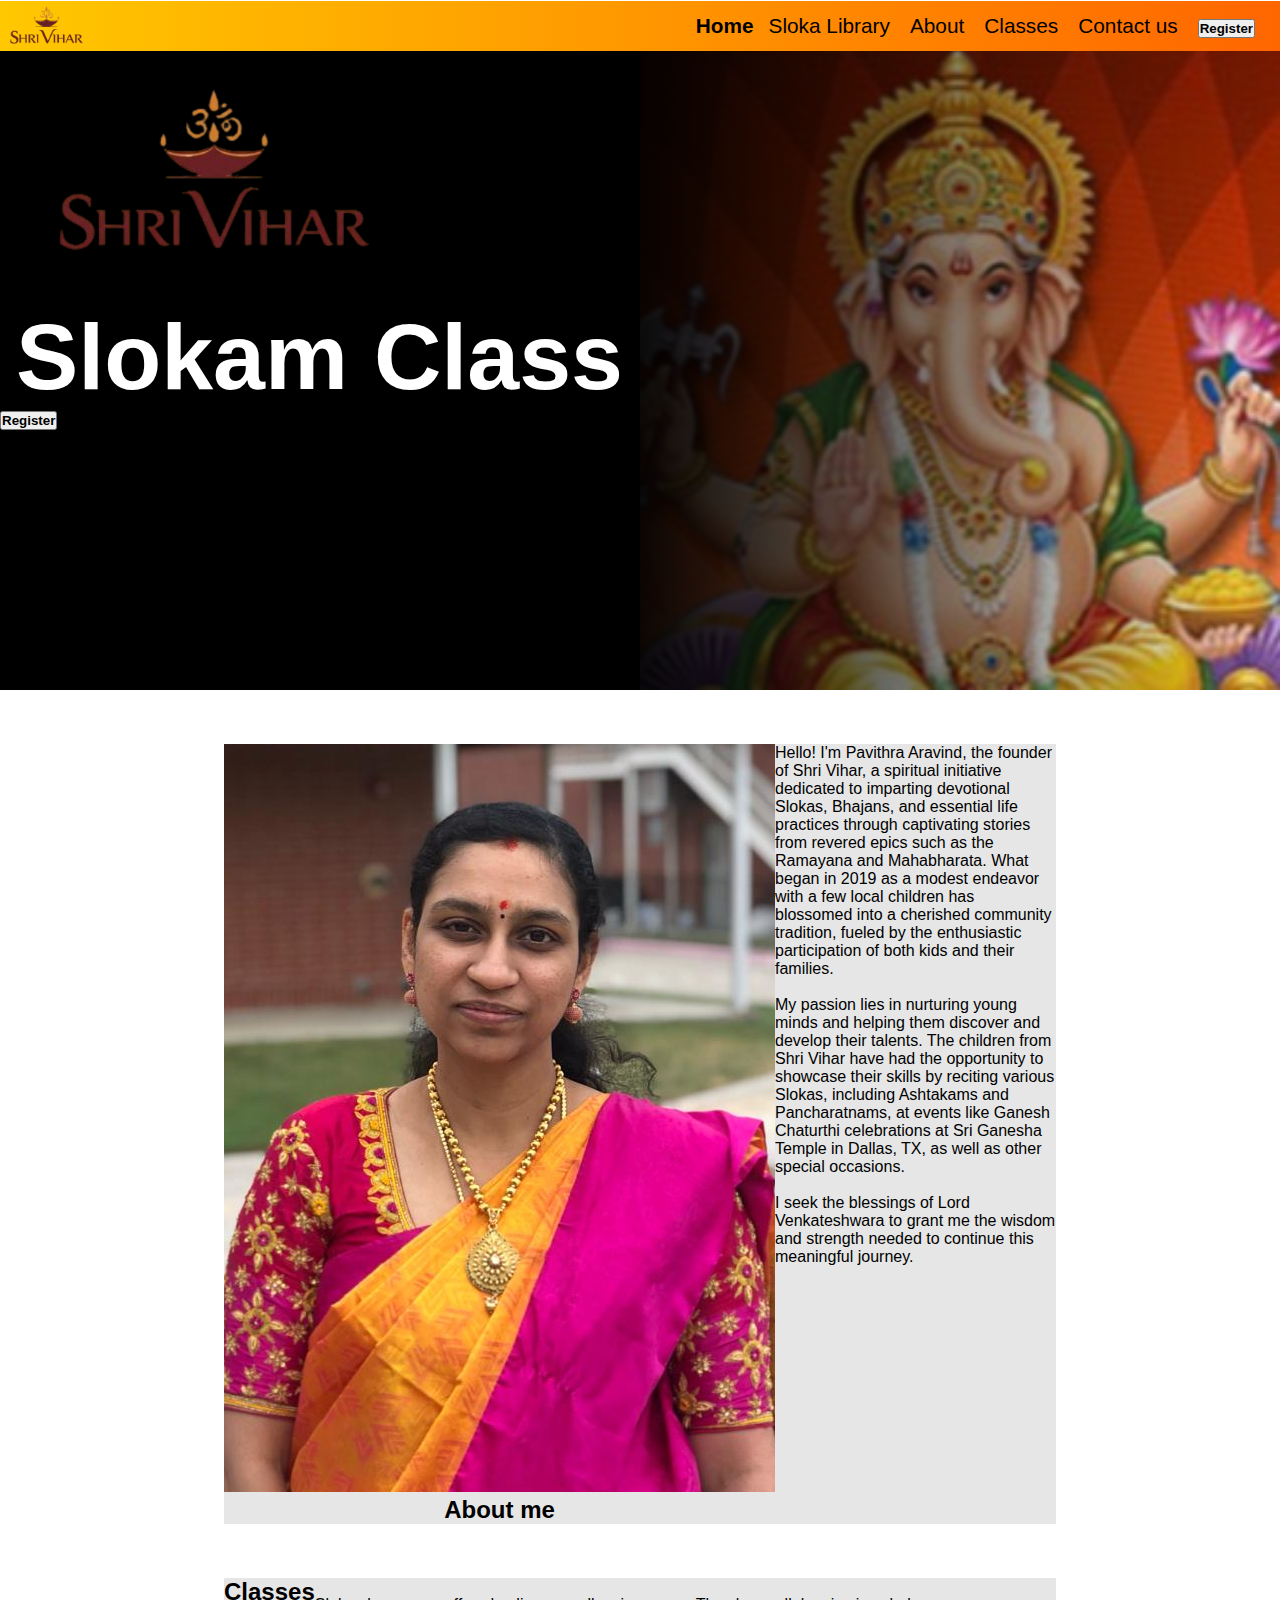
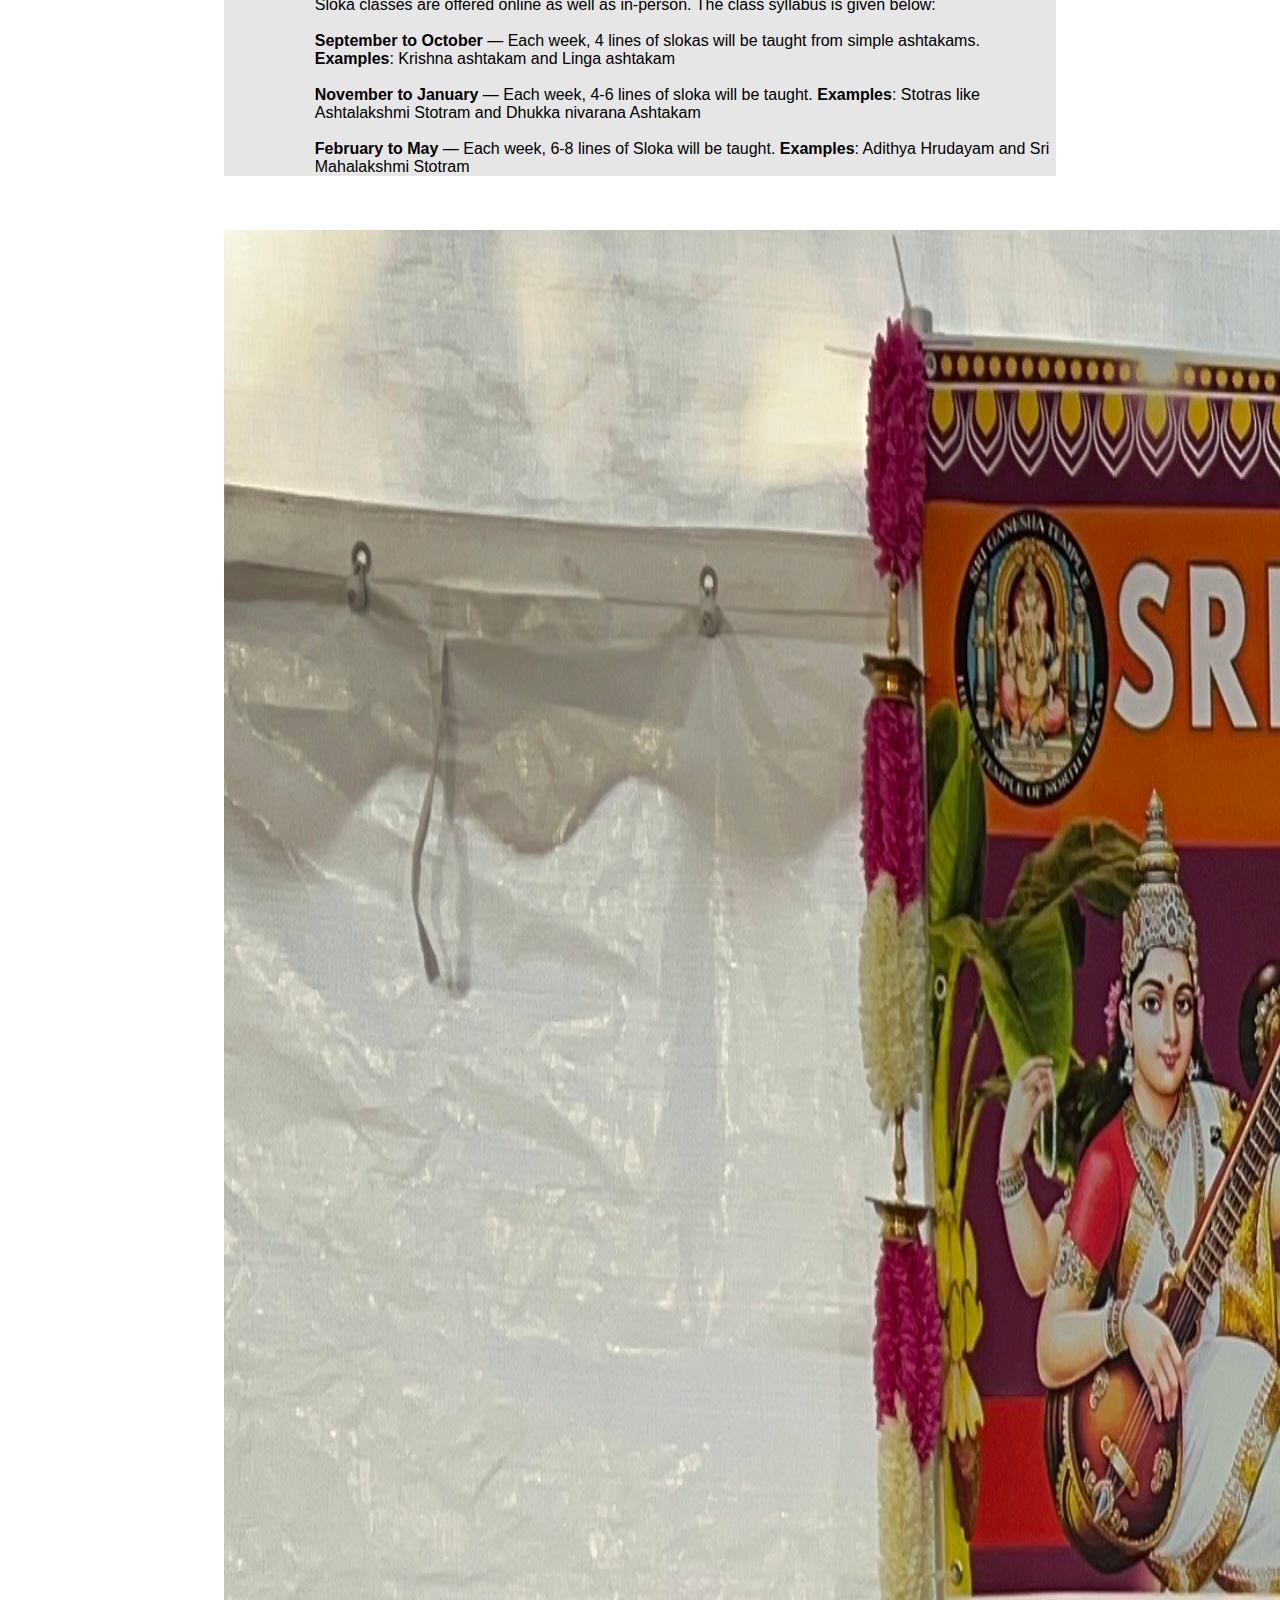
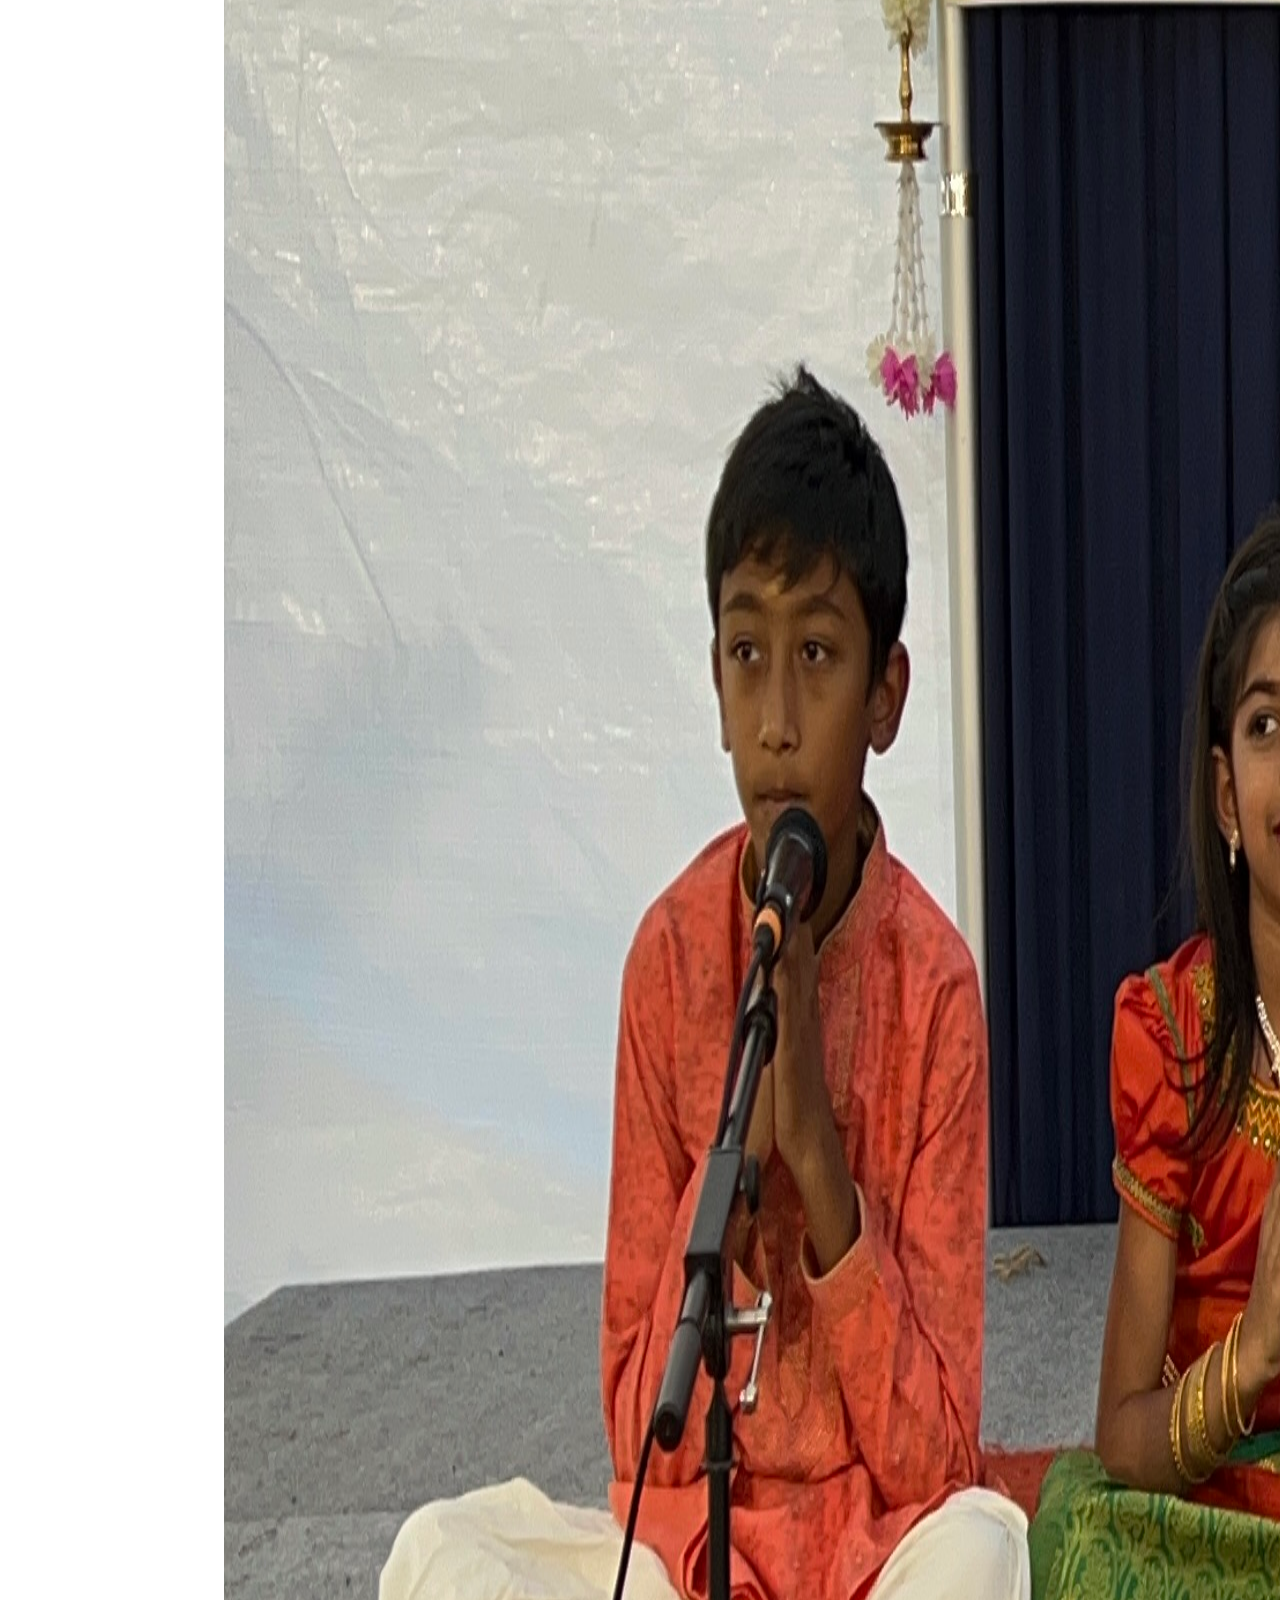
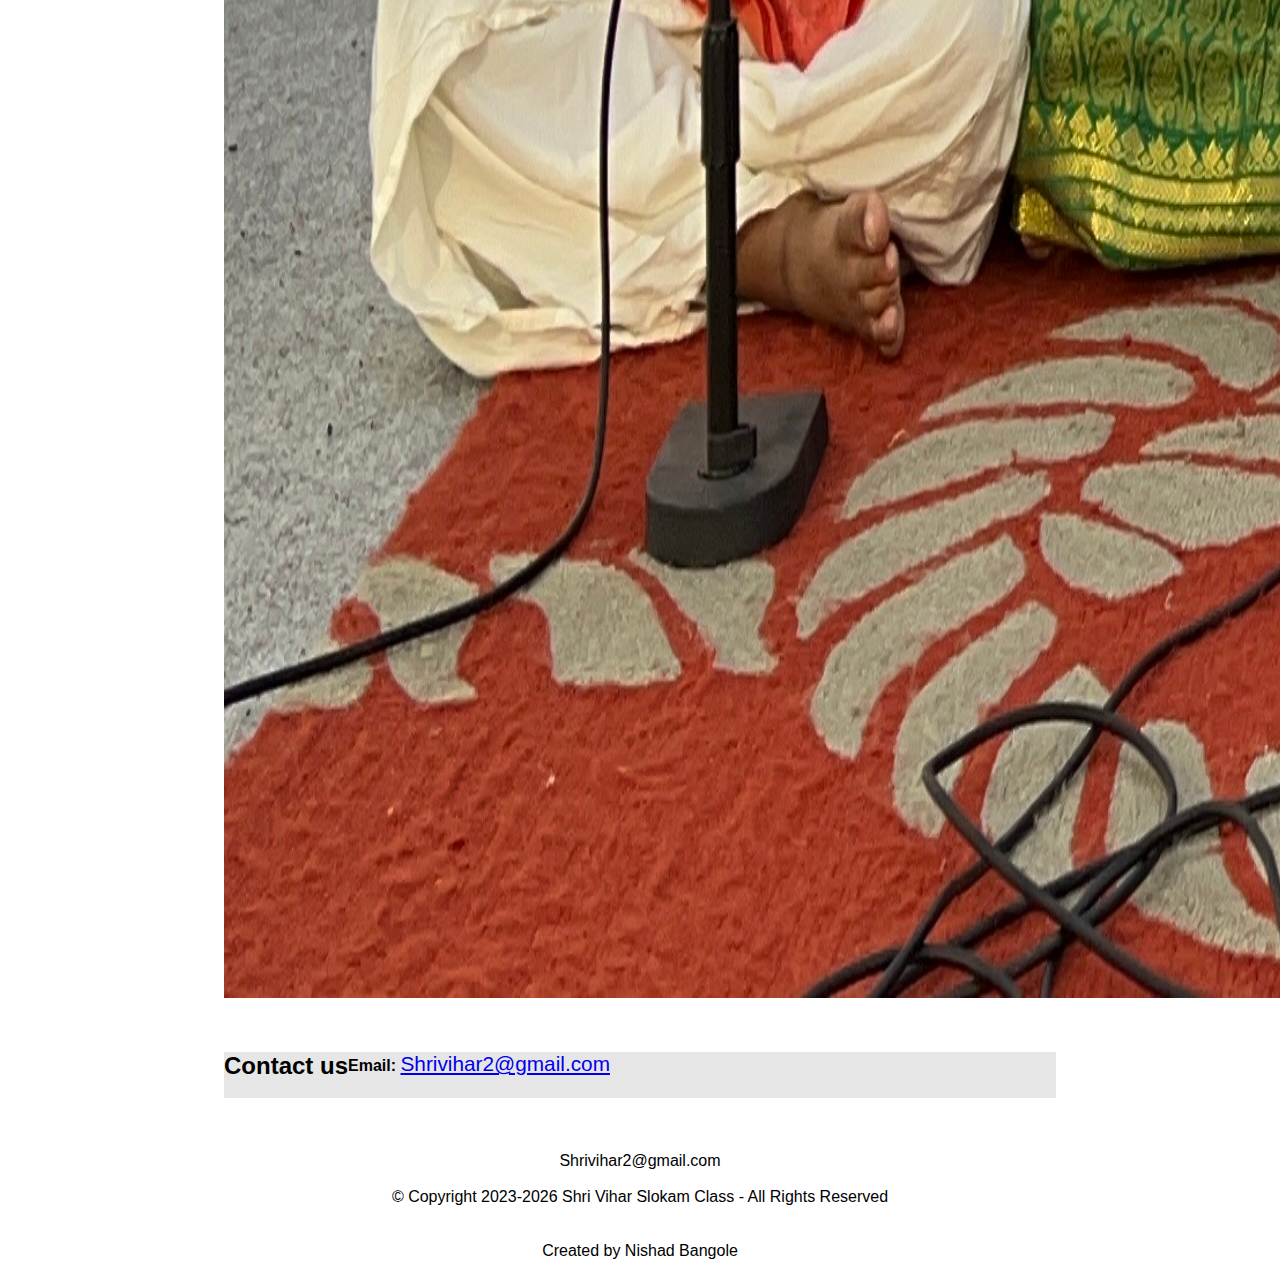
<file: index.html>
<!DOCTYPE html>
<html lang="en">

<head>
  <!-- Google tag (gtag.js) -->
  <script async src="https://www.googletagmanager.com/gtag/js?id=G-X1GK8961LH"></script>
  <script>
    window.dataLayer = window.dataLayer || [];
    function gtag() {
      dataLayer.push(arguments);
    }
    gtag("js", new Date());
    gtag("config", "G-X1GK8961LH");
  </script>
  <meta charset="UTF-8" />
  <meta http-equiv="X-UA-Compatible" content="IE=edge" />
  <meta name="viewport" content="width=device-width, initial-scale=1.0" />
  <meta name="theme-color" content="#9b0303" />
  <meta name="author" content="Pavithra Aravind, Nishad Bangole" />
  <meta name="keywords"
    content="slokam, sloka, class, Pavithra, Shri Vihar, god, sloka class, slokam class, Shri Vihar slokam class, Pavithra Aravind, online, online sloka class, online slokam class, in-person, in-person slokam class, in person slokam class, in person, in person sloka class, in-person slokam class" />
  <meta name="color-scheme" content="only light" />
  <meta name="description" content="Shri Vihar Sloka Class teaches slokas for kids of all ages." />
  <meta name="geo.region" content="US-TX" />
  <meta name="geo.placename" content="Prosper" />
  <meta name="ROBOTS" content="INDEX, FOLLOW" />

  <title>Shri Vihar Slokam Class</title>
  <link rel="stylesheet" href="style.css" />
  <link rel="stylesheet" href="menu.css" />
  <script src="menu.js" defer></script>
</head>

<body>
  <header>
    <div id="brand"></div>
    <nav>
      <ul>
        <b>
          <li class="menu-only">
            <a style="color: black" href="/">Home</a>
          </li>
        </b>
        <li class="menu-only">
          <a style="color: black" href="/library">Sloka Library</a>
        </li>
        <li class="menu-only">
          <a style="color: black" href="/#about">About</a>
        </li>
        <li class="menu-only">
          <a style="color: black" href="/#classes">Classes</a>
        </li>
        <li class="menu-only">
          <a style="color: black" href="/#contact">Contact us</a>
        </li>
        <li class="menu-only">
          <button class="register" onclick="register()">
            <b>Register</b>
          </button>
        </li>
      </ul>
    </nav>

    <div id="menu-icon" onclick="toggleMobileMenu(this)">
      <div style="background: black" class="bar1"></div>
      <div style="background: black" class="bar2"></div>
      <div style="background: black" class="bar3"></div>

      <ul class="mobile-menu">
        <b>
          <li class="menu-only">
            <a style="color: black" href="/">Home</a>
          </li>
        </b>
        <li class="menu-only">
          <a style="color: black" href="/library">Sloka Library</a>
        </li>
        <li class="menu-only">
          <a style="color: black" href="/#about">About</a>
        </li>
        <li class="menu-only">
          <a style="color: black" href="/#classes">Classes</a>
        </li>
        <li class="menu-only">
          <a style="color: black" href="/#contact">Contact us</a>
        </li>
        <li class="menu-only">
          <button class="register" onclick="register()">
            <b>Register</b>
          </button>
        </li>
      </ul>
    </div>
  </header>

  <div class="header">
    <span class="center-vertical">
      <span class="half-header">
        <span class="title-button">
          <h1 class="title">
            <span class="Shri-Vihar"><img src="Logo.jpg" class="title-logo" /></span><br />
            <div style="
                  width: 100%;
                  display: flex;
                  align-items: center;
                  justify-content: center;
                ">
              <span>Slokam Class</span>
            </div>
          </h1>
          <span class="register-x"><button class="register" onclick="register()">
              <b>Register</b>
            </button></span>
        </span>
      </span>
    </span>
    <p class="vignette"><img class="cover-image" src="cover.jpg" /></p>
  </div>

  <div id="about">
    <br />
    <br />
    <br />
    <div class="gray">
      <center>
        <img src="Pavithra.jpg" alt="Pavithra" class="face" title="Pavithra" />
        <h2 class="heading">About me</h2>
      </center>
      <br />
      <p class="paragraph">
        Hello! I'm Pavithra Aravind, the founder of Shri Vihar, a spiritual
        initiative dedicated to imparting devotional Slokas, Bhajans, and
        essential life practices through captivating stories from revered
        epics such as the Ramayana and Mahabharata. What began in 2019 as a
        modest endeavor with a few local children has blossomed into a
        cherished community tradition, fueled by the enthusiastic
        participation of both kids and their families.
        <br /><br />
        My passion lies in nurturing young minds and helping them discover and
        develop their talents. The children from Shri Vihar have had the
        opportunity to showcase their skills by reciting various Slokas,
        including Ashtakams and Pancharatnams, at events like Ganesh Chaturthi
        celebrations at Sri Ganesha Temple in Dallas, TX, as well as other
        special occasions.
        <br /><br />
        I seek the blessings of Lord Venkateshwara to grant me the wisdom and
        strength needed to continue this meaningful journey.
      </p>
    </div>
  </div>

  <div id="classes">
    <br />
    <br />
    <br />
    <div class="gray">
      <center>
        <h2 class="heading">Classes</h2>
      </center>
      <p class="paragraph">
        <br />
        Sloka classes are offered online as well as in-person. The class
        syllabus is given below:<br /><br />
        <b>September to October</b> — Each week, 4 lines of slokas will be
        taught from simple ashtakams. <b>Examples</b>: Krishna ashtakam and
        Linga ashtakam<br /><br />
        <b>November to January</b> — Each week, 4-6 lines of sloka will be
        taught. <b>Examples</b>: Stotras like Ashtalakshmi Stotram and Dhukka
        nivarana Ashtakam<br /><br />
        <b>February to May</b> — Each week, 6-8 lines of Sloka will be taught.
        <b>Examples</b>: Adithya Hrudayam and Sri Mahalakshmi Stotram
        <br />
      </p>
    </div>
  </div>

  <div id="pictures">
    <br />
    <br />
    <br />
    <div class="gray">
      <img src="gallery/2.jpg" alt="" class="IMG_1" />
      <div class="img2-3">
        <img src="gallery/14.jpg" alt="" class="IMG_2" />
        <img src="gallery/3.jpg" alt="" class="IMG_3" />
      </div>
      <center>
        <br />
        <a href="gallery.html" class="link-contact">View All...</a>
      </center>
    </div>
  </div>

  <div id="contact">
    <br />
    <br />
    <br />
    <div class="gray">
      <center>
        <h2 class="heading">Contact us</h2>
        <br />
      </center>
      <p class="paragraph">
        <b>Email: </b><a class="link-contact" href="mailto:Shrivihar2@gmail.com">Shrivihar2@gmail.com</a>
      </p>
    </div>
  </div>
  <br />
  <br />

  <!-- <div id="social">
    <br>
    <br>
    <br>
    <div class="gray-footer">
      <center>
        <h2 class="heading">Social</h2>
        <a href="https://www.youtube.com/@ShriVihar"><img class="social" title="Youtube" alt="youtube"
            src="youtube-logo.png"></a>
      </center>
    </div>
  </div> -->

  <div class="footer">
    <center>
      <br />
      Shrivihar2@gmail.com
      <br />
      <br />
      © Copyright 2023-2026 Shri Vihar Slokam Class - All Rights Reserved
      <br />
      <br />
      <br />

      Created by Nishad Bangole

      <br />
      <br />
    </center>
  </div>
</body>
<script>
  function register() {
    location.assign("policies.html");
  }
</script>

</html>
</file>
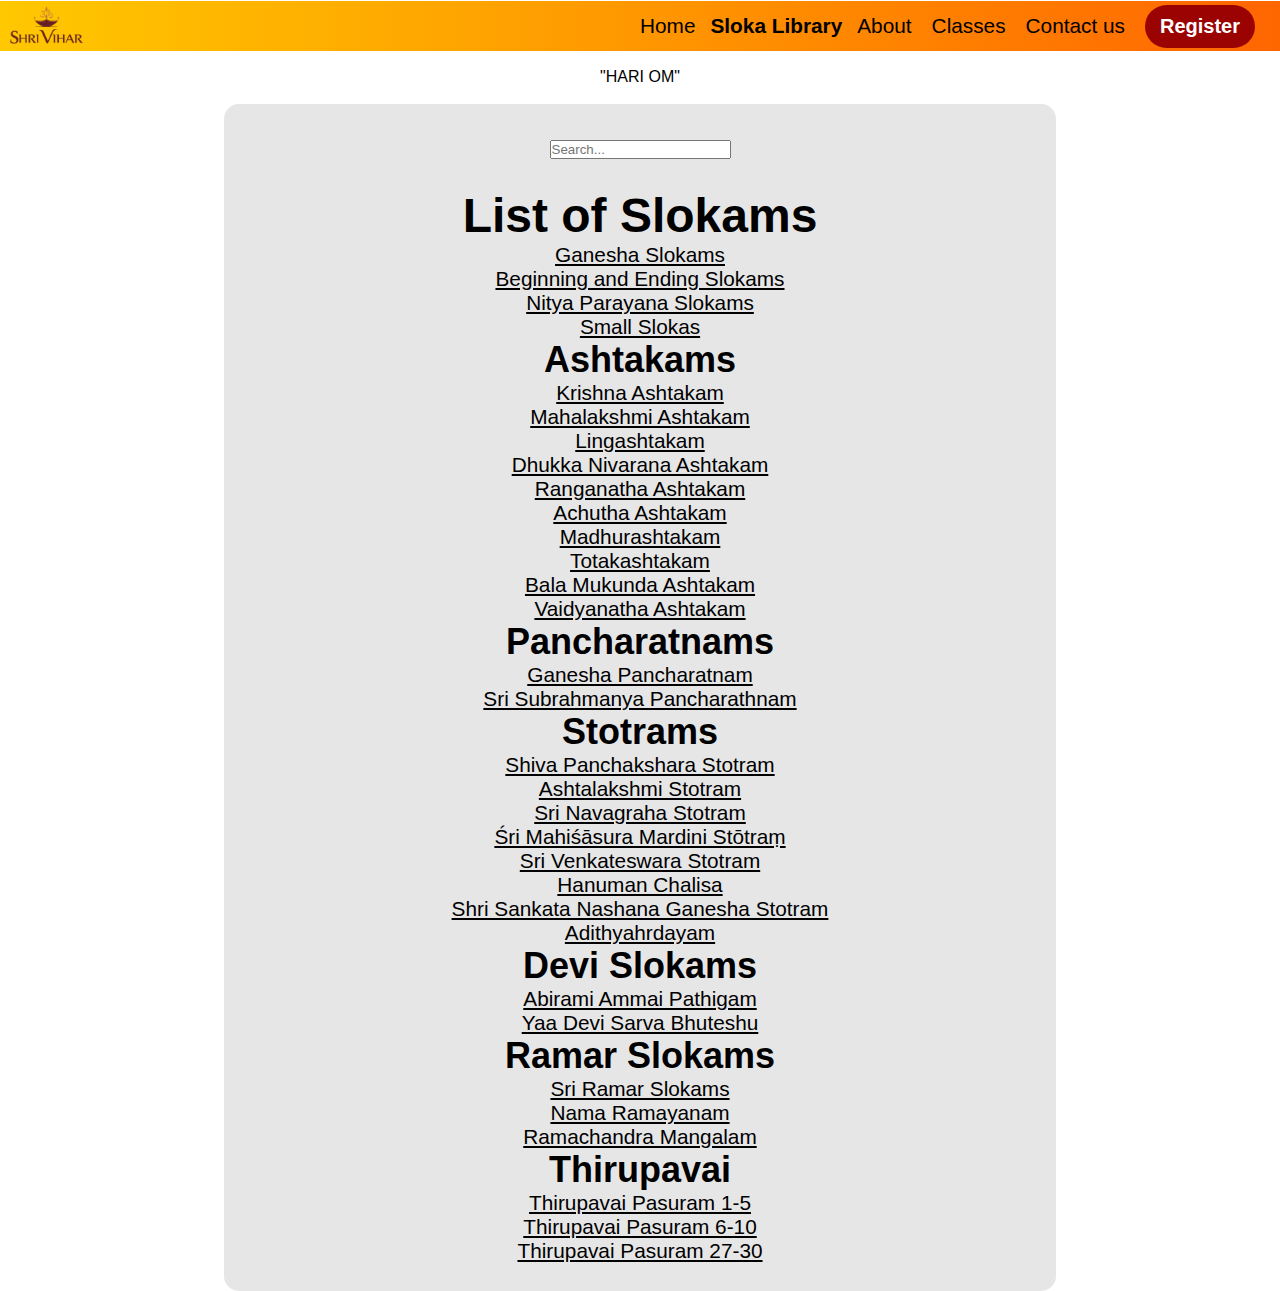
<file: library/index.html>
<!DOCTYPE html>
<html lang="en">
  <head>
    <meta charset="UTF-8" />
    <meta name="viewport" content="width=device-width, initial-scale=1.0" />
    <title>Redirecting...</title>
  </head>
  <body>
    <script>
      location.replace("pages");
    </script>
  </body>
</html>
</file>
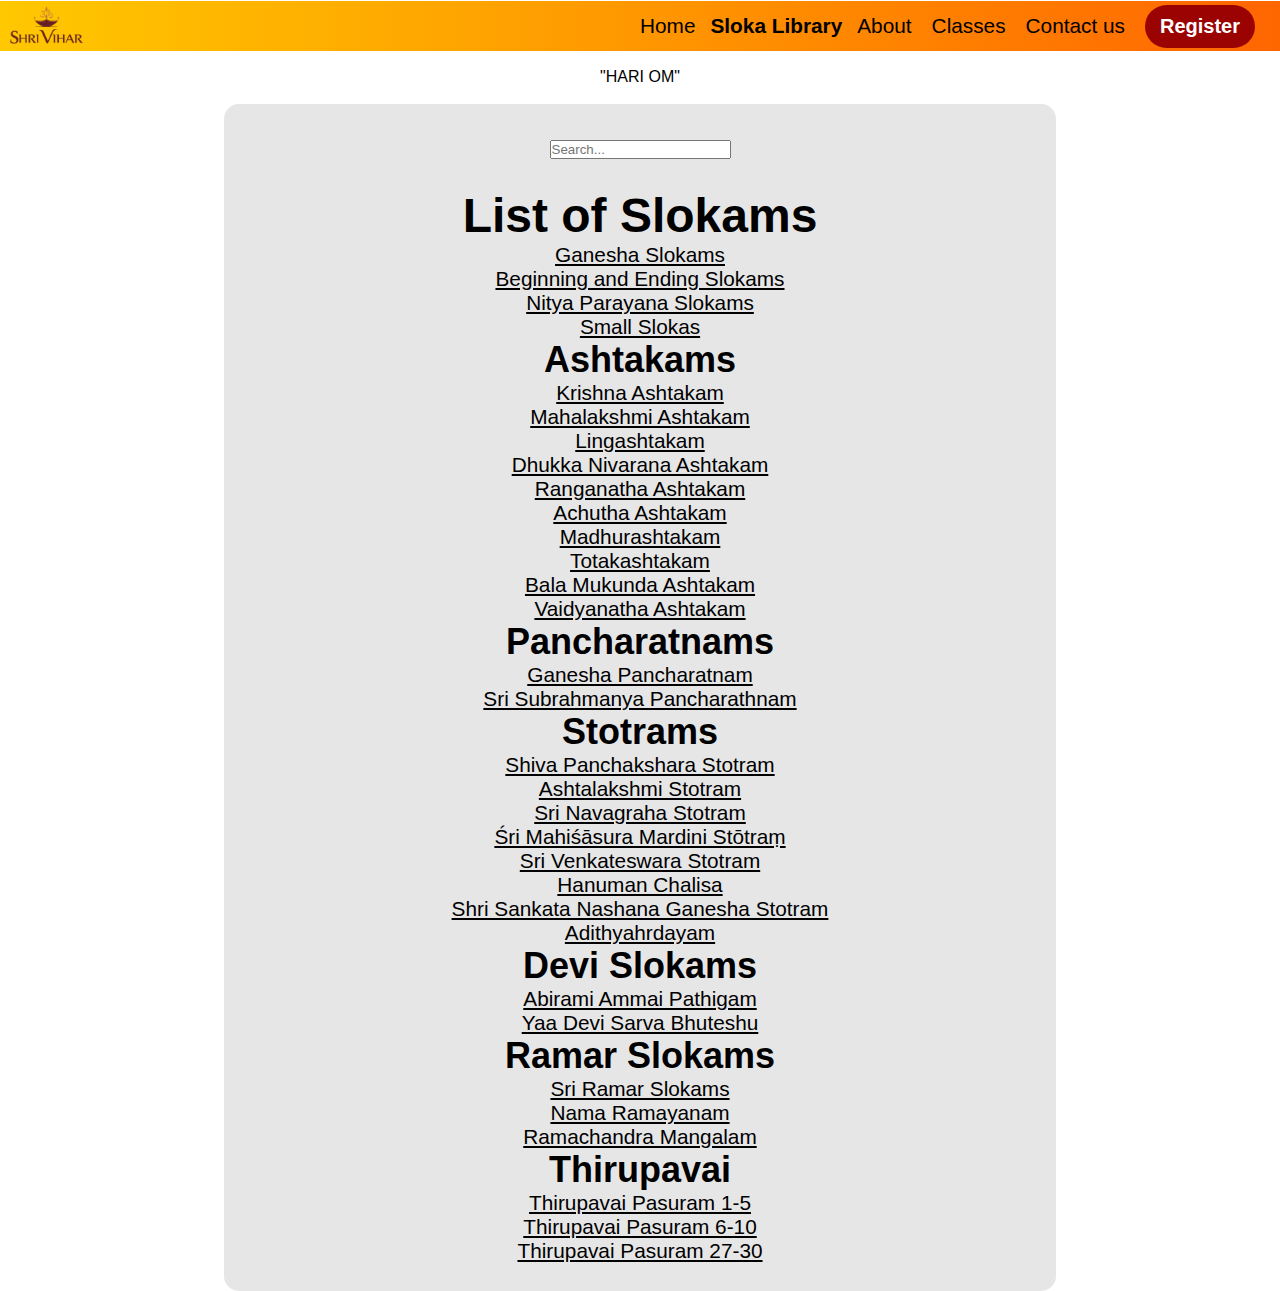
<file: library/pages/index.html>
<!DOCTYPE html>
<html lang="en">
  <head>
    <meta charset="UTF-8" />
    <meta name="viewport" content="width=device-width, initial-scale=1.0" />
    <title>Sloka Library</title>
    <link rel="stylesheet" href="/library.css" />
    <link rel="stylesheet" href="/menu.css" />
    <script defer src="/library.js"></script>
  </head>
  <body>
    <header>
      <div id="brand"></div>
      <div class="menu-container">
        <nav>
          <ul>
            <li class="menu-only"><a style="color: black" href="/">Home</a></li>
            <b class="bold-selected-item">
              <li class="menu-only">
                <a style="color: black" href="/library">Sloka Library</a>
              </li>
            </b>
            <li class="menu-only">
              <a style="color: black" href="/#about">About</a>
            </li>
            <li class="menu-only">
              <a style="color: black" href="/#classes">Classes</a>
            </li>
            <li class="menu-only">
              <a style="color: black" href="/#contact">Contact us</a>
            </li>
            <li class="menu-only">
              <button class="register" onclick="register()">
                <b>Register</b>
              </button>
            </li>
          </ul>
        </nav>

        <div id="menu-icon" onclick="toggleMobileMenu(this)">
          <div style="background: black" class="bar1"></div>
          <div style="background: black" class="bar2"></div>
          <div style="background: black" class="bar3"></div>

          <ul class="mobile-menu">
            <li class="menu-only"><a style="color: black" href="/">Home</a></li>
            <b>
              <li class="menu-only">
                <a style="color: black" href="/library">Sloka Library</a>
              </li>
            </b>
            <li class="menu-only">
              <a style="color: black" href="/#about">About</a>
            </li>
            <li class="menu-only">
              <a style="color: black" href="/#classes">Classes</a>
            </li>
            <li class="menu-only">
              <a style="color: black" href="/#contact">Contact us</a>
            </li>
            <li class="menu-only">
              <button class="register" onclick="register()">
                <b>Register</b>
              </button>
            </li>
          </ul>
        </div>
      </div>
    </header>
    <br />

    <center>
      "HARI OM"<br /><br />
      <div class="gray list-of-slokams">
        <br />
        <label id="search-label">
          <input
            type="text"
            id="search-bar"
            placeholder="Search..."
            onkeypress="if (event.key === 'Enter') {
              searchSlokas(this.value);
            }"
            oninput="searchSlokas(this.value)"
        /></label>

        <datalist id="slokas">
          <option value="Ganesha Slokams" />
          <option value="Beginning and Ending Slokams" />
          <option value="Nitya Parayana Slokams" />
          <option value="Small Slokas" />
          <option value="Krishna Ashtakam" />
          <option value="Mahalakshmi Ashtakam" />
          <option value="Lingashtakam" />
          <option value="Dhukka Nivarana Ashtakam" />
          <option value="Ranganatha Ashtakam" />
          <option value="Achutha Ashtakam" />
          <option value="Madhurashtakam" />
          <option value="Totakashtakam" />
          <option value="Bala Mukunda Ashtakam" />
          <option value="Vaidyanatha Ashtakam" />
          <option value="Shri Sankata Nashanam Ashtakam" />
          <option value="Ganesha Pancharatnam" />
          <option value="Sri Subrahmanya Pancharathnam" />
          <option value="Shiva Panchakshara Stotram" />
          <option value="Ashtalakshmi Stotram" />
          <option value="Sri Navagraha Stotram" />
          <option value="Mahisasura Mardini Stotram" />
          <option value="Sri Venkateswara Stotram" />
          <option value="Hanuman Chalisa" />
          <option value="Abirami Ammai Pathigam" />
          <option value="Yaa Devi Sarva Bhuteshu" />
          <option value="Sri Ramar Slokams" />
          <option value="Nama Ramayanam" />
          <option value="Ramachandra Mangalam" />
          <option value="Thirupavai" />
        </datalist>

        <div class="side-bar">
          <br />
          <h1>List of Slokams</h1>
          <ul class="contents">
            <p>
              <a class="list-item" href="Main/#ganesha-slokams"
                >Ganesha Slokams</a
              >
            </p>
            <p>
              <a class="list-item" href="Main/#beginning-ending"
                >Beginning and Ending Slokams</a
              >
            </p>
            <p>
              <a class="list-item" href="Main/#nitya-parayana"
                >Nitya Parayana Slokams</a
              >
            </p>
            <p>
              <a class="list-item" href="Main/#small-slokas">Small Slokas</a>
            </p>
          </ul>
          <h2>Ashtakams</h2>
          <ul class="contents">
            <p>
              <a class="list-item" href="Ashtakams/#krishna-ashtakam"
                >Krishna Ashtakam</a
              >
            </p>
            <p>
              <a class="list-item" href="Ashtakams/#mahalakshmi-ashtakam"
                >Mahalakshmi Ashtakam</a
              >
            </p>
            <p>
              <a class="list-item" href="Ashtakams/#lingashtakam"
                >Lingashtakam</a
              >
            </p>
            <p>
              <a class="list-item" href="Ashtakams/#dhukka-nivarana-ashtakam"
                >Dhukka Nivarana Ashtakam</a
              >
            </p>
            <p>
              <a class="list-item" href="Ashtakams/#ranganatha-ashtakam"
                >Ranganatha Ashtakam</a
              >
            </p>
            <p>
              <a class="list-item" href="Ashtakams/#achutha-ashtakam"
                >Achutha Ashtakam</a
              >
            </p>
            <p>
              <a class="list-item" href="Ashtakams/#madhurashtakam"
                >Madhurashtakam</a
              >
            </p>
            <p>
              <a class="list-item" href="Ashtakams/#totakashtakam"
                >Totakashtakam</a
              >
            </p>
            <p>
              <a class="list-item" href="Ashtakams/#balamukundaashtakam"
                >Bala Mukunda Ashtakam</a
              >
            </p>
            <p>
              <a class="list-item" href="Ashtakams/#vaidyanatha-ashtakam"
                >Vaidyanatha Ashtakam</a
              >
            </p>
          </ul>

          <h2>Pancharatnams</h2>
          <ul class="contents">
            <p>
              <a class="list-item" href="Pancharatnams/#ganesha-pancharatnam"
                >Ganesha Pancharatnam</a
              >
            </p>
            <p>
              <a
                class="list-item"
                href="Pancharatnams/#subrahmanya-pancharathnam"
                >Sri Subrahmanya Pancharathnam</a
              >
            </p>
          </ul>

          <h2>Stotrams</h2>
          <ul class="contents">
            <p>
              <a class="list-item" href="Stotrams/#shiva-panchakshara-stotram"
                >Shiva Panchakshara Stotram</a
              >
            </p>
            <p>
              <a class="list-item" href="Stotrams/#ashtalakshmi-stotram"
                >Ashtalakshmi Stotram</a
              >
            </p>
            <p>
              <a class="list-item" href="Stotrams/#navagraha-stotram"
                >Sri Navagraha Stotram</a
              >
            </p>
            <p>
              <a class="list-item" href="Stotrams/#mahisasura-mardini-stotram"
                >Śri Mahiśāsura Mardini Stōtraṃ</a
              >
            </p>
            <p>
              <a class="list-item" href="Stotrams/#sri-venkateswara-stotram"
                >Sri Venkateswara Stotram</a
              >
            </p>
            <p>
              <a class="list-item" href="Stotrams/#hanuman-chalisa"
                >Hanuman Chalisa</a
              >
            </p>
            <p>
              <a
                class="list-item"
                href="Stotrams/#shri-sankata-nashanam-ashtakam"
                >Shri Sankata Nashana Ganesha Stotram</a
              >
            </p>

            <p>
              <a
                class="list-item"
                href="Stotrams/#adithyahrdayam"
                >Adithyahrdayam</a
              >
            </p>
          </ul>

          <h2>Devi Slokams</h2>
          <ul class="contents">
            <p>
              <a class="list-item" href="Devi Slokams/#abirami-ammai-pathigam"
                >Abirami Ammai Pathigam</a
              >
            </p>
            <p>
              <a class="list-item" href="Devi Slokams/#yaa-devi-sarva-bhuteshu"
                >Yaa Devi Sarva Bhuteshu</a
              >
            </p>
          </ul>

          <h2>Ramar Slokams</h2>
          <ul class="contents">
            <p>
              <a class="list-item" href="Ramar Slokams/#sri-ramar-slokams"
                >Sri Ramar Slokams</a
              >
            </p>
            <p>
              <a class="list-item" href="Ramar Slokams/#nama-ramayanam"
                >Nama Ramayanam</a
              >
            </p>
            <p>
              <a class="list-item" href="Ramar Slokams/#ramachandra-mangalam"
                >Ramachandra Mangalam</a
              >
            </p>
          </ul>

          <h2>Thirupavai</h2>
          <ul class="contents">
            <p>
              <a class="list-item" href="Thirupavai/#thirupavai-pasuram1-5"
                >Thirupavai Pasuram 1-5</a
              >
            </p>
            <p>
              <a class="list-item" href="Thirupavai/#thirupavai-pasuram6-10"
                >Thirupavai Pasuram 6-10</a
              >
            </p>
            <p>
              <a class="list-item" href="Thirupavai/#thirupavai-pasuram27-30"
                >Thirupavai Pasuram 27-30</a
              >
            </p>
          </ul>
          <br />
        </div>
      </div>
    </center>
  </body>
</html>
</file>
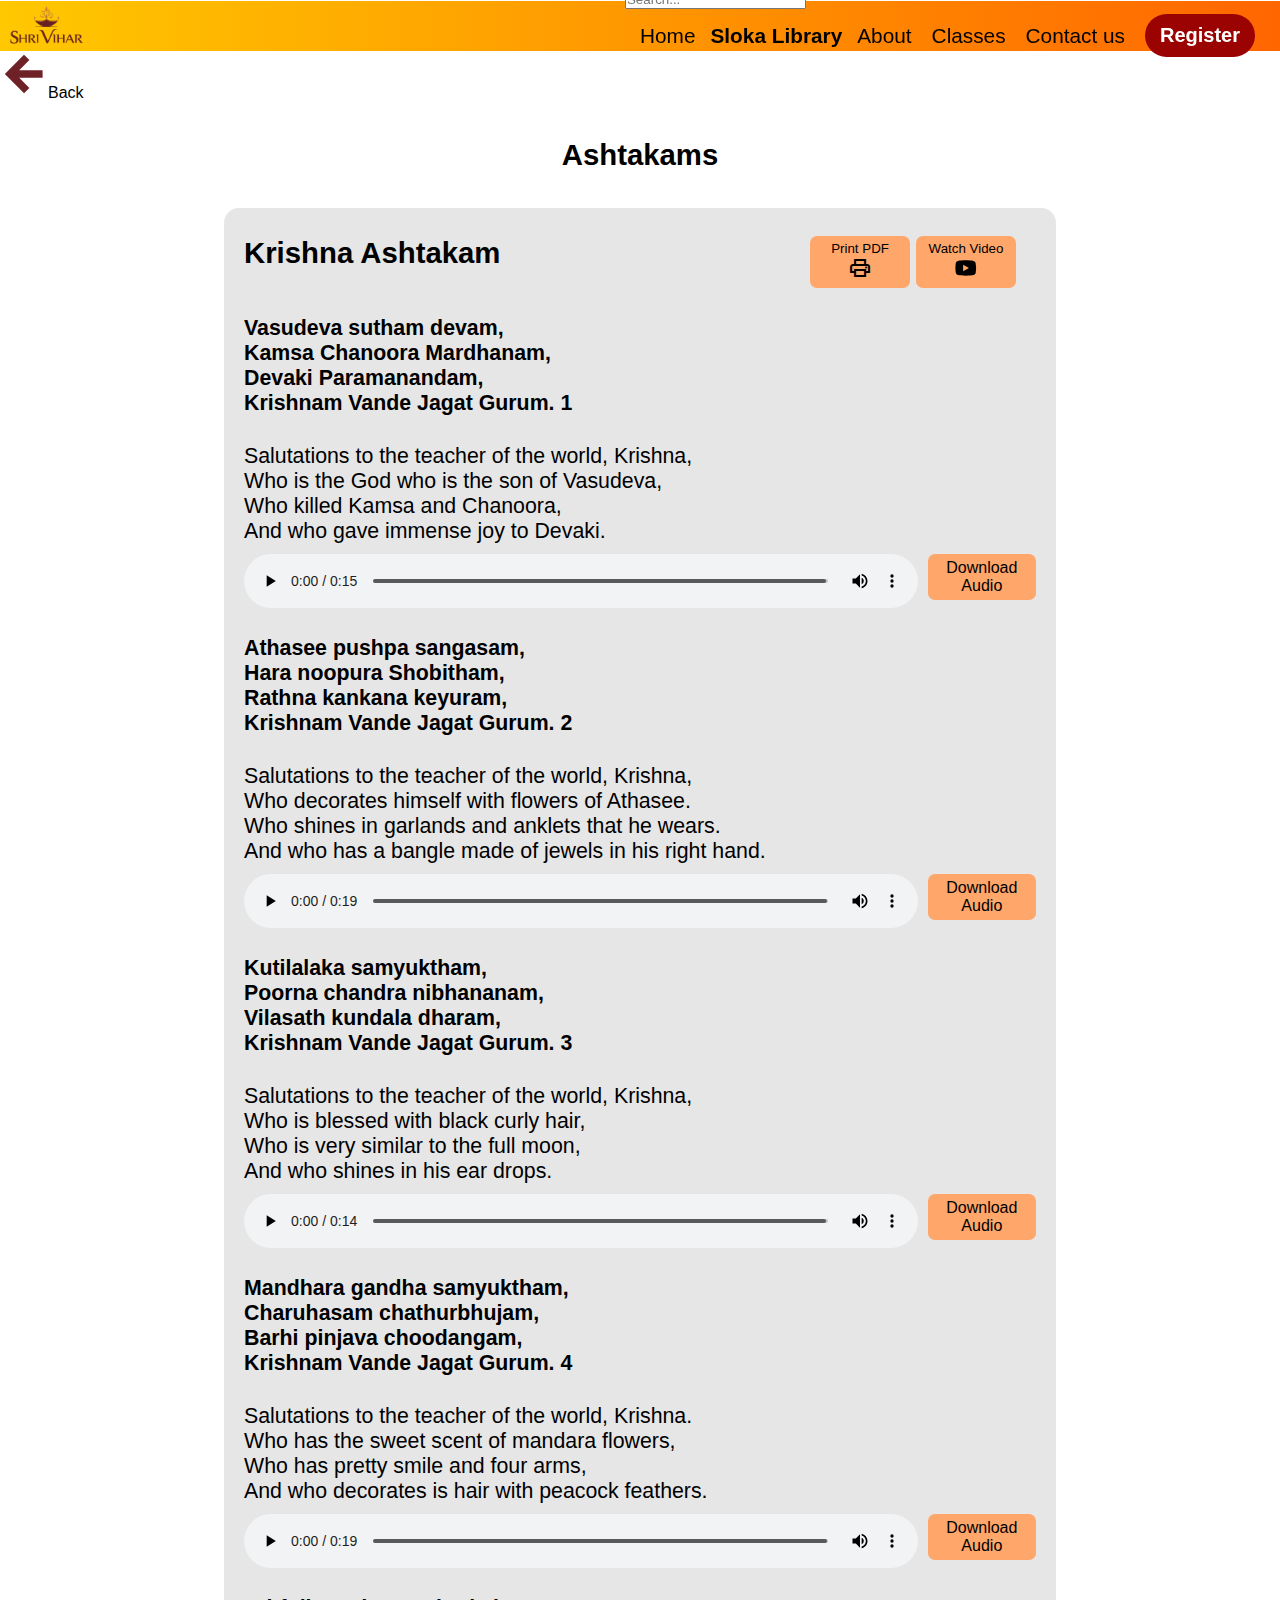
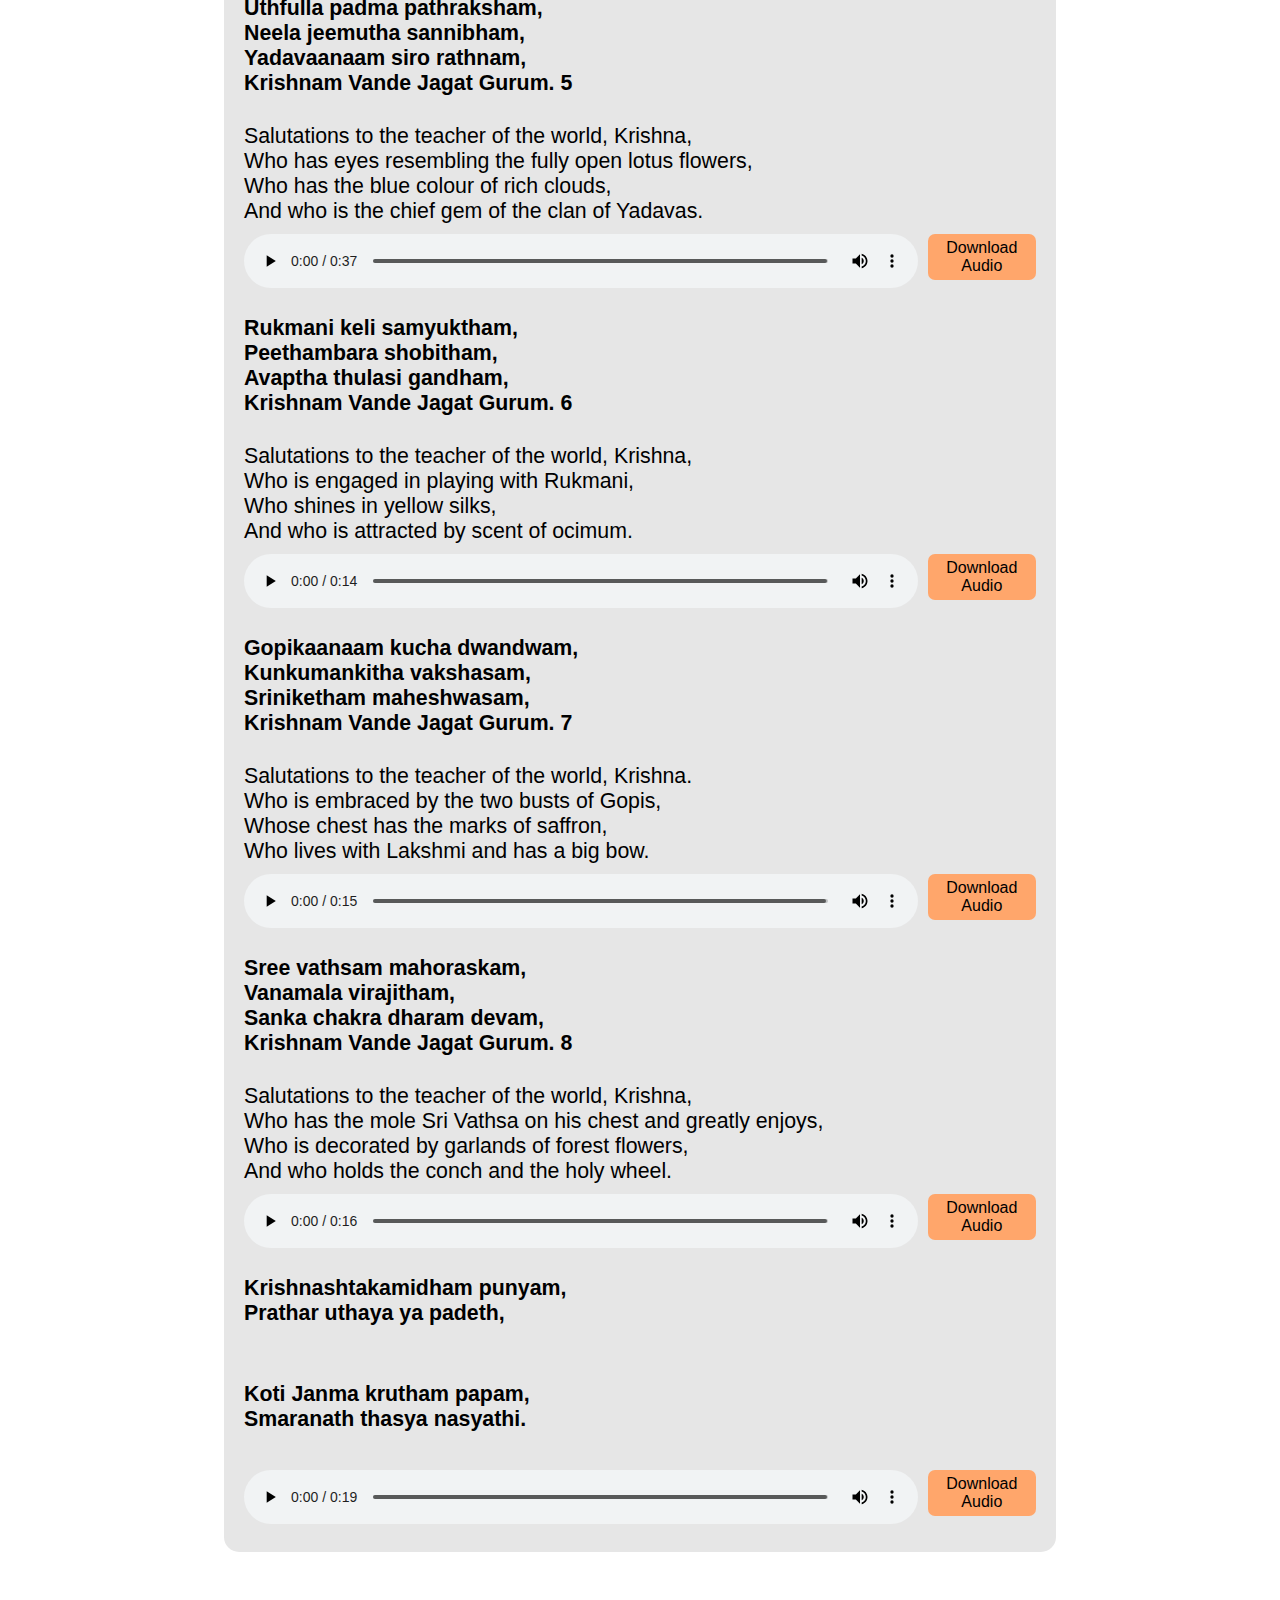
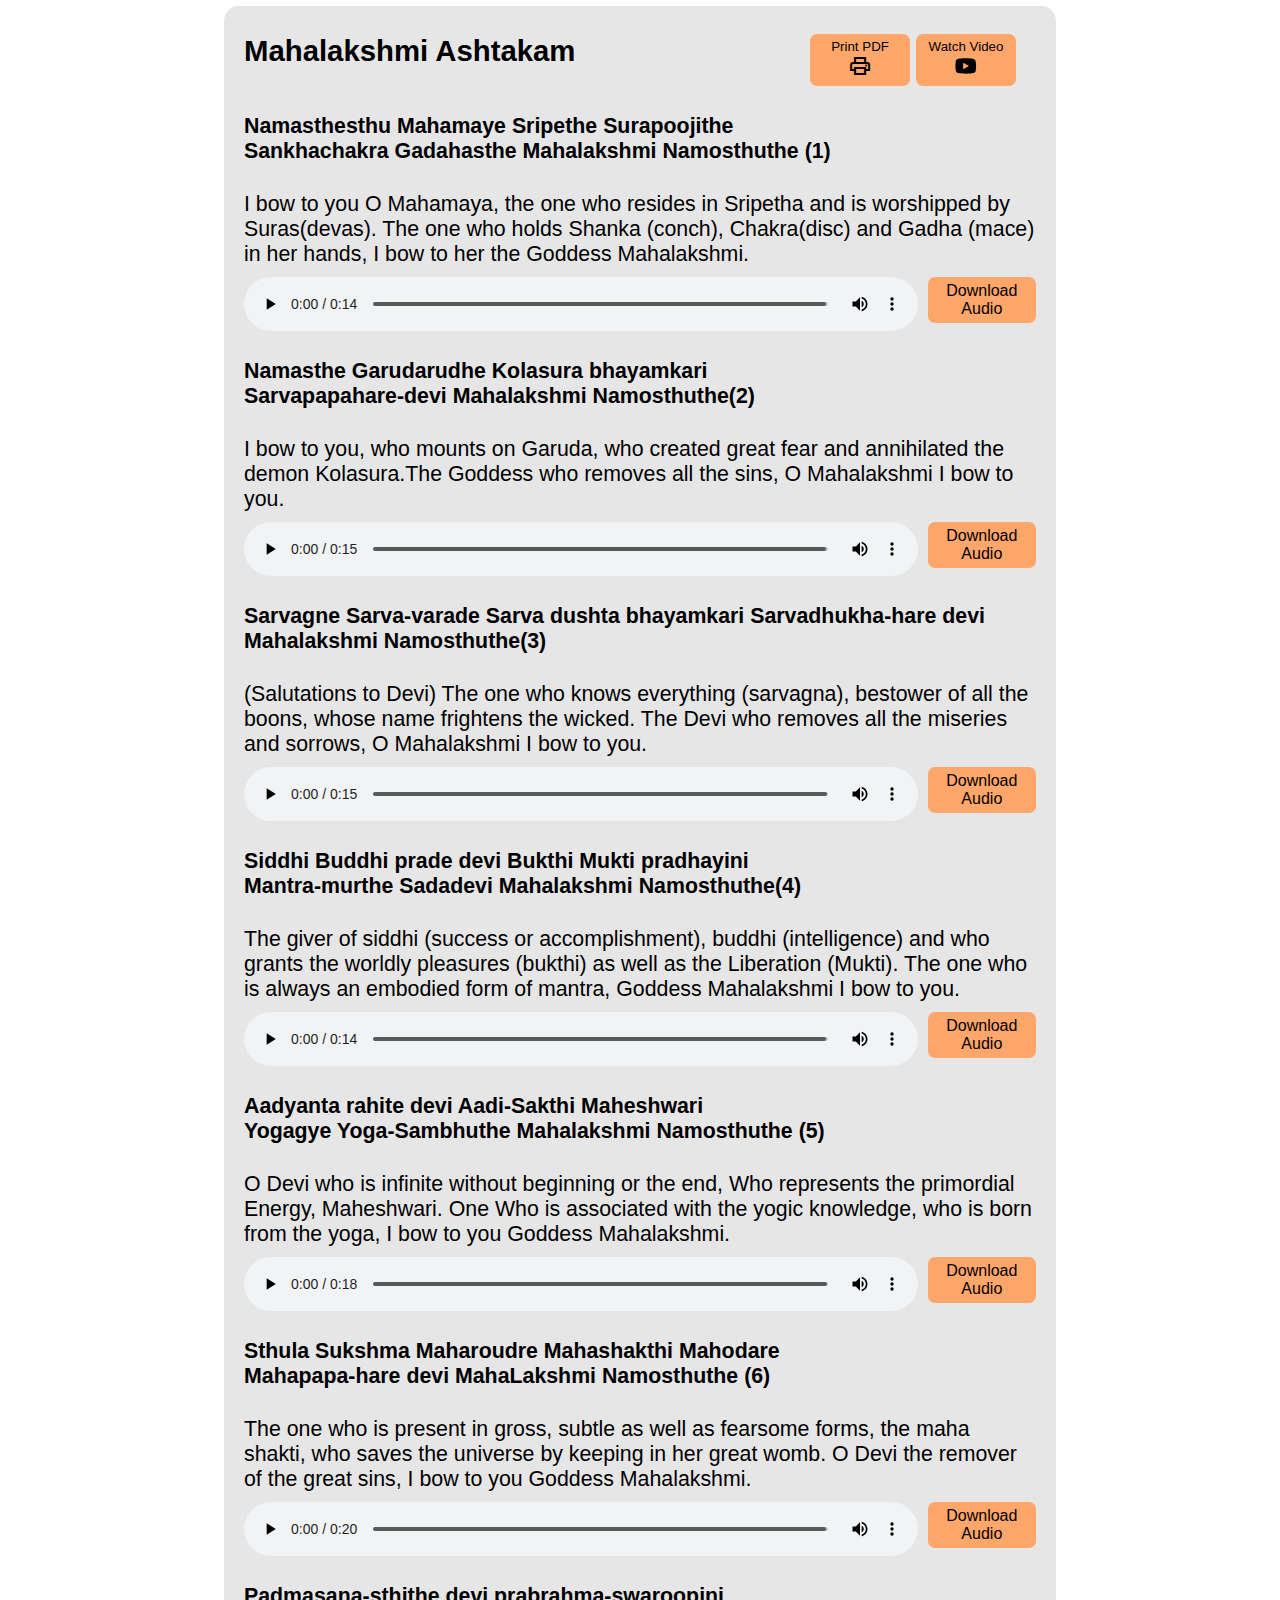
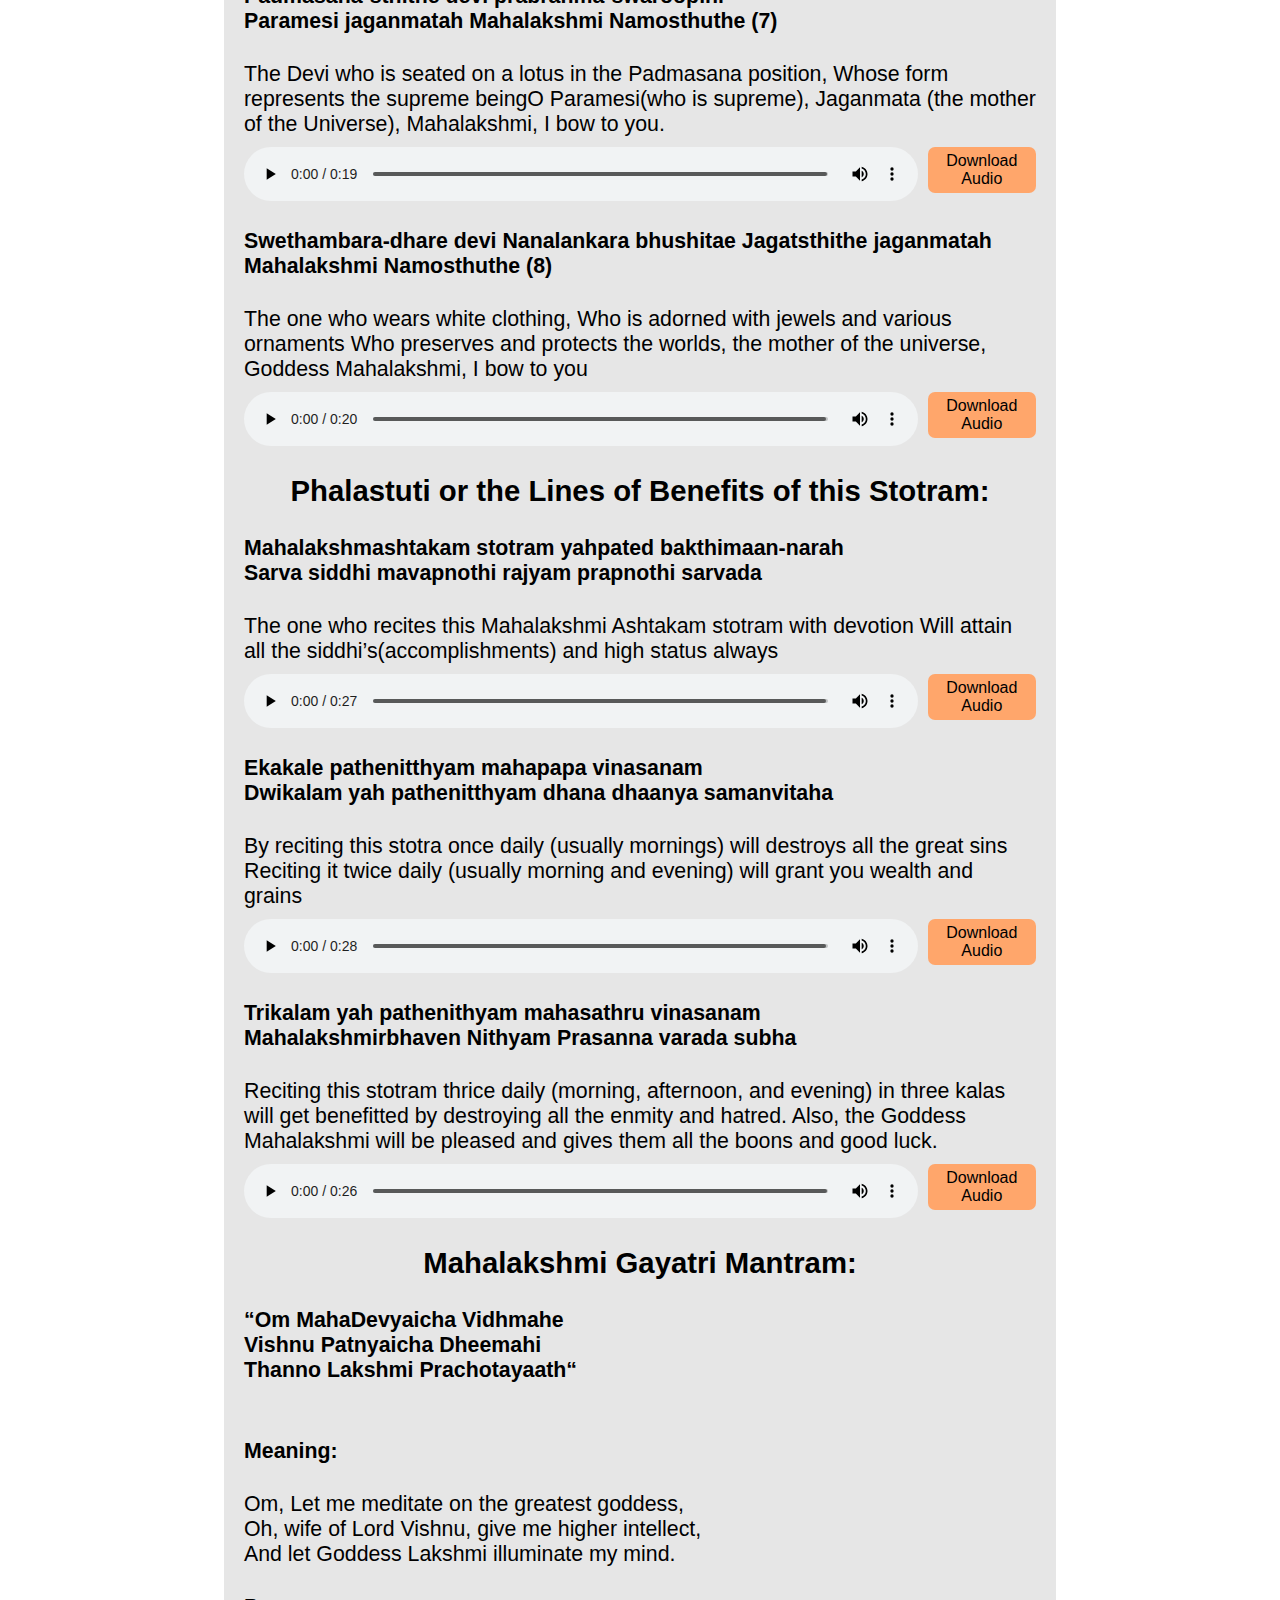
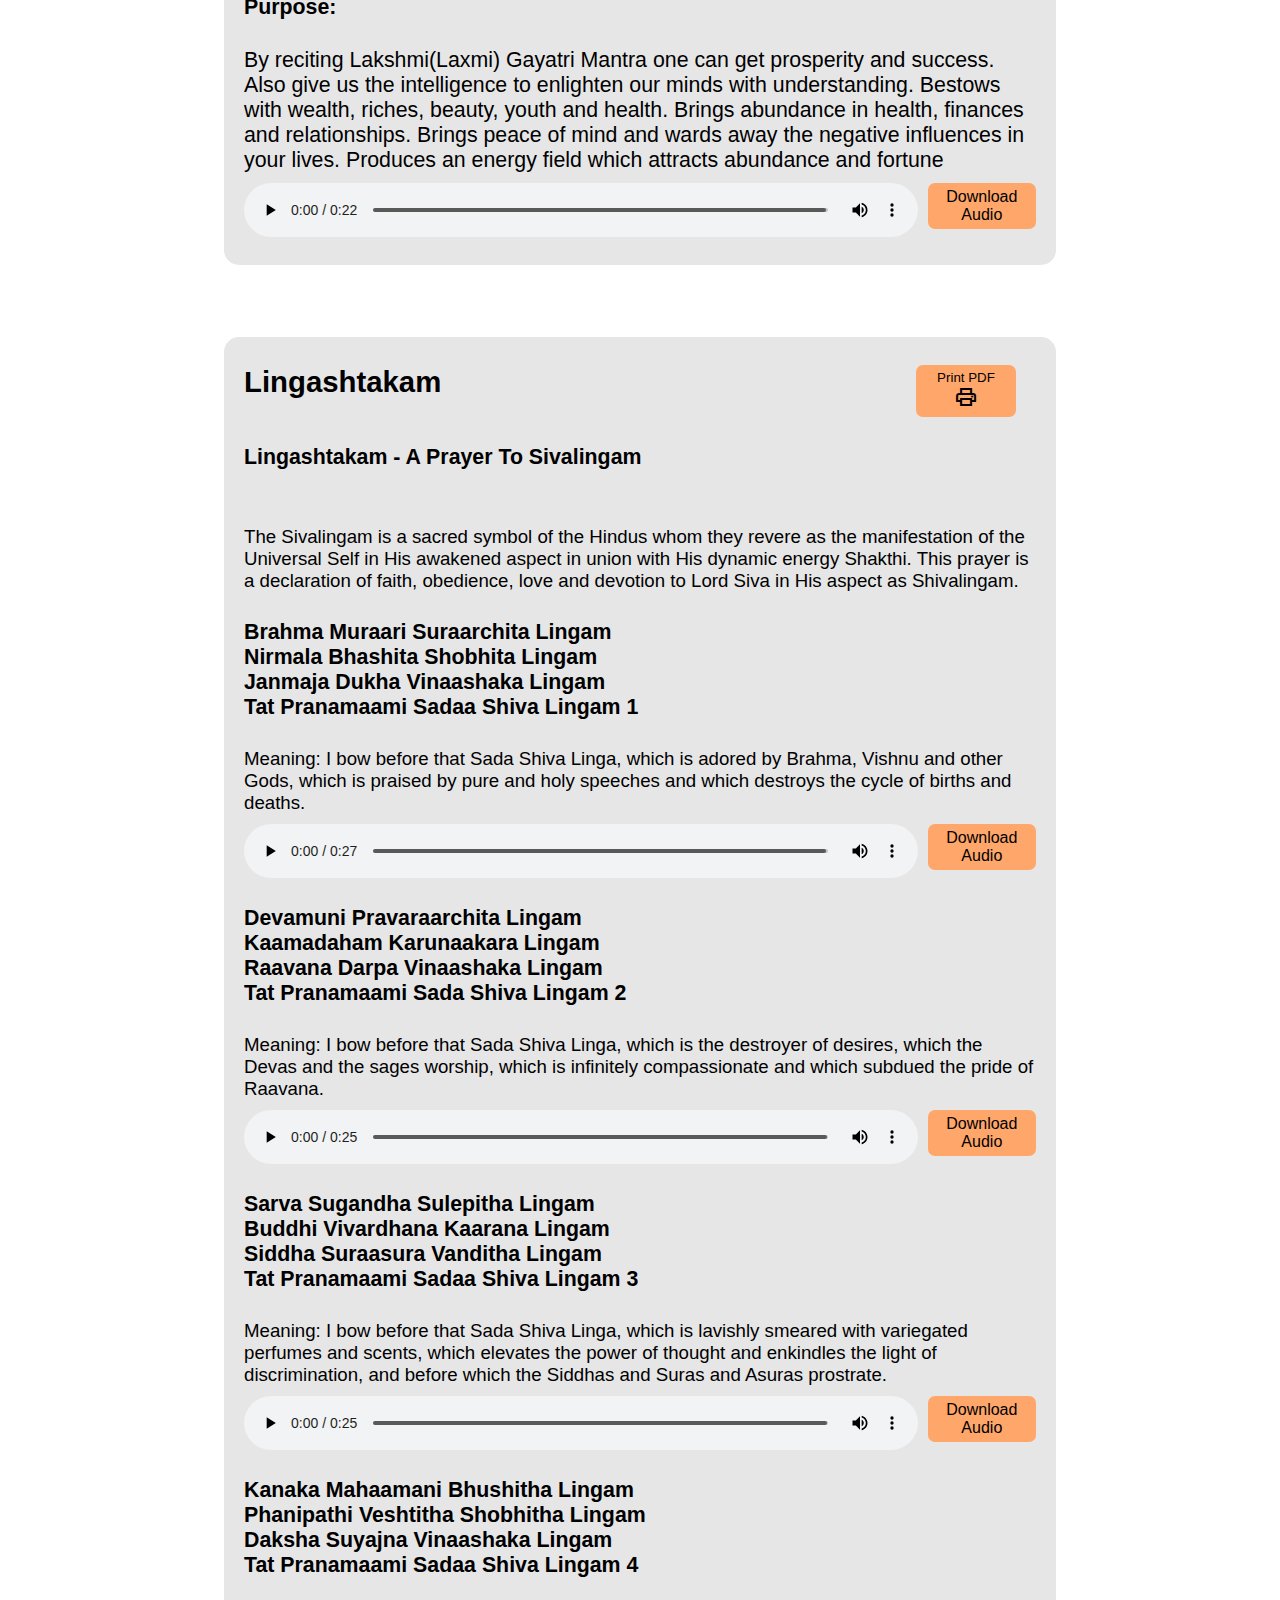
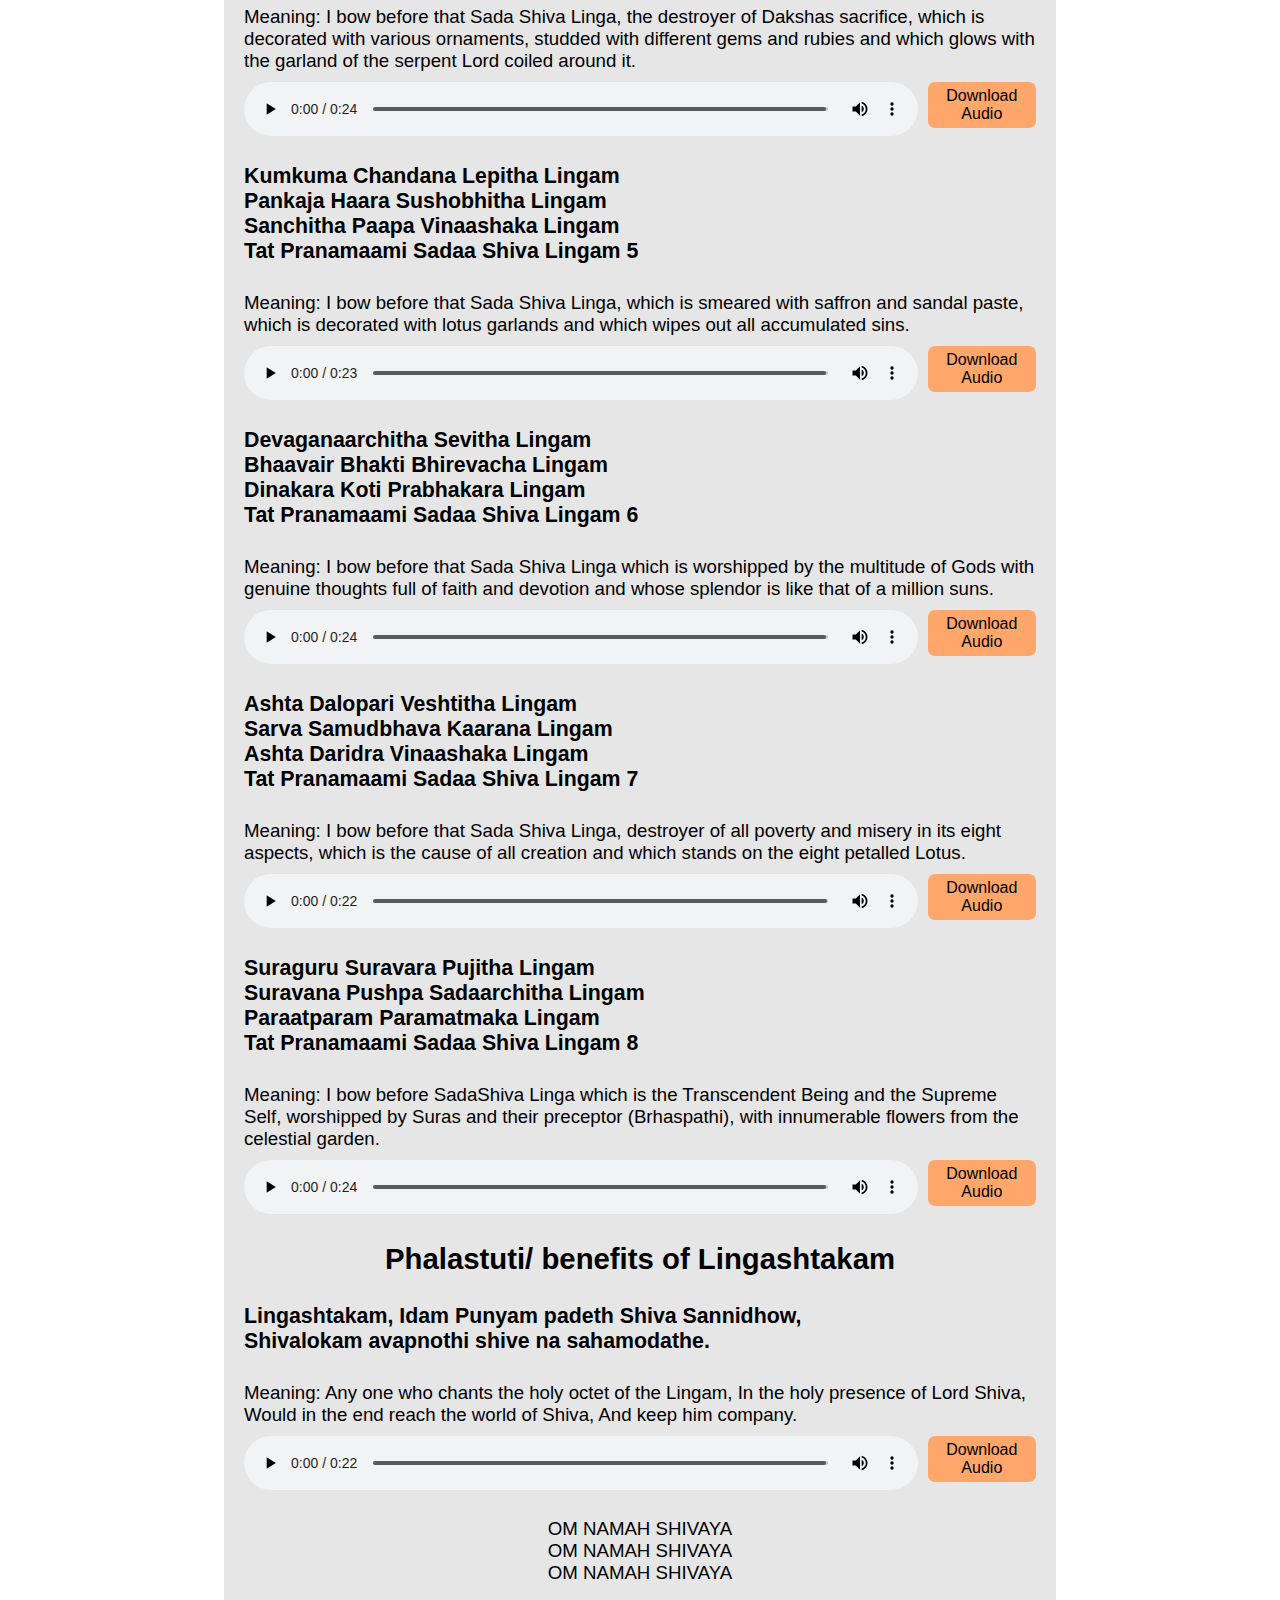
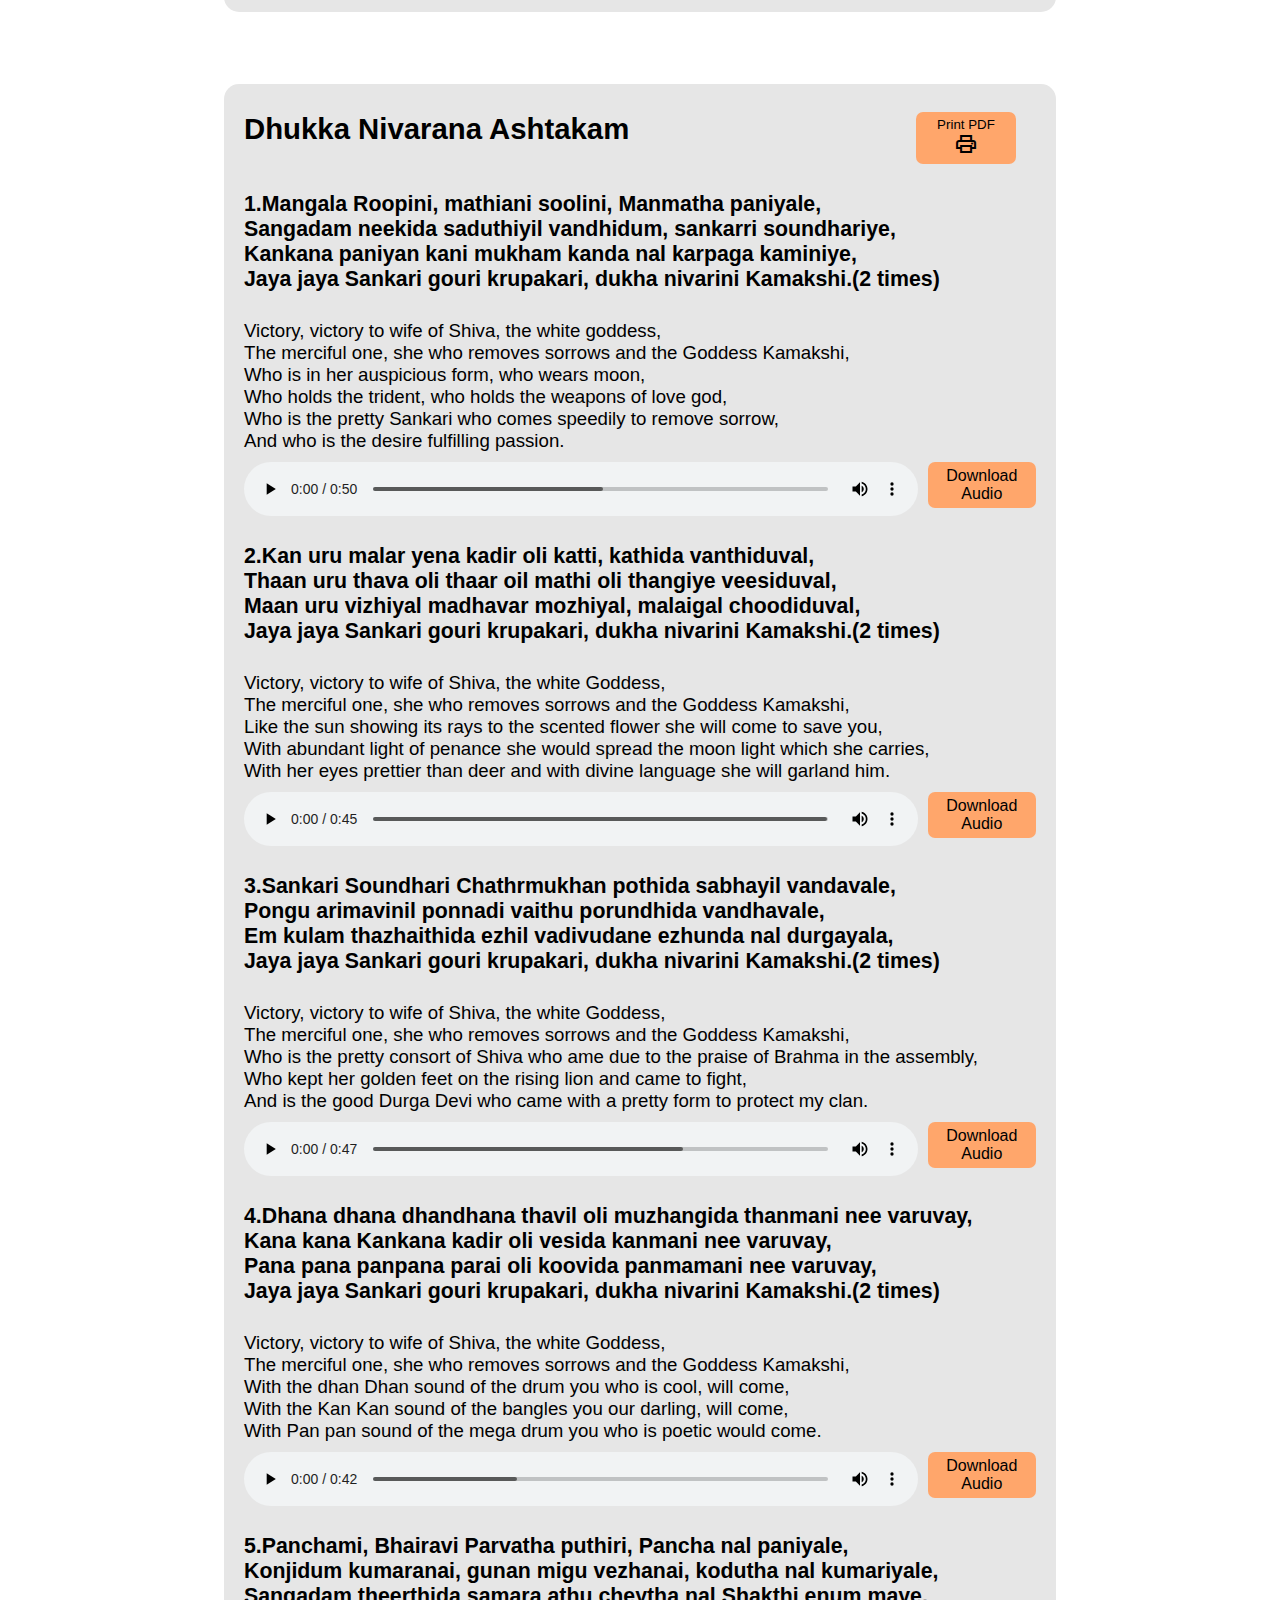
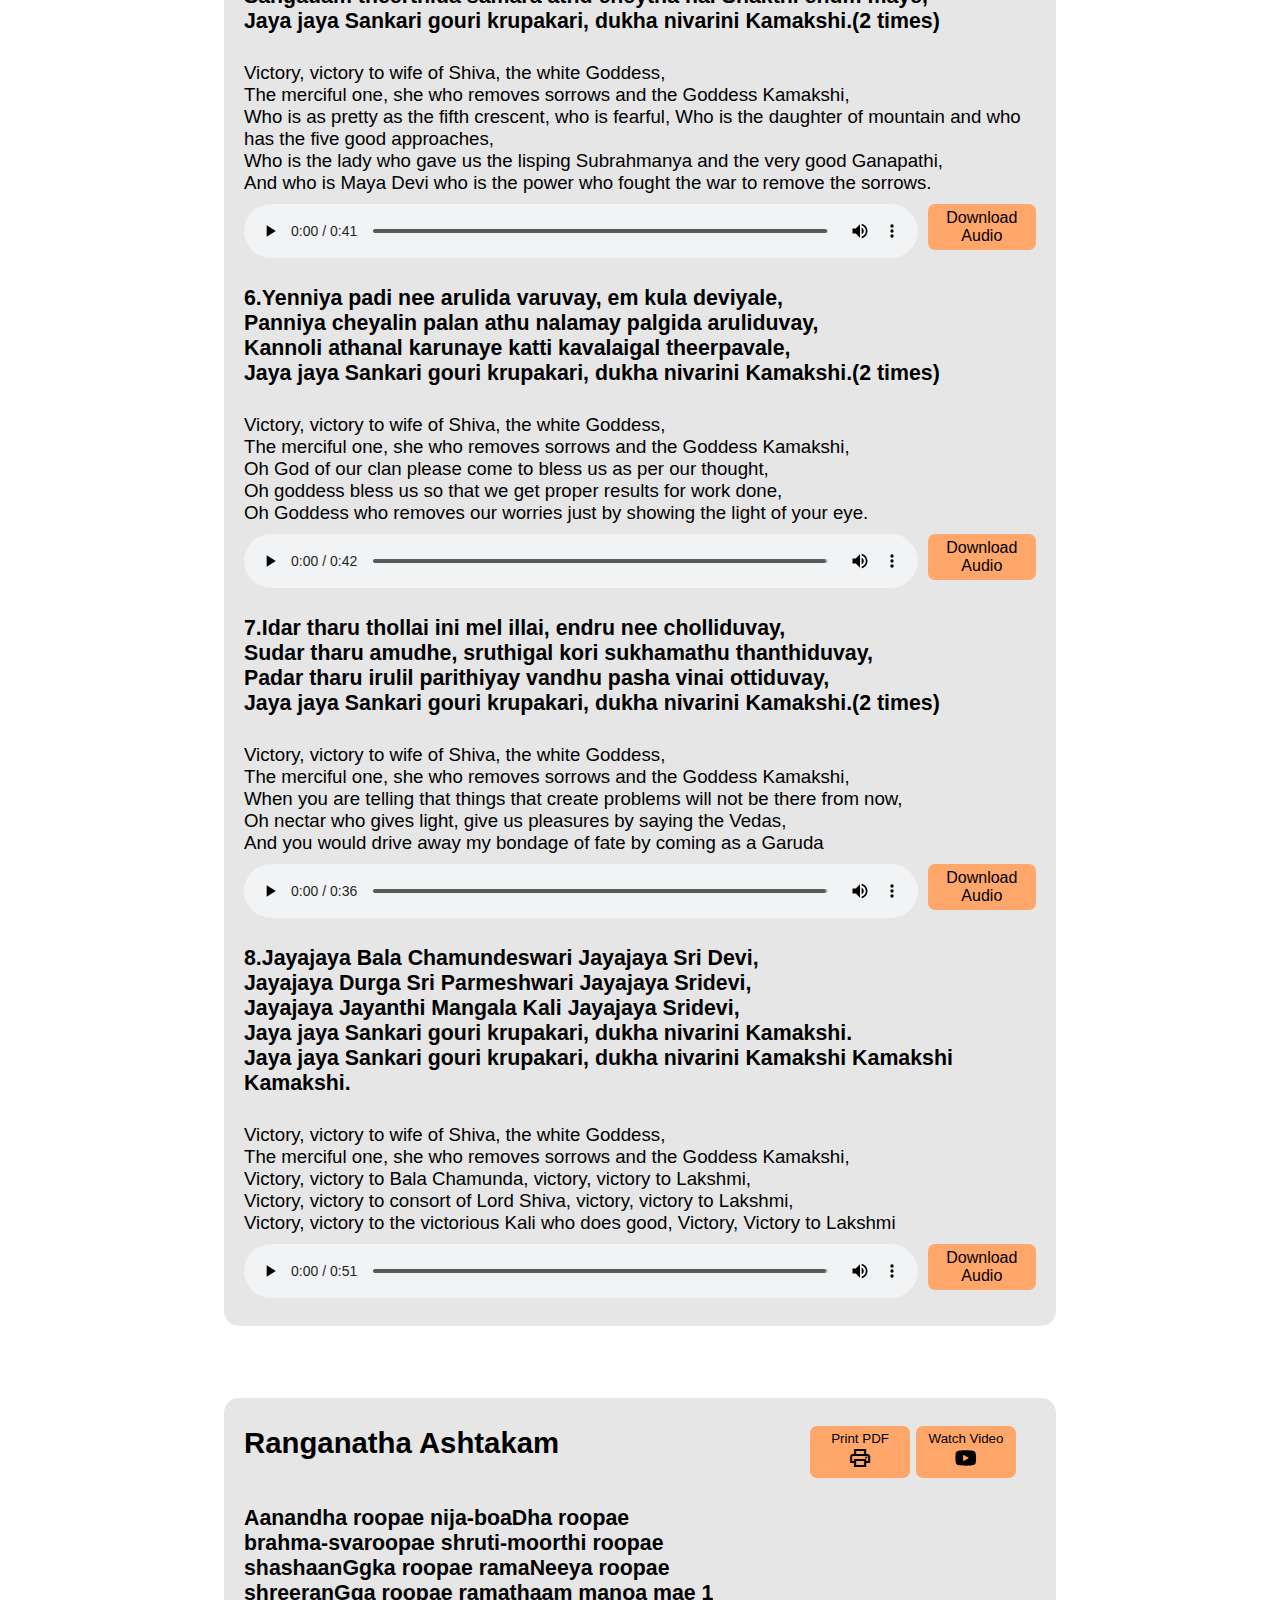
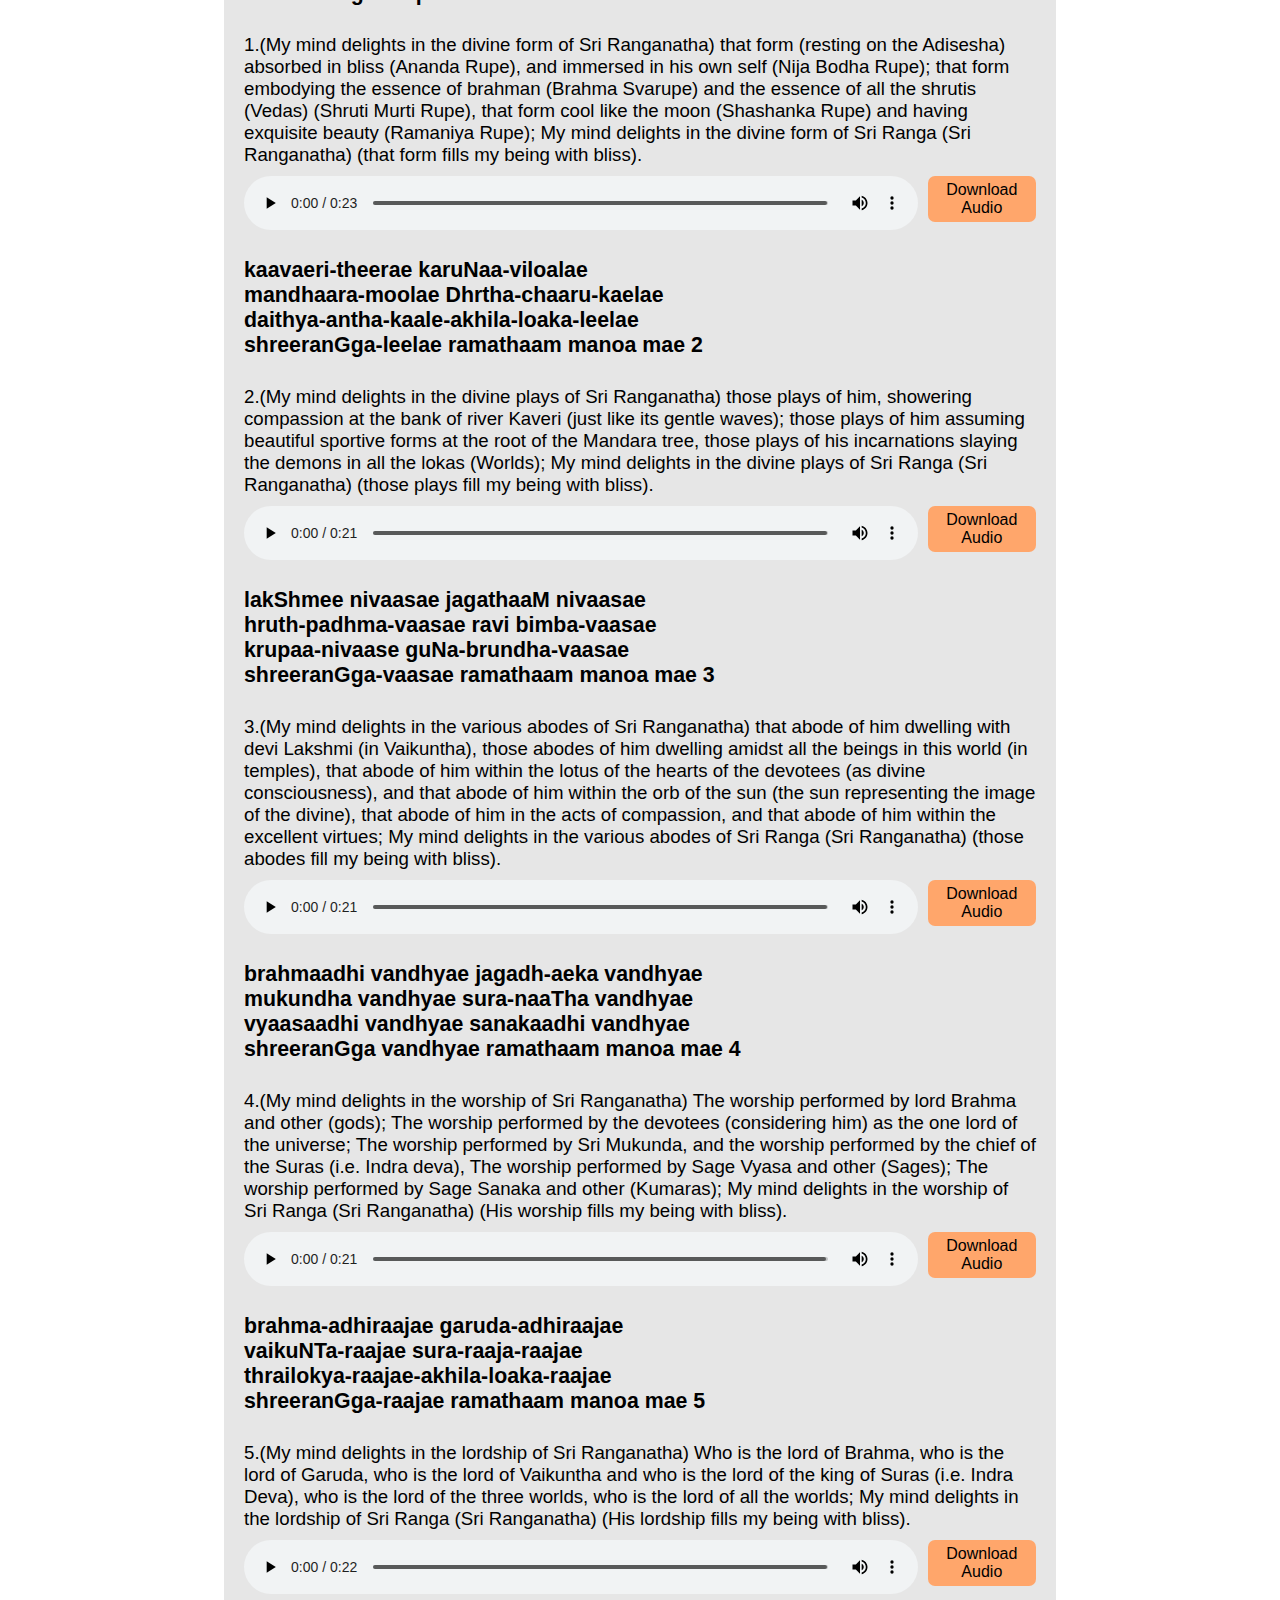
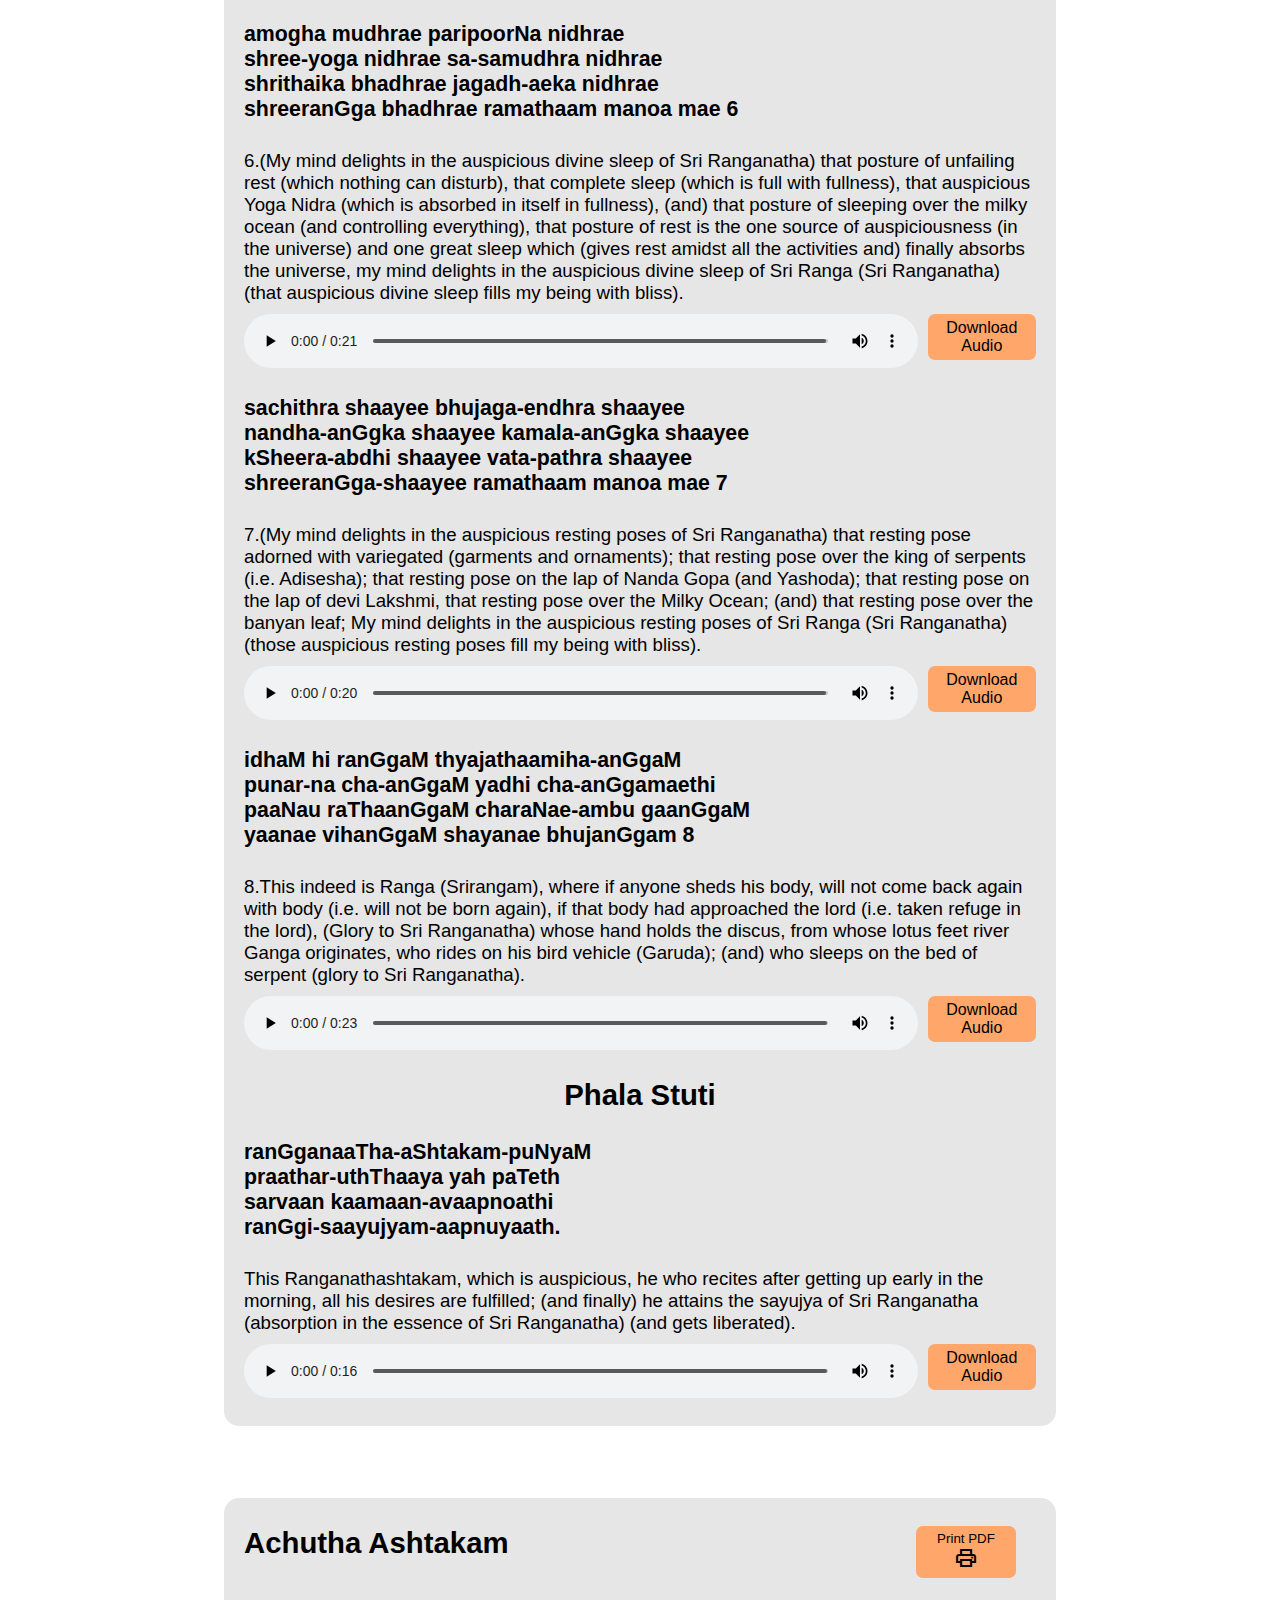
<file: library/pages/Ashtakams/index.html>
<!DOCTYPE html>
<html lang="en">
  <head>
    <meta charset="UTF-8" />
    <meta name="viewport" content="width=device-width, initial-scale=1.0" />
    <title>Sloka Library</title>
    <link rel="stylesheet" href="/library.css" />
    <link rel="stylesheet" href="/menu.css" />
    <script defer src="/library.js"></script>
    <link
      rel="stylesheet"
      href="https://fonts.googleapis.com/css2?family=Material+Symbols+Outlined:opsz,wght,FILL,GRAD@48,400,0,0"
    />
    <meta name="geo.region" content="US-TX" />
    <meta name="geo.placename" content="Prosper" />
    <meta name="ROBOTS" content="INDEX, FOLLOW" />

    <meta
      name="keywords"
      content="slokam, sloka, class, Pavithra, Shri Vihar, god, sloka class, slokam class, Shri Vihar slokam class, Pavithra Aravind, online, online sloka class, online slokam class, in-person, in-person slokam class, in person slokam class, in person, in person sloka class, in-person slokam class"
    />
    <meta
      name="description"
      content="Shri Vihar Sloka Class teaches slokas for kids of all ages."
    />
    <meta name="theme-color" content="#9b0303" />
    <base href="/" />
  </head>
  <body>
    <header>
      <div id="brand"></div>
      <div class="menu-container">
        <label id="search-label">
          <input
            type="text"
            id="search-bar"
            placeholder="Search..."
            list="slokas"
            onkeypress="if (event.key === 'Enter') {
                  searchSlokas(this.value);
                }"
        /></label>

        <datalist id="slokas">
          <option value="Beginning and Ending Slokams" />
          <option value="Nitya Parayana Slokams" />
          <option value="Small Slokas" />
          <option value="Krishna Ashtakam" />
          <option value="Mahalakshmi Ashtakam" />
          <option value="Lingashtakam" />
          <option value="Dhukka Nivarana Ashtakam" />
          <option value="Ranganatha Ashtakam" />
          <option value="Achutha Ashtakam" />
          <option value="Madhurashtakam" />
          <option value="Totakashtakam" />
          <option value="Bala Mukunda Ashtakam" />
          <option value="Vaidyanatha Ashtakam" />
          <option value="Ganesha Pancharatnam" />
          <option value="Sri Subrahmanya Pancharathnam" />
          <option value="Shiva Panchakshara Stotram" />
          <option value="Ashtalakshmi Stotram" />
          <option value="Sri Navagraha Stotram" />
          <option value="Mahisasura Mardini Stotram" />
          <option value="Sri Venkateswara Stotram" />
          <option value="Hanuman Chalisa" />
          <option value="Abirami Ammai Pathigam" />
          <option value="Yaa Devi Sarva Bhuteshu" />
          <option value="Sri Ramar Slokams" />
          <option value="Nama Ramayanam" />
          <option value="Ramachandra Mangalam" />
          <option value="Thirupavai" />
        </datalist>
        <nav>
          <ul>
            <li class="menu-only"><a style="color: black" href="/">Home</a></li>
            <b class="bold-selected-item">
              <li class="menu-only">
                <a style="color: black" href="/library">Sloka Library</a>
              </li>
            </b>
            <li class="menu-only">
              <a style="color: black" href="/#about">About</a>
            </li>
            <li class="menu-only">
              <a style="color: black" href="/#classes">Classes</a>
            </li>
            <li class="menu-only">
              <a style="color: black" href="/#contact">Contact us</a>
            </li>
            <li class="menu-only">
              <button class="register" onclick="register()">
                <b>Register</b>
              </button>
            </li>
          </ul>
        </nav>

        <div id="menu-icon" onclick="toggleMobileMenu(this)">
          <div style="background: black" class="bar1"></div>
          <div style="background: black" class="bar2"></div>
          <div style="background: black" class="bar3"></div>

          <ul class="mobile-menu">
            <li class="menu-only"><a style="color: black" href="/">Home</a></li>
            <b>
              <li class="menu-only">
                <a style="color: black" href="/library">Sloka Library</a>
              </li>
            </b>
            <li class="menu-only">
              <a style="color: black" href="/#about">About</a>
            </li>
            <li class="menu-only">
              <a style="color: black" href="/#classes">Classes</a>
            </li>
            <li class="menu-only">
              <a style="color: black" href="/#contact">Contact us</a>
            </li>
            <li class="menu-only">
              <button class="register" onclick="register()">
                <b>Register</b>
              </button>
            </li>
          </ul>
        </div>
      </div>
    </header>

    <div class="back-banner">
      <svg
        xmlns="http://www.w3.org/2000/svg"
        height="48px"
        viewBox="0 -960 960 960"
        width="48px"
        fill="#6e2126"
      >
        <path
          stroke="#6e2126"
          stroke-width="60"
          d="m313-435 232 233-64 63-342-342 341-341 65 64-232 232h509v91H313Z"
        ></path></svg
      >Back
    </div>
    <dialog id="video-dialog">
      <div class="title-container">
        <p class="video-title">Video Player</p>
        <button class="close-button" onclick="closeVideo()">
          <svg
            xmlns="http://www.w3.org/2000/svg"
            height="24px"
            viewBox="0 -960 960 960"
            width="24px"
            fill="#000000"
          >
            <path
              d="m256-200-56-56 224-224-224-224 56-56 224 224 224-224 56 56-224 224 224 224-56 56-224-224-224 224Z"
            />
          </svg>
        </button>
      </div>
      <div class="video-container">
        <iframe
          id="video-iframe"
          width="560"
          height="315"
          src=""
          title="YouTube video player"
          frameborder="0"
          allow="accelerometer; autoplay; clipboard-write; encrypted-media; gyroscope; picture-in-picture; web-share"
          referrerpolicy="strict-origin-when-cross-origin"
          allowfullscreen
        >
          Loading...
        </iframe>
      </div>
    </dialog>

    <br />
    <br />
    <h2 class="big-h2">Ashtakams</h2>

    <div id="krishna-ashtakam">
      <br />
      <br />
      <div class="gray">
        <br />

        <div class="heading-container">
          <h2 class="big-h2">Krishna Ashtakam</h2>
          <div class="button-container">
            <button
              class="printPDFbutton"
              onclick="print('Krishna ashtakam.pdf')"
            >
              Print PDF<br /><span class="material-symbols-outlined"
                >print</span
              >
            </button>
            <button
              class="printPDFbutton"
              onclick="videoPlayer(this)"
              data-video="https://www.youtube.com/embed/BSHLFO-mgGE?si=8MPAcN58ylM5YBlG"
            >
              Watch Video<br /><svg
                xmlns="http://www.w3.org/2000/svg"
                viewBox="0 0 50 50"
                width="24px"
                height="24px"
              >
                <path
                  d="M 44.898438 14.5 C 44.5 12.300781 42.601563 10.699219 40.398438 10.199219 C 37.101563 9.5 31 9 24.398438 9 C 17.800781 9 11.601563 9.5 8.300781 10.199219 C 6.101563 10.699219 4.199219 12.199219 3.800781 14.5 C 3.398438 17 3 20.5 3 25 C 3 29.5 3.398438 33 3.898438 35.5 C 4.300781 37.699219 6.199219 39.300781 8.398438 39.800781 C 11.898438 40.5 17.898438 41 24.5 41 C 31.101563 41 37.101563 40.5 40.601563 39.800781 C 42.800781 39.300781 44.699219 37.800781 45.101563 35.5 C 45.5 33 46 29.398438 46.101563 25 C 45.898438 20.5 45.398438 17 44.898438 14.5 Z M 19 32 L 19 18 L 31.199219 25 Z"
                />
              </svg>
            </button>
          </div>
        </div>

        <br />

        <b class="left-align"
          >Vasudeva sutham devam,<br />
          Kamsa Chanoora Mardhanam,<br />
          Devaki Paramanandam,<br />
          Krishnam Vande Jagat Gurum. 1 </b
        ><br />
        <p class="left-align">
          Salutations to the teacher of the world, Krishna,<br />
          Who is the God who is the son of Vasudeva,<br />
          Who killed Kamsa and Chanoora,<br />
          And who gave immense joy to Devaki.
        </p>
        <div class="audio-and-download">
          <br /><audio controls>
            <source src="krishna-ashtakam/krishna-ashtakam1.m4a" />
          </audio>

          <a href="krishna-ashtakam/krishna-ashtakam1.m4a" download
            >Download Audio
          </a>
        </div>

        <br />

        <b class="left-align"
          >Athasee pushpa sangasam,<br />
          Hara noopura Shobitham,<br />
          Rathna kankana keyuram,<br />
          Krishnam Vande Jagat Gurum. 2</b
        ><br />
        <p class="left-align">
          Salutations to the teacher of the world, Krishna,<br />
          Who decorates himself with flowers of Athasee.<br />
          Who shines in garlands and anklets that he wears.<br />
          And who has a bangle made of jewels in his right hand.
        </p>
        <div class="audio-and-download">
          <br /><audio controls>
            <source src="krishna-ashtakam/krishna-ashtakam2.m4a" />
          </audio>

          <a href="krishna-ashtakam/krishna-ashtakam2.m4a" download
            >Download Audio
          </a>
        </div>

        <br />

        <b class="left-align"
          >Kutilalaka samyuktham,<br />
          Poorna chandra nibhananam,<br />
          Vilasath kundala dharam,<br />
          Krishnam Vande Jagat Gurum. 3</b
        ><br />
        <p class="left-align">
          Salutations to the teacher of the world, Krishna,<br />
          Who is blessed with black curly hair,<br />
          Who is very similar to the full moon,<br />
          And who shines in his ear drops.
        </p>
        <div class="audio-and-download">
          <br /><audio controls>
            <source src="krishna-ashtakam/krishna-ashtakam3.m4a" />
          </audio>

          <a href="krishna-ashtakam/krishna-ashtakam3.m4a" download
            >Download Audio
          </a>
        </div>

        <br />

        <b class="left-align"
          >Mandhara gandha samyuktham,<br />
          Charuhasam chathurbhujam,<br />
          Barhi pinjava choodangam,<br />
          Krishnam Vande Jagat Gurum. 4</b
        ><br />
        <p class="left-align">
          Salutations to the teacher of the world, Krishna.<br />
          Who has the sweet scent of mandara flowers,<br />
          Who has pretty smile and four arms,<br />
          And who decorates is hair with peacock feathers.<br />
        </p>
        <div class="audio-and-download">
          <br /><audio controls>
            <source src="krishna-ashtakam/krishna-ashtakam4.m4a" />
          </audio>

          <a href="krishna-ashtakam/krishna-ashtakam4.m4a" download
            >Download Audio
          </a>
        </div>

        <br />

        <b class="left-align"
          >Uthfulla padma pathraksham,<br />
          Neela jeemutha sannibham,<br />
          Yadavaanaam siro rathnam,<br />
          Krishnam Vande Jagat Gurum. 5</b
        ><br />
        <p class="left-align">
          Salutations to the teacher of the world, Krishna,<br />
          Who has eyes resembling the fully open lotus flowers,<br />
          Who has the blue colour of rich clouds,<br />
          And who is the chief gem of the clan of Yadavas.
        </p>
        <div class="audio-and-download">
          <br /><audio controls>
            <source src="krishna-ashtakam/krishna-ashtakam5.m4a" />
          </audio>

          <a href="krishna-ashtakam/krishna-ashtakam5.m4a" download
            >Download Audio
          </a>
        </div>

        <br />

        <b class="left-align"
          >Rukmani keli samyuktham,<br />
          Peethambara shobitham,<br />
          Avaptha thulasi gandham,<br />
          Krishnam Vande Jagat Gurum. 6</b
        ><br />
        <p class="left-align">
          Salutations to the teacher of the world, Krishna,<br />
          Who is engaged in playing with Rukmani,<br />
          Who shines in yellow silks,<br />
          And who is attracted by scent of ocimum.<br />
        </p>
        <div class="audio-and-download">
          <br /><audio controls>
            <source src="krishna-ashtakam/krishna-ashtakam6.m4a" />
          </audio>

          <a href="krishna-ashtakam/krishna-ashtakam6.m4a" download
            >Download Audio
          </a>
        </div>

        <br />

        <b class="left-align"
          >Gopikaanaam kucha dwandwam,<br />
          Kunkumankitha vakshasam,<br />
          Sriniketham maheshwasam,<br />
          Krishnam Vande Jagat Gurum. 7</b
        ><br />
        <p class="left-align">
          Salutations to the teacher of the world, Krishna.<br />
          Who is embraced by the two busts of Gopis,<br />
          Whose chest has the marks of saffron,<br />
          Who lives with Lakshmi and has a big bow.
        </p>
        <div class="audio-and-download">
          <br /><audio controls>
            <source src="krishna-ashtakam/krishna-ashtakam7.m4a" />
          </audio>

          <a href="krishna-ashtakam/krishna-ashtakam7.m4a" download
            >Download Audio
          </a>
        </div>

        <br />

        <b class="left-align"
          >Sree vathsam mahoraskam,<br />
          Vanamala virajitham,<br />
          Sanka chakra dharam devam,<br />
          Krishnam Vande Jagat Gurum. 8</b
        ><br />
        <p class="left-align">
          Salutations to the teacher of the world, Krishna,<br />
          Who has the mole Sri Vathsa on his chest and greatly enjoys,<br />
          Who is decorated by garlands of forest flowers,<br />
          And who holds the conch and the holy wheel.
        </p>
        <div class="audio-and-download">
          <br /><audio controls>
            <source src="krishna-ashtakam/krishna-ashtakam8.m4a" />
          </audio>

          <a href="krishna-ashtakam/krishna-ashtakam8.m4a" download
            >Download Audio
          </a>
        </div>

        <br />

        <b class="left-align"
          >Krishnashtakamidham punyam,<br />
          Prathar uthaya ya padeth,</b
        ><br />

        <br />

        <b class="left-align"
          >Koti Janma krutham papam,<br />
          Smaranath thasya nasyathi.</b
        ><br />

        <div class="audio-and-download">
          <audio controls>
            <source src="krishna-ashtakam/krishna-ashtakam9.m4a" />
          </audio>

          <a
            class="download-audio"
            href="krishna-ashtakam/krishna-ashtakam9.m4a"
            download
            >Download Audio</a
          >
        </div>

        <br />
      </div>
    </div>
    <div id="mahalakshmi-ashtakam">
      <br />
      <br />
      <br />
      <div class="gray">
        <br />

        <div class="heading-container">
          <h2 class="big-h2">Mahalakshmi Ashtakam</h2>
          <div class="button-container">
            <button
              class="printPDFbutton"
              onclick="print('Mahalakshmi Ashtakam with meaning.pdf')"
            >
              Print PDF<br /><span class="material-symbols-outlined"
                >print</span
              >
            </button>
            <button
              class="printPDFbutton"
              onclick="videoPlayer(this)"
              data-video="https://www.youtube.com/embed/MTHJSA-08-E?si=XuuTv20Ps0RImgL5"
            >
              Watch Video<br /><svg
                xmlns="http://www.w3.org/2000/svg"
                viewBox="0 0 50 50"
                width="24px"
                height="24px"
              >
                <path
                  d="M 44.898438 14.5 C 44.5 12.300781 42.601563 10.699219 40.398438 10.199219 C 37.101563 9.5 31 9 24.398438 9 C 17.800781 9 11.601563 9.5 8.300781 10.199219 C 6.101563 10.699219 4.199219 12.199219 3.800781 14.5 C 3.398438 17 3 20.5 3 25 C 3 29.5 3.398438 33 3.898438 35.5 C 4.300781 37.699219 6.199219 39.300781 8.398438 39.800781 C 11.898438 40.5 17.898438 41 24.5 41 C 31.101563 41 37.101563 40.5 40.601563 39.800781 C 42.800781 39.300781 44.699219 37.800781 45.101563 35.5 C 45.5 33 46 29.398438 46.101563 25 C 45.898438 20.5 45.398438 17 44.898438 14.5 Z M 19 32 L 19 18 L 31.199219 25 Z"
                />
              </svg>
            </button>
          </div>
        </div>

        <br />

        <b class="left-align"
          >Namasthesthu Mahamaye Sripethe Surapoojithe<br />Sankhachakra
          Gadahasthe Mahalakshmi Namosthuthe (1)</b
        ><br />
        <p class="left-align">
          I bow to you O Mahamaya, the one who resides in Sripetha and is
          worshipped by Suras(devas). The one who holds Shanka (conch),
          Chakra(disc) and Gadha (mace) in her hands, I bow to her the Goddess
          Mahalakshmi.
        </p>
        <div class="audio-and-download">
          <br /><audio controls>
            <source src="mahalakshmi-ashtakam/mahalakshmi-ashtakam1.m4a" />
          </audio>

          <a href="mahalakshmi-ashtakam/mahalakshmi-ashtakam1.m4a" download
            >Download Audio
          </a>
        </div>

        <br />

        <b class="left-align"
          >Namasthe Garudarudhe Kolasura bhayamkari <br />
          Sarvapapahare-devi Mahalakshmi Namosthuthe(2)</b
        ><br />
        <p class="left-align">
          I bow to you, who mounts on Garuda, who created great fear and
          annihilated the demon Kolasura.The Goddess who removes all the sins, O
          Mahalakshmi I bow to you.
        </p>
        <div class="audio-and-download">
          <br /><audio controls>
            <source src="mahalakshmi-ashtakam/mahalakshmi-ashtakam2.m4a" />
          </audio>

          <a href="mahalakshmi-ashtakam/mahalakshmi-ashtakam2.m4a" download
            >Download Audio
          </a>
        </div>

        <br />

        <b class="left-align"
          >Sarvagne Sarva-varade Sarva dushta bhayamkari Sarvadhukha-hare devi
          Mahalakshmi Namosthuthe(3)</b
        ><br />
        <p class="left-align">
          (Salutations to Devi) The one who knows everything (sarvagna),
          bestower of all the boons, whose name frightens the wicked. The Devi
          who removes all the miseries and sorrows, O Mahalakshmi I bow to you.
        </p>
        <div class="audio-and-download">
          <br /><audio controls>
            <source src="mahalakshmi-ashtakam/mahalakshmi-ashtakam3.m4a" />
          </audio>

          <a href="mahalakshmi-ashtakam/mahalakshmi-ashtakam3.m4a" download
            >Download Audio
          </a>
        </div>

        <br />

        <b class="left-align"
          >Siddhi Buddhi prade devi Bukthi Mukti pradhayini <br />
          Mantra-murthe Sadadevi Mahalakshmi Namosthuthe(4)</b
        ><br />
        <p class="left-align">
          The giver of siddhi (success or accomplishment), buddhi (intelligence)
          and who grants the worldly pleasures (bukthi) as well as the
          Liberation (Mukti). The one who is always an embodied form of mantra,
          Goddess Mahalakshmi I bow to you.
        </p>
        <div class="audio-and-download">
          <br /><audio controls>
            <source src="mahalakshmi-ashtakam/mahalakshmi-ashtakam4.m4a" />
          </audio>

          <a href="mahalakshmi-ashtakam/mahalakshmi-ashtakam4.m4a" download
            >Download Audio
          </a>
        </div>

        <br />

        <b class="left-align"
          >Aadyanta rahite devi Aadi-Sakthi Maheshwari <br />Yogagye
          Yoga-Sambhuthe Mahalakshmi Namosthuthe (5)</b
        ><br />
        <p class="left-align">
          O Devi who is infinite without beginning or the end, Who represents
          the primordial Energy, Maheshwari. One Who is associated with the
          yogic knowledge, who is born from the yoga, I bow to you Goddess
          Mahalakshmi.
        </p>
        <div class="audio-and-download">
          <br /><audio controls>
            <source src="mahalakshmi-ashtakam/mahalakshmi-ashtakam5.m4a" />
          </audio>

          <a href="mahalakshmi-ashtakam/mahalakshmi-ashtakam5.m4a" download
            >Download Audio
          </a>
        </div>

        <br />

        <b class="left-align"
          >Sthula Sukshma Maharoudre Mahashakthi Mahodare <br />
          Mahapapa-hare devi MahaLakshmi Namosthuthe (6)</b
        ><br />
        <p class="left-align">
          The one who is present in gross, subtle as well as fearsome forms, the
          maha shakti, who saves the universe by keeping in her great womb. O
          Devi the remover of the great sins, I bow to you Goddess Mahalakshmi.
        </p>
        <div class="audio-and-download">
          <br /><audio controls>
            <source src="mahalakshmi-ashtakam/mahalakshmi-ashtakam6.m4a" />
          </audio>

          <a href="mahalakshmi-ashtakam/mahalakshmi-ashtakam6.m4a" download
            >Download Audio
          </a>
        </div>

        <br />

        <b class="left-align"
          >Padmasana-sthithe devi prabrahma-swaroopini <br />
          Paramesi jaganmatah Mahalakshmi Namosthuthe (7)</b
        ><br />
        <p class="left-align">
          The Devi who is seated on a lotus in the Padmasana position, Whose
          form represents the supreme beingO Paramesi(who is supreme), Jaganmata
          (the mother of the Universe), Mahalakshmi, I bow to you.
        </p>
        <div class="audio-and-download">
          <br /><audio controls>
            <source src="mahalakshmi-ashtakam/mahalakshmi-ashtakam7.m4a" />
          </audio>

          <a href="mahalakshmi-ashtakam/mahalakshmi-ashtakam7.m4a" download
            >Download Audio
          </a>
        </div>

        <br />

        <b class="left-align"
          >Swethambara-dhare devi Nanalankara bhushitae Jagatsthithe jaganmatah
          Mahalakshmi Namosthuthe (8)</b
        ><br />
        <p class="left-align">
          The one who wears white clothing, Who is adorned with jewels and
          various ornaments Who preserves and protects the worlds, the mother of
          the universe, Goddess Mahalakshmi, I bow to you
        </p>
        <div class="audio-and-download">
          <br /><audio controls>
            <source src="mahalakshmi-ashtakam/mahalakshmi-ashtakam8.m4a" />
          </audio>

          <a href="mahalakshmi-ashtakam/mahalakshmi-ashtakam8.m4a" download
            >Download Audio
          </a>
        </div>

        <br />

        <h2 class="big-h2">
          Phalastuti or the Lines of Benefits of this Stotram:
        </h2>

        <br />

        <b class="left-align"
          >Mahalakshmashtakam stotram yahpated bakthimaan-narah<br />
          Sarva siddhi mavapnothi rajyam prapnothi sarvada</b
        ><br />
        <p class="left-align">
          The one who recites this Mahalakshmi Ashtakam stotram with devotion
          Will attain all the siddhi’s(accomplishments) and high status always
        </p>
        <div class="audio-and-download">
          <br /><audio controls>
            <source src="mahalakshmi-ashtakam/mahalakshmi-ashtakam9.m4a" />
          </audio>

          <a href="mahalakshmi-ashtakam/mahalakshmi-ashtakam9.m4a" download
            >Download Audio
          </a>
        </div>

        <br />

        <b class="left-align"
          >Ekakale pathenitthyam mahapapa vinasanam <br />
          Dwikalam yah pathenitthyam dhana dhaanya samanvitaha</b
        ><br />
        <p class="left-align">
          By reciting this stotra once daily (usually mornings) will destroys
          all the great sins Reciting it twice daily (usually morning and
          evening) will grant you wealth and grains
        </p>
        <div class="audio-and-download">
          <br /><audio controls>
            <source src="mahalakshmi-ashtakam/mahalakshmi-ashtakam10.m4a" />
          </audio>

          <a href="mahalakshmi-ashtakam/mahalakshmi-ashtakam10.m4a" download
            >Download Audio
          </a>
        </div>

        <br />

        <b class="left-align"
          >Trikalam yah pathenithyam mahasathru vinasanam <br />
          Mahalakshmirbhaven Nithyam Prasanna varada subha</b
        ><br />
        <p class="left-align">
          Reciting this stotram thrice daily (morning, afternoon, and evening)
          in three kalas will get benefitted by destroying all the enmity and
          hatred. Also, the Goddess Mahalakshmi will be pleased and gives them
          all the boons and good luck.
        </p>
        <div class="audio-and-download">
          <br /><audio controls>
            <source src="mahalakshmi-ashtakam/mahalakshmi-ashtakam11.m4a" />
          </audio>

          <a href="mahalakshmi-ashtakam/mahalakshmi-ashtakam11.m4a" download
            >Download Audio
          </a>
        </div>

        <br />

        <h2 class="big-h2">Mahalakshmi Gayatri Mantram:</h2>

        <br />

        <b class="left-align"
          >“Om MahaDevyaicha Vidhmahe<br />
          Vishnu Patnyaicha Dheemahi<br />
          Thanno Lakshmi Prachotayaath“</b
        ><br />
        <br />

        <h3 class="left-align">Meaning:</h3>
        <br />
        <p class="left-align">
          Om, Let me meditate on the greatest goddess, <br />Oh, wife of Lord
          Vishnu, give me higher intellect, <br />And let Goddess Lakshmi
          illuminate my mind.
        </p>
        <br />
        <h3 class="left-align">Purpose:</h3>
        <br />
        <p class="left-align">
          By reciting Lakshmi(Laxmi) Gayatri Mantra one can get prosperity and
          success. Also give us the intelligence to enlighten our minds with
          understanding. Bestows with wealth, riches, beauty, youth and health.
          Brings abundance in health, finances and relationships. Brings peace
          of mind and wards away the negative influences in your lives. Produces
          an energy field which attracts abundance and fortune
        </p>
        <div class="audio-and-download">
          <br /><audio controls>
            <source src="mahalakshmi-ashtakam/mahalakshmiGayatriMantram.m4a" />
          </audio>

          <a href="mahalakshmi-ashtakam/mahalakshmiGayatriMantram.m4a" download
            >Download Audio
          </a>
        </div>

        <br />
      </div>
      <br />
    </div>
    <div id="lingashtakam">
      <br />
      <br />
      <br />
      <div class="gray">
        <br />

        <div class="heading-container">
          <h2 class="big-h2">Lingashtakam</h2>

          <button
            class="printPDFbutton"
            onclick="print('Lingashtakam with meaning.pdf')"
          >
            Print PDF<br /><span class="material-symbols-outlined">print</span>
          </button>
        </div>

        <br />

        <b class="left-align">Lingashtakam - A Prayer To Sivalingam</b><br />
        <br />

        <p class="left-align meaning_font">
          The Sivalingam is a sacred symbol of the Hindus whom they revere as
          the manifestation of the Universal Self in His awakened aspect in
          union with His dynamic energy Shakthi. This prayer is a declaration of
          faith, obedience, love and devotion to Lord Siva in His aspect as
          Shivalingam.
        </p>

        <br />

        <b class="left-align"
          >Brahma Muraari Suraarchita Lingam<br />
          Nirmala Bhashita Shobhita Lingam<br />
          Janmaja Dukha Vinaashaka Lingam<br />
          Tat Pranamaami Sadaa Shiva Lingam 1</b
        ><br />
        <p class="left-align meaning_font">
          Meaning: I bow before that Sada Shiva Linga, which is adored by
          Brahma, Vishnu and other Gods, which is praised by pure and holy
          speeches and which destroys the cycle of births and deaths.
        </p>
        <div class="audio-and-download">
          <br /><audio controls>
            <source src="lingashtakam/lingashtakam1.m4a" />
          </audio>

          <a href="lingashtakam/lingashtakam1.m4a" download>Download Audio </a>
        </div>

        <br />

        <b class="left-align"
          >Devamuni Pravaraarchita Lingam<br />
          Kaamadaham Karunaakara Lingam<br />
          Raavana Darpa Vinaashaka Lingam<br />
          Tat Pranamaami Sada Shiva Lingam 2</b
        ><br />
        <p class="left-align meaning_font">
          Meaning: I bow before that Sada Shiva Linga, which is the destroyer of
          desires, which the Devas and the sages worship, which is infinitely
          compassionate and which subdued the pride of Raavana.
        </p>
        <div class="audio-and-download">
          <br /><audio controls>
            <source src="lingashtakam/lingashtakam2.m4a" />
          </audio>

          <a href="lingashtakam/lingashtakam2.m4a" download>Download Audio </a>
        </div>

        <br />

        <b class="left-align"
          >Sarva Sugandha Sulepitha Lingam<br />
          Buddhi Vivardhana Kaarana Lingam<br />
          Siddha Suraasura Vanditha Lingam<br />
          Tat Pranamaami Sadaa Shiva Lingam 3</b
        ><br />
        <p class="left-align meaning_font">
          Meaning: I bow before that Sada Shiva Linga, which is lavishly smeared
          with variegated perfumes and scents, which elevates the power of
          thought and enkindles the light of discrimination, and before which
          the Siddhas and Suras and Asuras prostrate.
        </p>
        <div class="audio-and-download">
          <br /><audio controls>
            <source src="lingashtakam/lingashtakam3.m4a" />
          </audio>

          <a href="lingashtakam/lingashtakam3.m4a" download>Download Audio </a>
        </div>

        <br />

        <b class="left-align"
          >Kanaka Mahaamani Bhushitha Lingam<br />
          Phanipathi Veshtitha Shobhitha Lingam<br />
          Daksha Suyajna Vinaashaka Lingam<br />
          Tat Pranamaami Sadaa Shiva Lingam 4 </b
        ><br />
        <p class="left-align meaning_font">
          Meaning: I bow before that Sada Shiva Linga, the destroyer of Dakshas
          sacrifice, which is decorated with various ornaments, studded with
          different gems and rubies and which glows with the garland of the
          serpent Lord coiled around it.
        </p>
        <div class="audio-and-download">
          <br /><audio controls>
            <source src="lingashtakam/lingashtakam4.m4a" />
          </audio>

          <a href="lingashtakam/lingashtakam4.m4a" download>Download Audio </a>
        </div>

        <br />

        <b class="left-align"
          >Kumkuma Chandana Lepitha Lingam<br />
          Pankaja Haara Sushobhitha Lingam<br />
          Sanchitha Paapa Vinaashaka Lingam<br />
          Tat Pranamaami Sadaa Shiva Lingam 5</b
        ><br />
        <p class="left-align meaning_font">
          Meaning: I bow before that Sada Shiva Linga, which is smeared with
          saffron and sandal paste, which is decorated with lotus garlands and
          which wipes out all accumulated sins.
        </p>
        <div class="audio-and-download">
          <br /><audio controls>
            <source src="lingashtakam/lingashtakam5.m4a" />
          </audio>

          <a href="lingashtakam/lingashtakam5.m4a" download>Download Audio </a>
        </div>

        <br />

        <b class="left-align"
          >Devaganaarchitha Sevitha Lingam<br />
          Bhaavair Bhakti Bhirevacha Lingam<br />
          Dinakara Koti Prabhakara Lingam<br />
          Tat Pranamaami Sadaa Shiva Lingam 6</b
        ><br />
        <p class="left-align meaning_font">
          Meaning: I bow before that Sada Shiva Linga which is worshipped by the
          multitude of Gods with genuine thoughts full of faith and devotion and
          whose splendor is like that of a million suns.
        </p>
        <div class="audio-and-download">
          <br /><audio controls>
            <source src="lingashtakam/lingashtakam6.m4a" />
          </audio>

          <a href="lingashtakam/lingashtakam6.m4a" download>Download Audio </a>
        </div>

        <br />

        <b class="left-align"
          >Ashta Dalopari Veshtitha Lingam<br />
          Sarva Samudbhava Kaarana Lingam<br />
          Ashta Daridra Vinaashaka Lingam<br />
          Tat Pranamaami Sadaa Shiva Lingam 7</b
        ><br />
        <p class="left-align meaning_font">
          Meaning: I bow before that Sada Shiva Linga, destroyer of all poverty
          and misery in its eight aspects, which is the cause of all creation
          and which stands on the eight petalled Lotus.
        </p>
        <div class="audio-and-download">
          <br /><audio controls>
            <source src="lingashtakam/lingashtakam7.m4a" />
          </audio>

          <a href="lingashtakam/lingashtakam7.m4a" download>Download Audio </a>
        </div>

        <br />

        <b class="left-align"
          >Suraguru Suravara Pujitha Lingam<br />
          Suravana Pushpa Sadaarchitha Lingam<br />
          Paraatparam Paramatmaka Lingam<br />
          Tat Pranamaami Sadaa Shiva Lingam 8</b
        ><br />
        <p class="left-align meaning_font">
          Meaning: I bow before SadaShiva Linga which is the Transcendent Being
          and the Supreme Self, worshipped by Suras and their preceptor
          (Brhaspathi), with innumerable flowers from the celestial garden.
        </p>
        <div class="audio-and-download">
          <br /><audio controls>
            <source src="lingashtakam/lingashtakam8.m4a" />
          </audio>

          <a href="lingashtakam/lingashtakam8.m4a" download>Download Audio </a>
        </div>

        <br />

        <h2 class="big-h2">Phalastuti/ benefits of Lingashtakam</h2>

        <br />

        <b class="left-align"
          >Lingashtakam, Idam Punyam padeth Shiva Sannidhow,<br />
          Shivalokam avapnothi shive na sahamodathe.</b
        ><br />
        <p class="left-align meaning_font">
          Meaning: Any one who chants the holy octet of the Lingam, In the holy
          presence of Lord Shiva, Would in the end reach the world of Shiva, And
          keep him company.
        </p>

        <div class="audio-and-download">
          <br /><audio controls>
            <source src="lingashtakam/lingashtakam9.m4a" />
          </audio>

          <a href="lingashtakam/lingashtakam9.m4a" download>Download Audio </a>
        </div>

        <br />
        <p class="center-align meaning_font">
          OM NAMAH SHIVAYA<br />
          OM NAMAH SHIVAYA<br />
          OM NAMAH SHIVAYA
        </p>

        <br />
      </div>
      <br />
    </div>
    <div id="dhukka-nivarana-ashtakam">
      <br />
      <br />
      <br />
      <div class="gray">
        <br />

        <div class="heading-container">
          <h2 class="big-h2">Dhukka Nivarana Ashtakam</h2>

          <button
            class="printPDFbutton"
            onclick="print('Dhukka Nivarana Ashtakam.pdf')"
          >
            Print PDF<br /><span class="material-symbols-outlined">print</span>
          </button>
        </div>

        <br />

        <b class="left-align"
          >1.Mangala Roopini, mathiani soolini, Manmatha paniyale,<br />
          Sangadam neekida saduthiyil vandhidum, sankarri soundhariye,<br />
          Kankana paniyan kani mukham kanda nal karpaga kaminiye,<br />
          Jaya jaya Sankari gouri krupakari, dukha nivarini Kamakshi.(2
          times)</b
        ><br />

        <p class="left-align meaning_font">
          Victory, victory to wife of Shiva, the white goddess,<br />
          The merciful one, she who removes sorrows and the Goddess Kamakshi,<br />
          Who is in her auspicious form, who wears moon,<br />
          Who holds the trident, who holds the weapons of love god,<br />
          Who is the pretty Sankari who comes speedily to remove sorrow,<br />
          And who is the desire fulfilling passion.
        </p>
        <div class="audio-and-download">
          <br /><audio controls>
            <source
              src="dhukka-nivarana-ashtakam/dhukka-nivarana-ashtakam1.m4a"
            />
          </audio>

          <a
            href="dhukka-nivarana-ashtakam/dhukka-nivarana-ashtakam1.m4a"
            download
            >Download Audio
          </a>
        </div>

        <br />

        <b class="left-align"
          >2.Kan uru malar yena kadir oli katti, kathida vanthiduval,<br />
          Thaan uru thava oli thaar oil mathi oli thangiye veesiduval,<br />
          Maan uru vizhiyal madhavar mozhiyal, malaigal choodiduval,<br />
          Jaya jaya Sankari gouri krupakari, dukha nivarini Kamakshi.(2
          times)</b
        ><br />
        <p class="left-align meaning_font">
          Victory, victory to wife of Shiva, the white Goddess,<br />
          The merciful one, she who removes sorrows and the Goddess Kamakshi,<br />
          Like the sun showing its rays to the scented flower she will come to
          save you,<br />
          With abundant light of penance she would spread the moon light which
          she carries,<br />
          With her eyes prettier than deer and with divine language she will
          garland him.
        </p>
        <div class="audio-and-download">
          <br /><audio controls>
            <source
              src="dhukka-nivarana-ashtakam/dhukka-nivarana-ashtakam2.m4a"
            />
          </audio>

          <a
            href="dhukka-nivarana-ashtakam/dhukka-nivarana-ashtakam2.m4a"
            download
            >Download Audio
          </a>
        </div>

        <br />

        <b class="left-align"
          >3.Sankari Soundhari Chathrmukhan pothida sabhayil vandavale,<br />
          Pongu arimavinil ponnadi vaithu porundhida vandhavale,<br />
          Em kulam thazhaithida ezhil vadivudane ezhunda nal durgayala,<br />
          Jaya jaya Sankari gouri krupakari, dukha nivarini Kamakshi.(2
          times)</b
        ><br />
        <p class="left-align meaning_font">
          Victory, victory to wife of Shiva, the white Goddess,<br />
          The merciful one, she who removes sorrows and the Goddess Kamakshi,<br />
          Who is the pretty consort of Shiva who ame due to the praise of Brahma
          in the assembly,<br />
          Who kept her golden feet on the rising lion and came to fight,<br />
          And is the good Durga Devi who came with a pretty form to protect my
          clan.
        </p>
        <div class="audio-and-download">
          <br /><audio controls>
            <source
              src="dhukka-nivarana-ashtakam/dhukka-nivarana-ashtakam3.m4a"
            />
          </audio>

          <a
            href="dhukka-nivarana-ashtakam/dhukka-nivarana-ashtakam3.m4a"
            download
            >Download Audio
          </a>
        </div>

        <br />

        <b class="left-align"
          >4.Dhana dhana dhandhana thavil oli muzhangida thanmani nee varuvay,
          <br />
          Kana kana Kankana kadir oli vesida kanmani nee varuvay,<br />
          Pana pana panpana parai oli koovida panmamani nee varuvay,<br />
          Jaya jaya Sankari gouri krupakari, dukha nivarini Kamakshi.(2 times) </b
        ><br />
        <p class="left-align meaning_font">
          Victory, victory to wife of Shiva, the white Goddess,<br />
          The merciful one, she who removes sorrows and the Goddess Kamakshi,<br />
          With the dhan Dhan sound of the drum you who is cool, will come,<br />
          With the Kan Kan sound of the bangles you our darling, will come,<br />
          With Pan pan sound of the mega drum you who is poetic would come.
        </p>
        <div class="audio-and-download">
          <br /><audio controls>
            <source
              src="dhukka-nivarana-ashtakam/dhukka-nivarana-ashtakam4.m4a"
            />
          </audio>

          <a
            href="dhukka-nivarana-ashtakam/dhukka-nivarana-ashtakam4.m4a"
            download
            >Download Audio
          </a>
        </div>

        <br />

        <b class="left-align"
          >5.Panchami, Bhairavi Parvatha puthiri, Pancha nal paniyale,<br />
          Konjidum kumaranai, gunan migu vezhanai, kodutha nal kumariyale,<br />
          Sangadam theerthida samara athu cheytha nal Shakthi enum maye,<br />
          Jaya jaya Sankari gouri krupakari, dukha nivarini Kamakshi.(2 times) </b
        ><br />
        <p class="left-align meaning_font">
          Victory, victory to wife of Shiva, the white Goddess,<br />
          The merciful one, she who removes sorrows and the Goddess Kamakshi,<br />
          Who is as pretty as the fifth crescent, who is fearful, Who is the
          daughter of mountain and who has the five good approaches,<br />
          Who is the lady who gave us the lisping Subrahmanya and the very good
          Ganapathi, <br />And who is Maya Devi who is the power who fought the
          war to remove the sorrows.
        </p>
        <div class="audio-and-download">
          <br /><audio controls>
            <source
              src="dhukka-nivarana-ashtakam/dhukka-nivarana-ashtakam5.m4a"
            />
          </audio>

          <a
            href="dhukka-nivarana-ashtakam/dhukka-nivarana-ashtakam5.m4a"
            download
            >Download Audio
          </a>
        </div>

        <br />

        <b class="left-align"
          >6.Yenniya padi nee arulida varuvay, em kula deviyale,<br />
          Panniya cheyalin palan athu nalamay palgida aruliduvay,<br />
          Kannoli athanal karunaye katti kavalaigal theerpavale,<br />
          Jaya jaya Sankari gouri krupakari, dukha nivarini Kamakshi.(2
          times)</b
        ><br />
        <p class="left-align meaning_font">
          Victory, victory to wife of Shiva, the white Goddess,<br />
          The merciful one, she who removes sorrows and the Goddess Kamakshi,<br />
          Oh God of our clan please come to bless us as per our thought,<br />
          Oh goddess bless us so that we get proper results for work done,<br />
          Oh Goddess who removes our worries just by showing the light of your
          eye.
        </p>
        <div class="audio-and-download">
          <br /><audio controls>
            <source
              src="dhukka-nivarana-ashtakam/dhukka-nivarana-ashtakam6.m4a"
            />
          </audio>

          <a
            href="dhukka-nivarana-ashtakam/dhukka-nivarana-ashtakam6.m4a"
            download
            >Download Audio
          </a>
        </div>

        <br />

        <b class="left-align"
          >7.Idar tharu thollai ini mel illai, endru nee cholliduvay,<br />
          Sudar tharu amudhe, sruthigal kori sukhamathu thanthiduvay,<br />
          Padar tharu irulil parithiyay vandhu pasha vinai ottiduvay,<br />
          Jaya jaya Sankari gouri krupakari, dukha nivarini Kamakshi.(2
          times)</b
        ><br />
        <p class="left-align meaning_font">
          Victory, victory to wife of Shiva, the white Goddess,<br />
          The merciful one, she who removes sorrows and the Goddess Kamakshi,<br />
          When you are telling that things that create problems will not be
          there from now,<br />
          Oh nectar who gives light, give us pleasures by saying the Vedas,<br />
          And you would drive away my bondage of fate by coming as a Garuda
        </p>
        <div class="audio-and-download">
          <br /><audio controls>
            <source
              src="dhukka-nivarana-ashtakam/dhukka-nivarana-ashtakam7.m4a"
            />
          </audio>

          <a
            href="dhukka-nivarana-ashtakam/dhukka-nivarana-ashtakam7.m4a"
            download
            >Download Audio
          </a>
        </div>

        <br />

        <b class="left-align"
          >8.Jayajaya Bala Chamundeswari Jayajaya Sri Devi,<br />
          Jayajaya Durga Sri Parmeshwari Jayajaya Sridevi,<br />
          Jayajaya Jayanthi Mangala Kali Jayajaya Sridevi,<br />
          Jaya jaya Sankari gouri krupakari, dukha nivarini Kamakshi.<br />
          Jaya jaya Sankari gouri krupakari, dukha nivarini Kamakshi Kamakshi
          Kamakshi.</b
        ><br />
        <p class="left-align meaning_font">
          Victory, victory to wife of Shiva, the white Goddess,<br />
          The merciful one, she who removes sorrows and the Goddess Kamakshi,<br />
          Victory, victory to Bala Chamunda, victory, victory to Lakshmi,<br />
          Victory, victory to consort of Lord Shiva, victory, victory to
          Lakshmi,<br />
          Victory, victory to the victorious Kali who does good, Victory,
          Victory to Lakshmi
        </p>
        <div class="audio-and-download">
          <br /><audio controls>
            <source
              src="dhukka-nivarana-ashtakam/dhukka-nivarana-ashtakam8.m4a"
            />
          </audio>

          <a
            href="dhukka-nivarana-ashtakam/dhukka-nivarana-ashtakam8.m4a"
            download
            >Download Audio
          </a>
        </div>

        <br />
      </div>
      <br />
    </div>
    <div id="ranganatha-ashtakam">
      <br />
      <br />
      <br />
      <div class="gray">
        <br />

        <div class="heading-container">
          <h2 class="big-h2">Ranganatha Ashtakam</h2>

          <div class="button-container">
            <button
              class="printPDFbutton"
              onclick="print('Ranganatha Ashtakam.pdf')"
            >
              Print PDF<br /><span class="material-symbols-outlined"
                >print</span
              >
            </button>
            <button
              class="printPDFbutton"
              onclick="videoPlayer(this)"
              data-video="https://www.youtube.com/embed/qvYy7t7IPqA?si=R8YtENooUNrQlJA"
            >
              Watch Video<br /><svg
                xmlns="http://www.w3.org/2000/svg"
                viewBox="0 0 50 50"
                width="24px"
                height="24px"
              >
                <path
                  d="M 44.898438 14.5 C 44.5 12.300781 42.601563 10.699219 40.398438 10.199219 C 37.101563 9.5 31 9 24.398438 9 C 17.800781 9 11.601563 9.5 8.300781 10.199219 C 6.101563 10.699219 4.199219 12.199219 3.800781 14.5 C 3.398438 17 3 20.5 3 25 C 3 29.5 3.398438 33 3.898438 35.5 C 4.300781 37.699219 6.199219 39.300781 8.398438 39.800781 C 11.898438 40.5 17.898438 41 24.5 41 C 31.101563 41 37.101563 40.5 40.601563 39.800781 C 42.800781 39.300781 44.699219 37.800781 45.101563 35.5 C 45.5 33 46 29.398438 46.101563 25 C 45.898438 20.5 45.398438 17 44.898438 14.5 Z M 19 32 L 19 18 L 31.199219 25 Z"
                />
              </svg>
            </button>
          </div>
        </div>

        <br />

        <b class="left-align"
          >Aanandha roopae nija-boaDha roopae<br />
          brahma-svaroopae shruti-moorthi roopae<br />
          shashaanGgka roopae ramaNeeya roopae<br />
          shreeranGga roopae ramathaam manoa mae 1</b
        ><br />

        <p class="left-align meaning_font">
          1.(My mind delights in the divine form of Sri Ranganatha) that form
          (resting on the Adisesha) absorbed in bliss (Ananda Rupe), and
          immersed in his own self (Nija Bodha Rupe); that form embodying the
          essence of brahman (Brahma Svarupe) and the essence of all the shrutis
          (Vedas) (Shruti Murti Rupe), that form cool like the moon (Shashanka
          Rupe) and having exquisite beauty (Ramaniya Rupe); My mind delights in
          the divine form of Sri Ranga (Sri Ranganatha) (that form fills my
          being with bliss).
        </p>
        <div class="audio-and-download">
          <br /><audio controls>
            <source src="ranganatha-ashtakam/ranganatha-ashtakam1.m4a" />
          </audio>

          <a href="ranganatha-ashtakam/ranganatha-ashtakam1.m4a" download
            >Download Audio
          </a>
        </div>

        <br />

        <b class="left-align"
          >kaavaeri-theerae karuNaa-viloalae<br />
          mandhaara-moolae Dhrtha-chaaru-kaelae<br />
          daithya-antha-kaale-akhila-loaka-leelae<br />
          shreeranGga-leelae ramathaam manoa mae 2</b
        ><br />
        <p class="left-align meaning_font">
          2.(My mind delights in the divine plays of Sri Ranganatha) those plays
          of him, showering compassion at the bank of river Kaveri (just like
          its gentle waves); those plays of him assuming beautiful sportive
          forms at the root of the Mandara tree, those plays of his incarnations
          slaying the demons in all the lokas (Worlds); My mind delights in the
          divine plays of Sri Ranga (Sri Ranganatha) (those plays fill my being
          with bliss).
        </p>
        <div class="audio-and-download">
          <br /><audio controls>
            <source src="ranganatha-ashtakam/ranganatha-ashtakam2.m4a" />
          </audio>

          <a href="ranganatha-ashtakam/ranganatha-ashtakam2.m4a" download
            >Download Audio
          </a>
        </div>

        <br />

        <b class="left-align"
          >lakShmee nivaasae jagathaaM nivaasae<br />
          hruth-padhma-vaasae ravi bimba-vaasae<br />
          krupaa-nivaase guNa-brundha-vaasae<br />
          shreeranGga-vaasae ramathaam manoa mae 3 </b
        ><br />
        <p class="left-align meaning_font">
          3.(My mind delights in the various abodes of Sri Ranganatha) that
          abode of him dwelling with devi Lakshmi (in Vaikuntha), those abodes
          of him dwelling amidst all the beings in this world (in temples), that
          abode of him within the lotus of the hearts of the devotees (as divine
          consciousness), and that abode of him within the orb of the sun (the
          sun representing the image of the divine), that abode of him in the
          acts of compassion, and that abode of him within the excellent
          virtues; My mind delights in the various abodes of Sri Ranga (Sri
          Ranganatha) (those abodes fill my being with bliss).
        </p>
        <div class="audio-and-download">
          <br /><audio controls>
            <source src="ranganatha-ashtakam/ranganatha-ashtakam3.m4a" />
          </audio>

          <a href="ranganatha-ashtakam/ranganatha-ashtakam3.m4a" download
            >Download Audio
          </a>
        </div>

        <br />

        <b class="left-align"
          >brahmaadhi vandhyae jagadh-aeka vandhyae<br />
          mukundha vandhyae sura-naaTha vandhyae<br />
          vyaasaadhi vandhyae sanakaadhi vandhyae<br />
          shreeranGga vandhyae ramathaam manoa mae 4 </b
        ><br />
        <p class="left-align meaning_font">
          4.(My mind delights in the worship of Sri Ranganatha) The worship
          performed by lord Brahma and other (gods); The worship performed by
          the devotees (considering him) as the one lord of the universe; The
          worship performed by Sri Mukunda, and the worship performed by the
          chief of the Suras (i.e. Indra deva), The worship performed by Sage
          Vyasa and other (Sages); The worship performed by Sage Sanaka and
          other (Kumaras); My mind delights in the worship of Sri Ranga (Sri
          Ranganatha) (His worship fills my being with bliss).
        </p>
        <div class="audio-and-download">
          <br /><audio controls>
            <source src="ranganatha-ashtakam/ranganatha-ashtakam4.m4a" />
          </audio>

          <a href="ranganatha-ashtakam/ranganatha-ashtakam4.m4a" download
            >Download Audio
          </a>
        </div>

        <br />

        <b class="left-align"
          >brahma-adhiraajae garuda-adhiraajae<br />
          vaikuNTa-raajae sura-raaja-raajae<br />
          thrailokya-raajae-akhila-loaka-raajae<br />
          shreeranGga-raajae ramathaam manoa mae 5 </b
        ><br />
        <p class="left-align meaning_font">
          5.(My mind delights in the lordship of Sri Ranganatha) Who is the lord
          of Brahma, who is the lord of Garuda, who is the lord of Vaikuntha and
          who is the lord of the king of Suras (i.e. Indra Deva), who is the
          lord of the three worlds, who is the lord of all the worlds; My mind
          delights in the lordship of Sri Ranga (Sri Ranganatha) (His lordship
          fills my being with bliss).
        </p>
        <div class="audio-and-download">
          <br /><audio controls>
            <source src="ranganatha-ashtakam/ranganatha-ashtakam5.m4a" />
          </audio>

          <a href="ranganatha-ashtakam/ranganatha-ashtakam5.m4a" download
            >Download Audio
          </a>
        </div>

        <br />

        <b class="left-align"
          >amogha mudhrae paripoorNa nidhrae<br />
          shree-yoga nidhrae sa-samudhra nidhrae<br />
          shrithaika bhadhrae jagadh-aeka nidhrae<br />
          shreeranGga bhadhrae ramathaam manoa mae 6 </b
        ><br />
        <p class="left-align meaning_font">
          6.(My mind delights in the auspicious divine sleep of Sri Ranganatha)
          that posture of unfailing rest (which nothing can disturb), that
          complete sleep (which is full with fullness), that auspicious Yoga
          Nidra (which is absorbed in itself in fullness), (and) that posture of
          sleeping over the milky ocean (and controlling everything), that
          posture of rest is the one source of auspiciousness (in the universe)
          and one great sleep which (gives rest amidst all the activities and)
          finally absorbs the universe, my mind delights in the auspicious
          divine sleep of Sri Ranga (Sri Ranganatha) (that auspicious divine
          sleep fills my being with bliss).
        </p>
        <div class="audio-and-download">
          <br /><audio controls>
            <source src="ranganatha-ashtakam/ranganatha-ashtakam6.m4a" />
          </audio>

          <a href="ranganatha-ashtakam/ranganatha-ashtakam6.m4a" download
            >Download Audio
          </a>
        </div>

        <br />

        <b class="left-align"
          >sachithra shaayee bhujaga-endhra shaayee <br />
          nandha-anGgka shaayee kamala-anGgka shaayee<br />
          kSheera-abdhi shaayee vata-pathra shaayee<br />
          shreeranGga-shaayee ramathaam manoa mae 7 </b
        ><br />
        <p class="left-align meaning_font">
          7.(My mind delights in the auspicious resting poses of Sri Ranganatha)
          that resting pose adorned with variegated (garments and ornaments);
          that resting pose over the king of serpents (i.e. Adisesha); that
          resting pose on the lap of Nanda Gopa (and Yashoda); that resting pose
          on the lap of devi Lakshmi, that resting pose over the Milky Ocean;
          (and) that resting pose over the banyan leaf; My mind delights in the
          auspicious resting poses of Sri Ranga (Sri Ranganatha) (those
          auspicious resting poses fill my being with bliss).
        </p>
        <div class="audio-and-download">
          <br /><audio controls>
            <source src="ranganatha-ashtakam/ranganatha-ashtakam7.m4a" />
          </audio>

          <a href="ranganatha-ashtakam/ranganatha-ashtakam7.m4a" download
            >Download Audio
          </a>
        </div>

        <br />

        <b class="left-align"
          >idhaM hi ranGgaM thyajathaamiha-anGgaM<br />
          punar-na cha-anGgaM yadhi cha-anGgamaethi<br />
          paaNau raThaanGgaM charaNae-ambu gaanGgaM<br />
          yaanae vihanGgaM shayanae bhujanGgam 8 </b
        ><br />
        <p class="left-align meaning_font">
          8.This indeed is Ranga (Srirangam), where if anyone sheds his body,
          will not come back again with body (i.e. will not be born again), if
          that body had approached the lord (i.e. taken refuge in the lord),
          (Glory to Sri Ranganatha) whose hand holds the discus, from whose
          lotus feet river Ganga originates, who rides on his bird vehicle
          (Garuda); (and) who sleeps on the bed of serpent (glory to Sri
          Ranganatha).
        </p>
        <div class="audio-and-download">
          <br /><audio controls>
            <source src="ranganatha-ashtakam/ranganatha-ashtakam8.m4a" />
          </audio>

          <a href="ranganatha-ashtakam/ranganatha-ashtakam8.m4a" download
            >Download Audio
          </a>
        </div>

        <br />

        <h2 class="big-h2">Phala Stuti</h2>

        <br />

        <b class="left-align"
          >ranGganaaTha-aShtakam-puNyaM<br />
          praathar-uthThaaya yah paTeth<br />
          sarvaan kaamaan-avaapnoathi<br />
          ranGgi-saayujyam-aapnuyaath.</b
        ><br />
        <p class="left-align meaning_font">
          This Ranganathashtakam, which is auspicious, he who recites after
          getting up early in the morning, all his desires are fulfilled; (and
          finally) he attains the sayujya of Sri Ranganatha (absorption in the
          essence of Sri Ranganatha) (and gets liberated).
        </p>

        <div class="audio-and-download">
          <br /><audio controls>
            <source src="ranganatha-ashtakam/ranganatha-ashtakam9.m4a" />
          </audio>

          <a href="ranganatha-ashtakam/ranganatha-ashtakam9.m4a" download
            >Download Audio
          </a>
        </div>

        <br />
      </div>
      <br />
    </div>
    <div id="achutha-ashtakam">
      <br />
      <br />
      <br />
      <div class="gray">
        <br />

        <div class="heading-container">
          <h2 class="big-h2">Achutha Ashtakam</h2>

          <button class="printPDFbutton" onclick="print('Achuthashtakam.pdf')">
            Print PDF<br /><span class="material-symbols-outlined">print</span>
          </button>
        </div>

        <br />

        <b class="left-align"
          >Acyutam Keshavam Raama-Naaraayannam<br />
          Krssnna-Daamodaram Vaasudevam Harim |<br />
          Shrii-Dharam Maadhavam Gopikaa-Vallabham<br />
          Jaanakii-Naayakam Raamacamdram Bhaje ॥ 1 ॥</b
        ><br />

        <p class="left-align meaning_font">
          I worship Acyuta, the infallible one, Who is Rāmacandra, Keśava, Rāma,
          Nārāya a, K a, Dāmodara, Vāsudeva, Hari, Śrīdhara,Mādhava, Who is ṇ
          ṛṣṇ dear to Gopikā, and Who is the consort of Jānakī.
        </p>
        <div class="audio-and-download">
          <br /><audio controls>
            <source src="achutha-ashtakam/achutha-ashtakam1.m4a" />
          </audio>

          <a href="achutha-ashtakam/achutha-ashtakam1.m4a" download
            >Download Audio
          </a>
        </div>

        <br />

        <b class="left-align"
          >Acyutam Keshavam Satyabhaamaa-Dhavam<br />
          Maadhavam Shrii-Dharam Raadhika-[A]araadhitam |<br />
          Indiraa-Mandiram Cetasaa Sundaram<br />
          Devakii-Nandanam Nanda-Jam San-Dadhe ॥ 2 ॥</b
        ><br />
        <p class="left-align meaning_font">
          I offer my obeisances to Lord Keśava, Who is infallible (Acyuta), Who
          is the consort of Satyabhāmā, Mādhava, Śrīdhara, Who is longed-for by
          Rādhikā, Who is the temple of Lak mī (Indirā), Who is beautiful by
          thought, Who is ṣ dear to Devakī, and Who is dear to all.
        </p>
        <div class="audio-and-download">
          <br /><audio controls>
            <source src="achutha-ashtakam/achutha-ashtakam2.m4a" />
          </audio>

          <a href="achutha-ashtakam/achutha-ashtakam2.m4a" download
            >Download Audio
          </a>
        </div>

        <br />

        <b class="left-align"
          >Vissnnave Jissnnave Shaangkhine Cakrinne<br />
          Rukminni-Raaginne Jaanakii-Jaanaye |<br />
          Ballavii-Vallabhaay-Aarcitaay-Aatmane<br />
          Kamsa-Vidhvamsine Vamshine Te Namah ॥ 3 ॥ </b
        ><br />
        <p class="left-align meaning_font">
          Salutations for Vi u, Who conquers everyone, Who holds a conch-shell
          ṣṇ and a discus, Who is dear to Rukmi ī, Who is the consort ofJānakī,
          Who is ṇ dear to gopi girls, Who is offered [in sacrifices], the
          Supersoul Who destroyed Ka sa, and Who plays the flute.
        </p>
        <div class="audio-and-download">
          <br /><audio controls>
            <source src="achutha-ashtakam/achutha-ashtakam3.m4a" />
          </audio>

          <a href="achutha-ashtakam/achutha-ashtakam3.m4a" download
            >Download Audio
          </a>
        </div>

        <br />

        <b class="left-align"
          >Krssnna Govinda He Raama Naaraayanna<br />
          Shrii-Pate Vaasudeva-Ajita Shrii-Nidhe |<br />
          Acyuta-Ananta He Maadhava-Adhokssaja<br />
          Dvaarakaa-Naayaka Draupadii-Rakssaka ॥ 4 ॥ </b
        ><br />
        <p class="left-align meaning_font">
          O K a! O Govinda! O Rāma! O Nārāya a, Who is the consort of Lak mī!
          ṛṣṇ ṇ ṣ O Vāsudeva, Who attained the treasure of Lak mī! O Acyuta, Who
          is ṣ immeasurable! O Mādhava, O Adhok aja, Who is the leader of
          Dvārakā, ṣ and Who is the protector of Draupadī!
        </p>
        <div class="audio-and-download">
          <br /><audio controls>
            <source src="achutha-ashtakam/achutha-ashtakam4.m4a" />
          </audio>

          <a href="achutha-ashtakam/achutha-ashtakam4.m4a" download
            >Download Audio
          </a>
        </div>

        <br />

        <b class="left-align"
          >Raakssasa-Kssobhitah Siitayaa Shobhito<br />
          Dannddakaarannya-Bhuu-Punnyataa-Kaarannah |<br />
          Lakssmannen-Aanvito Vaanarauh Sevito-<br />
          Agasta-Sampuujito Raaghava Paatu Maam ॥ 5 ॥<br /> </b
        ><br />
        <p class="left-align meaning_font">
          May Rāghava — Who disturbed the atheistic practices of the demons, Who
          adorned Sītā, Who is Dan aka-forest purification cause, Who is ḍ
          accompanied by Lak ma a, Who was served by monkeys, and Who is ṣ ṇ
          revered by Sage Agastya — O Lord, please protect me.
        </p>
        <div class="audio-and-download">
          <br /><audio controls>
            <source src="achutha-ashtakam/achutha-ashtakam5.m4a" />
          </audio>

          <a href="achutha-ashtakam/achutha-ashtakam5.m4a" download
            >Download Audio
          </a>
        </div>

        <br />

        <b class="left-align"
          >Dhenuka-Arissttaka-Anisstta-Krd-Dvessihaa<br />
          Keshihaa Kamsa-Hrd-Vamshikaa-Vaadakah |<br />
          Puutanaa-Kopakah-Suura-Jaa-Khelano<br />
          Baala-Gopaalakah Paatu Maam Sarvadaa ॥ 6 ॥ </b
        ><br />
        <p class="left-align meaning_font">
          May Baby Gopāla (K a) — Who was unfavorable to Dhenukāsura and ṛṣṇ Ari
          āsura, Who destroyed Keśī, Who killed Ka sa, Who plays the flute, ṣṭ ṁ
          and Who got angry on Pūtanā — always protect me.
        </p>
        <div class="audio-and-download">
          <br /><audio controls>
            <source src="achutha-ashtakam/achutha-ashtakam6.m4a" />
          </audio>

          <a href="achutha-ashtakam/achutha-ashtakam6.m4a" download
            >Download Audio
          </a>
        </div>

        <br />

        <b class="left-align"
          >Vidyud-Udyota-Vat-Prasphurad-Vaasasam<br />
          Praavrdd-Ambhoda-Vat-Prollasad-Vigraham |<br />
          Vanyayaa Maalayaa Shobhito[a-U]rahsthalam<br />
          Lohita-Angghri-Dvayam Vaarija-Akssam Bhaje ॥ 7 ॥ </b
        ><br />
        <p class="left-align meaning_font">
          I sing praise of Acyuta, Who is adorned by a lightening like shining
          yellow robe, Whose body is resplendent like a cloud of the
          rainy-season, Who is adorned by a wild-flower garland at His chest,
          Whose twin-feet are of copper-red color, and Who has lotus-like eyes.
        </p>
        <div class="audio-and-download">
          <br /><audio controls>
            <source src="achutha-ashtakam/achutha-ashtakam7.m4a" />
          </audio>

          <a href="achutha-ashtakam/achutha-ashtakam7.m4a" download
            >Download Audio
          </a>
        </div>

        <br />

        <b class="left-align"
          >Kun.citaih Kuntalair-Bhraajamaana-Ananam<br />
          Ratna-Maulim Lasat-Kunnddalam Gannddayoh |<br />
          Haara-Keyuurakam Kangkanna-Projjvalam<br />
          Kingkinnii-Man.julam Shyaamalam Tam Bhaje ॥ 8 ॥ </b
        ><br />
        <p class="left-align meaning_font">
          I sing praise of that Śyāma, Whose face is adorned by falling locks of
          curly tresses, Who has jewels at forehead, Who has shining ear-rings
          on the cheeks, Who is adorned with a Keyūra (flower) garland, Who has
          a resplendent bracelet, and Who has a melodious anklet
        </p>
        <div class="audio-and-download">
          <br /><audio controls>
            <source src="achutha-ashtakam/achutha-ashtakam8.m4a" />
          </audio>

          <a href="achutha-ashtakam/achutha-ashtakam8.m4a" download
            >Download Audio
          </a>
        </div>

        <br />

        <h2 class="big-h2">Phala Stuti</h2>

        <br />

        <b class="left-align"
          >Acyutasyaassttakam Yah Patthed-Isstta-Dam<br />
          Prematah Pratyaham Puurussah Sasprham |<br />
          Vrttatah Sundaram Kartr-Vvishvambharas-Tasya<br />
          Vashyo Harirjaayate Satvaram ॥ 9 ॥ </b
        ><br />

        <div class="audio-and-download">
          <br /><audio controls>
            <source src="achutha-ashtakam/achutha-ashtakam9.m4a" />
          </audio>

          <a href="achutha-ashtakam/achutha-ashtakam9.m4a" download
            >Download Audio
          </a>
        </div>

        <br />
      </div>
      <br />
    </div>
    <div id="madhurashtakam">
      <br />
      <br />
      <br />
      <div class="gray">
        <br />

        <div class="heading-container">
          <h2 class="big-h2">Madhurashtakam</h2>

          <button class="printPDFbutton" onclick="print('Madhurashtakam.pdf')">
            Print PDF<br /><span class="material-symbols-outlined">print</span>
          </button>
        </div>

        <br />

        <b class="left-align"
          >Adharam Madhuram Vadanam Madhuram<br />
          Nayanam Madhuram Hasitam Madhuram |<br />
          Hrudayam Madhuram Gamanam Madhuram<br />
          Madhura-Adhipate-rAkhilam Madhuram ||1||</b
        ><br />

        <div class="audio-and-download">
          <audio controls>
            <source src="madhurashtakam/madhurashtakam1.m4a" />
          </audio>

          <a
            class="download-audio"
            href="madhurashtakam/madhurashtakam1.m4a"
            download
            >Download Audio</a
          >
        </div>

        <br />

        <b class="left-align"
          >Vachnam Madhuram Charitam Madhuram<br />
          Vasanam Madhuram Valitam Madhuram |<br />
          Chalitam Madhuram Bhramitam Madhuram<br />
          Madhura-Adhipate-rAkhilam Madhuram ||2||</b
        ><br />

        <div class="audio-and-download">
          <audio controls>
            <source src="madhurashtakam/madhurashtakam2.m4a" />
          </audio>

          <a
            class="download-audio"
            href="madhurashtakam/madhurashtakam2.m4a"
            download
            >Download Audio</a
          >
        </div>

        <br />

        <b class="left-align"
          >Vennur-Madhuro Rennur-Madhuraha<br />
          Pannir-Madhuraha Padou Madhurau |<br />
          Nrityam Madhuram Sakhyam Madhuram<br />
          Madhura-Adhipate-rAkhilam Madhuram ||3|| </b
        ><br />

        <div class="audio-and-download">
          <audio controls>
            <source src="madhurashtakam/madhurashtakam3.m4a" />
          </audio>

          <a
            class="download-audio"
            href="madhurashtakam/madhurashtakam3.m4a"
            download
            >Download Audio</a
          >
        </div>

        <br />

        <b class="left-align"
          >Geetam Madhuram Peetam Madhuram<br />
          Bhuktam Madhuram Suptam Madhuram |<br />
          Roopam Madhuram Tilakam Madhuram<br />
          Madhura-Adhipate-rAkhilam Madhuram ||4||
        </b>

        <div class="audio-and-download">
          <audio controls>
            <source src="madhurashtakam/madhurashtakam4.m4a" />
          </audio>

          <a
            class="download-audio"
            href="madhurashtakam/madhurashtakam4.m4a"
            download
            >Download Audio</a
          >
        </div>

        <br />

        <b class="left-align"
          >Karanam Madhuram Tarannam Madhuram<br />
          Haranam Madhuram Ramanam Madhuram |<br />
          Vamitam Madhuram Shamitam Madhuram<br />
          Madhura-Adhipate-rAkhilam Madhuram ||5|| </b
        ><br />

        <div class="audio-and-download">
          <audio controls>
            <source src="madhurashtakam/madhurashtakam5.m4a" />
          </audio>

          <a
            class="download-audio"
            href="madhurashtakam/madhurashtakam5.m4a"
            download
            >Download Audio</a
          >
        </div>

        <br />

        <b class="left-align"
          >Gun.ja Madhuraa Mala Madhuraa<br />
          Yamuna Madhuraa Veechee Madhuraa |<br />
          Salilam Madhuram Kamalam Madhuram<br />
          Madhura-Adhipate-rakhilam Madhuram ||6||</b
        ><br />

        <div class="audio-and-download">
          <audio controls>
            <source src="madhurashtakam/madhurashtakam6.m4a" />
          </audio>

          <a
            class="download-audio"
            href="madhurashtakam/madhurashtakam6.m4a"
            download
            >Download Audio</a
          >
        </div>

        <br />

        <b class="left-align"
          >Gopii Madhuraa Liilaa Madhuraa<br />
          Yuktam Madhuram Muktam Madhuram |<br />
          Drssttam Madhuram Shissttam Madhuram<br />
          Madhura-Adhipaterakhilam Madhuram ||7||
        </b>
        <div class="audio-and-download">
          <br /><audio controls>
            <source src="madhurashtakam/madhurashtakam7.m4a" />
          </audio>

          <a href="madhurashtakam/madhurashtakam7.m4a" download
            >Download Audio
          </a>
        </div>

        <br />

        <b class="left-align"
          >Gopa Madhura Gavo Madhuraa<br />
          Yasttir-Madhuraa Srushtri-Madhuraa |<br />
          Dalitam Madhuram Phalitam Madhuram<br />
          Madhura-Adhipaterakhilam Madhuram ||8||</b
        >

        <div class="audio-and-download">
          <br /><audio controls>
            <source src="madhurashtakam/madhurashtakam8.m4a" />
          </audio>

          <a href="madhurashtakam/madhurashtakam8.m4a" download
            >Download Audio
          </a>
        </div>

        <br />

        <b class="center-align meaning_font">Sarvam Sri Krishnarpanam</b>

        <br />
      </div>
      <br />
    </div>
    <div id="totakashtakam">
      <br />
      <br />
      <br />
      <div class="gray">
        <br />

        <div class="heading-container">
          <h2 class="big-h2">Totakashtakam</h2>

          <button class="printPDFbutton" onclick="print('Totakashtakam.pdf')">
            Print PDF<br /><span class="material-symbols-outlined">print</span>
          </button>
        </div>

        <br />

        <b class="left-align meaning_font"
          >Totakashtakam is a divine hymn composed by Totakacharya to praise the
          greatness of Guru Adi Shankara.
        </b>

        <br />

        <b class="left-align"
          >Vidhi thakhila sastra Sudha jaladhe<br />
          Mahithopanishad kadhitardha nidhe<br />
          Hrudaya kalaye vimalam charanam<br />
          Bhava Shankara deshika me sharanam (1)</b
        ><br />

        <div class="audio-and-download">
          <audio controls>
            <source src="totakashtakam/totakashtakam1.m4a" />
          </audio>

          <a
            class="download-audio"
            href="totakashtakam/totakashtakam1.m4a"
            download
            >Download Audio</a
          >
        </div>

        <br />

        <b class="left-align"
          >Karuna varunalaya palayamam<br />
          Bhava sagara dhukha viduna hrudam<br />
          Rachayakhila dharshana tatva vidham<br />
          Bhava Shankara deshika me sharanam (2)</b
        ><br />

        <div class="audio-and-download">
          <audio controls>
            <source src="totakashtakam/totakashtakam2.m4a" />
          </audio>

          <a
            class="download-audio"
            href="totakashtakam/totakashtakam2.m4a"
            download
            >Download Audio</a
          >
        </div>

        <br />

        <b class="left-align"
          >Bhavatha janatha suhitha bhavitha<br />
          Nija bhodha vicharana charumathe<br />
          Kalayeshwara jiva viveka vidam<br />
          Bhava Shankara deshika me sharanam (3) </b
        ><br />

        <div class="audio-and-download">
          <audio controls>
            <source src="totakashtakam/totakashtakam3.m4a" />
          </audio>

          <a
            class="download-audio"
            href="totakashtakam/totakashtakam3.m4a"
            download
            >Download Audio</a
          >
        </div>

        <br />

        <b class="left-align"
          >Bhava eva bhavaniti me nitaraam<br />
          Sama-jayatha chetasi kautukitha<br />
          Mama varaya moha maha jaladhim<br />
          Bhava Shankara deshika me sharanam (4) </b
        ><br />

        <div class="audio-and-download">
          <audio controls>
            <source src="totakashtakam/totakashtakam4.m4a" />
          </audio>

          <a
            class="download-audio"
            href="totakashtakam/totakashtakam4.m4a"
            download
            >Download Audio</a
          >
        </div>

        <br />

        <b class="left-align"
          >Sukruthe dikruthe bahudha bhavatho<br />
          Bhavitha samadarshana lalasatha<br />
          Atideenamimam paripalaya mam<br />
          Bhava Shankara deshika me sharanam (5) </b
        ><br />

        <div class="audio-and-download">
          <audio controls>
            <source src="totakashtakam/totakashtakam5.m4a" />
          </audio>

          <a
            class="download-audio"
            href="totakashtakam/totakashtakam5.m4a"
            download
            >Download Audio</a
          >
        </div>

        <br />

        <b class="left-align"
          >Jagati mavitum kalitha kruthayo<br />
          Vicharanthi maha-mahaschalatha<br />
          Ahimanshuri vatra vibhasi puro<br />
          Bhava Shankara deshika me sharanam (6)</b
        ><br />

        <div class="audio-and-download">
          <audio controls>
            <source src="totakashtakam/totakashtakam6.m4a" />
          </audio>

          <a
            class="download-audio"
            href="totakashtakam/totakashtakam6.m4a"
            download
            >Download Audio</a
          >
        </div>

        <br />

        <b class="left-align"
          >Guru pungava pungava-kethanate<br />
          Samata mayatham nahi kopi sudhi<br />
          Sharanagata vatshala tatva nidhe<br />
          Bhava Shankara deshika me sharanam (7)
        </b>
        <div class="audio-and-download">
          <br /><audio controls>
            <source src="totakashtakam/totakashtakam7.m4a" />
          </audio>

          <a href="totakashtakam/totakashtakam7.m4a" download
            >Download Audio
          </a>
        </div>

        <br />

        <b class="left-align"
          >Vidithana maya visadaika kala<br />
          Na cha kimchana kanchana masti guro<br />
          Dhruthameva vidhehi krupam sahajam<br />
          Bhava Shankara deshika me sharanam (8)</b
        >

        <div class="audio-and-download">
          <br /><audio controls>
            <source src="totakashtakam/totakashtakam8.m4a" />
          </audio>

          <a href="totakashtakam/totakashtakam8.m4a" download
            >Download Audio
          </a>
        </div>

        <br />
      </div>
      <br />
    </div>
    <div id="balamukundaashtakam">
      <br />
      <br />
      <br />
      <div class="gray">
        <br />

        <div class="heading-container">
          <h2 class="big-h2">Bala Munkunda Ashtakam</h2>

          <div class="button-container">
            <button
              class="printPDFbutton"
              onclick="print('Balamukundhaashtakam.pdf')"
            >
              Print PDF<br /><span class="material-symbols-outlined"
                >print</span
              >
            </button>

            <button
              class="printPDFbutton"
              onclick="videoPlayer(this)"
              data-video="https://www.youtube.com/embed/C5KSe-2qgas?si=MZrObLvwjB6t09ki"
            >
              Watch Video<br /><svg
                xmlns="http://www.w3.org/2000/svg"
                viewBox="0 0 50 50"
                width="24px"
                height="24px"
              >
                <path
                  d="M 44.898438 14.5 C 44.5 12.300781 42.601563 10.699219 40.398438 10.199219 C 37.101563 9.5 31 9 24.398438 9 C 17.800781 9 11.601563 9.5 8.300781 10.199219 C 6.101563 10.699219 4.199219 12.199219 3.800781 14.5 C 3.398438 17 3 20.5 3 25 C 3 29.5 3.398438 33 3.898438 35.5 C 4.300781 37.699219 6.199219 39.300781 8.398438 39.800781 C 11.898438 40.5 17.898438 41 24.5 41 C 31.101563 41 37.101563 40.5 40.601563 39.800781 C 42.800781 39.300781 44.699219 37.800781 45.101563 35.5 C 45.5 33 46 29.398438 46.101563 25 C 45.898438 20.5 45.398438 17 44.898438 14.5 Z M 19 32 L 19 18 L 31.199219 25 Z"
                />
              </svg>
            </button>
          </div>
        </div>

        <br />

        <b class="left-align"
          >Kararavindena padaravindham,<br />
          Mukharavinde vinivesayantham,<br />
          Vatasya pathrasya pute sayanam,<br />
          Balam mukundam mansa smarami. 1</b
        ><br />

        <p class="left-align meaning_font">
          With my mind I think of that child Mukunda*, Who with his lotus like
          hand catches his lotus like feet, And brings it near his lotus like
          face and steals our heart, And sleeps peacefully on a banyan leaf.
        </p>

        <div class="audio-and-download">
          <audio controls>
            <source src="balamukundaashtakam/balamukundaashtakam1.m4a" />
          </audio>

          <a
            class="download-audio"
            href="balamukundaashtakam/balamukundaashtakam1.m4a"
            download
            >Download Audio</a
          >
        </div>

        <br />

        <b class="left-align"
          >Samhruthya lokaan vatapathra madhye,<br />
          Sayana madhyantha viheena roopam,<br />
          Sarveshwaram sarva hithavatharam,<br />
          Balam mukundam manasa smarami. 2</b
        ><br />

        <p class="left-align meaning_font">
          With my mind I think of that child Mukunda, Who after dissolution of
          the earth, Sleeps on the middle of leaf of a banyan tree, Whose form
          has neither end nor beginning, Who is the god of all, And who is the
          incarnation of good for all.
        </p>

        <div class="audio-and-download">
          <audio controls>
            <source src="balamukundaashtakam/balamukundaashtakam2.m4a" />
          </audio>

          <a
            class="download-audio"
            href="balamukundaashtakam/balamukundaashtakam2.m4a"
            download
            >Download Audio</a
          >
        </div>

        <br />

        <b class="left-align"
          >Indeevara shyamala komalangam,<br />
          Indrathi devarchitha pada padmam,<br />
          Santhana kalpa druma masrithanaam,<br />
          Balam mukundam manasa smarami. 3 </b
        ><br />

        <p class="left-align meaning_font">
          With my mind I think of that child Mukunda, Who has a pretty dark mien
          , With the colour of a blue lotus, Whose lotus like feet is
          worshipped, By all devas and Indra their king, And who is the wish
          giving tree, Blessing progeny to those who pray for it.
        </p>

        <div class="audio-and-download">
          <audio controls>
            <source src="balamukundaashtakam/balamukundaashtakam3.m4a" />
          </audio>

          <a
            class="download-audio"
            href="balamukundaashtakam/balamukundaashtakam3.m4a"
            download
            >Download Audio</a
          >
        </div>

        <br />

        <b class="left-align"
          >Lambhalakam lambhitha harayashtim,<br />
          Srungara leelangitha dantha panktheem,<br />
          Bimbadaram charu visala nethram,<br />
          Balam mukundam manasa smarami. 4 </b
        ><br />

        <p class="left-align meaning_font">
          With my mind I think of that child Mukunda, Who has locks of his hair
          falling all over his face, Who wears long pretty hanging chains, Who
          has rows of nectar like teeth that shine with love, Who has reddish
          lips like the Bimba fruit, And who has very pretty captivating eyes.
        </p>

        <div class="audio-and-download">
          <audio controls>
            <source src="balamukundaashtakam/balamukundaashtakam4.m4a" />
          </audio>

          <a
            class="download-audio"
            href="balamukundaashtakam/balamukundaashtakam4.m4a"
            download
            >Download Audio</a
          >
        </div>

        <br />

        <b class="left-align"
          >Sikhye nithayadhya payothatheeni,<br />
          Bahirgadayam vraja naykayam,<br />
          Bukthwa yadeshtam kapatena suptham,<br />
          Balam mukundam manasa smarami. 5 </b
        ><br />

        <p class="left-align meaning_font">
          With my mind I think of that child Mukunda, Who acts as if he is
          sleeping, after eating, Butter Sufficient to meet his desire, When
          Yasoda had gone out, After keeping milk, curd in a pot.
        </p>

        <div class="audio-and-download">
          <audio controls>
            <source src="balamukundaashtakam/balamukundaashtakam5.m4a" />
          </audio>

          <a
            class="download-audio"
            href="balamukundaashtakam/balamukundaashtakam5.m4a"
            download
            >Download Audio</a
          >
        </div>

        <br />

        <b class="left-align"
          >Kalindajantha sthitha Kaliyasya,<br />
          Phanagrange natana priyantham,<br />
          Thath pucha hastham saradindu vakthram,<br />
          Balam mukundam manasa smarami. 6</b
        ><br />

        <p class="left-align meaning_font">
          With my mind I think of that child Mukunda, Who has got a face like
          the autumn moon, And who while he was on the stone in river Kalindhi,
          Desires to dance on the hood of the snake Kaalinga, Holding his tail
          by one of his hands.
        </p>

        <div class="audio-and-download">
          <audio controls>
            <source src="balamukundaashtakam/balamukundaashtakam6.m4a" />
          </audio>

          <a
            class="download-audio"
            href="balamukundaashtakam/balamukundaashtakam6.m4a"
            download
            >Download Audio</a
          >
        </div>

        <br />

        <b class="left-align"
          >Ulookhale badha mudhara souryam,<br />
          Uthunga padmarjuna bhanga leelam,<br />
          Uthphulla padmayatha charu nethram,<br />
          Balam mukundam manasa smarami. 7</b
        ><br />

        <p class="left-align meaning_font">
          With my mind I think of that child Mukunda, Who is tied to a mortar,
          Who is charitable and heroic, Who broke the twin Arjuna trees
          playfully, And whose eyes are like fully open red lotus.
        </p>
        <div class="audio-and-download">
          <br /><audio controls>
            <source src="balamukundaashtakam/balamukundaashtakam7.m4a" />
          </audio>

          <a href="balamukundaashtakam/balamukundaashtakam7.m4a" download
            >Download Audio
          </a>
        </div>

        <br />

        <b class="left-align"
          >Alokhya maadur mukha madarena,<br />
          Sthanyam pibhantham sasareehuaksham,<br />
          Sachinmayam, devamanantharoopam,<br />
          Balam mukundam manasa smarami. 8</b
        ><br />

        <p class="left-align meaning_font">
          With my mind I think of that child Mukunda, Who lovingly looks at his
          mother’s face, When he drinks milk from her, Who is having eyes like
          the lotus flower, Who is the unalloyed form of truth, And who is the
          God with limitless form.
        </p>

        <div class="audio-and-download">
          <br /><audio controls>
            <source src="balamukundaashtakam/balamukundaashtakam8.m4a" />
          </audio>

          <a href="balamukundaashtakam/balamukundaashtakam8.m4a" download
            >Download Audio
          </a>
        </div>

        <br />
      </div>
      <br />
    </div>

    <div id="vaidyanatha-ashtakam">
      <br />
      <br />
      <br />
      <div class="gray">
        <br />

        <div class="heading-container">
          <h2 class="big-h2">Vaidyanatha Ashtakam</h2>

          <button
            class="printPDFbutton"
            onclick="print('Vaidyanatha Ashtakam.pdf')"
          >
            Print PDF<br /><span class="material-symbols-outlined">print</span>
          </button>
        </div>

        <br />

        <b class="left-align"
          >Sree Rama Soumithri Jatayu Veda, <br />
          Shadana Adithya Kujara Chithaya, <br />
          Sree Neelakantaya Daya Mayaya, <br />
          Sree Vaidyanathaya Namah Shivaya. - 1</b
        ><br />

        <div class="audio-and-download">
          <audio controls>
            <source src="vaidyanatha-ashtakam/vaidyanatha-ashtakam1.m4a" />
          </audio>

          <a
            class="download-audio"
            href="vaidyanatha-ashtakam/vaidyanatha-ashtakam1.m4a"
            download
            >Download Audio</a
          >
        </div>

        <br />

        <b class="left-align"
          >Ganga Pravaahendu Jada Dharaya, <br />
          Trilochanaya Smara Kala Hanthre, <br />
          Samastha Devai Rapi Poojithaya, <br />
          Sree VaidyanathataNamah Shivaya. - 2</b
        ><br />

        <div class="audio-and-download">
          <audio controls>
            <source src="vaidyanatha-ashtakam/vaidyanatha-ashtakam2.m4a" />
          </audio>

          <a
            class="download-audio"
            href="vaidyanatha-ashtakam/vaidyanatha-ashtakam2.m4a"
            download
            >Download Audio</a
          >
        </div>

        <br />

        <b class="left-align"
          >Bhaktha Priyaya, Tripuranthakaaya, <br />
          Pinakine Dushta Haraya Nithyam, <br />
          Prathyaksha Leelaya-Manushya Loke, <br />
          Sree Vaidyanathaya Namah Sivaya. - 3 </b
        ><br />

        <div class="audio-and-download">
          <audio controls>
            <source src="vaidyanatha-ashtakam/vaidyanatha-ashtakam3.m4a" />
          </audio>

          <a
            class="download-audio"
            href="vaidyanatha-ashtakam/vaidyanatha-ashtakam3.m4a"
            download
            >Download Audio</a
          >
        </div>

        <br />

        <b class="left-align"
          >Prabhootha Vaadadhi Samastha Roga, <br />
          Pranasha Karthre Muni Vandhithaya, <br />
          Prabhakarennd Wagni Vilochanaya, <br />
          Sri Vaidyanathaya Namah Sivaya. - 4 </b
        ><br />

        <div class="audio-and-download">
          <audio controls>
            <source src="vaidyanatha-ashtakam/vaidyanatha-ashtakam4.m4a" />
          </audio>

          <a
            class="download-audio"
            href="vaidyanatha-ashtakam/vaidyanatha-ashtakam4.m4a"
            download
            >Download Audio</a
          >
        </div>

        <br />

        <b class="left-align"
          >Vakshchrothra Nethrangiri Viheena Jantho, <br />
          Vaakshchrothra Nethrangiri Sukha Pradaya, <br />
          Kushtadhi Sarvonnatha Roga Hanthre, <br />
          Sri Vaidyanathaya Namah Sivaya. - 5 </b
        ><br />

        <div class="audio-and-download">
          <audio controls>
            <source src="vaidyanatha-ashtakam/vaidyanatha-ashtakam5.m4a" />
          </audio>

          <a
            class="download-audio"
            href="vaidyanatha-ashtakam/vaidyanatha-ashtakam5.m4a"
            download
            >Download Audio</a
          >
        </div>

        <br />

        <b class="left-align"
          >Vedantha Vedhyaya Jagan Mayaya, <br />
          Yogiswaradh Yeya Padambujaya, <br />
          Trimurthy Roopaya Sahasra Naamne, <br />
          Sri Vaidyanathaya Namah Sivaya. - 6</b
        ><br />

        <div class="audio-and-download">
          <audio controls>
            <source src="vaidyanatha-ashtakam/vaidyanatha-ashtakam6.m4a" />
          </audio>

          <a
            class="download-audio"
            href="vaidyanatha-ashtakam/vaidyanatha-ashtakam6.m4a"
            download
            >Download Audio</a
          >
        </div>

        <br />

        <b class="left-align"
          >Swatheertha Mrudbasma Brudanga Baajaam, <br />
          Pisacha Dukkha Arthi Bhayapahaya, <br />
          Athma Swaroopaya-Sareera Baajaam, <br />
          Sri Vaidyanaathaya Namah Sivaya. - 7 </b
        ><br />

        <div class="audio-and-download">
          <br /><audio controls>
            <source src="vaidyanatha-ashtakam/vaidyanatha-ashtakam7.m4a" />
          </audio>

          <a href="vaidyanatha-ashtakam/vaidyanatha-ashtakam7.m4a" download
            >Download Audio
          </a>
        </div>

        <br />

        <b class="left-align"
          >Sree Neelakandaya Vrushabad Dwajaya, <br />
          Sarkkanda Basmadh Yaabhi Shobithaya, <br />
          Suputhra Daaraathi Subagyathaya, <br />
          Sri Vaidyanathaya Namah Sivaya. - 8 </b
        ><br />

        <div class="audio-and-download">
          <br /><audio controls>
            <source src="vaidyanatha-ashtakam/vaidyanatha-ashtakam8.m4a" />
          </audio>

          <a href="vaidyanatha-ashtakam/vaidyanatha-ashtakam8.m4a" download
            >Download Audio
          </a>
        </div>

        <br />

        <b class="left-align"
          >Balambikesa vaidyesa Bava roga haredi cha <br />
          Japen nama thrayam nithyam maha roga nivaranam. -9 </b
        ><br />

        <div class="audio-and-download">
          <br /><audio controls>
            <source src="vaidyanatha-ashtakam/vaidyanatha-ashtakam9.m4a" />
          </audio>

          <a href="vaidyanatha-ashtakam/vaidyanatha-ashtakam9.m4a" download
            >Download Audio
          </a>
        </div>

        <br />
      </div>
      <br />
    </div>

    <br />
  </body>
</html>
</file>
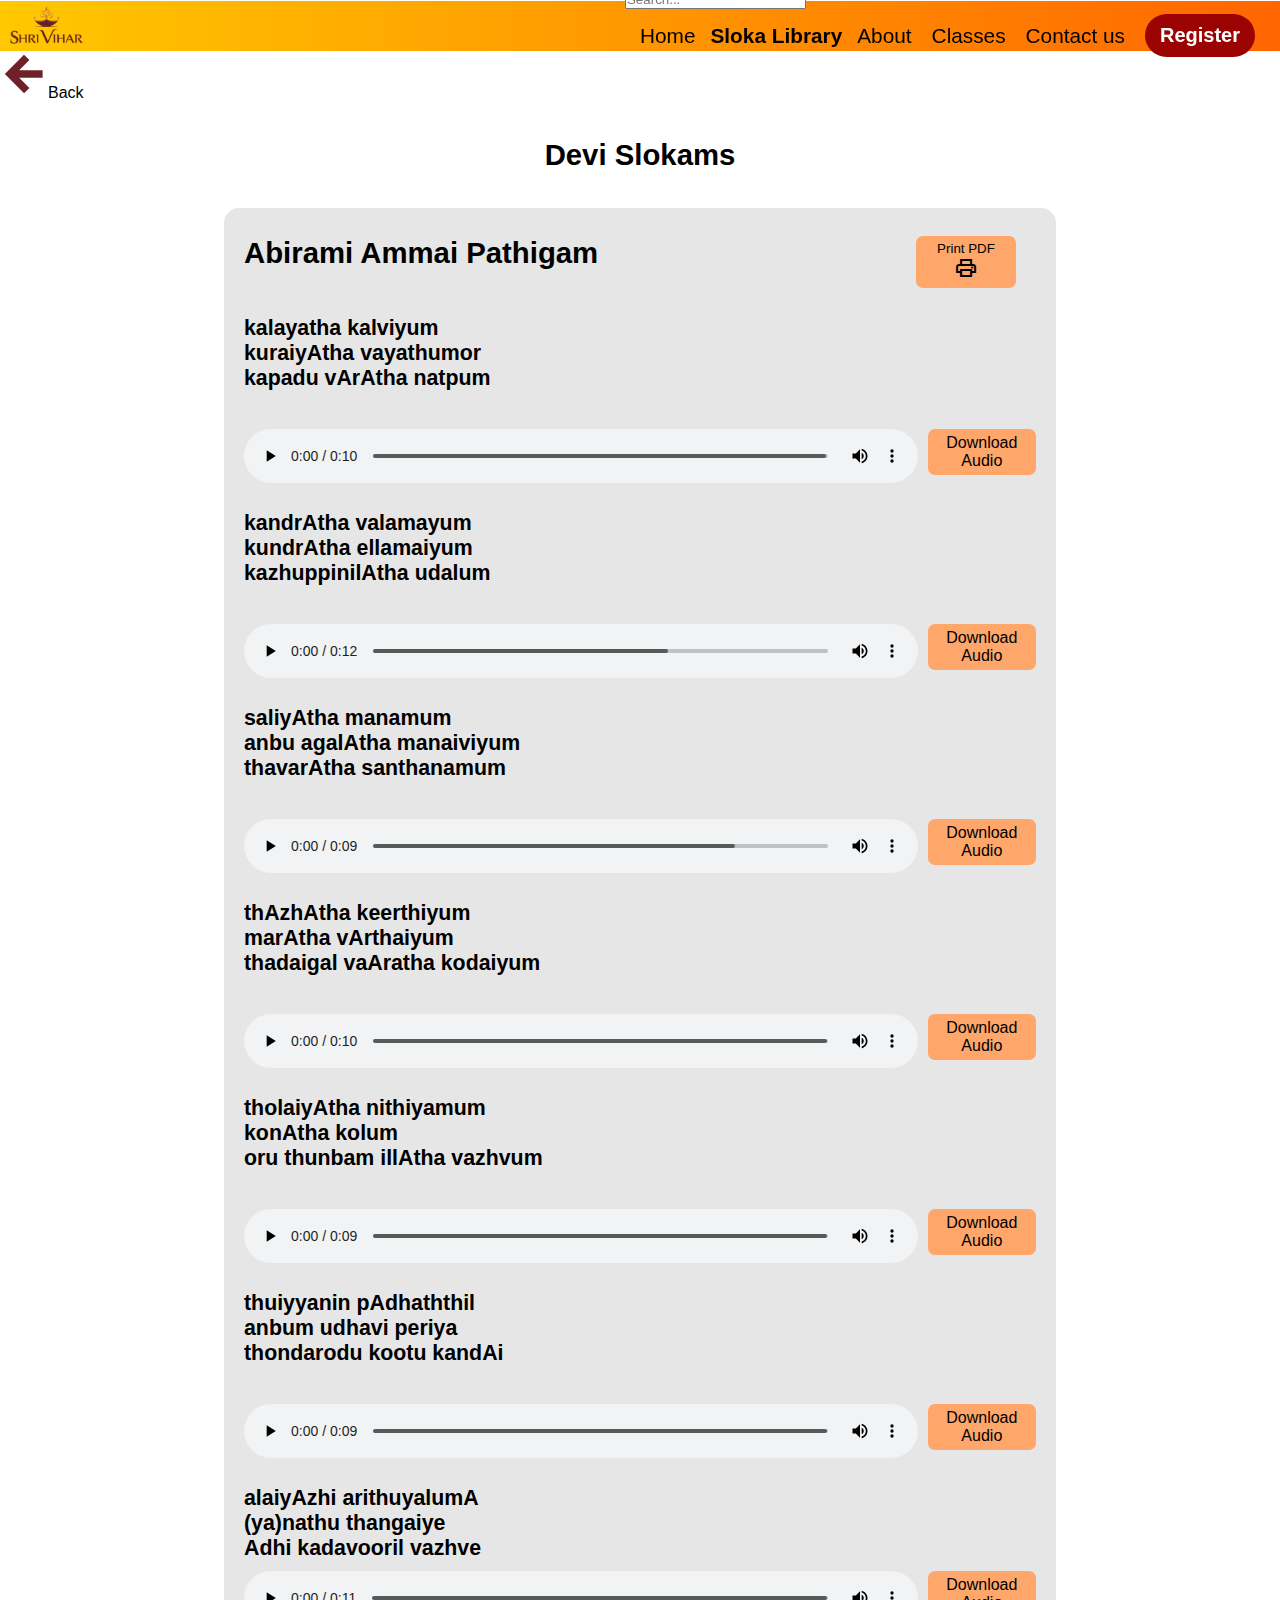
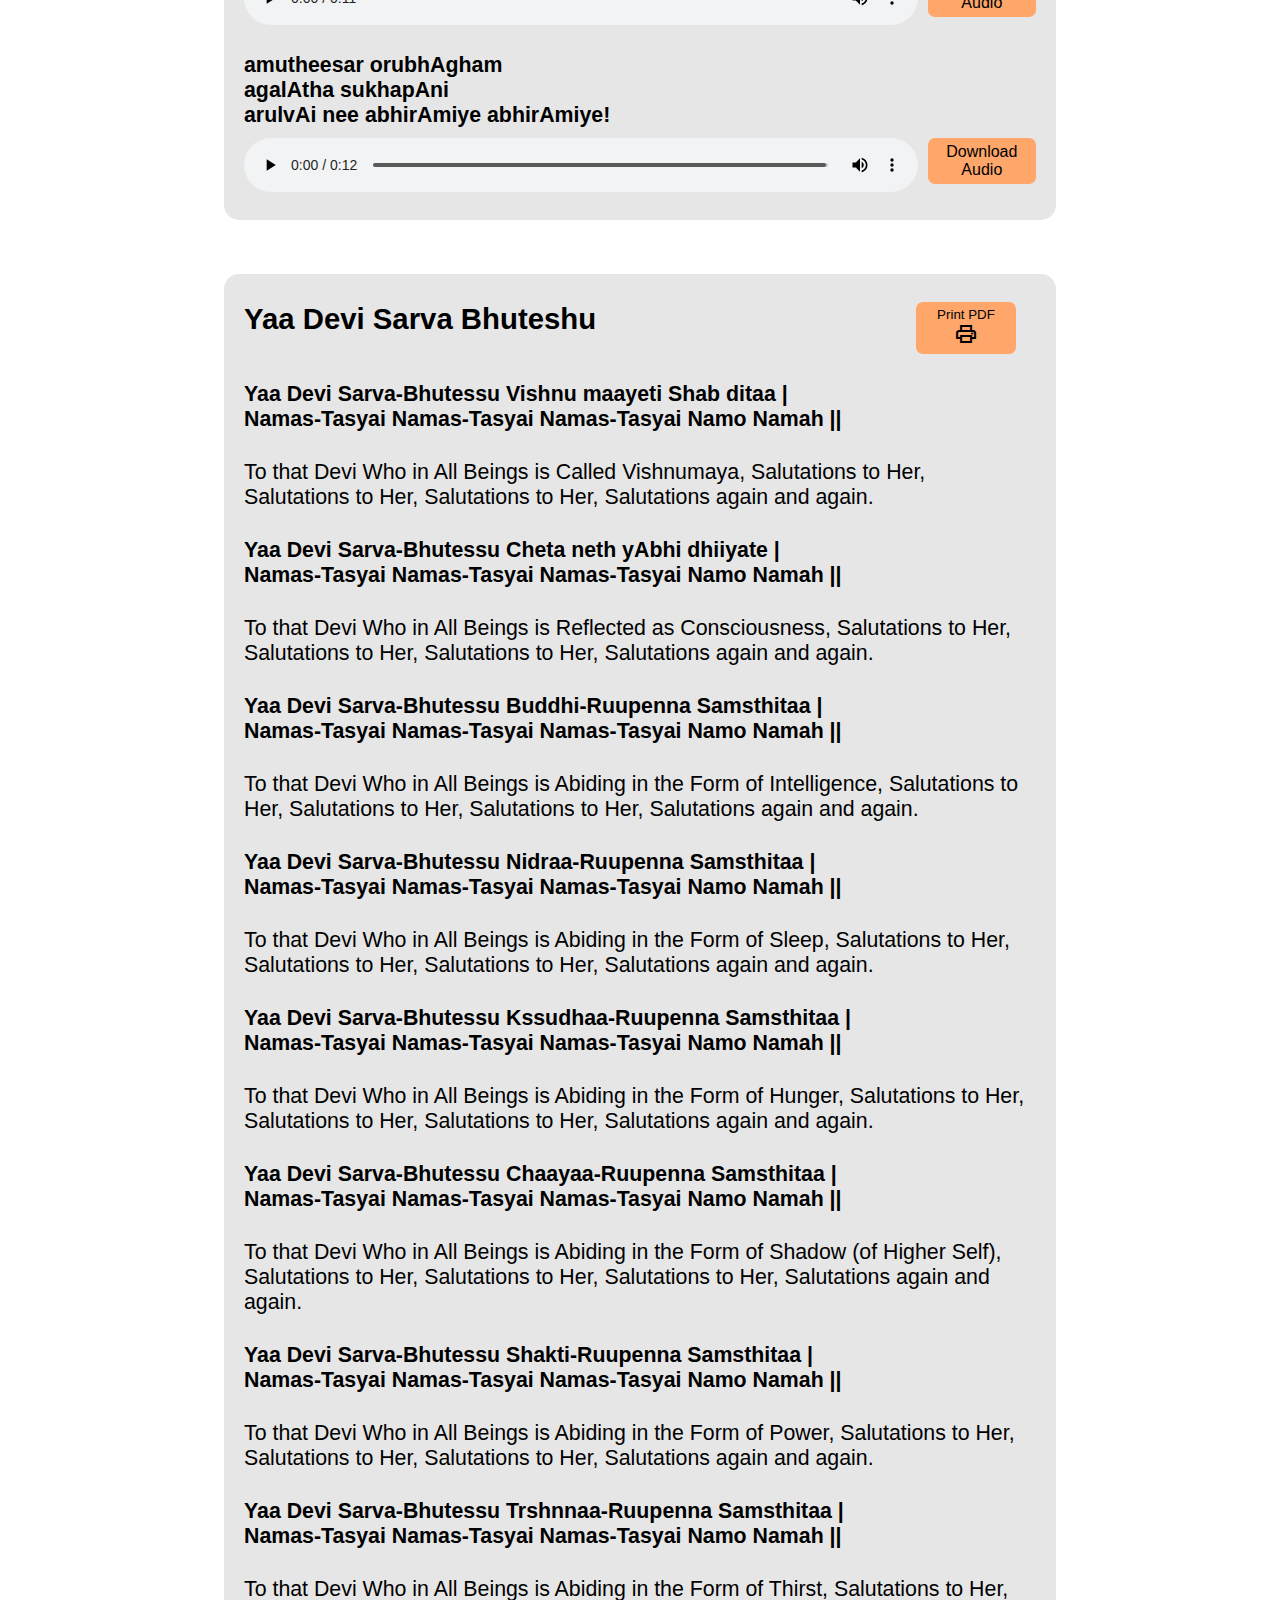
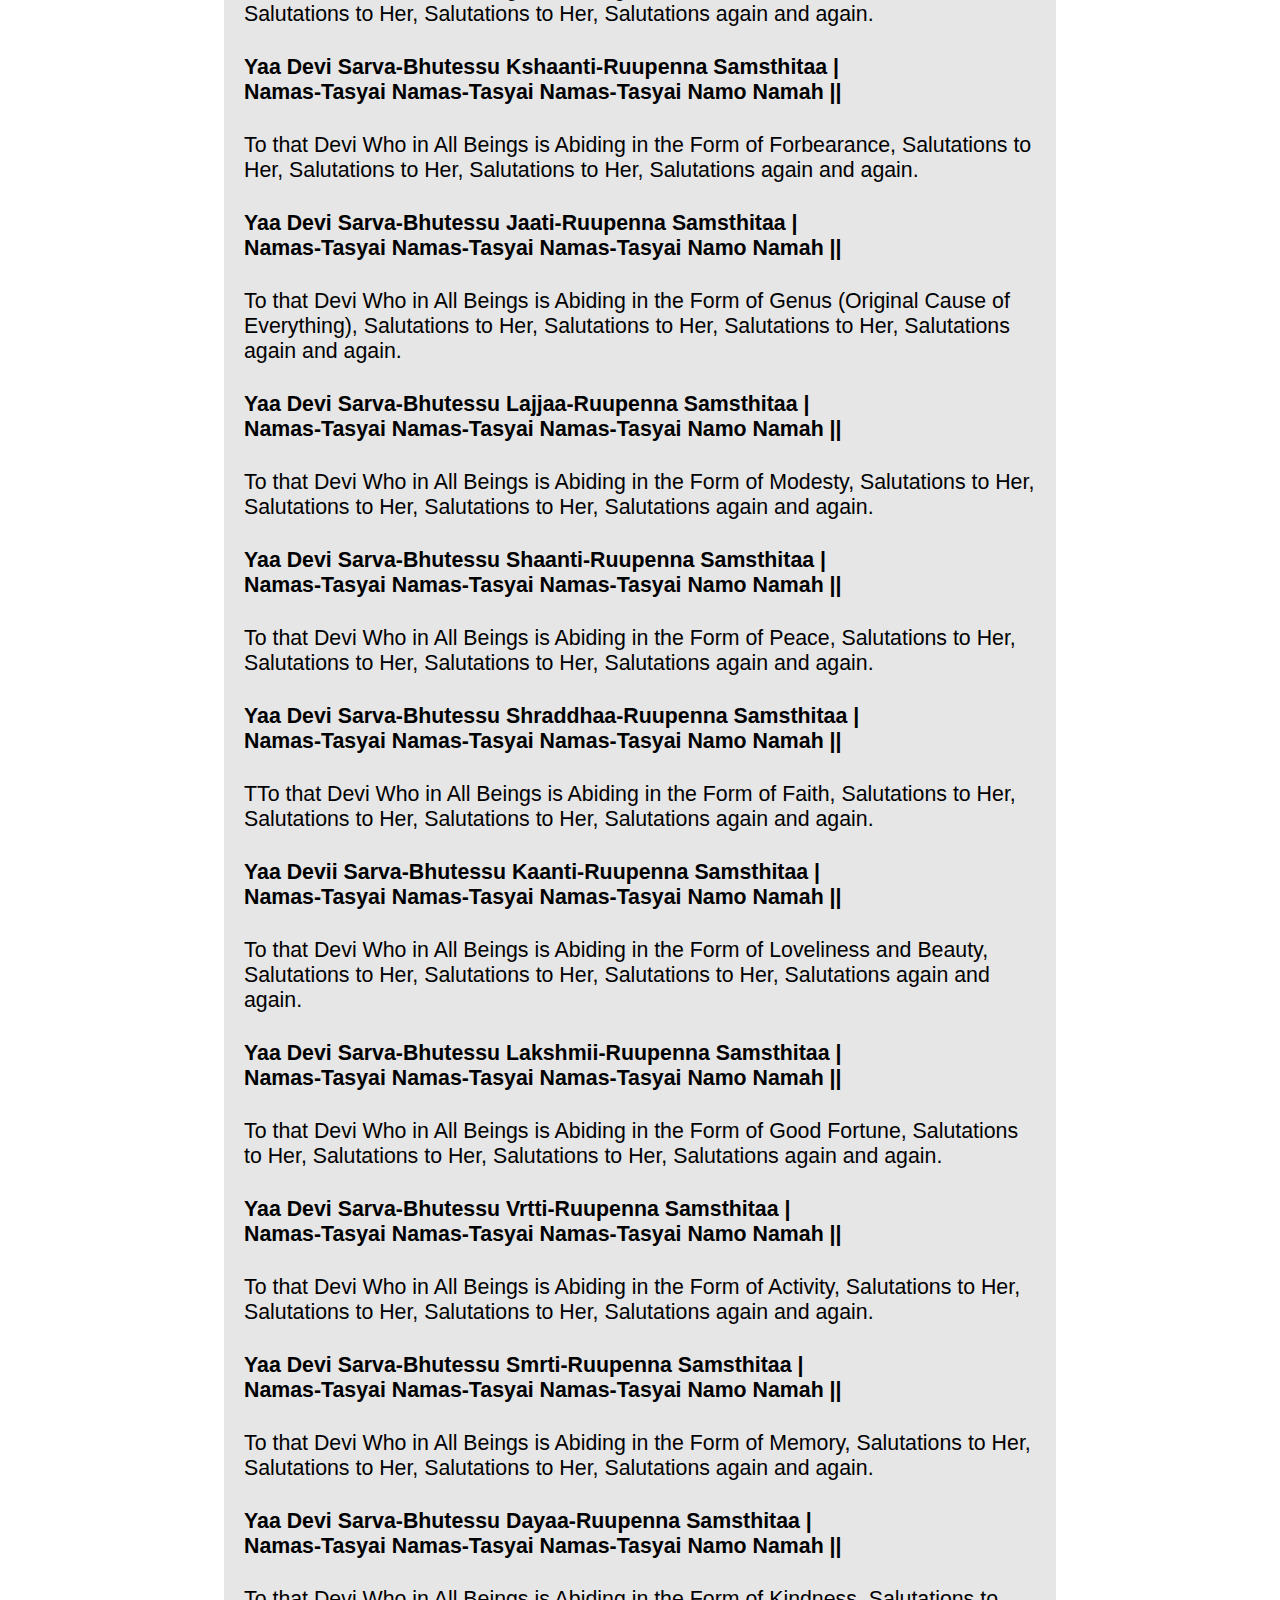
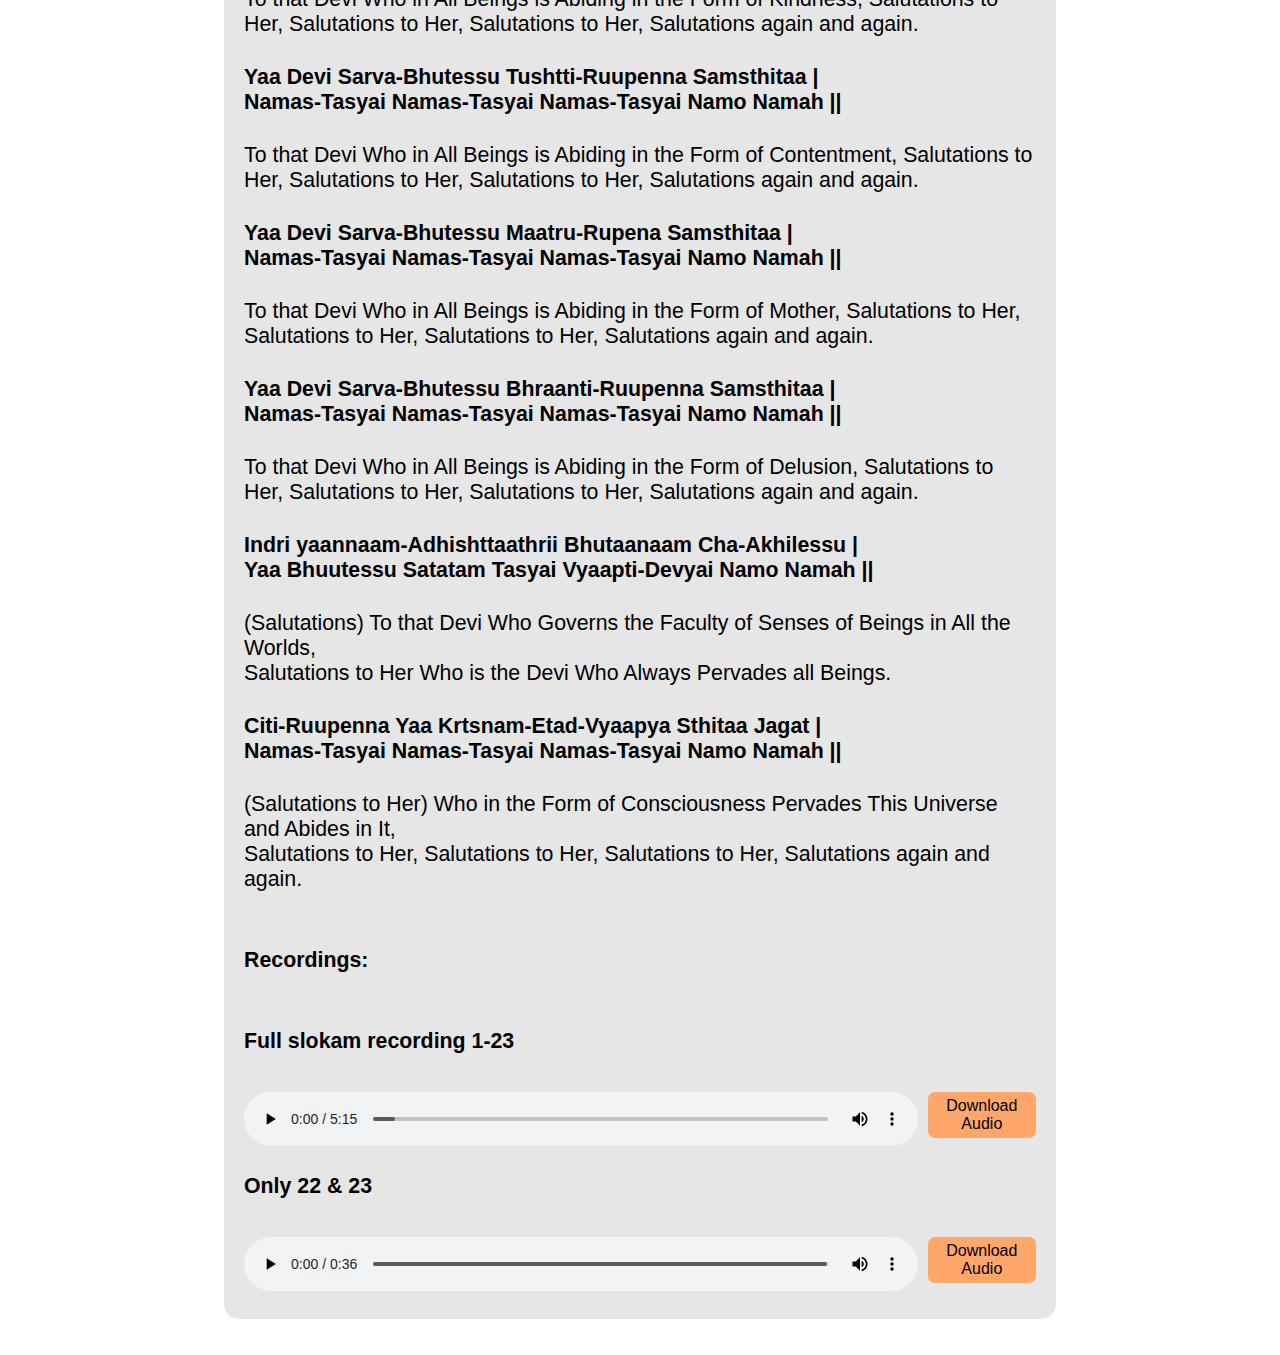
<file: library/pages/Devi Slokams/index.html>
<!DOCTYPE html>
<html lang="en">
  <head>
    <meta charset="UTF-8" />
    <meta name="viewport" content="width=device-width, initial-scale=1.0" />
    <title>Sloka Library</title>
    <link rel="stylesheet" href="/library.css" />
    <link rel="stylesheet" href="/menu.css" />
    <script defer src="/library.js"></script>
    <link
      rel="stylesheet"
      href="https://fonts.googleapis.com/css2?family=Material+Symbols+Outlined:opsz,wght,FILL,GRAD@48,400,0,0"
    />
    <meta name="geo.region" content="US-TX" />
    <meta name="geo.placename" content="Prosper" />
    <meta name="ROBOTS" content="INDEX, FOLLOW" />

    <meta
      name="keywords"
      content="slokam, sloka, class, Pavithra, Shri Vihar, god, sloka class, slokam class, Shri Vihar slokam class, Pavithra Aravind, online, online sloka class, online slokam class, in-person, in-person slokam class, in person slokam class, in person, in person sloka class, in-person slokam class"
    />
    <meta
      name="description"
      content="Shri Vihar Sloka Class teaches slokas for kids of all ages."
    />
    <meta name="theme-color" content="#9b0303" />

    <base href="/" />
  </head>
  <body>
    <header>
      <div id="brand"></div>
      <div class="menu-container">
        <label id="search-label">
          <input
            type="text"
            id="search-bar"
            placeholder="Search..."
            list="slokas"
            onkeypress="if (event.key === 'Enter') {
                      searchSlokas(this.value);
                    }"
        /></label>

        <datalist id="slokas">
          <option value="Beginning and Ending Slokams" />
          <option value="Nitya Parayana Slokams" />
          <option value="Small Slokas" />
          <option value="Krishna Ashtakam" />
          <option value="Mahalakshmi Ashtakam" />
          <option value="Lingashtakam" />
          <option value="Dhukka Nivarana Ashtakam" />
          <option value="Ranganatha Ashtakam" />
          <option value="Achutha Ashtakam" />
          <option value="Madhurashtakam" />
          <option value="Totakashtakam" />
          <option value="Bala Mukunda Ashtakam" />
          <option value="Vaidyanatha Ashtakam" />
          <option value="Ganesha Pancharatnam" />
          <option value="Sri Subrahmanya Pancharathnam" />
          <option value="Shiva Panchakshara Stotram" />
          <option value="Ashtalakshmi Stotram" />
          <option value="Sri Navagraha Stotram" />
          <option value="Mahisasura Mardini Stotram" />
          <option value="Sri Venkateswara Stotram" />
          <option value="Hanuman Chalisa" />
          <option value="Abirami Ammai Pathigam" />
          <option value="Yaa Devi Sarva Bhuteshu" />
          <option value="Sri Ramar Slokams" />
          <option value="Nama Ramayanam" />
          <option value="Ramachandra Mangalam" />
          <option value="Thirupavai" />
        </datalist>
        <nav>
          <ul>
            <li class="menu-only"><a style="color: black" href="/">Home</a></li>
            <b class="bold-selected-item">
              <li class="menu-only">
                <a style="color: black" href="/library">Sloka Library</a>
              </li>
            </b>
            <li class="menu-only">
              <a style="color: black" href="/#about">About</a>
            </li>
            <li class="menu-only">
              <a style="color: black" href="/#classes">Classes</a>
            </li>
            <li class="menu-only">
              <a style="color: black" href="/#contact">Contact us</a>
            </li>
            <li class="menu-only">
              <button class="register" onclick="register()">
                <b>Register</b>
              </button>
            </li>
          </ul>
        </nav>

        <div id="menu-icon" onclick="toggleMobileMenu(this)">
          <div style="background: black" class="bar1"></div>
          <div style="background: black" class="bar2"></div>
          <div style="background: black" class="bar3"></div>

          <ul class="mobile-menu">
            <li class="menu-only"><a style="color: black" href="/">Home</a></li>
            <b>
              <li class="menu-only">
                <a style="color: black" href="/library">Sloka Library</a>
              </li>
            </b>
            <li class="menu-only">
              <a style="color: black" href="/#about">About</a>
            </li>
            <li class="menu-only">
              <a style="color: black" href="/#classes">Classes</a>
            </li>
            <li class="menu-only">
              <a style="color: black" href="/#contact">Contact us</a>
            </li>
            <li class="menu-only">
              <button class="register" onclick="register()">
                <b>Register</b>
              </button>
            </li>
          </ul>
        </div>
      </div>
    </header>
    <div class="back-banner">
      <svg
        xmlns="http://www.w3.org/2000/svg"
        height="48px"
        viewBox="0 -960 960 960"
        width="48px"
        fill="#6e2126"
      >
        <path
          stroke="#6e2126"
          stroke-width="60"
          d="m313-435 232 233-64 63-342-342 341-341 65 64-232 232h509v91H313Z"
        ></path></svg
      >Back
    </div>
    <dialog id="video-dialog">
      <div class="title-container">
        <p class="video-title">Video Player</p>
        <button class="close-button" onclick="closeVideo()">
          <svg
            xmlns="http://www.w3.org/2000/svg"
            height="24px"
            viewBox="0 -960 960 960"
            width="24px"
            fill="#000000"
          >
            <path
              d="m256-200-56-56 224-224-224-224 56-56 224 224 224-224 56 56-224 224 224 224-56 56-224-224-224 224Z"
            />
          </svg>
        </button>
      </div>
      <div class="video-container">
        <iframe
          id="video-iframe"
          width="560"
          height="315"
          src=""
          title="YouTube video player"
          frameborder="0"
          allow="accelerometer; autoplay; clipboard-write; encrypted-media; gyroscope; picture-in-picture; web-share"
          referrerpolicy="strict-origin-when-cross-origin"
          allowfullscreen
        >
          Loading...
        </iframe>
      </div>
    </dialog>

    <br />

    <br />
    <h2 class="big-h2">Devi Slokams</h2>
    <div id="abirami-ammai-pathigam">
      <br />
      <br />
      <div class="gray">
        <br />

        <div class="heading-container">
          <h2 class="big-h2">Abirami Ammai Pathigam</h2>

          <button
            class="printPDFbutton"
            onclick="print('Abirami Ammai Pathigam.pdf')"
          >
            Print PDF<br /><span class="material-symbols-outlined">print</span>
          </button>
        </div>

        <br />

        <b class="left-align"
          >kalayatha kalviyum<br />
          kuraiyAtha vayathumor<br />
          kapadu vArAtha natpum</b
        ><br />

        <div class="audio-and-download">
          <audio controls>
            <source src="abirami-ammai-pathigam/abirami-ammai-pathigam1.m4a" />
          </audio>
          <a
            class="download-audio"
            href="abirami-ammai-pathigam/abirami-ammai-pathigam1.m4a"
            download
            >Download Audio</a
          >
        </div>

        <br />

        <b class="left-align"
          >kandrAtha valamayum<br />
          kundrAtha ellamaiyum <br />
          kazhuppinilAtha udalum </b
        ><br />

        <div class="audio-and-download">
          <audio controls>
            <source src="abirami-ammai-pathigam/abirami-ammai-pathigam2.m4a" />
          </audio>
          <a
            class="download-audio"
            href="abirami-ammai-pathigam/abirami-ammai-pathigam2.m4a"
            download
            >Download Audio</a
          >
        </div>

        <br />

        <b class="left-align"
          >saliyAtha manamum<br />
          anbu agalAtha manaiviyum<br />
          thavarAtha santhanamum</b
        ><br />

        <div class="audio-and-download">
          <audio controls>
            <source src="abirami-ammai-pathigam/abirami-ammai-pathigam3.m4a" />
          </audio>
          <a
            class="download-audio"
            href="abirami-ammai-pathigam/abirami-ammai-pathigam3.m4a"
            download
            >Download Audio</a
          >
        </div>

        <br />

        <b class="left-align"
          >thAzhAtha keerthiyum <br />
          marAtha vArthaiyum<br />
          thadaigal vaAratha kodaiyum</b
        ><br />

        <div class="audio-and-download">
          <audio controls>
            <source src="abirami-ammai-pathigam/abirami-ammai-pathigam4.m4a" />
          </audio>
          <a
            class="download-audio"
            href="abirami-ammai-pathigam/abirami-ammai-pathigam4.m4a"
            download
            >Download Audio</a
          >
        </div>

        <br />

        <b class="left-align"
          >tholaiyAtha nithiyamum<br />
          konAtha kolum <br />
          oru thunbam illAtha vazhvum</b
        ><br />

        <div class="audio-and-download">
          <audio controls>
            <source src="abirami-ammai-pathigam/abirami-ammai-pathigam5.m4a" />
          </audio>
          <a
            class="download-audio"
            href="abirami-ammai-pathigam/abirami-ammai-pathigam5.m4a"
            download
            >Download Audio</a
          >
        </div>

        <br />

        <b class="left-align"
          >thuiyyanin pAdhaththil <br />
          anbum udhavi periya <br />
          thondarodu kootu kandAi</b
        ><br />

        <div class="audio-and-download">
          <audio controls>
            <source src="abirami-ammai-pathigam/abirami-ammai-pathigam6.m4a" />
          </audio>
          <a
            class="download-audio"
            href="abirami-ammai-pathigam/abirami-ammai-pathigam6.m4a"
            download
            >Download Audio</a
          >
        </div>

        <br />

        <b class="left-align"
          >alaiyAzhi arithuyalumA <br />
          (ya)nathu thangaiye <br />
          Adhi kadavooril vazhve</b
        >

        <div class="audio-and-download">
          <br /><audio controls>
            <source src="abirami-ammai-pathigam/abirami-ammai-pathigam7.m4a" />
          </audio>
          <a
            class="download-audio"
            href="abirami-ammai-pathigam/abirami-ammai-pathigam7.m4a"
            download
            >Download Audio</a
          >
        </div>

        <br />

        <b class="left-align"
          >amutheesar orubhAgham <br />
          agalAtha sukhapAni <br />
          arulvAi nee abhirAmiye abhirAmiye!</b
        >

        <div class="audio-and-download">
          <br /><audio controls>
            <source src="abirami-ammai-pathigam/abirami-ammai-pathigam8.m4a" />
          </audio>

          <a
            class="download-audio"
            href="abirami-ammai-pathigam/abirami-ammai-pathigam8.m4a"
            download
            >Download Audio</a
          >

          <br />
        </div>
        <br />
      </div>
    </div>
    <div id="yaa-devi-sarva-bhuteshu">
      <br />
      <br />
      <br />
      <div class="gray">
        <br />

        <div class="heading-container">
          <h2 class="big-h2">Yaa Devi Sarva Bhuteshu</h2>
          <button
            class="printPDFbutton"
            onclick="print('YAA DEVI SARVA BHUTESHU.pdf')"
          >
            Print PDF<br /><span class="material-symbols-outlined">print</span>
          </button>
        </div>

        <br />

        <b class="left-align"
          >Yaa Devi Sarva-Bhutessu Vishnu maayeti Shab ditaa |<br />
          Namas-Tasyai Namas-Tasyai Namas-Tasyai Namo Namah ||</b
        ><br />
        <p class="left-align">
          To that Devi Who in All Beings is Called Vishnumaya, Salutations to
          Her, Salutations to Her, Salutations to Her, Salutations again and
          again.
        </p>

        <br />

        <b class="left-align"
          >Yaa Devi Sarva-Bhutessu Cheta neth yAbhi dhiiyate |<br />
          Namas-Tasyai Namas-Tasyai Namas-Tasyai Namo Namah ||</b
        ><br />
        <p class="left-align">
          To that Devi Who in All Beings is Reflected as Consciousness,
          Salutations to Her, Salutations to Her, Salutations to Her,
          Salutations again and again.
        </p>

        <br />

        <b class="left-align"
          >Yaa Devi Sarva-Bhutessu Buddhi-Ruupenna Samsthitaa |<br />
          Namas-Tasyai Namas-Tasyai Namas-Tasyai Namo Namah ||</b
        ><br />
        <p class="left-align">
          To that Devi Who in All Beings is Abiding in the Form of Intelligence,
          Salutations to Her, Salutations to Her, Salutations to Her,
          Salutations again and again.
        </p>

        <br />
        <b class="left-align"
          >Yaa Devi Sarva-Bhutessu Nidraa-Ruupenna Samsthitaa |<br />
          Namas-Tasyai Namas-Tasyai Namas-Tasyai Namo Namah ||</b
        ><br />
        <p class="left-align">
          To that Devi Who in All Beings is Abiding in the Form of Sleep,
          Salutations to Her, Salutations to Her, Salutations to Her,
          Salutations again and again.
        </p>

        <br />
        <b class="left-align"
          >Yaa Devi Sarva-Bhutessu Kssudhaa-Ruupenna Samsthitaa |<br />
          Namas-Tasyai Namas-Tasyai Namas-Tasyai Namo Namah ||</b
        ><br />
        <p class="left-align">
          To that Devi Who in All Beings is Abiding in the Form of Hunger,
          Salutations to Her, Salutations to Her, Salutations to Her,
          Salutations again and again.
        </p>

        <br />
        <b class="left-align"
          >Yaa Devi Sarva-Bhutessu Chaayaa-Ruupenna Samsthitaa |<br />
          Namas-Tasyai Namas-Tasyai Namas-Tasyai Namo Namah ||</b
        ><br />
        <p class="left-align">
          To that Devi Who in All Beings is Abiding in the Form of Shadow (of
          Higher Self), Salutations to Her, Salutations to Her, Salutations to
          Her, Salutations again and again.
        </p>

        <br />
        <b class="left-align"
          >Yaa Devi Sarva-Bhutessu Shakti-Ruupenna Samsthitaa |<br />
          Namas-Tasyai Namas-Tasyai Namas-Tasyai Namo Namah ||</b
        ><br />
        <p class="left-align">
          To that Devi Who in All Beings is Abiding in the Form of Power,
          Salutations to Her, Salutations to Her, Salutations to Her,
          Salutations again and again.
        </p>

        <br />
        <b class="left-align"
          >Yaa Devi Sarva-Bhutessu Trshnnaa-Ruupenna Samsthitaa |<br />
          Namas-Tasyai Namas-Tasyai Namas-Tasyai Namo Namah ||</b
        ><br />
        <p class="left-align">
          To that Devi Who in All Beings is Abiding in the Form of Thirst,
          Salutations to Her, Salutations to Her, Salutations to Her,
          Salutations again and again.
        </p>

        <br />
        <b class="left-align"
          >Yaa Devi Sarva-Bhutessu Kshaanti-Ruupenna Samsthitaa |<br />
          Namas-Tasyai Namas-Tasyai Namas-Tasyai Namo Namah || </b
        ><br />
        <p class="left-align">
          To that Devi Who in All Beings is Abiding in the Form of Forbearance,
          Salutations to Her, Salutations to Her, Salutations to Her,
          Salutations again and again.
        </p>

        <br />
        <b class="left-align"
          >Yaa Devi Sarva-Bhutessu Jaati-Ruupenna Samsthitaa |<br />
          Namas-Tasyai Namas-Tasyai Namas-Tasyai Namo Namah || </b
        ><br />
        <p class="left-align">
          To that Devi Who in All Beings is Abiding in the Form of Genus
          (Original Cause of Everything), Salutations to Her, Salutations to
          Her, Salutations to Her, Salutations again and again.
        </p>

        <br /><b class="left-align"
          >Yaa Devi Sarva-Bhutessu Lajjaa-Ruupenna Samsthitaa |<br />
          Namas-Tasyai Namas-Tasyai Namas-Tasyai Namo Namah ||</b
        ><br />
        <p class="left-align">
          To that Devi Who in All Beings is Abiding in the Form of Modesty,
          Salutations to Her, Salutations to Her, Salutations to Her,
          Salutations again and again.
        </p>

        <br />
        <b class="left-align"
          >Yaa Devi Sarva-Bhutessu Shaanti-Ruupenna Samsthitaa |<br />
          Namas-Tasyai Namas-Tasyai Namas-Tasyai Namo Namah || </b
        ><br />
        <p class="left-align">
          To that Devi Who in All Beings is Abiding in the Form of Peace,
          Salutations to Her, Salutations to Her, Salutations to Her,
          Salutations again and again.
        </p>

        <br />
        <b class="left-align"
          >Yaa Devi Sarva-Bhutessu Shraddhaa-Ruupenna Samsthitaa |<br />
          Namas-Tasyai Namas-Tasyai Namas-Tasyai Namo Namah || </b
        ><br />
        <p class="left-align">
          TTo that Devi Who in All Beings is Abiding in the Form of Faith,
          Salutations to Her, Salutations to Her, Salutations to Her,
          Salutations again and again.
        </p>

        <br />
        <b class="left-align"
          >Yaa Devii Sarva-Bhutessu Kaanti-Ruupenna Samsthitaa |<br />
          Namas-Tasyai Namas-Tasyai Namas-Tasyai Namo Namah || </b
        ><br />
        <p class="left-align">
          To that Devi Who in All Beings is Abiding in the Form of Loveliness
          and Beauty, Salutations to Her, Salutations to Her, Salutations to
          Her, Salutations again and again.
        </p>

        <br />
        <b class="left-align"
          >Yaa Devi Sarva-Bhutessu Lakshmii-Ruupenna Samsthitaa |<br />
          Namas-Tasyai Namas-Tasyai Namas-Tasyai Namo Namah || </b
        ><br />
        <p class="left-align">
          To that Devi Who in All Beings is Abiding in the Form of Good Fortune,
          Salutations to Her, Salutations to Her, Salutations to Her,
          Salutations again and again.
        </p>

        <br />
        <b class="left-align"
          >Yaa Devi Sarva-Bhutessu Vrtti-Ruupenna Samsthitaa |<br />
          Namas-Tasyai Namas-Tasyai Namas-Tasyai Namo Namah || </b
        ><br />
        <p class="left-align">
          To that Devi Who in All Beings is Abiding in the Form of Activity,
          Salutations to Her, Salutations to Her, Salutations to Her,
          Salutations again and again.
        </p>

        <br />
        <b class="left-align"
          >Yaa Devi Sarva-Bhutessu Smrti-Ruupenna Samsthitaa |<br />
          Namas-Tasyai Namas-Tasyai Namas-Tasyai Namo Namah || </b
        ><br />
        <p class="left-align">
          To that Devi Who in All Beings is Abiding in the Form of Memory,
          Salutations to Her, Salutations to Her, Salutations to Her,
          Salutations again and again.
        </p>

        <br />
        <b class="left-align"
          >Yaa Devi Sarva-Bhutessu Dayaa-Ruupenna Samsthitaa |<br />
          Namas-Tasyai Namas-Tasyai Namas-Tasyai Namo Namah ||</b
        ><br />
        <p class="left-align">
          To that Devi Who in All Beings is Abiding in the Form of Kindness,
          Salutations to Her, Salutations to Her, Salutations to Her,
          Salutations again and again.
        </p>

        <br />
        <b class="left-align"
          >Yaa Devi Sarva-Bhutessu Tushtti-Ruupenna Samsthitaa |<br />
          Namas-Tasyai Namas-Tasyai Namas-Tasyai Namo Namah ||</b
        ><br />
        <p class="left-align">
          To that Devi Who in All Beings is Abiding in the Form of Contentment,
          Salutations to Her, Salutations to Her, Salutations to Her,
          Salutations again and again.
        </p>

        <br />
        <b class="left-align"
          >Yaa Devi Sarva-Bhutessu Maatru-Rupena Samsthitaa |<br />
          Namas-Tasyai Namas-Tasyai Namas-Tasyai Namo Namah ||</b
        ><br />
        <p class="left-align">
          To that Devi Who in All Beings is Abiding in the Form of Mother,
          Salutations to Her, Salutations to Her, Salutations to Her,
          Salutations again and again.
        </p>

        <br />
        <b class="left-align"
          >Yaa Devi Sarva-Bhutessu Bhraanti-Ruupenna Samsthitaa |<br />
          Namas-Tasyai Namas-Tasyai Namas-Tasyai Namo Namah || </b
        ><br />
        <p class="left-align">
          To that Devi Who in All Beings is Abiding in the Form of Delusion,
          Salutations to Her, Salutations to Her, Salutations to Her,
          Salutations again and again.
        </p>

        <br />
        <b class="left-align"
          >Indri yaannaam-Adhishttaathrii Bhutaanaam Cha-Akhilessu |<br />
          Yaa Bhuutessu Satatam Tasyai Vyaapti-Devyai Namo Namah || </b
        ><br />
        <p class="left-align">
          (Salutations) To that Devi Who Governs the Faculty of Senses of Beings
          in All the Worlds,<br />
          Salutations to Her Who is the Devi Who Always Pervades all Beings.
        </p>

        <br />
        <b class="left-align"
          >Citi-Ruupenna Yaa Krtsnam-Etad-Vyaapya Sthitaa Jagat |<br />
          Namas-Tasyai Namas-Tasyai Namas-Tasyai Namo Namah || </b
        ><br />
        <p class="left-align">
          (Salutations to Her) Who in the Form of Consciousness Pervades This
          Universe and Abides in It,<br />
          Salutations to Her, Salutations to Her, Salutations to Her,
          Salutations again and again.
        </p>

        <br />
        <br />

        <b class="left-align">Recordings:</b><br />
        <br />
        <b class="left-align">Full slokam recording 1-23</b><br />

        <div class="audio-and-download">
          <audio controls>
            <source
              src="yaa-devi-sarva-bhuteshu/yaa-devi-sarva-bhuteshuFull.m4a"
            />
          </audio>
          <a
            class="download-audio"
            href="yaa-devi-sarva-bhuteshu/yaa-devi-sarva-bhuteshuFull.m4a"
            download
            >Download Audio</a
          >
        </div>
        <br />
        <b class="left-align">Only 22 & 23</b><br />

        <div class="audio-and-download">
          <audio controls>
            <source
              src="yaa-devi-sarva-bhuteshu/yaa-devi-sarva-bhuteshu22-23.m4a"
            />
          </audio>
          <a
            class="download-audio"
            href="yaa-devi-sarva-bhuteshu/yaa-devi-sarva-bhuteshu22-23.m4a"
            download
            >Download Audio</a
          >
        </div>
        <br />
      </div>
      <br />
    </div>

    <br />
  </body>
</html>
</file>
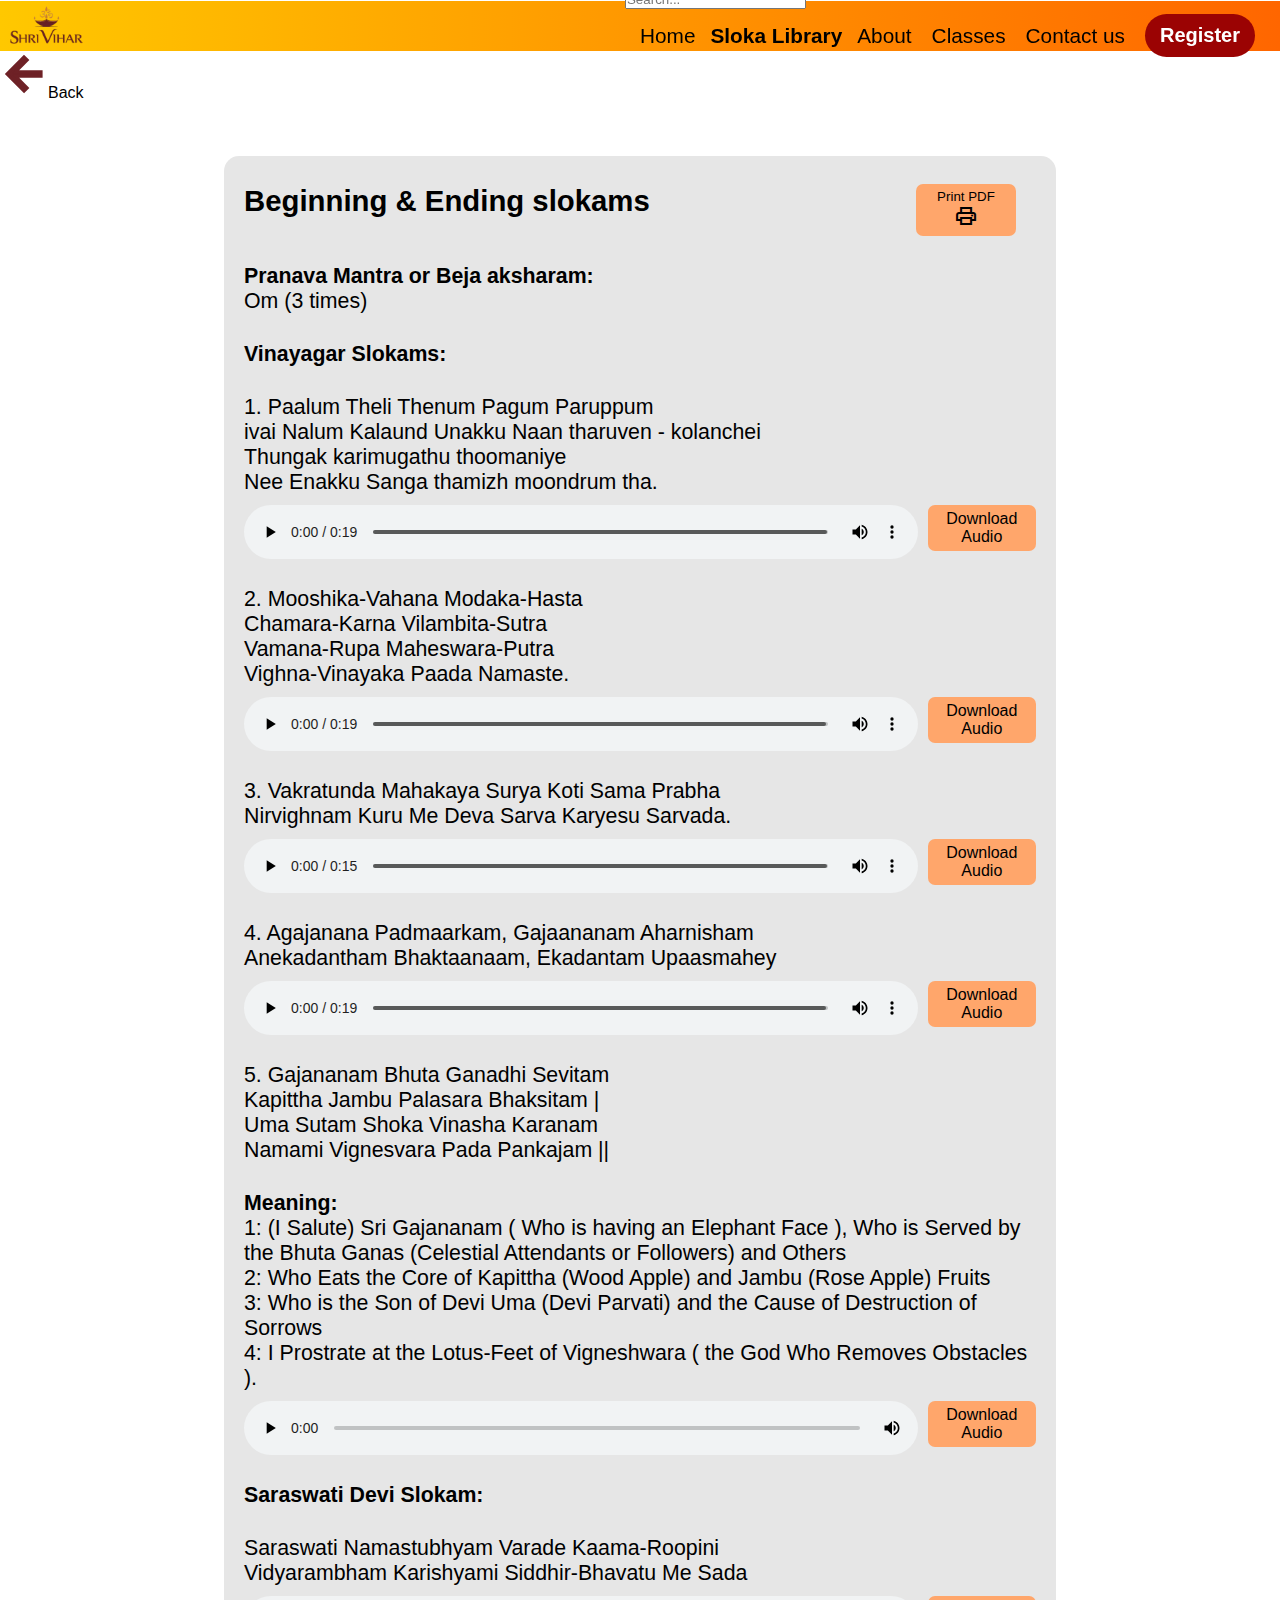
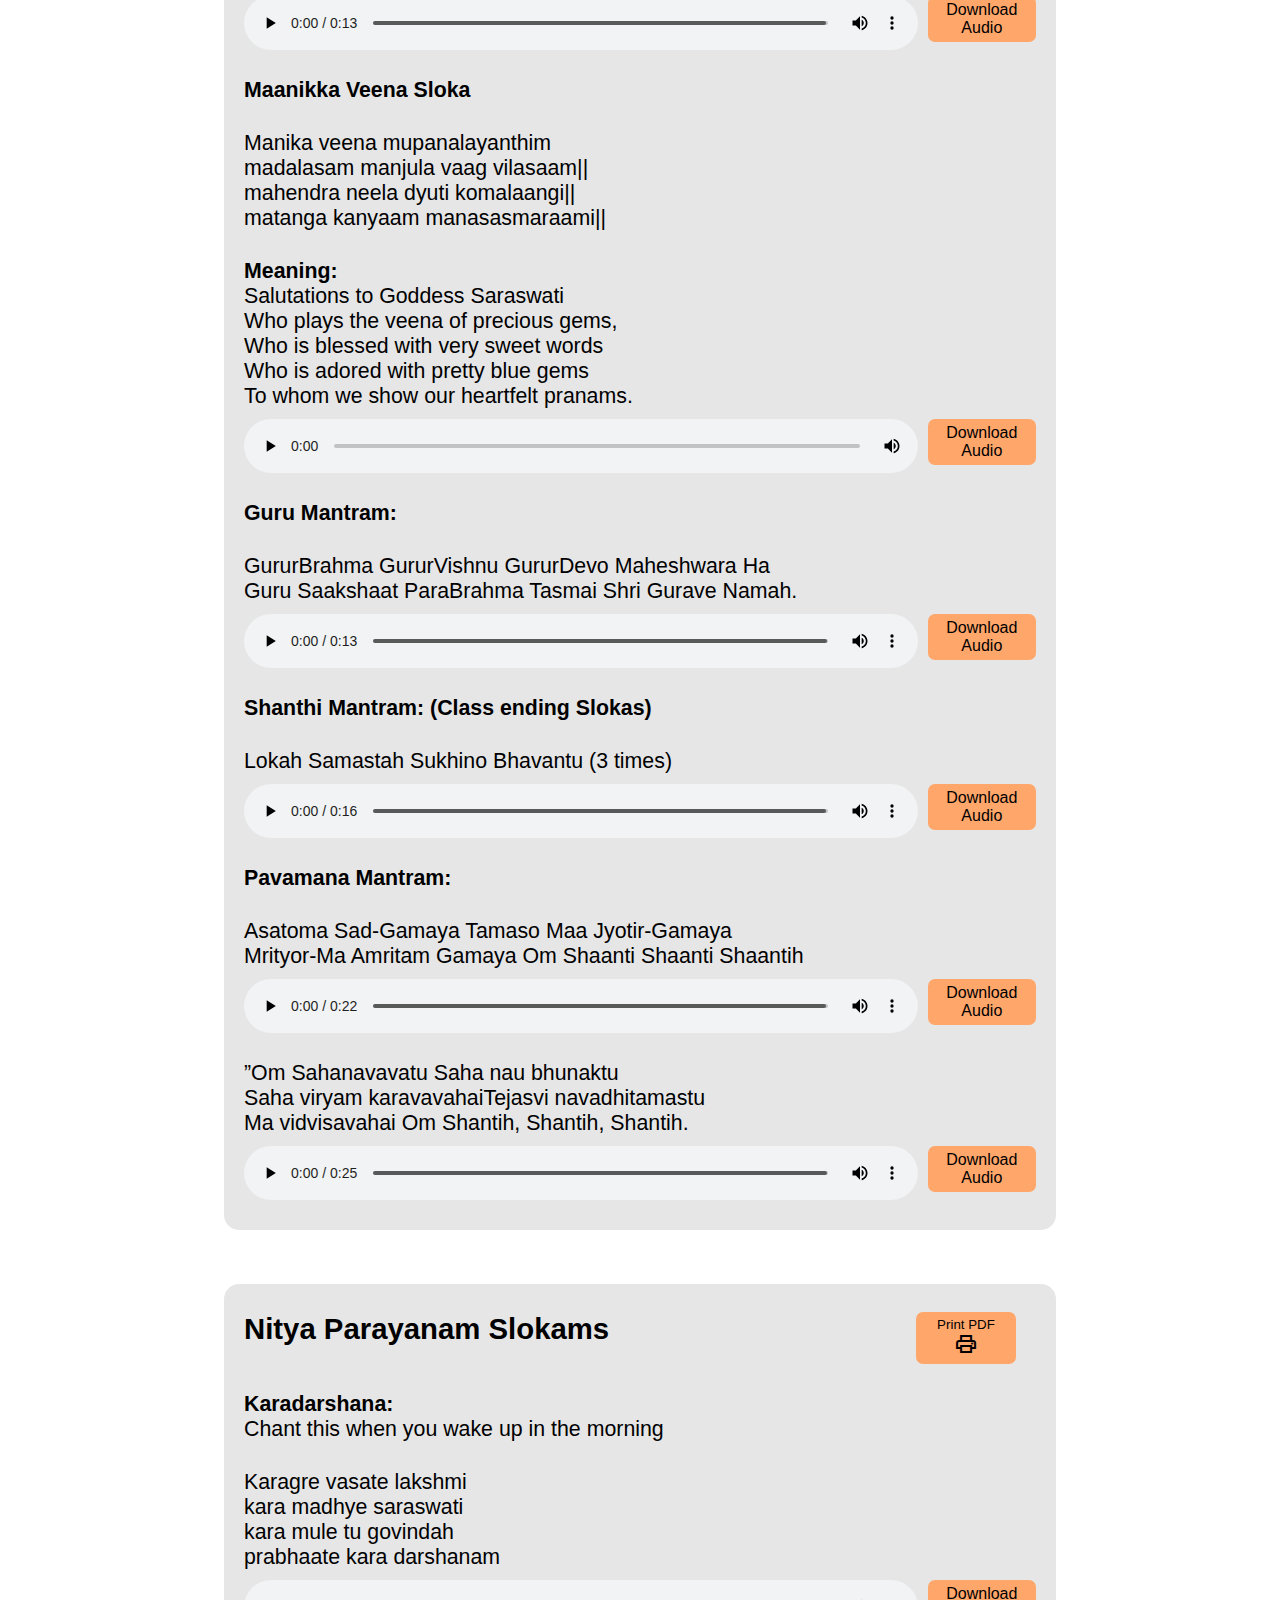
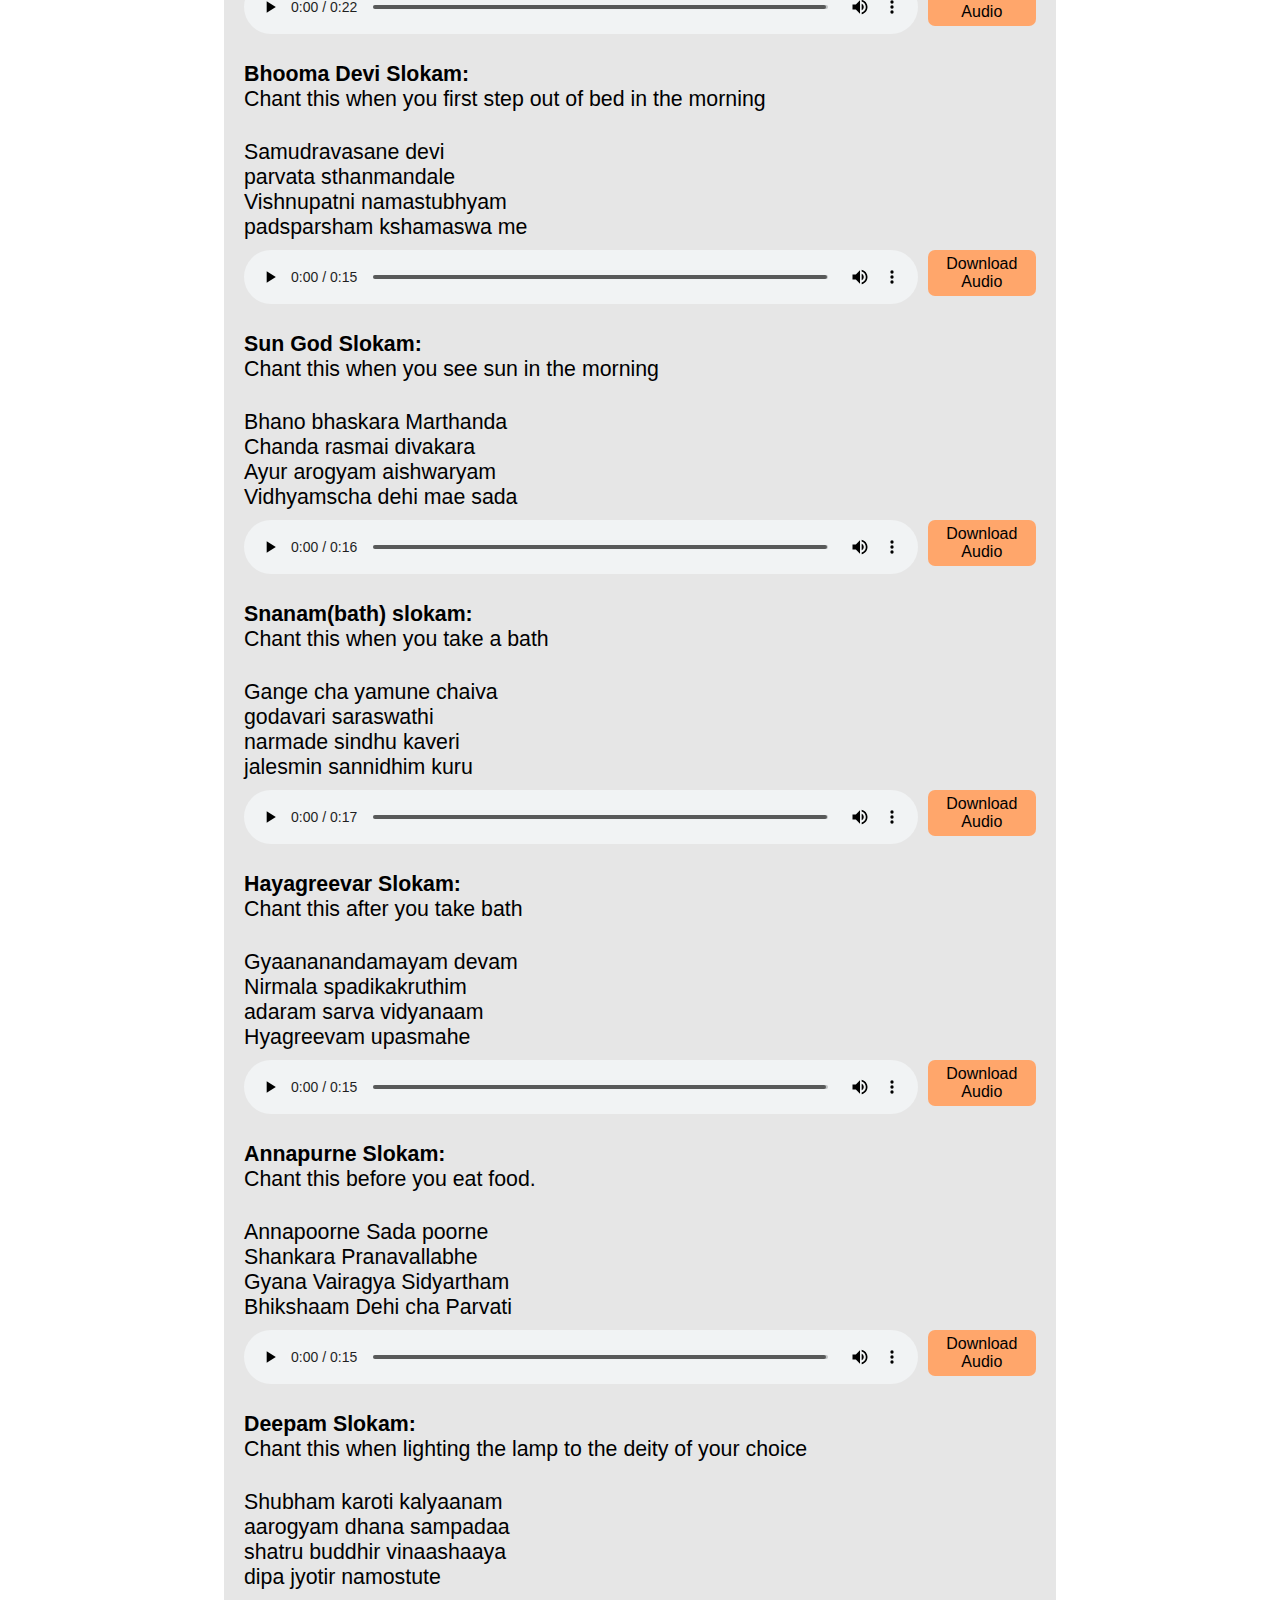
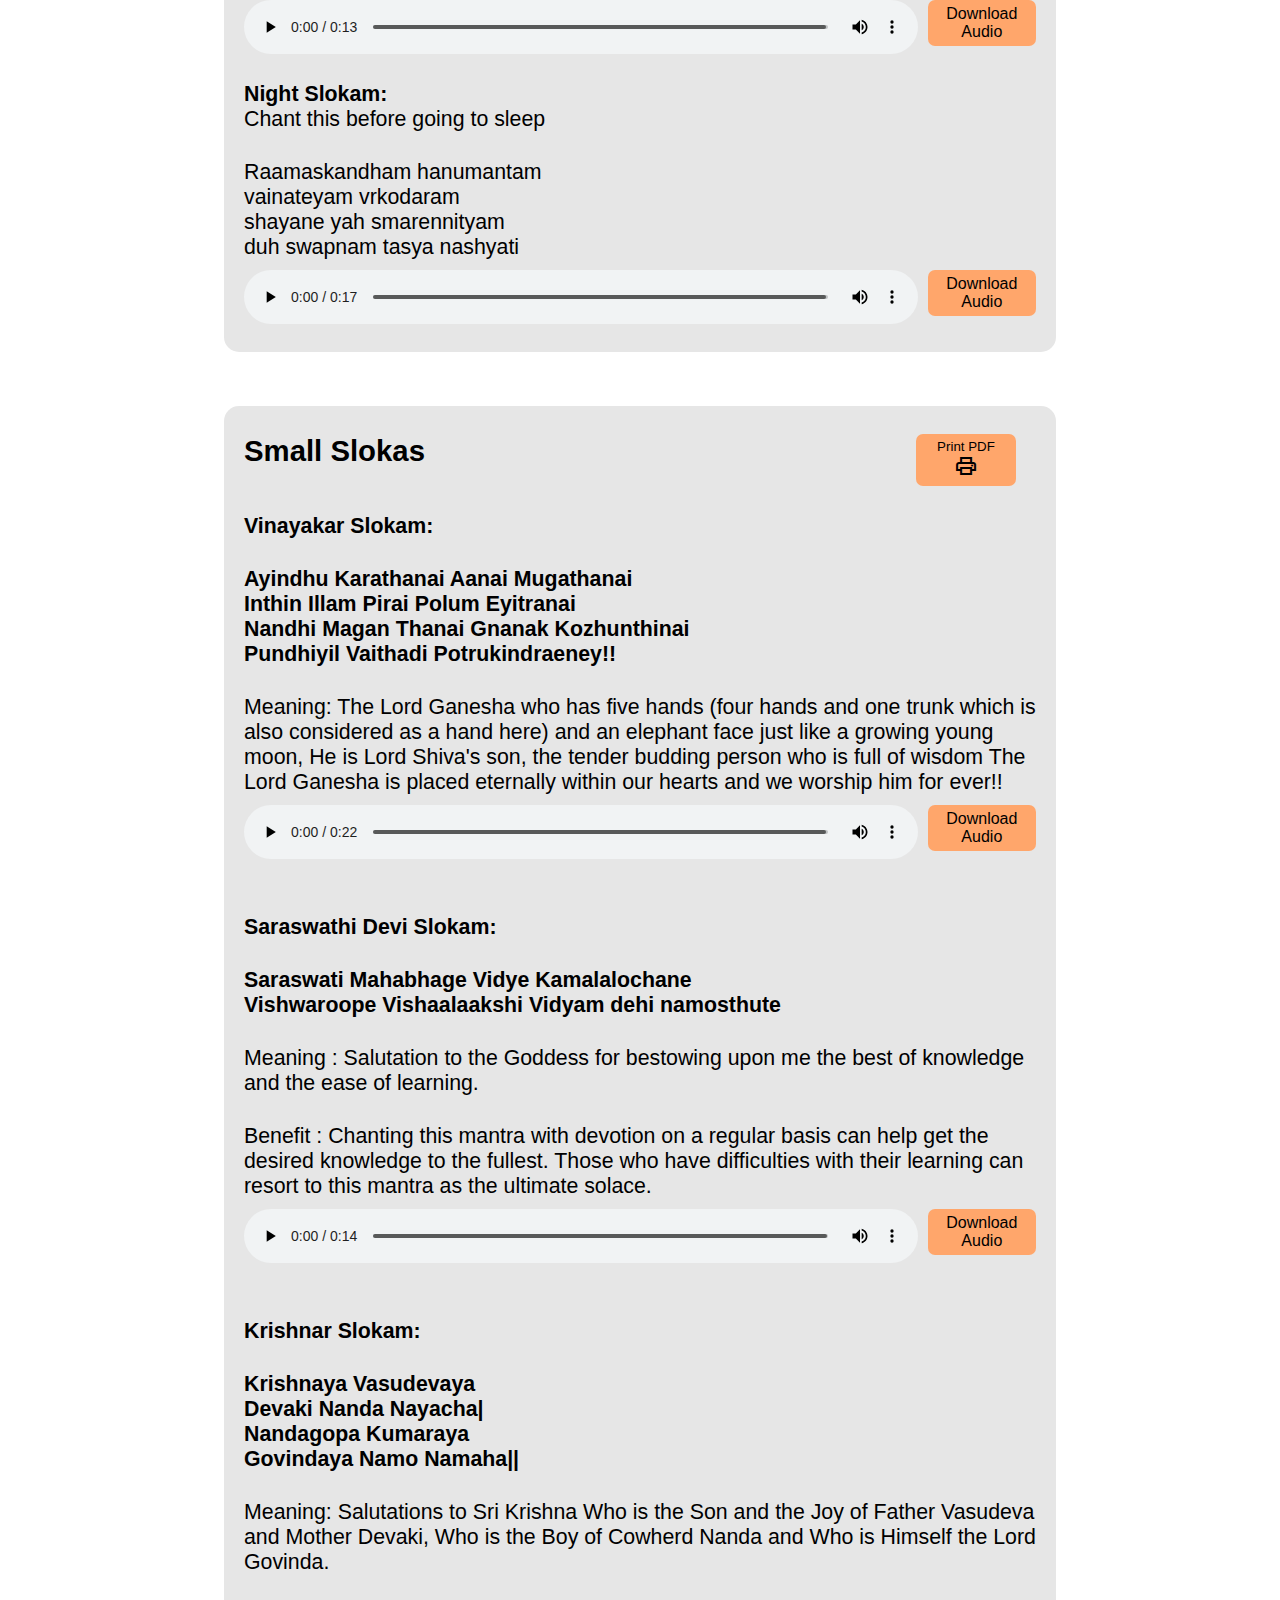
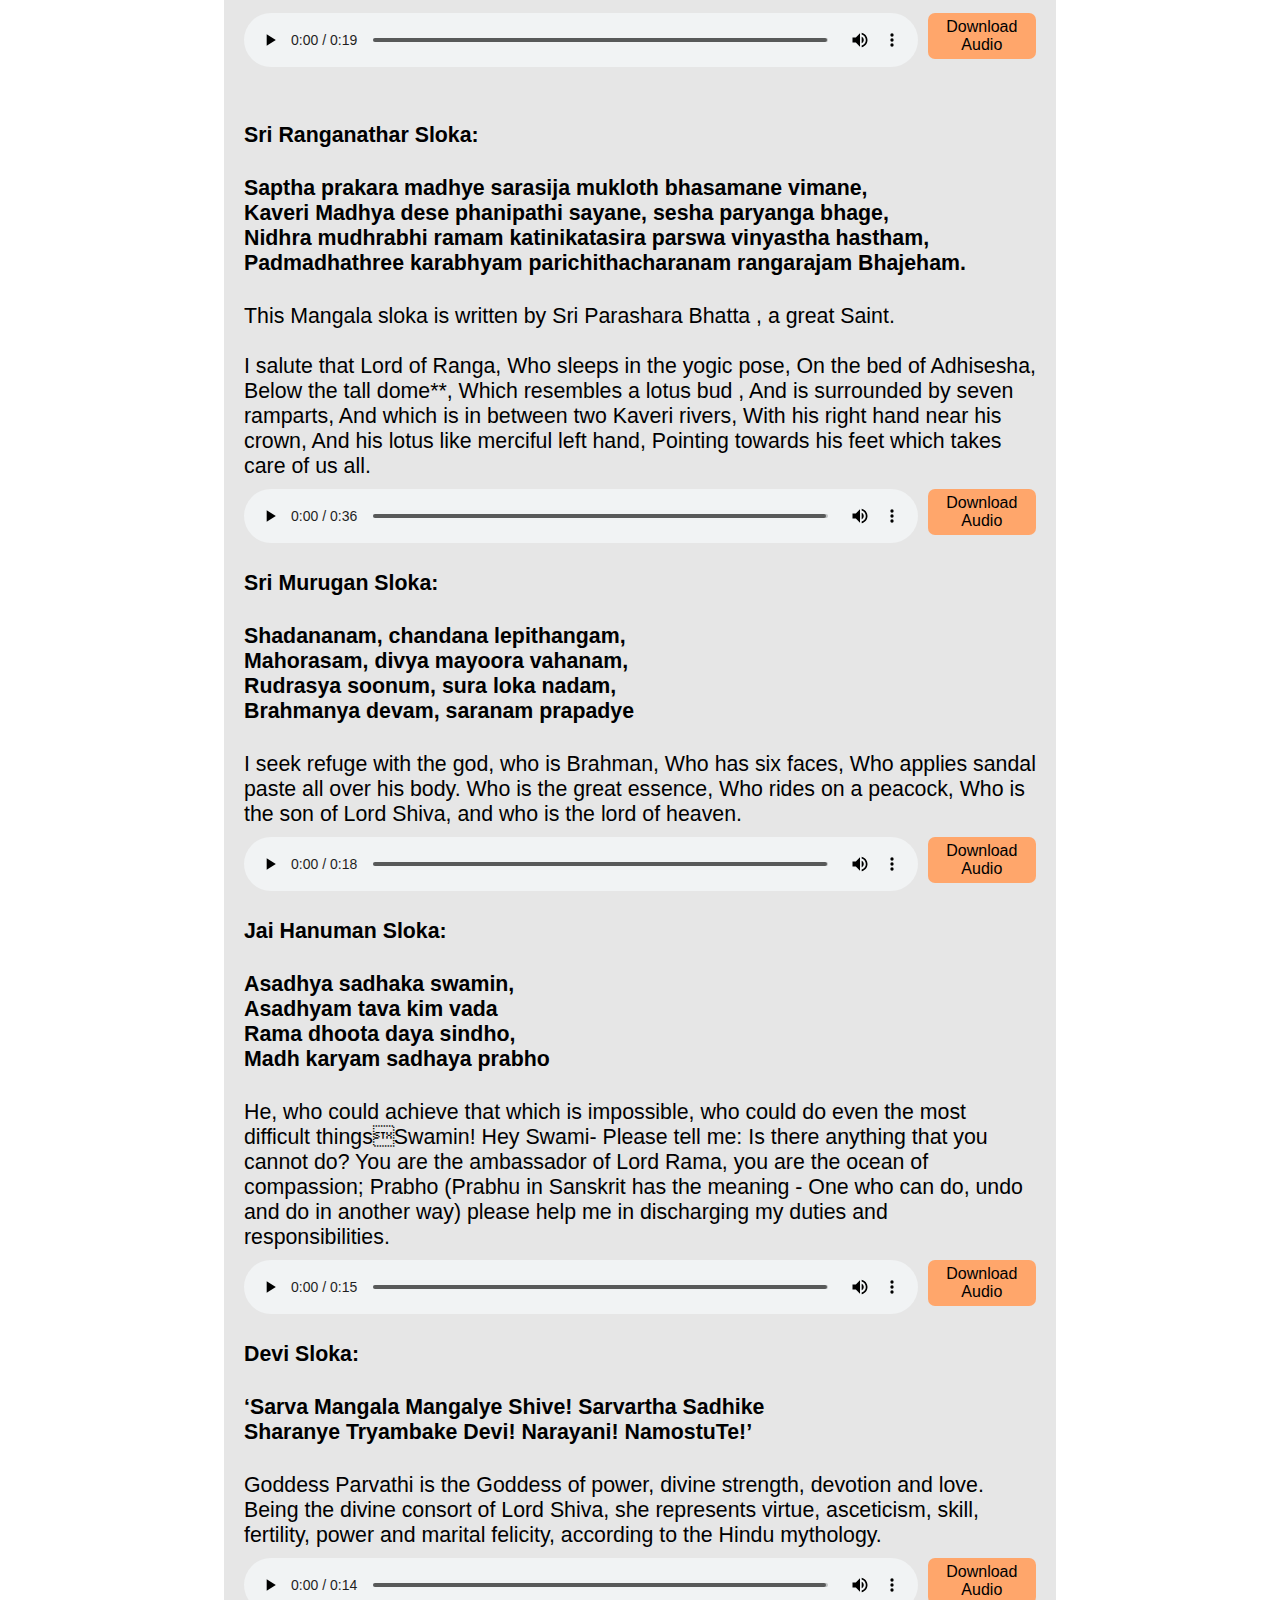
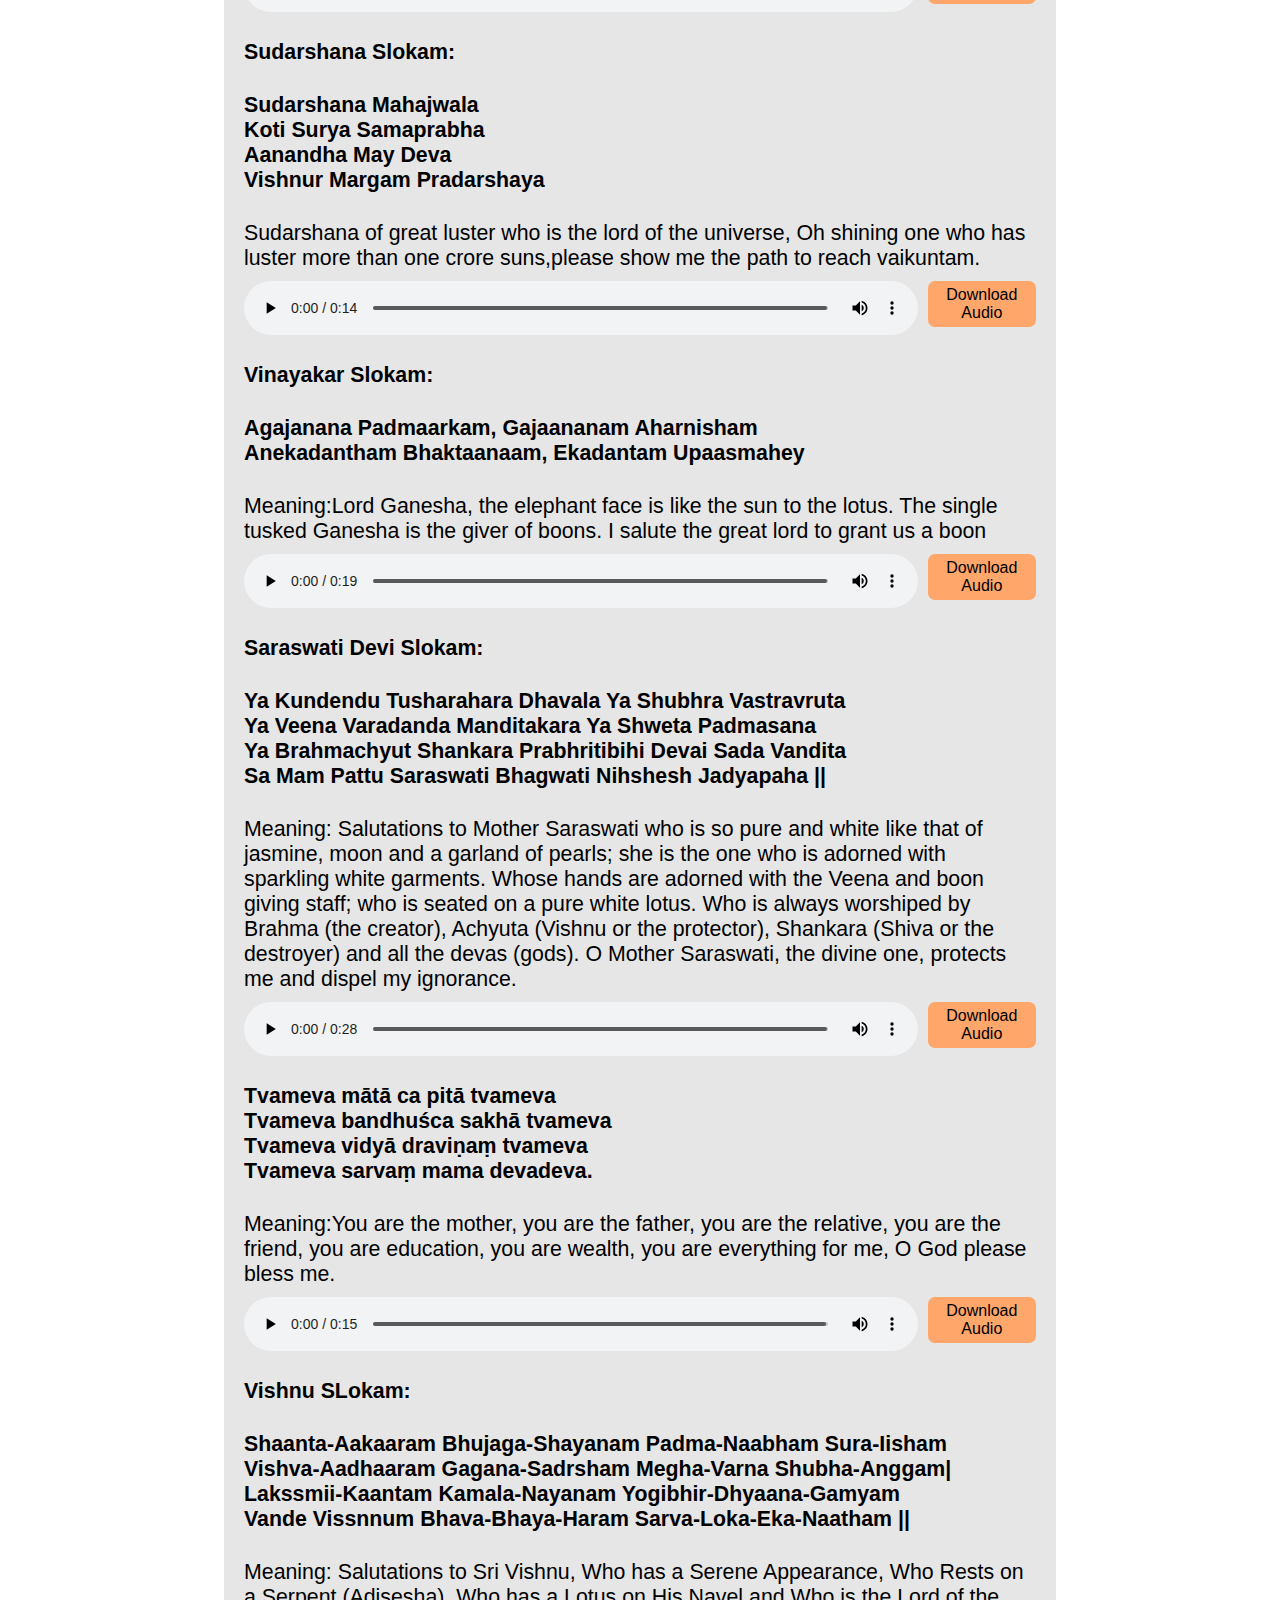
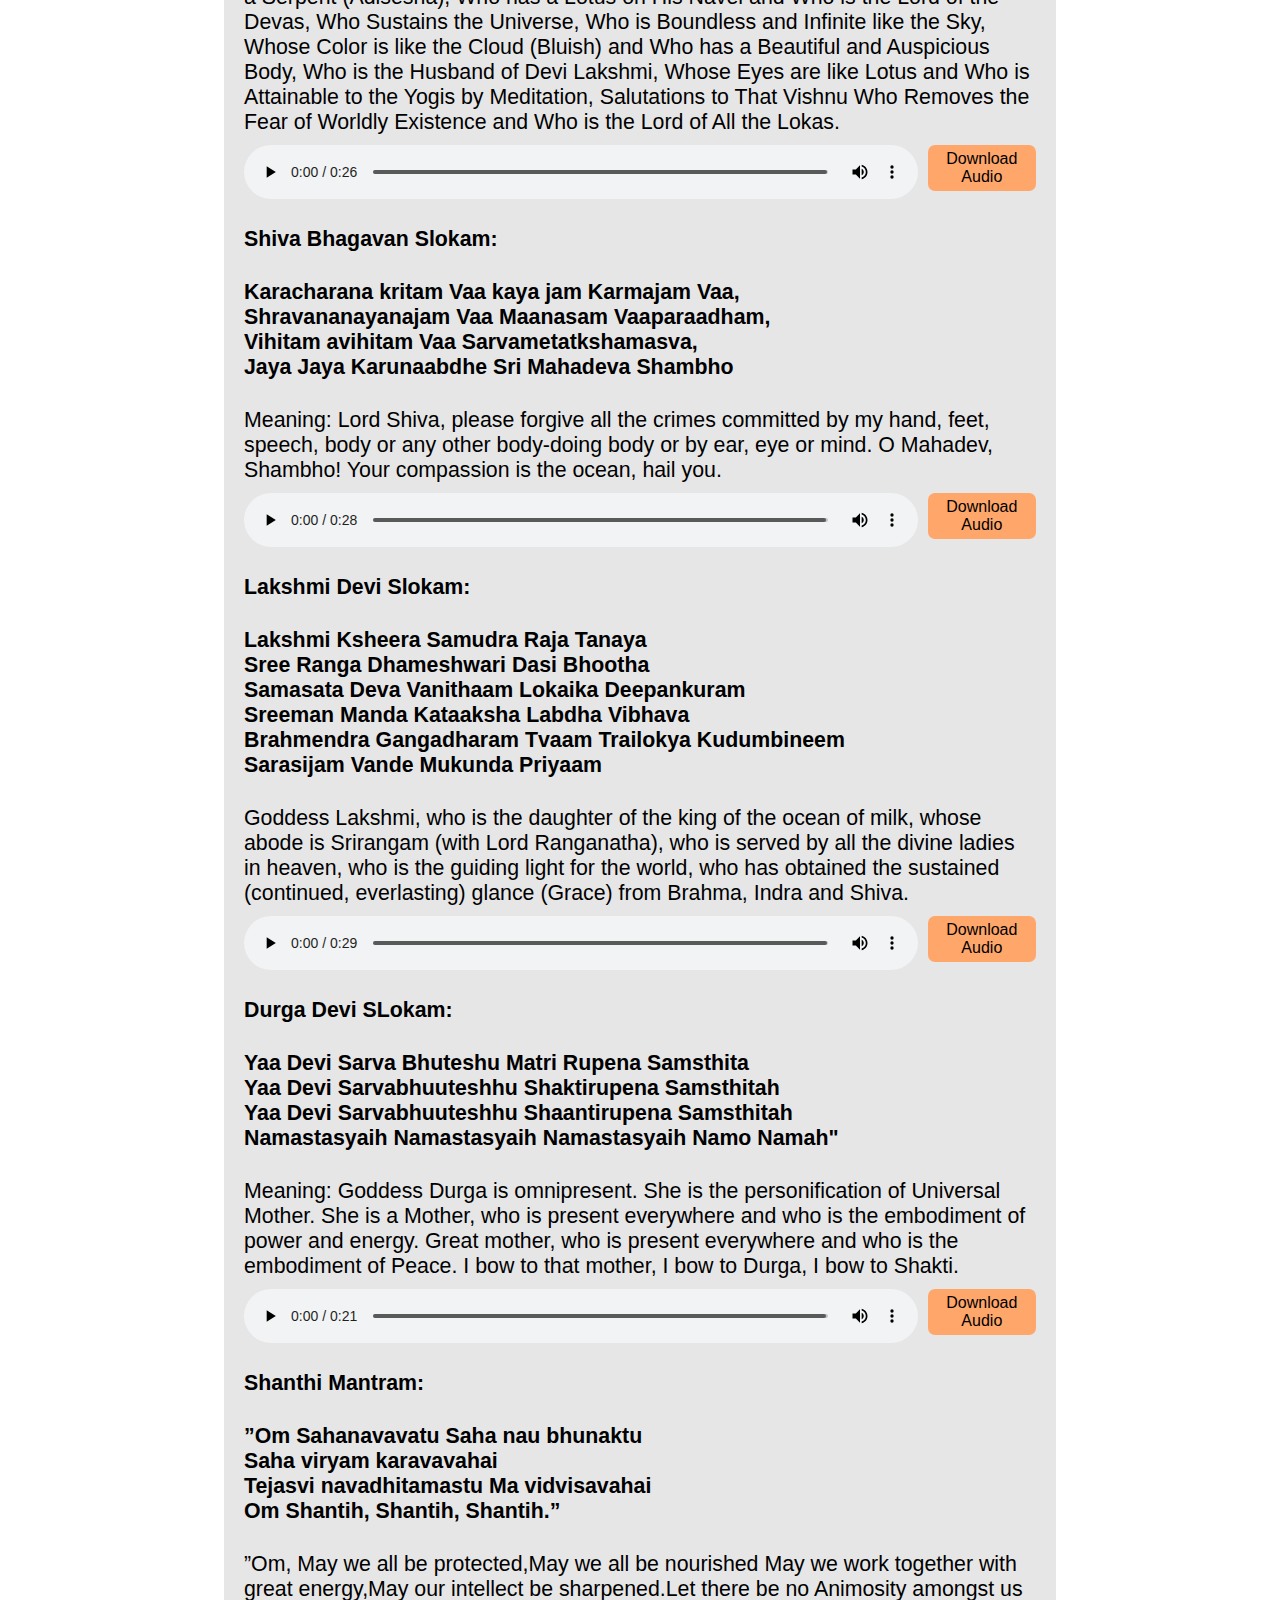
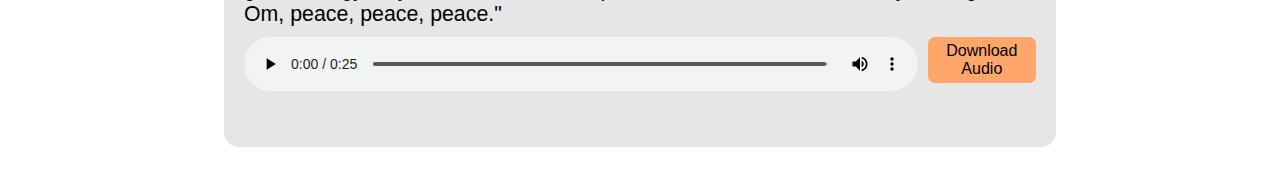
<file: library/pages/Main/index.html>
<!DOCTYPE html>
<html lang="en">
  <head>
    <meta charset="UTF-8" />
    <meta name="viewport" content="width=device-width, initial-scale=1.0" />
    <title>Sloka Library</title>
    <link rel="stylesheet" href="/library.css" />
    <link rel="stylesheet" href="/menu.css" />
    <script defer src="/library.js"></script>
    <link
      rel="stylesheet"
      href="https://fonts.googleapis.com/css2?family=Material+Symbols+Outlined:opsz,wght,FILL,GRAD@48,400,0,0"
    />
    <meta name="geo.region" content="US-TX" />
    <meta name="geo.placename" content="Prosper" />
    <meta name="ROBOTS" content="INDEX, FOLLOW" />

    <meta
      name="keywords"
      content="slokam, sloka, class, Pavithra, Shri Vihar, god, sloka class, slokam class, Shri Vihar slokam class, Pavithra Aravind, online, online sloka class, online slokam class, in-person, in-person slokam class, in person slokam class, in person, in person sloka class, in-person slokam class"
    />
    <meta
      name="description"
      content="Shri Vihar Sloka Class teaches slokas for kids of all ages."
    />
    <meta name="theme-color" content="#9b0303" />
    <base href="/" />
  </head>
  <body>
    <header>
      <div id="brand"></div>
      <div class="menu-container">
        <label id="search-label">
          <input
            type="text"
            id="search-bar"
            placeholder="Search..."
            list="slokas"
            onkeypress="if (event.key === 'Enter') {
                      searchSlokas(this.value);
                    }"
        /></label>

        <datalist id="slokas">
          <option value="Beginning and Ending Slokams" />
          <option value="Nitya Parayana Slokams" />
          <option value="Small Slokas" />
          <option value="Krishna Ashtakam" />
          <option value="Mahalakshmi Ashtakam" />
          <option value="Lingashtakam" />
          <option value="Dhukka Nivarana Ashtakam" />
          <option value="Ranganatha Ashtakam" />
          <option value="Achutha Ashtakam" />
          <option value="Madhurashtakam" />
          <option value="Totakashtakam" />
          <option value="Bala Mukunda Ashtakam" />
          <option value="Vaidyanatha Ashtakam" />
          <option value="Ganesha Pancharatnam" />
          <option value="Sri Subrahmanya Pancharathnam" />
          <option value="Shiva Panchakshara Stotram" />
          <option value="Ashtalakshmi Stotram" />
          <option value="Sri Navagraha Stotram" />
          <option value="Mahisasura Mardini Stotram" />
          <option value="Sri Venkateswara Stotram" />
          <option value="Hanuman Chalisa" />
          <option value="Abirami Ammai Pathigam" />
          <option value="Yaa Devi Sarva Bhuteshu" />
          <option value="Sri Ramar Slokams" />
          <option value="Nama Ramayanam" />
          <option value="Ramachandra Mangalam" />
          <option value="Thirupavai" />
        </datalist>
        <nav>
          <ul>
            <li class="menu-only"><a style="color: black" href="/">Home</a></li>
            <b class="bold-selected-item">
              <li class="menu-only">
                <a style="color: black" href="/library">Sloka Library</a>
              </li>
            </b>
            <li class="menu-only">
              <a style="color: black" href="/#about">About</a>
            </li>
            <li class="menu-only">
              <a style="color: black" href="/#classes">Classes</a>
            </li>
            <li class="menu-only">
              <a style="color: black" href="/#contact">Contact us</a>
            </li>
            <li class="menu-only">
              <button class="register" onclick="register()">
                <b>Register</b>
              </button>
            </li>
          </ul>
        </nav>

        <div id="menu-icon" onclick="toggleMobileMenu(this)">
          <div style="background: black" class="bar1"></div>
          <div style="background: black" class="bar2"></div>
          <div style="background: black" class="bar3"></div>

          <ul class="mobile-menu">
            <li class="menu-only"><a style="color: black" href="/">Home</a></li>
            <b>
              <li class="menu-only">
                <a style="color: black" href="/library">Sloka Library</a>
              </li>
            </b>
            <li class="menu-only">
              <a style="color: black" href="/#about">About</a>
            </li>
            <li class="menu-only">
              <a style="color: black" href="/#classes">Classes</a>
            </li>
            <li class="menu-only">
              <a style="color: black" href="/#contact">Contact us</a>
            </li>
            <li class="menu-only">
              <button class="register" onclick="register()">
                <b>Register</b>
              </button>
            </li>
          </ul>
        </div>
      </div>
    </header>
    <div class="back-banner">
      <svg
        xmlns="http://www.w3.org/2000/svg"
        height="48px"
        viewBox="0 -960 960 960"
        width="48px"
        fill="#6e2126"
      >
        <path
          stroke="#6e2126"
          stroke-width="60"
          d="m313-435 232 233-64 63-342-342 341-341 65 64-232 232h509v91H313Z"
        ></path></svg
      >Back
    </div>
    <dialog id="video-dialog">
      <div class="title-container">
        <p class="video-title">Video Player</p>
        <button class="close-button" onclick="closeVideo()">
          <svg
            xmlns="http://www.w3.org/2000/svg"
            height="24px"
            viewBox="0 -960 960 960"
            width="24px"
            fill="#000000"
          >
            <path
              d="m256-200-56-56 224-224-224-224 56-56 224 224 224-224 56 56-224 224 224 224-56 56-224-224-224 224Z"
            />
          </svg>
        </button>
      </div>
      <div class="video-container">
        <iframe
          id="video-iframe"
          width="560"
          height="315"
          src=""
          title="YouTube video player"
          frameborder="0"
          allow="accelerometer; autoplay; clipboard-write; encrypted-media; gyroscope; picture-in-picture; web-share"
          referrerpolicy="strict-origin-when-cross-origin"
          allowfullscreen
        >
          Loading...
        </iframe>
      </div>
    </dialog>
    <div id="beginning-ending">
      <br />
      <br />
      <br />
      <div class="gray">
        <br />
        <div class="heading-container">
          <h2 class="big-h2">Beginning & Ending slokams</h2>
          <button
            class="printPDFbutton"
            onclick="print('beginning-ending.pdf')"
          >
            Print PDF<br /><span class="material-symbols-outlined">print</span>
          </button>
        </div>
        <br />

        <!--<button onclick="share()">Share</button>-->

        <b class="left-align">Pranava Mantra or Beja aksharam:<br /></b>
        <p class="left-align">Om (3 times)</p>
        <br />

        <b class="left-align">Vinayagar Slokams:<br /></b><br />
        <p class="left-align">
          1. Paalum Theli Thenum Pagum Paruppum<br />ivai Nalum Kalaund Unakku
          Naan tharuven - kolanchei<br />Thungak karimugathu thoomaniye<br />Nee
          Enakku Sanga thamizh moondrum tha.
        </p>
        <div class="audio-and-download">
          <br /><audio controls>
            <source src="beginning-ending/palumTheliThenum.m4a" />
          </audio>

          <a href="beginning-ending/palumTheliThenum.m4a" download
            >Download Audio
          </a>
        </div>

        <br />

        <p class="left-align">
          2. Mooshika-Vahana Modaka-Hasta<br />Chamara-Karna Vilambita-Sutra<br />Vamana-Rupa
          Maheswara-Putra<br />Vighna-Vinayaka Paada Namaste.
        </p>
        <div class="audio-and-download">
          <br /><audio controls>
            <source src="beginning-ending/Mooshika-Vahana.m4a" />
            Could not play audio
          </audio>

          <a href="beginning-ending/Mooshika-Vahana.m4a" download
            >Download Audio
          </a>
        </div>

        <br />

        <p class="left-align">
          3. Vakratunda Mahakaya Surya Koti Sama Prabha<br />Nirvighnam Kuru Me
          Deva Sarva Karyesu Sarvada.
        </p>
        <div class="audio-and-download">
          <br /><audio controls>
            <source src="beginning-ending/Vakratunda.m4a" />
          </audio>

          <a href="beginning-ending/Vakratunda.m4a" download>Download Audio </a>
        </div>

        <br />

        <p class="left-align">
          4. Agajanana Padmaarkam, Gajaananam Aharnisham<br />Anekadantham
          Bhaktaanaam, Ekadantam Upaasmahey
        </p>
        <div class="audio-and-download">
          <br /><audio controls>
            <source src="beginning-ending/Agajanana.m4a" />
          </audio>

          <a href="beginning-ending/Agajanana.m4a" download>Download Audio </a>
        </div>

        <br />
        <p class="left-align">
          5. Gajananam Bhuta Ganadhi Sevitam<br />
          Kapittha Jambu Palasara Bhaksitam |<br />
          Uma Sutam Shoka Vinasha Karanam<br />
          Namami Vignesvara Pada Pankajam ||
        </p>
        <br />
        <b class="left-align">Meaning:</b>
        <p class="left-align">
          1: (I Salute) Sri Gajananam ( Who is having an Elephant Face ), Who is
          Served by the Bhuta Ganas (Celestial Attendants or Followers) and
          Others<br />
          2: Who Eats the Core of Kapittha (Wood Apple) and Jambu (Rose Apple)
          Fruits<br />
          3: Who is the Son of Devi Uma (Devi Parvati) and the Cause of
          Destruction of Sorrows<br />
          4: I Prostrate at the Lotus-Feet of Vigneshwara ( the God Who Removes
          Obstacles ).
        </p>
        <div class="audio-and-download">
          <br /><audio controls>
            <source src="beginning-ending/gajananam.m4a" />
          </audio>

          <a href="beginning-ending/gajananam.m4a" download>Download Audio </a>
        </div>

        <br />

        <b class="left-align">Saraswati Devi Slokam:<br /></b><br />
        <p class="left-align">
          Saraswati Namastubhyam Varade Kaama-Roopini<br />Vidyarambham
          Karishyami Siddhir-Bhavatu Me Sada
        </p>
        <div class="audio-and-download">
          <br /><audio controls>
            <source src="beginning-ending/Saraswati-Namastubium.m4a" />
          </audio>

          <a href="beginning-ending/Saraswati-Namastubium.m4a" download
            >Download Audio
          </a>
        </div>

        <br />

        <b class="left-align">Maanikka Veena Sloka<br /></b><br />
        <p class="left-align">
          Manika veena mupanalayanthim<br />
          madalasam manjula vaag vilasaam||<br />
          mahendra neela dyuti komalaangi||<br />
          matanga kanyaam manasasmaraami||
        </p>
        <br />
        <b class="left-align">Meaning:</b>
        <p class="left-align">
          Salutations to Goddess Saraswati<br />
          Who plays the veena of precious gems,<br />
          Who is blessed with very sweet words<br />
          Who is adored with pretty blue gems<br />
          To whom we show our heartfelt pranams.
        </p>
        <div class="audio-and-download">
          <br /><audio controls>
            <source src="beginning-ending/maanikkaVeena.m4a" />
          </audio>

          <a href="beginning-ending/maanikkaVeena.m4a" download
            >Download Audio
          </a>
        </div>

        <br />

        <b class="left-align">Guru Mantram:<br /></b><br />
        <p class="left-align">
          GururBrahma GururVishnu GururDevo Maheshwara Ha<br />Guru Saakshaat
          ParaBrahma Tasmai Shri Gurave Namah.
        </p>
        <div class="audio-and-download">
          <br /><audio controls>
            <source src="beginning-ending/Guru-Brahma.m4a" />
          </audio>

          <a href="beginning-ending/Guru-Brahma.m4a" download
            >Download Audio
          </a>
        </div>

        <br />

        <b class="left-align">Shanthi Mantram: (Class ending Slokas)<br /></b
        ><br />
        <p class="left-align">Lokah Samastah Sukhino Bhavantu (3 times)</p>
        <div class="audio-and-download">
          <br /><audio controls>
            <source src="beginning-ending/Loka-Samastaa.m4a" />
          </audio>

          <a href="beginning-ending/Loka-Samastaa.m4a" download
            >Download Audio
          </a>
        </div>

        <br />

        <b class="left-align">Pavamana Mantram:<br /></b><br />
        <p class="left-align">
          Asatoma Sad-Gamaya Tamaso Maa Jyotir-Gamaya<br />Mrityor-Ma Amritam
          Gamaya Om Shaanti Shaanti Shaantih
        </p>
        <div class="audio-and-download">
          <br /><audio controls>
            <source src="beginning-ending/Asatoma.m4a" />
          </audio>

          <a class="download-audio" href="beginning-ending/Asatoma.m4a" download
            >Download Audio</a
          >
        </div>

        <br />

        <p class="left-align">
          ”Om Sahanavavatu Saha nau bhunaktu<br />
          Saha viryam karavavahaiTejasvi navadhitamastu<br />
          Ma vidvisavahai Om Shantih, Shantih, Shantih.
        </p>
        <div class="audio-and-download">
          <br /><audio controls>
            <source src="beginning-ending/Sahana-Vavatu.m4a" />
          </audio>

          <a
            class="download-audio"
            href="beginning-ending/Sahana-Vavatu.m4a"
            download
            >Download Audio</a
          >
          <br />
          <br />
        </div>
        <br />
      </div>
    </div>

    <div id="nitya-parayana">
      <br />
      <br />
      <br />
      <div class="gray">
        <br />

        <div class="heading-container">
          <h2 class="big-h2">Nitya Parayanam Slokams</h2>
          <button
            class="printPDFbutton"
            onclick="print('Nithya Parayanam slokam with meaning.pdf')"
          >
            Print PDF<br /><span class="material-symbols-outlined">print</span>
          </button>
        </div>

        <br />

        <b class="left-align">Karadarshana: </b>
        <p class="left-align">Chant this when you wake up in the morning</p>
        <br />
        <p class="left-align">
          Karagre vasate lakshmi<br />kara madhye saraswati<br />kara mule tu
          govindah<br />prabhaate kara darshanam
        </p>
        <div class="audio-and-download">
          <br /><audio controls>
            <source src="nitya-parayana/nitya-parayana1.m4a" />
          </audio>

          <a
            class="download-audio"
            href="nitya-parayana/nitya-parayana1.m4a"
            download
            >Download Audio</a
          >
        </div>

        <br />

        <b class="left-align">Bhooma Devi Slokam: </b>
        <p class="left-align">
          Chant this when you first step out of bed in the morning
        </p>
        <br />
        <p class="left-align">
          Samudravasane devi<br />parvata sthanmandale<br />Vishnupatni
          namastubhyam<br />padsparsham kshamaswa me
        </p>
        <div class="audio-and-download">
          <br /><audio controls>
            <source src="nitya-parayana/nitya-parayana2.m4a" />
          </audio>

          <a
            class="download-audio"
            href="nitya-parayana/nitya-parayana2.m4a"
            download
            >Download Audio</a
          >
        </div>

        <br />

        <b class="left-align">Sun God Slokam: </b>
        <p class="left-align">Chant this when you see sun in the morning</p>
        <br />
        <p class="left-align">
          Bhano bhaskara Marthanda<br />Chanda rasmai divakara<br />Ayur arogyam
          aishwaryam<br />Vidhyamscha dehi mae sada
        </p>
        <div class="audio-and-download">
          <br /><audio controls>
            <source src="nitya-parayana/nitya-parayana3.m4a" />
          </audio>

          <a
            class="download-audio"
            href="nitya-parayana/nitya-parayana3.m4a"
            download
            >Download Audio</a
          >
        </div>

        <br />

        <b class="left-align">Snanam(bath) slokam: </b>
        <p class="left-align">Chant this when you take a bath</p>
        <br />
        <p class="left-align">
          Gange cha yamune chaiva<br />godavari saraswathi<br />narmade sindhu
          kaveri<br />jalesmin sannidhim kuru
        </p>
        <div class="audio-and-download">
          <br /><audio controls>
            <source src="nitya-parayana/nitya-parayana4.m4a" />
          </audio>

          <a
            class="download-audio"
            href="nitya-parayana/nitya-parayana4.m4a"
            download
            >Download Audio</a
          >
        </div>

        <br />

        <b class="left-align">Hayagreevar Slokam: </b>
        <p class="left-align">Chant this after you take bath</p>
        <br />
        <p class="left-align">
          Gyaananandamayam devam<br />Nirmala spadikakruthim<br />adaram sarva
          vidyanaam<br />Hyagreevam upasmahe
        </p>
        <div class="audio-and-download">
          <br /><audio controls>
            <source src="nitya-parayana/nitya-parayana5.m4a" />
          </audio>

          <a
            class="download-audio"
            href="nitya-parayana/nitya-parayana5.m4a"
            download
            >Download Audio</a
          >
        </div>

        <br />

        <b class="left-align">Annapurne Slokam: </b>
        <p class="left-align">Chant this before you eat food.</p>
        <br />
        <p class="left-align">
          Annapoorne Sada poorne<br />Shankara Pranavallabhe<br />Gyana Vairagya
          Sidyartham<br />Bhikshaam Dehi cha Parvati
        </p>
        <div class="audio-and-download">
          <br /><audio controls>
            <source src="nitya-parayana/nitya-parayana6.m4a" />
          </audio>

          <a
            class="download-audio"
            href="nitya-parayana/nitya-parayana6.m4a"
            download
            >Download Audio</a
          >
        </div>

        <br />

        <b class="left-align">Deepam Slokam: </b>
        <p class="left-align">
          Chant this when lighting the lamp to the deity of your choice
        </p>
        <br />
        <p class="left-align">
          Shubham karoti kalyaanam<br />aarogyam dhana sampadaa<br />shatru
          buddhir vinaashaaya<br />dipa jyotir namostute
        </p>
        <div class="audio-and-download">
          <br /><audio controls>
            <source src="nitya-parayana/nitya-parayana7.m4a" />
          </audio>

          <a
            class="download-audio"
            href="nitya-parayana/nitya-parayana7.m4a"
            download
            >Download Audio</a
          >
        </div>

        <br />

        <b class="left-align">Night Slokam: </b>
        <p class="left-align">Chant this before going to sleep</p>
        <br />
        <p class="left-align">
          Raamaskandham hanumantam<br />vainateyam vrkodaram<br />shayane yah
          smarennityam<br />duh swapnam tasya nashyati
        </p>
        <div class="audio-and-download">
          <br /><audio controls>
            <source src="nitya-parayana/nitya-parayana8.m4a" />
          </audio>

          <a
            class="download-audio"
            href="nitya-parayana/nitya-parayana8.m4a"
            download
            >Download Audio</a
          >
          <br />
        </div>
        <br />
      </div>
    </div>
    <div id="small-slokas">
      <br />
      <br />
      <br />
      <div class="gray">
        <br />

        <div class="heading-container">
          <h2 class="big-h2">Small Slokas</h2>
          <button
            class="printPDFbutton"
            onclick="print('SmallSlokasCombined.pdf')"
          >
            Print PDF<br /><span class="material-symbols-outlined">print</span>
          </button>
        </div>

        <br />

        <b class="left-align">Vinayakar Slokam: </b><br />
        <b class="left-align"
          >Ayindhu Karathanai Aanai Mugathanai<br />
          Inthin Illam Pirai Polum Eyitranai<br />
          Nandhi Magan Thanai Gnanak Kozhunthinai<br />
          Pundhiyil Vaithadi Potrukindraeney!! </b
        ><br />
        <p class="left-align">
          Meaning: The Lord Ganesha who has five hands (four hands and one trunk
          which is also considered as a hand here) and an elephant face just
          like a growing young moon, He is Lord Shiva's son, the tender budding
          person who is full of wisdom The Lord Ganesha is placed eternally
          within our hearts and we worship him for ever!!
        </p>
        <div class="audio-and-download">
          <br /><audio controls>
            <source src="small-slokas/Ayindhu.m4a" />
          </audio>

          <a href="small-slokas/Ayindhu.m4a" download>Download Audio </a>
        </div>

        <br /><br />

        <b class="left-align">Saraswathi Devi Slokam: </b><br />
        <b class="left-align"
          >Saraswati Mahabhage Vidye Kamalalochane<br />
          Vishwaroope Vishaalaakshi Vidyam dehi namosthute </b
        ><br />
        <p class="left-align">
          Meaning : Salutation to the Goddess for bestowing upon me the best of
          knowledge and the ease of learning.
        </p>
        <br />
        <p class="left-align">
          Benefit : Chanting this mantra with devotion on a regular basis can
          help get the desired knowledge to the fullest. Those who have
          difficulties with their learning can resort to this mantra as the
          ultimate solace.
        </p>
        <div class="audio-and-download">
          <br /><audio controls>
            <source src="small-slokas/SaraswatiMahabhage.m4a" />
          </audio>

          <a href="small-slokas/SaraswatiMahabhage.m4a" download
            >Download Audio
          </a>
        </div>

        <br /><br />

        <b class="left-align">Krishnar Slokam: </b><br />
        <b class="left-align"
          >Krishnaya Vasudevaya<br />
          Devaki Nanda Nayacha|<br />
          Nandagopa Kumaraya<br />
          Govindaya Namo Namaha|| </b
        ><br />
        <p class="left-align">
          Meaning: Salutations to Sri Krishna Who is the Son and the Joy of
          Father Vasudeva and Mother Devaki, Who is the Boy of Cowherd Nanda and
          Who is Himself the Lord Govinda.
        </p>
        <br />

        <div class="audio-and-download">
          <br /><audio controls>
            <source src="small-slokas/krishnarslokam.m4a" />
          </audio>

          <a href="small-slokas/krishnarslokam.m4a" download>Download Audio </a>
        </div>

        <br /><br />

        <b class="left-align">Sri Ranganathar Sloka: </b><br />
        <b class="left-align"
          >Saptha prakara madhye sarasija mukloth bhasamane vimane,<br />
          Kaveri Madhya dese phanipathi sayane, sesha paryanga bhage,<br />
          Nidhra mudhrabhi ramam katinikatasira parswa vinyastha hastham,<br />
          Padmadhathree karabhyam parichithacharanam rangarajam Bhajeham.<br /> </b
        ><br />
        <p class="left-align">
          This Mangala sloka is written by Sri Parashara Bhatta , a great
          Saint.<br /><br />
          I salute that Lord of Ranga, Who sleeps in the yogic pose, On the bed
          of Adhisesha, Below the tall dome**, Which resembles a lotus bud , And
          is surrounded by seven ramparts, And which is in between two Kaveri
          rivers, With his right hand near his crown, And his lotus like
          merciful left hand, Pointing towards his feet which takes care of us
          all.
        </p>
        <div class="audio-and-download">
          <br /><audio controls>
            <source src="small-slokas/RanganatharSlokam.m4a" />
          </audio>

          <a href="small-slokas/RanganatharSlokam.m4a" download
            >Download Audio
          </a>
        </div>

        <br />

        <b class="left-align">Sri Murugan Sloka: </b><br />
        <b class="left-align"
          >Shadananam, chandana lepithangam,<br />
          Mahorasam, divya mayoora vahanam,<br />
          Rudrasya soonum, sura loka nadam,<br />
          Brahmanya devam, saranam prapadye</b
        ><br />
        <p class="left-align">
          I seek refuge with the god, who is Brahman, Who has six faces, Who
          applies sandal paste all over his body. Who is the great essence, Who
          rides on a peacock, Who is the son of Lord Shiva, and who is the lord
          of heaven.
        </p>
        <div class="audio-and-download">
          <br /><audio controls>
            <source src="small-slokas/MurugarSlokam.m4a" />
          </audio>

          <a href="small-slokas/MurugarSlokam.m4a" download>Download Audio </a>
        </div>

        <br />

        <b class="left-align">Jai Hanuman Sloka: </b><br />
        <b class="left-align"
          >Asadhya sadhaka swamin,<br />
          Asadhyam tava kim vada<br />
          Rama dhoota daya sindho,<br />
          Madh karyam sadhaya prabho </b
        ><br />
        <p class="left-align">
          He, who could achieve that which is impossible, who could do even the
          most difficult thingsSwamin! Hey Swami- Please tell me: Is there
          anything that you cannot do? You are the ambassador of Lord Rama, you
          are the ocean of compassion; Prabho (Prabhu in Sanskrit has the
          meaning - One who can do, undo and do in another way) please help me
          in discharging my duties and responsibilities.
        </p>
        <div class="audio-and-download">
          <br /><audio controls>
            <source src="small-slokas/HanumanSlokam.m4a" />
          </audio>

          <a href="small-slokas/HanumanSlokam.m4a" download>Download Audio </a>
        </div>

        <br />

        <b class="left-align">Devi Sloka: </b><br />
        <b class="left-align"
          >‘Sarva Mangala Mangalye Shive! Sarvartha Sadhike<br />
          Sharanye Tryambake Devi! Narayani! NamostuTe!’ </b
        ><br />
        <p class="left-align">
          Goddess Parvathi is the Goddess of power, divine strength, devotion
          and love. Being the divine consort of Lord Shiva, she represents
          virtue, asceticism, skill, fertility, power and marital felicity,
          according to the Hindu mythology.<br />
        </p>
        <div class="audio-and-download">
          <br /><audio controls>
            <source src="small-slokas/DeviSlokam.m4a" />
          </audio>

          <a href="small-slokas/DeviSlokam.m4a" download>Download Audio </a>
        </div>

        <br />

        <b class="left-align">Sudarshana Slokam: </b><br />
        <b class="left-align"
          >Sudarshana Mahajwala<br />
          Koti Surya Samaprabha<br />
          Aanandha May Deva<br />
          Vishnur Margam Pradarshaya </b
        ><br />
        <p class="left-align">
          Sudarshana of great luster who is the lord of the universe, Oh shining
          one who has luster more than one crore suns,please show me the path to
          reach vaikuntam.
        </p>
        <div class="audio-and-download">
          <br /><audio controls>
            <source src="small-slokas/SudarshanaSlokam.m4a" />
          </audio>

          <a href="small-slokas/SudarshanaSlokam.m4a" download
            >Download Audio
          </a>
        </div>

        <br />

        <b class="left-align">Vinayakar Slokam: </b><br />
        <b class="left-align"
          >Agajanana Padmaarkam, Gajaananam Aharnisham<br />
          Anekadantham Bhaktaanaam, Ekadantam Upaasmahey </b
        ><br />
        <p class="left-align">
          Meaning:Lord Ganesha, the elephant face is like the sun to the lotus.
          The single tusked Ganesha is the giver of boons. I salute the great
          lord to grant us a boon
        </p>
        <div class="audio-and-download">
          <br /><audio controls>
            <source src="small-slokas/Agajanana.m4a" />
          </audio>

          <a href="small-slokas/Agajanana.m4a" download>Download Audio </a>
        </div>

        <br />
        <b class="left-align">Saraswati Devi Slokam: </b><br />
        <b class="left-align"
          >Ya Kundendu Tusharahara Dhavala Ya Shubhra Vastravruta<br />
          Ya Veena Varadanda Manditakara Ya Shweta Padmasana<br />
          Ya Brahmachyut Shankara Prabhritibihi Devai Sada Vandita<br />
          Sa Mam Pattu Saraswati Bhagwati Nihshesh Jadyapaha || </b
        ><br />
        <p class="left-align">
          Meaning: Salutations to Mother Saraswati who is so pure and white like
          that of jasmine, moon and a garland of pearls; she is the one who is
          adorned with sparkling white garments. Whose hands are adorned with
          the Veena and boon giving staff; who is seated on a pure white lotus.
          Who is always worshiped by Brahma (the creator), Achyuta (Vishnu or
          the protector), Shankara (Shiva or the destroyer) and all the devas
          (gods). O Mother Saraswati, the divine one, protects me and dispel my
          ignorance.
        </p>
        <div class="audio-and-download">
          <br /><audio controls>
            <source src="small-slokas/SaraswathiDeviSlokam.m4a" />
          </audio>

          <a href="small-slokas/SaraswathiDeviSlokam.m4a" download
            >Download Audio
          </a>
        </div>

        <br />

        <b class="left-align"
          >Tvameva mātā ca pitā tvameva<br />
          Tvameva bandhuśca sakhā tvameva<br />
          Tvameva vidyā draviṇaṃ tvameva<br />
          Tvameva sarvaṃ mama devadeva. </b
        ><br />
        <p class="left-align">
          Meaning:You are the mother, you are the father, you are the relative,
          you are the friend, you are education, you are wealth, you are
          everything for me, O God please bless me.
        </p>
        <div class="audio-and-download">
          <br /><audio controls>
            <source src="small-slokas/Tvameva.m4a" />
          </audio>

          <a href="small-slokas/Tvameva.m4a" download>Download Audio </a>
        </div>

        <br />
        <b class="left-align">Vishnu SLokam: </b><br />
        <b class="left-align"
          >Shaanta-Aakaaram Bhujaga-Shayanam Padma-Naabham Sura-Iisham
          <br />
          Vishva-Aadhaaram Gagana-Sadrsham Megha-Varna Shubha-Anggam|
          <br />
          Lakssmii-Kaantam Kamala-Nayanam Yogibhir-Dhyaana-Gamyam <br />
          Vande Vissnnum Bhava-Bhaya-Haram Sarva-Loka-Eka-Naatham || </b
        ><br />
        <p class="left-align">
          Meaning: Salutations to Sri Vishnu, Who has a Serene Appearance, Who
          Rests on a Serpent (Adisesha), Who has a Lotus on His Navel and Who is
          the Lord of the Devas, Who Sustains the Universe, Who is Boundless and
          Infinite like the Sky, Whose Color is like the Cloud (Bluish) and Who
          has a Beautiful and Auspicious Body, Who is the Husband of Devi
          Lakshmi, Whose Eyes are like Lotus and Who is Attainable to the Yogis
          by Meditation, Salutations to That Vishnu Who Removes the Fear of
          Worldly Existence and Who is the Lord of All the Lokas.
        </p>
        <div class="audio-and-download">
          <br /><audio controls>
            <source src="small-slokas/VishnuSlokam.m4a" />
          </audio>

          <a href="small-slokas/VishnuSlokam.m4a" download>Download Audio </a>
        </div>

        <br />
        <b class="left-align">Shiva Bhagavan Slokam: </b><br />
        <b class="left-align"
          >Karacharana kritam Vaa kaya jam Karmajam Vaa,<br />
          Shravananayanajam Vaa Maanasam Vaaparaadham,<br />
          Vihitam avihitam Vaa Sarvametatkshamasva,<br />
          Jaya Jaya Karunaabdhe Sri Mahadeva Shambho </b
        ><br />
        <p class="left-align">
          Meaning: Lord Shiva, please forgive all the crimes committed by my
          hand, feet, speech, body or any other body-doing body or by ear, eye
          or mind. O Mahadev, Shambho! Your compassion is the ocean, hail you.
        </p>
        <div class="audio-and-download">
          <br /><audio controls>
            <source src="small-slokas/ShivaBhagavanSlokam.m4a" />
          </audio>

          <a href="small-slokas/ShivaBhagavanSlokam.m4a" download
            >Download Audio
          </a>
        </div>

        <br />
        <b class="left-align">Lakshmi Devi Slokam: </b><br />
        <b class="left-align"
          >Lakshmi Ksheera Samudra Raja Tanaya<br />
          Sree Ranga Dhameshwari Dasi Bhootha<br />
          Samasata Deva Vanithaam Lokaika Deepankuram<br />
          Sreeman Manda Kataaksha Labdha Vibhava<br />
          Brahmendra Gangadharam Tvaam Trailokya Kudumbineem<br />
          Sarasijam Vande Mukunda Priyaam </b
        ><br />
        <p class="left-align">
          Goddess Lakshmi, who is the daughter of the king of the ocean of milk,
          whose abode is Srirangam (with Lord Ranganatha), who is served by all
          the divine ladies in heaven, who is the guiding light for the world,
          who has obtained the sustained (continued, everlasting) glance (Grace)
          from Brahma, Indra and Shiva.
        </p>
        <div class="audio-and-download">
          <br /><audio controls>
            <source src="small-slokas/LakshmiDeviSlokam.m4a" />
          </audio>

          <a href="small-slokas/LakshmiDeviSlokam.m4a" download
            >Download Audio
          </a>
        </div>

        <br />
        <b class="left-align">Durga Devi SLokam: </b><br />
        <b class="left-align"
          >Yaa Devi Sarva Bhuteshu Matri Rupena Samsthita<br />
          Yaa Devi Sarvabhuuteshhu Shaktirupena Samsthitah<br />
          Yaa Devi Sarvabhuuteshhu Shaantirupena Samsthitah<br />
          Namastasyaih Namastasyaih Namastasyaih Namo Namah" </b
        ><br />
        <p class="left-align">
          Meaning: Goddess Durga is omnipresent. She is the personification of
          Universal Mother. She is a Mother, who is present everywhere and who
          is the embodiment of power and energy. Great mother, who is present
          everywhere and who is the embodiment of Peace. I bow to that mother, I
          bow to Durga, I bow to Shakti.
        </p>
        <div class="audio-and-download">
          <br /><audio controls>
            <source src="small-slokas/DurgaDeviSlokam.m4a" />
          </audio>

          <a href="small-slokas/DurgaDeviSlokam.m4a" download
            >Download Audio
          </a>
        </div>

        <br />
        <b class="left-align">Shanthi Mantram: </b><br />
        <b class="left-align"
          >”Om Sahanavavatu Saha nau bhunaktu<br />
          Saha viryam karavavahai<br />
          Tejasvi navadhitamastu Ma vidvisavahai<br />
          Om Shantih, Shantih, Shantih.” </b
        ><br />
        <p class="left-align">
          ”Om, May we all be protected,May we all be nourished May we work
          together with great energy,May our intellect be sharpened.Let there be
          no Animosity amongst us Om, peace, peace, peace."
        </p>
        <div class="audio-and-download">
          <br /><audio controls>
            <source src="small-slokas/ShanthiMantram.m4a" />
          </audio>

          <a href="small-slokas/ShanthiMantram.m4a" download>Download Audio </a>
        </div>

        <br />
        <br />
      </div>
      <br />
    </div>

    <br />
  </body>
</html>
</file>
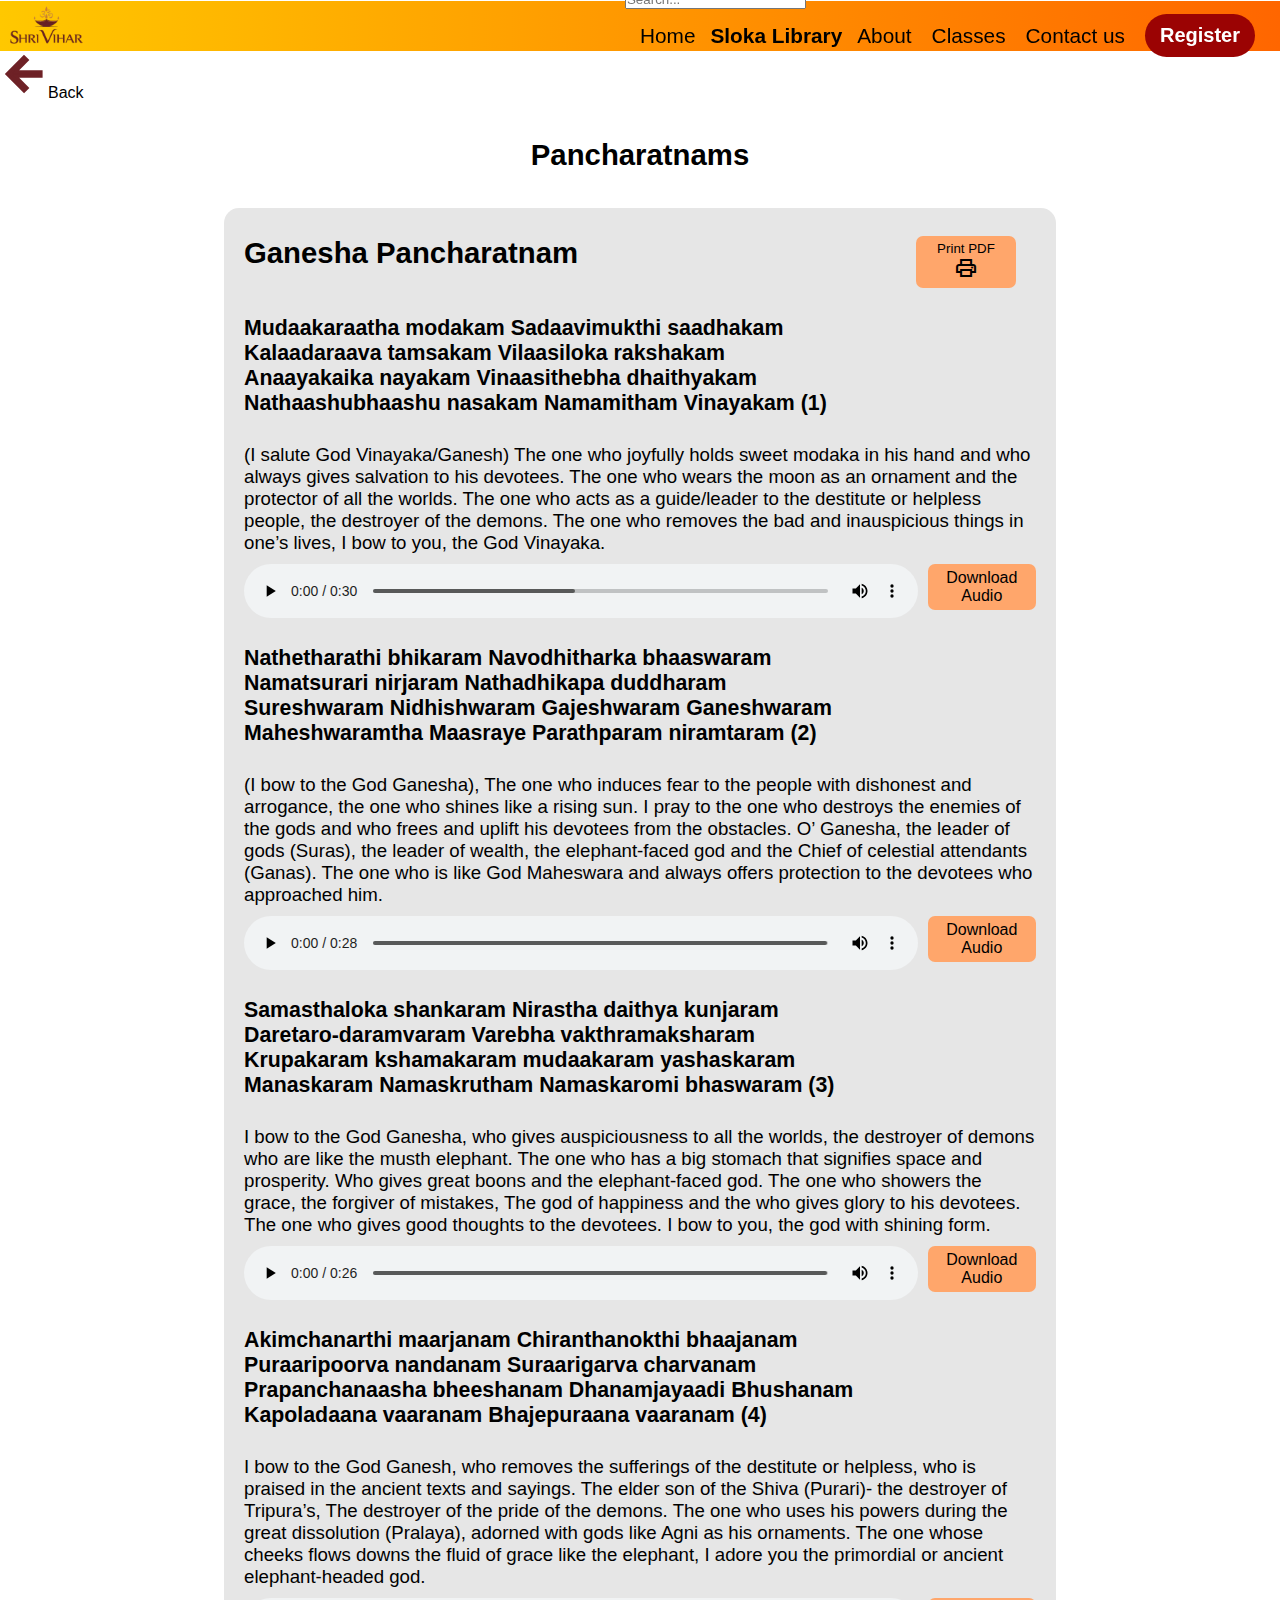
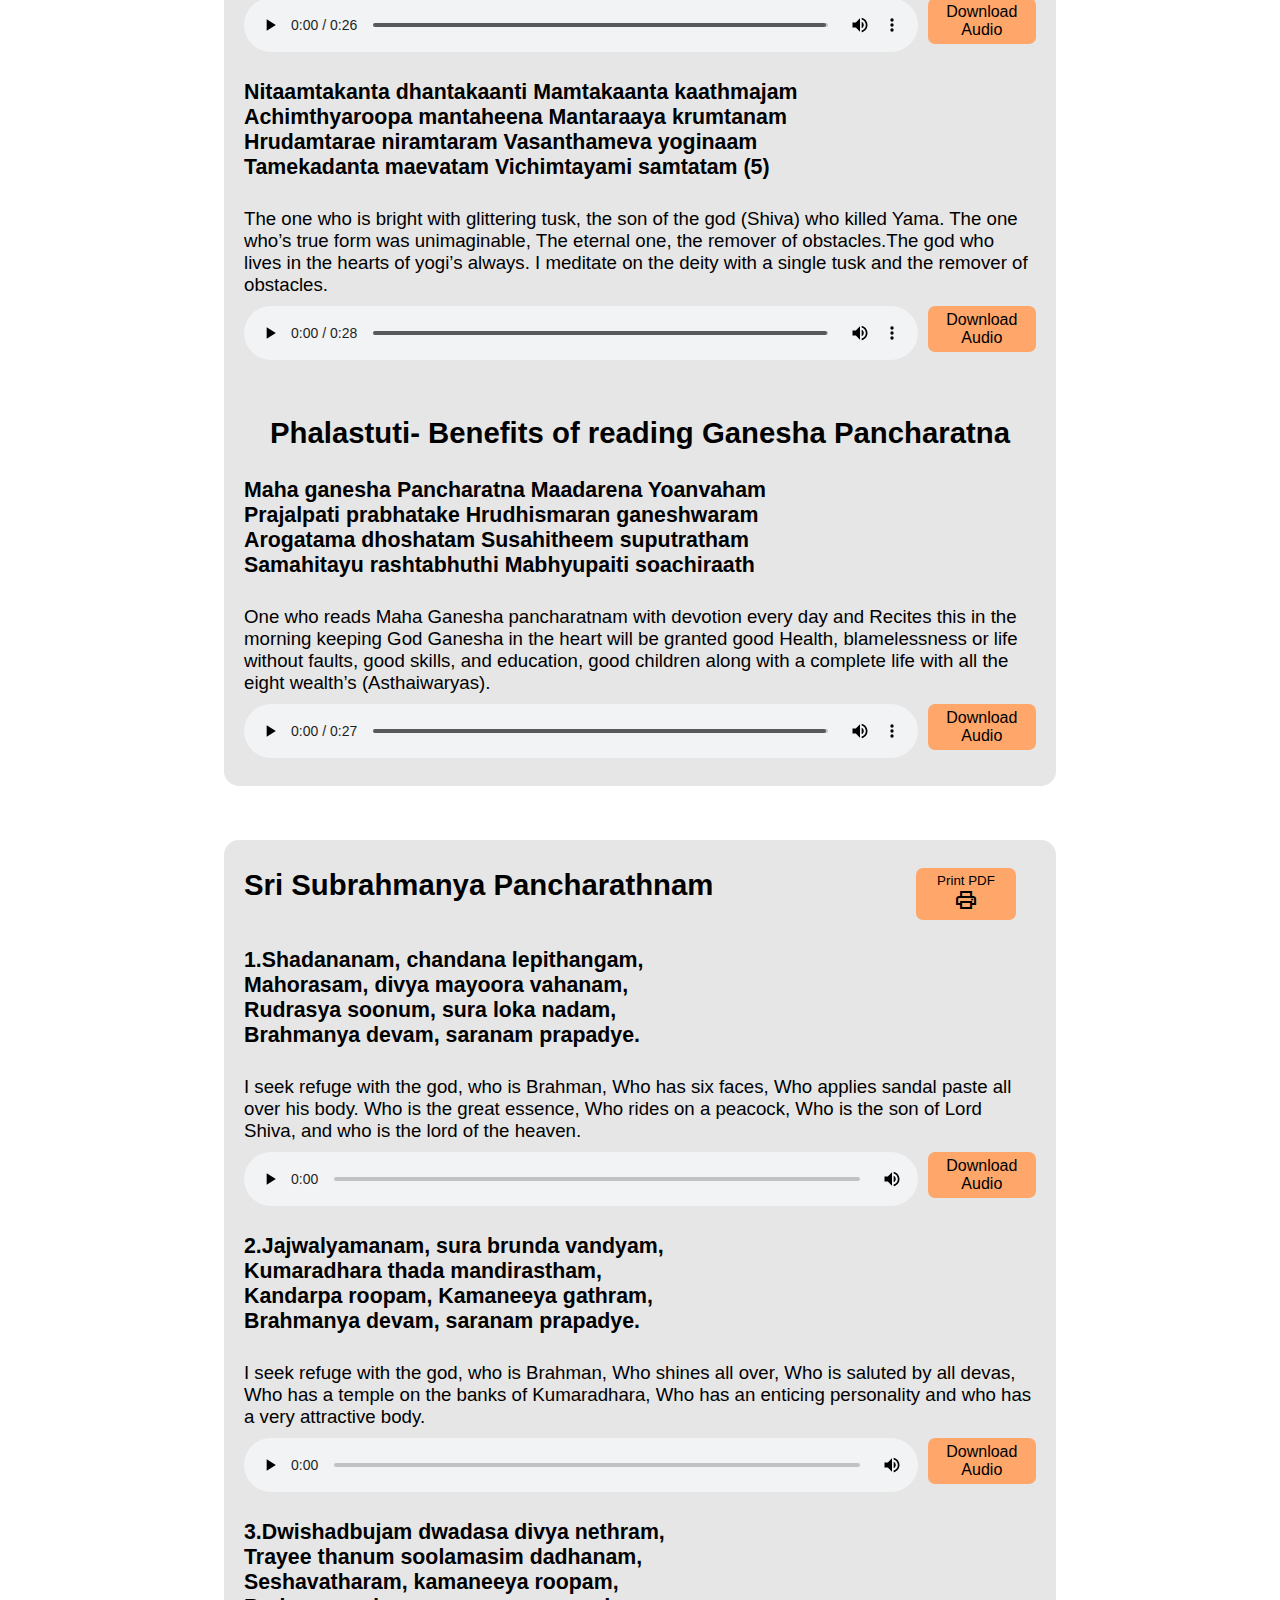
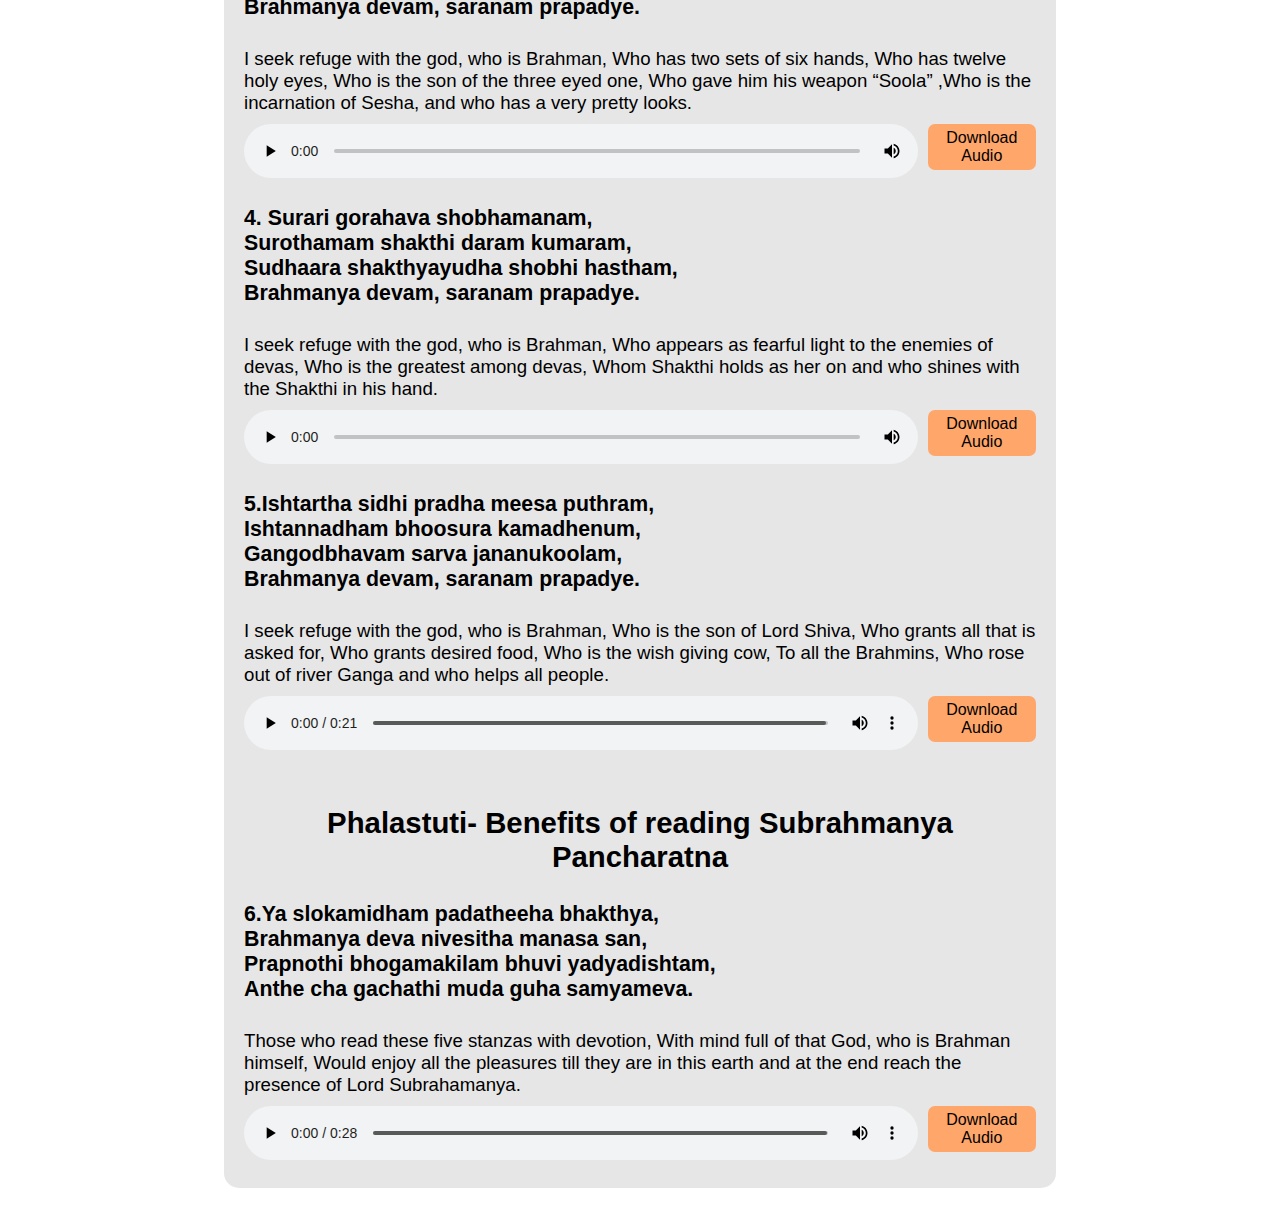
<file: library/pages/Pancharatnams/index.html>
<!DOCTYPE html>
<html lang="en">
  <head>
    <meta charset="UTF-8" />
    <meta name="viewport" content="width=device-width, initial-scale=1.0" />
    <title>Sloka Library</title>
    <link rel="stylesheet" href="/library.css" />
    <link rel="stylesheet" href="/menu.css" />
    <script defer src="/library.js"></script>
    <link
      rel="stylesheet"
      href="https://fonts.googleapis.com/css2?family=Material+Symbols+Outlined:opsz,wght,FILL,GRAD@48,400,0,0"
    />
    <meta name="geo.region" content="US-TX" />
    <meta name="geo.placename" content="Prosper" />
    <meta name="ROBOTS" content="INDEX, FOLLOW" />

    <meta
      name="keywords"
      content="slokam, sloka, class, Pavithra, Shri Vihar, god, sloka class, slokam class, Shri Vihar slokam class, Pavithra Aravind, online, online sloka class, online slokam class, in-person, in-person slokam class, in person slokam class, in person, in person sloka class, in-person slokam class"
    />
    <meta
      name="description"
      content="Shri Vihar Sloka Class teaches slokas for kids of all ages."
    />
    <meta name="theme-color" content="#9b0303" />
    <base href="/" />
  </head>
  <body>
    <header>
      <div id="brand"></div>
      <div class="menu-container">
        <label id="search-label">
          <input
            type="text"
            id="search-bar"
            placeholder="Search..."
            list="slokas"
            onkeypress="if (event.key === 'Enter') {
                  searchSlokas(this.value);
                }"
        /></label>

        <datalist id="slokas">
          <option value="Beginning and Ending Slokams" />
          <option value="Nitya Parayana Slokams" />
          <option value="Small Slokas" />
          <option value="Krishna Ashtakam" />
          <option value="Mahalakshmi Ashtakam" />
          <option value="Lingashtakam" />
          <option value="Dhukka Nivarana Ashtakam" />
          <option value="Ranganatha Ashtakam" />
          <option value="Achutha Ashtakam" />
          <option value="Madhurashtakam" />
          <option value="Totakashtakam" />
          <option value="Bala Mukunda Ashtakam" />
          <option value="Vaidyanatha Ashtakam" />
          <option value="Ganesha Pancharatnam" />
          <option value="Sri Subrahmanya Pancharathnam" />
          <option value="Shiva Panchakshara Stotram" />
          <option value="Ashtalakshmi Stotram" />
          <option value="Sri Navagraha Stotram" />
          <option value="Mahisasura Mardini Stotram" />
          <option value="Sri Venkateswara Stotram" />
          <option value="Hanuman Chalisa" />
          <option value="Abirami Ammai Pathigam" />
          <option value="Yaa Devi Sarva Bhuteshu" />
          <option value="Sri Ramar Slokams" />
          <option value="Nama Ramayanam" />
          <option value="Ramachandra Mangalam" />
          <option value="Thirupavai" />
        </datalist>
        <nav>
          <ul>
            <li class="menu-only"><a style="color: black" href="/">Home</a></li>
            <b class="bold-selected-item">
              <li class="menu-only">
                <a style="color: black" href="/library">Sloka Library</a>
              </li>
            </b>
            <li class="menu-only">
              <a style="color: black" href="/#about">About</a>
            </li>
            <li class="menu-only">
              <a style="color: black" href="/#classes">Classes</a>
            </li>
            <li class="menu-only">
              <a style="color: black" href="/#contact">Contact us</a>
            </li>
            <li class="menu-only">
              <button class="register" onclick="register()">
                <b>Register</b>
              </button>
            </li>
          </ul>
        </nav>

        <div id="menu-icon" onclick="toggleMobileMenu(this)">
          <div style="background: black" class="bar1"></div>
          <div style="background: black" class="bar2"></div>
          <div style="background: black" class="bar3"></div>

          <ul class="mobile-menu">
            <li class="menu-only"><a style="color: black" href="/">Home</a></li>
            <b>
              <li class="menu-only">
                <a style="color: black" href="/library">Sloka Library</a>
              </li>
            </b>
            <li class="menu-only">
              <a style="color: black" href="/#about">About</a>
            </li>
            <li class="menu-only">
              <a style="color: black" href="/#classes">Classes</a>
            </li>
            <li class="menu-only">
              <a style="color: black" href="/#contact">Contact us</a>
            </li>
            <li class="menu-only">
              <button class="register" onclick="register()">
                <b>Register</b>
              </button>
            </li>
          </ul>
        </div>
      </div>
    </header>
    <div class="back-banner">
      <svg
        xmlns="http://www.w3.org/2000/svg"
        height="48px"
        viewBox="0 -960 960 960"
        width="48px"
        fill="#6e2126"
      >
        <path
          stroke="#6e2126"
          stroke-width="60"
          d="m313-435 232 233-64 63-342-342 341-341 65 64-232 232h509v91H313Z"
        ></path></svg
      >Back
    </div>
    <dialog id="video-dialog">
      <div class="title-container">
        <p class="video-title">Video Player</p>
        <button class="close-button" onclick="closeVideo()">
          <svg
            xmlns="http://www.w3.org/2000/svg"
            height="24px"
            viewBox="0 -960 960 960"
            width="24px"
            fill="#000000"
          >
            <path
              d="m256-200-56-56 224-224-224-224 56-56 224 224 224-224 56 56-224 224 224 224-56 56-224-224-224 224Z"
            />
          </svg>
        </button>
      </div>
      <div class="video-container">
        <iframe
          id="video-iframe"
          width="560"
          height="315"
          src=""
          title="YouTube video player"
          frameborder="0"
          allow="accelerometer; autoplay; clipboard-write; encrypted-media; gyroscope; picture-in-picture; web-share"
          referrerpolicy="strict-origin-when-cross-origin"
          allowfullscreen
        >
          Loading...
        </iframe>
      </div>
    </dialog>

    <br /><br />
    <h2 class="big-h2">Pancharatnams</h2>
    <div id="ganesha-pancharatnam">
      <br />
      <br />
      <div class="gray">
        <br />

        <div class="heading-container">
          <h2 class="big-h2">Ganesha Pancharatnam</h2>

          <button
            class="printPDFbutton"
            onclick="print('Ganesha Pancharatnam.pdf')"
          >
            Print PDF<br /><span class="material-symbols-outlined">print</span>
          </button>
        </div>

        <br />

        <b class="left-align"
          >Mudaakaraatha modakam Sadaavimukthi saadhakam<br />
          Kalaadaraava tamsakam Vilaasiloka rakshakam<br />
          Anaayakaika nayakam Vinaasithebha dhaithyakam<br />
          Nathaashubhaashu nasakam Namamitham Vinayakam (1)</b
        ><br />

        <p class="left-align meaning_font">
          (I salute God Vinayaka/Ganesh) The one who joyfully holds sweet modaka
          in his hand and who always gives salvation to his devotees. The one
          who wears the moon as an ornament and the protector of all the worlds.
          The one who acts as a guide/leader to the destitute or helpless
          people, the destroyer of the demons. The one who removes the bad and
          inauspicious things in one’s lives, I bow to you, the God Vinayaka.
        </p>
        <div class="audio-and-download">
          <br /><audio controls>
            <source src="ganesha-pancharatnam/ganesha-pancharatnam1.m4a" />
          </audio>

          <a href="ganesha-pancharatnam/ganesha-pancharatnam1.m4a" download
            >Download Audio
          </a>
        </div>

        <br />

        <b class="left-align"
          >Nathetharathi bhikaram Navodhitharka bhaaswaram<br />
          Namatsurari nirjaram Nathadhikapa duddharam<br />
          Sureshwaram Nidhishwaram Gajeshwaram Ganeshwaram<br />
          Maheshwaramtha Maasraye Parathparam niramtaram (2)</b
        ><br />
        <p class="left-align meaning_font">
          (I bow to the God Ganesha), The one who induces fear to the people
          with dishonest and arrogance, the one who shines like a rising sun. I
          pray to the one who destroys the enemies of the gods and who frees and
          uplift his devotees from the obstacles. O’ Ganesha, the leader of gods
          (Suras), the leader of wealth, the elephant-faced god and the Chief of
          celestial attendants (Ganas). The one who is like God Maheswara and
          always offers protection to the devotees who approached him.
        </p>
        <div class="audio-and-download">
          <br /><audio controls>
            <source src="ganesha-pancharatnam/ganesha-pancharatnam2.m4a" />
          </audio>

          <a href="ganesha-pancharatnam/ganesha-pancharatnam2.m4a" download
            >Download Audio
          </a>
        </div>

        <br />

        <b class="left-align"
          >Samasthaloka shankaram Nirastha daithya kunjaram<br />
          Daretaro-daramvaram Varebha vakthramaksharam<br />
          Krupakaram kshamakaram mudaakaram yashaskaram<br />
          Manaskaram Namaskrutham Namaskaromi bhaswaram (3) </b
        ><br />
        <p class="left-align meaning_font">
          I bow to the God Ganesha, who gives auspiciousness to all the worlds,
          the destroyer of demons who are like the musth elephant. The one who
          has a big stomach that signifies space and prosperity. Who gives great
          boons and the elephant-faced god. The one who showers the grace, the
          forgiver of mistakes, The god of happiness and the who gives glory to
          his devotees. The one who gives good thoughts to the devotees. I bow
          to you, the god with shining form.
        </p>
        <div class="audio-and-download">
          <br /><audio controls>
            <source src="ganesha-pancharatnam/ganesha-pancharatnam3.m4a" />
          </audio>

          <a href="ganesha-pancharatnam/ganesha-pancharatnam3.m4a" download
            >Download Audio
          </a>
        </div>

        <br />

        <b class="left-align"
          >Akimchanarthi maarjanam Chiranthanokthi bhaajanam <br />
          Puraaripoorva nandanam Suraarigarva charvanam <br />
          Prapanchanaasha bheeshanam Dhanamjayaadi Bhushanam <br />
          Kapoladaana vaaranam Bhajepuraana vaaranam (4) </b
        ><br />
        <p class="left-align meaning_font">
          I bow to the God Ganesh, who removes the sufferings of the destitute
          or helpless, who is praised in the ancient texts and sayings. The
          elder son of the Shiva (Purari)- the destroyer of Tripura’s, The
          destroyer of the pride of the demons. The one who uses his powers
          during the great dissolution (Pralaya), adorned with gods like Agni as
          his ornaments. The one whose cheeks flows downs the fluid of grace
          like the elephant, I adore you the primordial or ancient
          elephant-headed god.
        </p>
        <div class="audio-and-download">
          <br /><audio controls>
            <source src="ganesha-pancharatnam/ganesha-pancharatnam4.m4a" />
          </audio>

          <a href="ganesha-pancharatnam/ganesha-pancharatnam4.m4a" download
            >Download Audio
          </a>
        </div>

        <br />

        <b class="left-align"
          >Nitaamtakanta dhantakaanti Mamtakaanta kaathmajam<br />
          Achimthyaroopa mantaheena Mantaraaya krumtanam<br />
          Hrudamtarae niramtaram Vasanthameva yoginaam<br />
          Tamekadanta maevatam Vichimtayami samtatam (5) </b
        ><br />
        <p class="left-align meaning_font">
          The one who is bright with glittering tusk, the son of the god (Shiva)
          who killed Yama. The one who’s true form was unimaginable, The eternal
          one, the remover of obstacles.The god who lives in the hearts of
          yogi’s always. I meditate on the deity with a single tusk and the
          remover of obstacles.
        </p>
        <div class="audio-and-download">
          <br /><audio controls>
            <source src="ganesha-pancharatnam/ganesha-pancharatnam5.m4a" />
          </audio>

          <a href="ganesha-pancharatnam/ganesha-pancharatnam5.m4a" download
            >Download Audio
          </a>
        </div>

        <br />

        <br />

        <h2 class="big-h2">
          Phalastuti- Benefits of reading Ganesha Pancharatna
        </h2>

        <br />

        <b class="left-align"
          >Maha ganesha Pancharatna Maadarena Yoanvaham<br />
          Prajalpati prabhatake Hrudhismaran ganeshwaram<br />
          Arogatama dhoshatam Susahitheem suputratham<br />
          Samahitayu rashtabhuthi Mabhyupaiti soachiraath</b
        ><br />
        <p class="left-align meaning_font">
          One who reads Maha Ganesha pancharatnam with devotion every day and
          Recites this in the morning keeping God Ganesha in the heart will be
          granted good Health, blamelessness or life without faults, good
          skills, and education, good children along with a complete life with
          all the eight wealth’s (Asthaiwaryas).
        </p>

        <div class="audio-and-download">
          <br /><audio controls>
            <source src="ganesha-pancharatnam/ganesha-pancharatnam6.m4a" />
          </audio>

          <a href="ganesha-pancharatnam/ganesha-pancharatnam6.m4a" download
            >Download Audio
          </a>
        </div>

        <br />
      </div>
      <br />
    </div>

    <div id="subrahmanya-pancharathnam">
      <br />
      <br />
      <div class="gray">
        <br />

        <div class="heading-container">
          <h2 class="big-h2">Sri Subrahmanya Pancharathnam</h2>

          <button
            class="printPDFbutton"
            onclick="print('Subramanya Pancharathnam.pdf')"
          >
            Print PDF<br /><span class="material-symbols-outlined">print</span>
          </button>
        </div>

        <br />

        <b class="left-align"
          >1.Shadananam, chandana lepithangam, <br />
          Mahorasam, divya mayoora vahanam, <br />
          Rudrasya soonum, sura loka nadam,<br />
          Brahmanya devam, saranam prapadye.</b
        ><br />

        <p class="left-align meaning_font">
          I seek refuge with the god, who is Brahman, Who has six faces, Who
          applies sandal paste all over his body. Who is the great essence, Who
          rides on a peacock, Who is the son of Lord Shiva, and who is the lord
          of the heaven.
        </p>
        <div class="audio-and-download">
          <br /><audio controls>
            <source
              src="subrahmanya-pancharathnam/subrahmanya-pancharathnam1.m4a"
            />
          </audio>

          <a
            href="subrahmanya-pancharathnam/subrahmanya-pancharathnam1.m4a"
            download
            >Download Audio
          </a>
        </div>

        <br />

        <b class="left-align"
          >2.Jajwalyamanam, sura brunda vandyam,<br />
          Kumaradhara thada mandirastham,<br />
          Kandarpa roopam, Kamaneeya gathram,<br />
          Brahmanya devam, saranam prapadye.</b
        ><br />
        <p class="left-align meaning_font">
          I seek refuge with the god, who is Brahman, Who shines all over, Who
          is saluted by all devas, Who has a temple on the banks of Kumaradhara,
          Who has an enticing personality and who has a very attractive body.
        </p>
        <div class="audio-and-download">
          <br /><audio controls>
            <source
              src="subrahmanya-pancharathnam/subrahmanya-pancharathnam2.m4a"
            />
          </audio>

          <a
            href="subrahmanya-pancharathnam/subrahmanya-pancharathnam2.m4a"
            download
            >Download Audio
          </a>
        </div>

        <br />

        <b class="left-align"
          >3.Dwishadbujam dwadasa divya nethram,<br />
          Trayee thanum soolamasim dadhanam,<br />
          Seshavatharam, kamaneeya roopam,<br />
          Brahmanya devam, saranam prapadye. </b
        ><br />
        <p class="left-align meaning_font">
          I seek refuge with the god, who is Brahman, Who has two sets of six
          hands, Who has twelve holy eyes, Who is the son of the three eyed one,
          Who gave him his weapon “Soola” ,Who is the incarnation of Sesha, and
          who has a very pretty looks.
        </p>
        <div class="audio-and-download">
          <br /><audio controls>
            <source
              src="subrahmanya-pancharathnam/subrahmanya-pancharathnam3.m4a"
            />
          </audio>

          <a
            href="subrahmanya-pancharathnam/subrahmanya-pancharathnam3.m4a"
            download
            >Download Audio
          </a>
        </div>

        <br />

        <b class="left-align"
          >4. Surari gorahava shobhamanam,<br />
          Surothamam shakthi daram kumaram,<br />
          Sudhaara shakthyayudha shobhi hastham,<br />
          Brahmanya devam, saranam prapadye. </b
        ><br />
        <p class="left-align meaning_font">
          I seek refuge with the god, who is Brahman, Who appears as fearful
          light to the enemies of devas, Who is the greatest among devas, Whom
          Shakthi holds as her on and who shines with the Shakthi in his hand.
        </p>
        <div class="audio-and-download">
          <br /><audio controls>
            <source
              src="subrahmanya-pancharathnam/subrahmanya-pancharathnam4.m4a"
            />
          </audio>

          <a
            href="subrahmanya-pancharathnam/subrahmanya-pancharathnam4.m4a"
            download
            >Download Audio
          </a>
        </div>

        <br />

        <b class="left-align"
          >5.Ishtartha sidhi pradha meesa puthram,<br />
          Ishtannadham bhoosura kamadhenum,<br />
          Gangodbhavam sarva jananukoolam,<br />
          Brahmanya devam, saranam prapadye. </b
        ><br />
        <p class="left-align meaning_font">
          I seek refuge with the god, who is Brahman, Who is the son of Lord
          Shiva, Who grants all that is asked for, Who grants desired food, Who
          is the wish giving cow, To all the Brahmins, Who rose out of river
          Ganga and who helps all people.
        </p>
        <div class="audio-and-download">
          <br /><audio controls>
            <source
              src="subrahmanya-pancharathnam/subrahmanya-pancharathnam5.m4a"
            />
          </audio>

          <a
            href="subrahmanya-pancharathnam/subrahmanya-pancharathnam5.m4a"
            download
            >Download Audio
          </a>
        </div>

        <br />

        <br />

        <h2 class="big-h2">
          Phalastuti- Benefits of reading Subrahmanya Pancharatna
        </h2>

        <br />

        <b class="left-align"
          >6.Ya slokamidham padatheeha bhakthya,<br />
          Brahmanya deva nivesitha manasa san,<br />
          Prapnothi bhogamakilam bhuvi yadyadishtam,<br />
          Anthe cha gachathi muda guha samyameva.</b
        ><br />
        <p class="left-align meaning_font">
          Those who read these five stanzas with devotion, With mind full of
          that God, who is Brahman himself, Would enjoy all the pleasures till
          they are in this earth and at the end reach the presence of Lord
          Subrahamanya.
        </p>

        <div class="audio-and-download">
          <br /><audio controls>
            <source
              src="subrahmanya-pancharathnam/subrahmanya-pancharathnam6.m4a"
            />
          </audio>

          <a
            href="subrahmanya-pancharathnam/subrahmanya-pancharathnam6.m4a"
            download
            >Download Audio
          </a>
        </div>

        <br />
      </div>
      <br />
    </div>

    <br />
  </body>
</html>
</file>
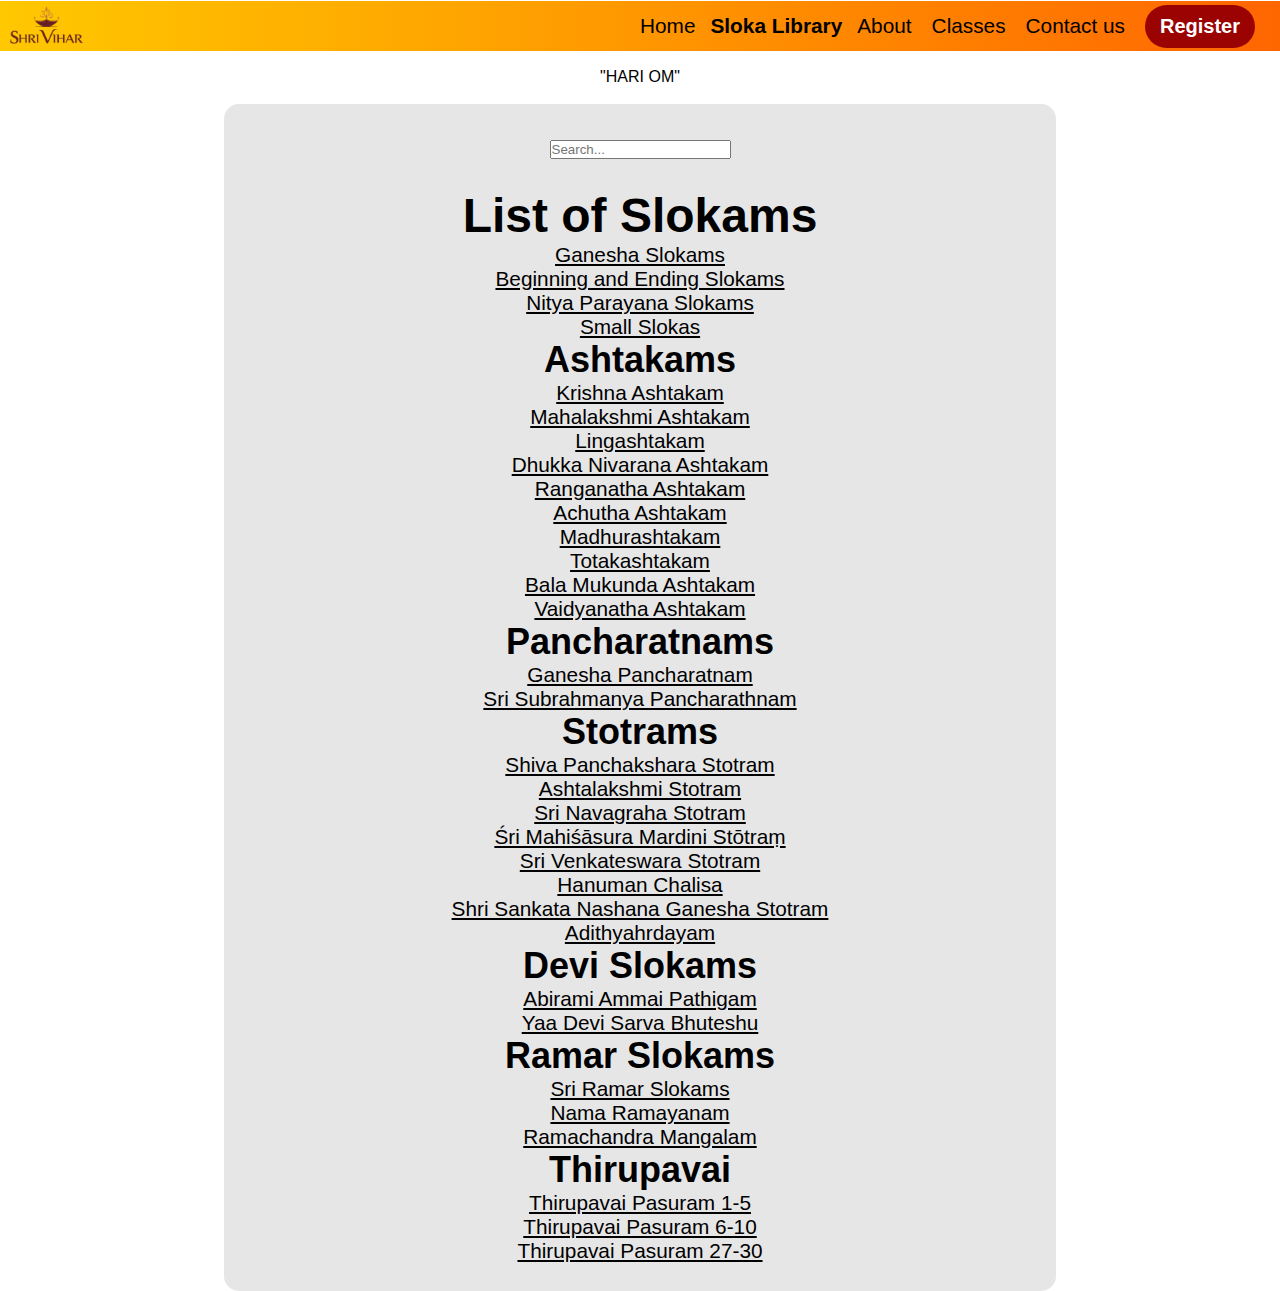
<file: library.html>
<!DOCTYPE html>
<html lang="en">

<head>
  <!-- Google tag (gtag.js) -->
  <script async src="https://www.googletagmanager.com/gtag/js?id=G-X1GK8961LH"></script>
  <script>
    window.dataLayer = window.dataLayer || [];
    function gtag() {
      dataLayer.push(arguments);
    }
    gtag("js", new Date());
    gtag("config", "G-X1GK8961LH");
  </script>

  <meta charset="UTF-8" />
  <meta http-equiv="X-UA-Compatible" content="IE=edge" />
  <meta name="viewport" content="width=device-width, initial-scale=1.0" />
  <meta name="theme-color" content="#9b0303" />
  <title>Sloka Library</title>
  <link rel="stylesheet" href="menu.css" />
  <link rel="stylesheet" href="library.css" />
  <link rel="stylesheet"
    href="https://fonts.googleapis.com/css2?family=Material+Symbols+Outlined:opsz,wght,FILL,GRAD@48,400,0,0" />
  <script src="menu.js" defer></script>
  <script src="library.js" defer></script>
  <meta name="geo.region" content="US-TX" />
  <meta name="geo.placename" content="Prosper" />
  <meta name="ROBOTS" content="INDEX, FOLLOW" />

  <meta name="keywords"
    content="slokam, sloka, class, Pavithra, Shri Vihar, god, sloka class, slokam class, Shri Vihar slokam class, Pavithra Aravind, online, online sloka class, online slokam class, in-person, in-person slokam class, in person slokam class, in person, in person sloka class, in-person slokam class" />
  <meta name="description" content="Shri Vihar Sloka Class teaches slokas for kids of all ages." />
  <script>
    location.replace("/library/pages/");
  </script>
</head>

<body>
  <div class="backdrop"></div>

  <header>
    <div id="brand"></div>
    <div class="menu-container">
      <label id="search-label">
        <input type="text" id="search-bar" placeholder="Search..." list="slokas" onkeypress="if (event.key === 'Enter') {
            searchSlokas(this.value);
          }" /></label>

      <datalist id="slokas">
        <option value="Beginning and Ending Slokams" />
        <option value="Nitya Parayana Slokams" />
        <option value="Small Slokas" />
        <option value="Krishna Ashtakam" />
        <option value="Mahalakshmi Ashtakam" />
        <option value="Lingashtakam" />
        <option value="Dhukka Nivarana Ashtakam" />
        <option value="Ranganatha Ashtakam" />
        <option value="Achutha Ashtakam" />
        <option value="Madhurashtakam" />
        <option value="Totakashtakam" />
        <option value="Bala Mukunda Ashtakam" />
        <option value="Vaidyanatha Ashtakam" />
        <option value="Ganesha Pancharatnam" />
        <option value="Sri Subrahmanya Pancharathnam" />
        <option value="Shiva Panchakshara Stotram" />
        <option value="Ashtalakshmi Stotram" />
        <option value="Sri Navagraha Stotram" />
        <option value="Mahisasura Mardini Stotram" />
        <option value="Sri Venkateswara Stotram" />
        <option value="Hanuman Chalisa" />
        <option value="Abirami Ammai Pathigam" />
        <option value="Yaa Devi Sarva Bhuteshu" />
        <option value="Sri Ramar Slokams" />
        <option value="Nama Ramayanam" />
        <option value="Ramachandra Mangalam" />
        <option value="Thirupavai" />
      </datalist>
      <nav>
        <ul>
          <li class="menu-only"><a style="color: black" href="/">Home</a></li>
          <b class="bold-selected-item">
            <li class="menu-only">
              <a style="color: black" href="/library">Sloka Library</a>
            </li>
          </b>
          <li class="menu-only">
            <a style="color: black" href="/#about">About</a>
          </li>
          <li class="menu-only">
            <a style="color: black" href="/#classes">Classes</a>
          </li>
          <li class="menu-only">
            <a style="color: black" href="/#contact">Contact us</a>
          </li>
          <li class="menu-only">
            <button class="register" onclick="register()">
              <b>Register</b>
            </button>
          </li>
        </ul>
      </nav>

      <div id="menu-icon" onclick="toggleMobileMenu(this)">
        <div style="background: black" class="bar1"></div>
        <div style="background: black" class="bar2"></div>
        <div style="background: black" class="bar3"></div>

        <ul class="mobile-menu">
          <li class="menu-only"><a style="color: black" href="/">Home</a></li>
          <b>
            <li class="menu-only">
              <a style="color: black" href="/library">Sloka Library</a>
            </li>
          </b>
          <li class="menu-only">
            <a style="color: black" href="/#about">About</a>
          </li>
          <li class="menu-only">
            <a style="color: black" href="/#classes">Classes</a>
          </li>
          <li class="menu-only">
            <a style="color: black" href="/#contact">Contact us</a>
          </li>
          <li class="menu-only">
            <button class="register" onclick="register()">
              <b>Register</b>
            </button>
          </li>
        </ul>
      </div>
    </div>
  </header>

  <dialog id="video-dialog">
    <div class="title-container">
      <p class="video-title">Video Player</p>
      <button class="close-button" onclick="closeVideo()">
        <svg xmlns="http://www.w3.org/2000/svg" height="24px" viewBox="0 -960 960 960" width="24px" fill="#000000">
          <path d="m256-200-56-56 224-224-224-224 56-56 224 224 224-224 56 56-224 224 224 224-56 56-224-224-224 224Z" />
        </svg>
      </button>
    </div>
    <div class="video-container">
      <iframe id="video-iframe" width="560" height="315" src="" title="YouTube video player" frameborder="0"
        allow="accelerometer; autoplay; clipboard-write; encrypted-media; gyroscope; picture-in-picture; web-share"
        referrerpolicy="strict-origin-when-cross-origin" allowfullscreen>
        Loading...
      </iframe>
    </div>
  </dialog>

  <div class="every-content-container">
    <br />

    <p class="center-align meaning_font hari-om">"HARI OM"</p>
    <br />

    <div class="container">
      <div class="contents-container">
        <center>
          <div class="gray list-of-slokams">
            <div class="side-bar">
              <br />
              <h1>List of Slokams</h1>
              <ul class="contents">
                <p>
                  <a class="list-item" href="library.html#beginning-ending">Beginning and Ending Slokams</a>
                </p>
                <p>
                  <a class="list-item" href="library.html#nitya-parayana">Nitya Parayana Slokams</a>
                </p>
                <p>
                  <a class="list-item" href="library.html#small-slokas">Small Slokas</a>
                </p>
              </ul>
              <br />
              <h2>Ashtakams</h2>
              <ul class="contents">
                <p>
                  <a class="list-item" href="library.html#krishna-ashtakam">Krishna Ashtakam</a>
                </p>
                <p>
                  <a class="list-item" href="library.html#mahalakshmi-ashtakam">Mahalakshmi Ashtakam</a>
                </p>
                <p>
                  <a class="list-item" href="library.html#lingashtakam">Lingashtakam</a>
                </p>
                <p>
                  <a class="list-item" href="library.html#dhukka-nivarana-ashtakam">Dhukka Nivarana Ashtakam</a>
                </p>
                <p>
                  <a class="list-item" href="library.html#ranganatha-ashtakam">Ranganatha Ashtakam</a>
                </p>
                <p>
                  <a class="list-item" href="library.html#achutha-ashtakam">Achutha Ashtakam</a>
                </p>
                <p>
                  <a class="list-item" href="library.html#madhurashtakam">Madhurashtakam</a>
                </p>
                <p>
                  <a class="list-item" href="library.html#totakashtakam">Totakashtakam</a>
                </p>
                <p>
                  <a class="list-item" href="library.html#balamukundaashtakam">Bala Mukunda Ashtakam</a>
                </p>
                <p>
                  <a class="list-item" href="library.html#vaidyanatha-ashtakam">Vaidyanatha Ashtakam</a>
                </p>
              </ul>
              <br />
              <h2>Pancharatnams</h2>
              <ul class="contents">
                <p>
                  <a class="list-item" href="library.html#ganesha-pancharatnam">Ganesha Pancharatnam</a>
                </p>
                <p>
                  <a class="list-item" href="library.html#subrahmanya-pancharathnam">Sri Subrahmanya Pancharathnam</a>
                </p>
              </ul>
              <br />
              <h2>Stotrams</h2>
              <ul class="contents">
                <p>
                  <a class="list-item" href="library.html#shiva-panchakshara-stotram">Shiva Panchakshara Stotram</a>
                </p>
                <p>
                  <a class="list-item" href="library.html#ashtalakshmi-stotram">Ashtalakshmi Stotram</a>
                </p>
                <p>
                  <a class="list-item" href="library.html#navagraha-stotram">Sri Navagraha Stotram</a>
                </p>
                <p>
                  <a class="list-item" href="library.html#mahisasura-mardini-stotram">Śri Mahiśāsura Mardini Stōtraṃ</a>
                </p>
                <p>
                  <a class="list-item" href="library.html#sri-venkateswara-stotram">Sri Venkateswara Stotram</a>
                </p>
                <p>
                  <a class="list-item" href="library.html#hanuman-chalisa">Hanuman Chalisa</a>
                </p>
              </ul>
              <br />
              <h2>Devi Slokams</h2>
              <ul class="contents">
                <p>
                  <a class="list-item" href="library.html#abirami-ammai-pathigam">Abirami Ammai Pathigam</a>
                </p>
                <p>
                  <a class="list-item" href="library.html#yaa-devi-sarva-bhuteshu">Yaa Devi Sarva Bhuteshu</a>
                </p>
              </ul>
              <br />
              <h2>Ramar Slokams</h2>
              <ul class="contents">
                <p>
                  <a class="list-item" href="library.html#sri-ramar-slokams">Sri Ramar Slokams</a>
                </p>
                <p>
                  <a class="list-item" href="library.html#nama-ramayanam">Nama Ramayanam</a>
                </p>
                <p>
                  <a class="list-item" href="library.html#ramachandra-mangalam">Ramachandra Mangalam</a>
                </p>
              </ul>
              <br />
              <h2>Thirupavai</h2>
              <ul class="contents">
                <p>
                  <a class="list-item" href="library.html#thirupavai-pasuram1-5">Thirupavai Pasuram 1-5</a>
                </p>
                <p>
                  <a class="list-item" href="library.html#thirupavai-pasuram6-10">Thirupavai Pasuram 6-10</a>
                </p>
                <p>
                  <a class="list-item" href="library.html#thirupavai-pasuram27-30">Thirupavai Pasuram 27-30</a>
                </p>
              </ul>
              <br />
            </div>
          </div>
        </center>
      </div>

      <div class="content-container">
        <div id="beginning-ending">
          <br />
          <br />
          <br />
          <div class="gray">
            <br />
            <div class="heading-container">
              <h2 class="big-h2">Beginning & Ending slokams</h2>
              <button class="printPDFbutton" onclick="print('beginning-ending.pdf')">
                Print PDF<br /><span class="material-symbols-outlined">print</span>
              </button>
            </div>
            <br />

            <!--<button onclick="share()">Share</button>-->

            <b class="left-align">Pranava Mantra or Beja aksharam:<br /></b>
            <p class="left-align">Om (3 times)</p>
            <br />

            <b class="left-align">Vinayagar Slokams:<br /></b><br />
            <p class="left-align">
              1. Paalum Theli Thenum Pagum Paruppum<br />ivai Nalum Kalaund
              Unakku Naan tharuven - kolanchei<br />Thungak karimugathu
              thoomaniye<br />Nee Enakku Sanga thamizh moondrum tha.
            </p>
            <div class="audio-and-download">
              <br /><audio controls>
                <source src="beginning-ending/palumTheliThenum.m4a" />
              </audio>

              <a href="beginning-ending/palumTheliThenum.m4a" download>Download Audio
              </a>
            </div>

            <br />

            <p class="left-align">
              2. Mooshika-Vahana Modaka-Hasta<br />Chamara-Karna
              Vilambita-Sutra<br />Vamana-Rupa Maheswara-Putra<br />Vighna-Vinayaka
              Paada Namaste.
            </p>
            <div class="audio-and-download">
              <br /><audio controls>
                <source src="beginning-ending/Mooshika-Vahana.m4a" />
                Could not play audio
              </audio>

              <a href="beginning-ending/Mooshika-Vahana.m4a" download>Download Audio
              </a>
            </div>

            <br />

            <p class="left-align">
              3. Vakratunda Mahakaya Surya Koti Sama Prabha<br />Nirvighnam
              Kuru Me Deva Sarva Karyesu Sarvada.
            </p>
            <div class="audio-and-download">
              <br /><audio controls>
                <source src="beginning-ending/Vakratunda.m4a" />
              </audio>

              <a href="beginning-ending/Vakratunda.m4a" download>Download Audio
              </a>
            </div>

            <br />

            <p class="left-align">
              4. Agajanana Padmaarkam, Gajaananam Aharnisham<br />Anekadantham
              Bhaktaanaam, Ekadantam Upaasmahey
            </p>
            <div class="audio-and-download">
              <br /><audio controls>
                <source src="beginning-ending/Agajanana.m4a" />
              </audio>

              <a href="beginning-ending/Agajanana.m4a" download>Download Audio
              </a>
            </div>

            <br />
            <p class="left-align">
              5. Gajananam Bhuta Ganadhi Sevitam<br />
              Kapittha Jambu Palasara Bhaksitam |<br />
              Uma Sutam Shoka Vinasha Karanam<br />
              Namami Vignesvara Pada Pankajam ||
            </p>
            <br />
            <b class="left-align">Meaning:</b>
            <p class="left-align">
              1: (I Salute) Sri Gajananam ( Who is having an Elephant Face ),
              Who is Served by the Bhuta Ganas (Celestial Attendants or
              Followers) and Others<br />
              2: Who Eats the Core of Kapittha (Wood Apple) and Jambu (Rose
              Apple) Fruits<br />
              3: Who is the Son of Devi Uma (Devi Parvati) and the Cause of
              Destruction of Sorrows<br />
              4: I Prostrate at the Lotus-Feet of Vigneshwara ( the God Who
              Removes Obstacles ).
            </p>
            <div class="audio-and-download">
              <br /><audio controls>
                <source src="beginning-ending/gajananam.m4a" />
              </audio>

              <a href="beginning-ending/gajananam.m4a" download>Download Audio
              </a>
            </div>

            <br />

            <b class="left-align">Saraswati Devi Slokam:<br /></b><br />
            <p class="left-align">
              Saraswati Namastubhyam Varade Kaama-Roopini<br />Vidyarambham
              Karishyami Siddhir-Bhavatu Me Sada
            </p>
            <div class="audio-and-download">
              <br /><audio controls>
                <source src="beginning-ending/Saraswati-Namastubium.m4a" />
              </audio>

              <a href="beginning-ending/Saraswati-Namastubium.m4a" download>Download Audio
              </a>
            </div>

            <br />

            <b class="left-align">Maanikka Veena Sloka<br /></b><br />
            <p class="left-align">
              Manika veena mupanalayanthim<br />
              madalasam manjula vaag vilasaam||<br />
              mahendra neela dyuti komalaangi||<br />
              matanga kanyaam manasasmaraami||
            </p>
            <br />
            <b class="left-align">Meaning:</b>
            <p class="left-align">
              Salutations to Goddess Saraswati<br />
              Who plays the veena of precious gems,<br />
              Who is blessed with very sweet words<br />
              Who is adored with pretty blue gems<br />
              To whom we show our heartfelt pranams.
            </p>
            <div class="audio-and-download">
              <br /><audio controls>
                <source src="beginning-ending/maanikkaVeena.m4a" />
              </audio>

              <a href="beginning-ending/maanikkaVeena.m4a" download>Download Audio
              </a>
            </div>

            <br />

            <b class="left-align">Guru Mantram:<br /></b><br />
            <p class="left-align">
              GururBrahma GururVishnu GururDevo Maheshwara Ha<br />Guru
              Saakshaat ParaBrahma Tasmai Shri Gurave Namah.
            </p>
            <div class="audio-and-download">
              <br /><audio controls>
                <source src="beginning-ending/Guru-Brahma.m4a" />
              </audio>

              <a href="beginning-ending/Guru-Brahma.m4a" download>Download Audio
              </a>
            </div>

            <br />

            <b class="left-align">Shanthi Mantram: (Class ending Slokas)<br /></b><br />
            <p class="left-align">
              Lokah Samastah Sukhino Bhavantu (3 times)
            </p>
            <div class="audio-and-download">
              <br /><audio controls>
                <source src="beginning-ending/Loka-Samastaa.m4a" />
              </audio>

              <a href="beginning-ending/Loka-Samastaa.m4a" download>Download Audio
              </a>
            </div>

            <br />

            <b class="left-align">Pavamana Mantram:<br /></b><br />
            <p class="left-align">
              Asatoma Sad-Gamaya Tamaso Maa Jyotir-Gamaya<br />Mrityor-Ma
              Amritam Gamaya Om Shaanti Shaanti Shaantih
            </p>
            <div class="audio-and-download">
              <br /><audio controls>
                <source src="beginning-ending/Asatoma.m4a" />
              </audio>

              <a class="download-audio" href="beginning-ending/Asatoma.m4a" download>Download Audio</a>
            </div>

            <br />

            <p class="left-align">
              ”Om Sahanavavatu Saha nau bhunaktu<br />
              Saha viryam karavavahaiTejasvi navadhitamastu<br />
              Ma vidvisavahai Om Shantih, Shantih, Shantih.
            </p>
            <div class="audio-and-download">
              <br /><audio controls>
                <source src="beginning-ending/Sahana-Vavatu.m4a" />
              </audio>

              <a class="download-audio" href="beginning-ending/Sahana-Vavatu.m4a" download>Download Audio</a>
              <br />
              <br />
            </div>
            <br />
          </div>
        </div>

        <div id="nitya-parayana">
          <br />
          <br />
          <br />
          <div class="gray">
            <br />

            <div class="heading-container">
              <h2 class="big-h2">Nitya Parayanam Slokams</h2>
              <button class="printPDFbutton" onclick="print('Nithya Parayanam slokam with meaning.pdf')">
                Print PDF<br /><span class="material-symbols-outlined">print</span>
              </button>
            </div>

            <br />

            <b class="left-align">Karadarshana: </b>
            <p class="left-align">
              Chant this when you wake up in the morning
            </p>
            <br />
            <p class="left-align">
              Karagre vasate lakshmi<br />kara madhye saraswati<br />kara mule
              tu govindah<br />prabhaate kara darshanam
            </p>
            <div class="audio-and-download">
              <br /><audio controls>
                <source src="nitya-parayana/nitya-parayana1.m4a" />
              </audio>

              <a class="download-audio" href="nitya-parayana/nitya-parayana1.m4a" download>Download Audio</a>
            </div>

            <br />

            <b class="left-align">Bhooma Devi Slokam: </b>
            <p class="left-align">
              Chant this when you first step out of bed in the morning
            </p>
            <br />
            <p class="left-align">
              Samudravasane devi<br />parvata sthanmandale<br />Vishnupatni
              namastubhyam<br />padsparsham kshamaswa me
            </p>
            <div class="audio-and-download">
              <br /><audio controls>
                <source src="nitya-parayana/nitya-parayana2.m4a" />
              </audio>

              <a class="download-audio" href="nitya-parayana/nitya-parayana2.m4a" download>Download Audio</a>
            </div>

            <br />

            <b class="left-align">Sun God Slokam: </b>
            <p class="left-align">
              Chant this when you see sun in the morning
            </p>
            <br />
            <p class="left-align">
              Bhano bhaskara Marthanda<br />Chanda rasmai divakara<br />Ayur
              arogyam aishwaryam<br />Vidhyamscha dehi mae sada
            </p>
            <div class="audio-and-download">
              <br /><audio controls>
                <source src="nitya-parayana/nitya-parayana3.m4a" />
              </audio>

              <a class="download-audio" href="nitya-parayana/nitya-parayana3.m4a" download>Download Audio</a>
            </div>

            <br />

            <b class="left-align">Snanam(bath) slokam: </b>
            <p class="left-align">Chant this when you take a bath</p>
            <br />
            <p class="left-align">
              Gange cha yamune chaiva<br />godavari saraswathi<br />narmade
              sindhu kaveri<br />jalesmin sannidhim kuru
            </p>
            <div class="audio-and-download">
              <br /><audio controls>
                <source src="nitya-parayana/nitya-parayana4.m4a" />
              </audio>

              <a class="download-audio" href="nitya-parayana/nitya-parayana4.m4a" download>Download Audio</a>
            </div>

            <br />

            <b class="left-align">Hayagreevar Slokam: </b>
            <p class="left-align">Chant this after you take bath</p>
            <br />
            <p class="left-align">
              Gyaananandamayam devam<br />Nirmala spadikakruthim<br />adaram
              sarva vidyanaam<br />Hyagreevam upasmahe
            </p>
            <div class="audio-and-download">
              <br /><audio controls>
                <source src="nitya-parayana/nitya-parayana5.m4a" />
              </audio>

              <a class="download-audio" href="nitya-parayana/nitya-parayana5.m4a" download>Download Audio</a>
            </div>

            <br />

            <b class="left-align">Annapurne Slokam: </b>
            <p class="left-align">Chant this before you eat food.</p>
            <br />
            <p class="left-align">
              Annapoorne Sada poorne<br />Shankara Pranavallabhe<br />Gyana
              Vairagya Sidyartham<br />Bhikshaam Dehi cha Parvati
            </p>
            <div class="audio-and-download">
              <br /><audio controls>
                <source src="nitya-parayana/nitya-parayana6.m4a" />
              </audio>

              <a class="download-audio" href="nitya-parayana/nitya-parayana6.m4a" download>Download Audio</a>
            </div>

            <br />

            <b class="left-align">Deepam Slokam: </b>
            <p class="left-align">
              Chant this when lighting the lamp to the deity of your choice
            </p>
            <br />
            <p class="left-align">
              Shubham karoti kalyaanam<br />aarogyam dhana sampadaa<br />shatru
              buddhir vinaashaaya<br />dipa jyotir namostute
            </p>
            <div class="audio-and-download">
              <br /><audio controls>
                <source src="nitya-parayana/nitya-parayana7.m4a" />
              </audio>

              <a class="download-audio" href="nitya-parayana/nitya-parayana7.m4a" download>Download Audio</a>
            </div>

            <br />

            <b class="left-align">Night Slokam: </b>
            <p class="left-align">Chant this before going to sleep</p>
            <br />
            <p class="left-align">
              Raamaskandham hanumantam<br />vainateyam vrkodaram<br />shayane
              yah smarennityam<br />duh swapnam tasya nashyati
            </p>
            <div class="audio-and-download">
              <br /><audio controls>
                <source src="nitya-parayana/nitya-parayana8.m4a" />
              </audio>

              <a class="download-audio" href="nitya-parayana/nitya-parayana8.m4a" download>Download Audio</a>
              <br />
            </div>
            <br />
          </div>
        </div>
        <div id="small-slokas">
          <br />
          <br />
          <br />
          <div class="gray">
            <br />

            <div class="heading-container">
              <h2 class="big-h2">Small Slokas</h2>
              <button class="printPDFbutton" onclick="print('SmallSlokasCombined.pdf')">
                Print PDF<br /><span class="material-symbols-outlined">print</span>
              </button>
            </div>

            <br />

            <b class="left-align">Vinayakar Slokam: </b><br />
            <b class="left-align">Ayindhu Karathanai Aanai Mugathanai<br />
              Inthin Illam Pirai Polum Eyitranai<br />
              Nandhi Magan Thanai Gnanak Kozhunthinai<br />
              Pundhiyil Vaithadi Potrukindraeney!! </b><br />
            <p class="left-align">
              Meaning: The Lord Ganesha who has five hands (four hands and one
              trunk which is also considered as a hand here) and an elephant
              face just like a growing young moon, He is Lord Shiva's son, the
              tender budding person who is full of wisdom The Lord Ganesha is
              placed eternally within our hearts and we worship him for ever!!
            </p>
            <div class="audio-and-download">
              <br /><audio controls>
                <source src="small-slokas/Ayindhu.m4a" />
              </audio>

              <a href="small-slokas/Ayindhu.m4a" download>Download Audio </a>
            </div>

            <br /><br />

            <b class="left-align">Saraswathi Devi Slokam: </b><br />
            <b class="left-align">Saraswati Mahabhage Vidye Kamalalochane<br />
              Vishwaroope Vishaalaakshi Vidyam dehi namosthute </b><br />
            <p class="left-align">
              Meaning : Salutation to the Goddess for bestowing upon me the
              best of knowledge and the ease of learning.
            </p>
            <br />
            <p class="left-align">
              Benefit : Chanting this mantra with devotion on a regular basis
              can help get the desired knowledge to the fullest. Those who
              have difficulties with their learning can resort to this mantra
              as the ultimate solace.
            </p>
            <div class="audio-and-download">
              <br /><audio controls>
                <source src="small-slokas/SaraswatiMahabhage.m4a" />
              </audio>

              <a href="small-slokas/SaraswatiMahabhage.m4a" download>Download Audio
              </a>
            </div>

            <br /><br />

            <b class="left-align">Krishnar Slokam: </b><br />
            <b class="left-align">Krishnaya Vasudevaya<br />
              Devaki Nanda Nayacha|<br />
              Nandagopa Kumaraya<br />
              Govindaya Namo Namaha|| </b><br />
            <p class="left-align">
              Meaning: Salutations to Sri Krishna Who is the Son and the Joy
              of Father Vasudeva and Mother Devaki, Who is the Boy of Cowherd
              Nanda and Who is Himself the Lord Govinda.
            </p>
            <br />

            <div class="audio-and-download">
              <br /><audio controls>
                <source src="small-slokas/krishnarslokam.m4a" />
              </audio>

              <a href="small-slokas/krishnarslokam.m4a" download>Download Audio
              </a>
            </div>

            <br /><br />

            <b class="left-align">Sri Ranganathar Sloka: </b><br />
            <b class="left-align">Saptha prakara madhye sarasija mukloth bhasamane vimane,<br />
              Kaveri Madhya dese phanipathi sayane, sesha paryanga bhage,<br />
              Nidhra mudhrabhi ramam katinikatasira parswa vinyastha
              hastham,<br />
              Padmadhathree karabhyam parichithacharanam rangarajam
              Bhajeham.<br /> </b><br />
            <p class="left-align">
              This Mangala sloka is written by Sri Parashara Bhatta , a great
              Saint.<br /><br />
              I salute that Lord of Ranga, Who sleeps in the yogic pose, On
              the bed of Adhisesha, Below the tall dome**, Which resembles a
              lotus bud , And is surrounded by seven ramparts, And which is in
              between two Kaveri rivers, With his right hand near his crown,
              And his lotus like merciful left hand, Pointing towards his feet
              which takes care of us all.
            </p>
            <div class="audio-and-download">
              <br /><audio controls>
                <source src="small-slokas/RanganatharSlokam.m4a" />
              </audio>

              <a href="small-slokas/RanganatharSlokam.m4a" download>Download Audio
              </a>
            </div>

            <br />

            <b class="left-align">Sri Murugan Sloka: </b><br />
            <b class="left-align">Shadananam, chandana lepithangam,<br />
              Mahorasam, divya mayoora vahanam,<br />
              Rudrasya soonum, sura loka nadam,<br />
              Brahmanya devam, saranam prapadye</b><br />
            <p class="left-align">
              I seek refuge with the god, who is Brahman, Who has six faces,
              Who applies sandal paste all over his body. Who is the great
              essence, Who rides on a peacock, Who is the son of Lord Shiva,
              and who is the lord of heaven.
            </p>
            <div class="audio-and-download">
              <br /><audio controls>
                <source src="small-slokas/MurugarSlokam.m4a" />
              </audio>

              <a href="small-slokas/MurugarSlokam.m4a" download>Download Audio
              </a>
            </div>

            <br />

            <b class="left-align">Jai Hanuman Sloka: </b><br />
            <b class="left-align">Asadhya sadhaka swamin,<br />
              Asadhyam tava kim vada<br />
              Rama dhoota daya sindho,<br />
              Madh karyam sadhaya prabho </b><br />
            <p class="left-align">
              He, who could achieve that which is impossible, who could do
              even the most difficult thingsSwamin! Hey Swami- Please tell me:
              Is there anything that you cannot do? You are the ambassador of
              Lord Rama, you are the ocean of compassion; Prabho (Prabhu in
              Sanskrit has the meaning - One who can do, undo and do in
              another way) please help me in discharging my duties and
              responsibilities.
            </p>
            <div class="audio-and-download">
              <br /><audio controls>
                <source src="small-slokas/HanumanSlokam.m4a" />
              </audio>

              <a href="small-slokas/HanumanSlokam.m4a" download>Download Audio
              </a>
            </div>

            <br />

            <b class="left-align">Devi Sloka: </b><br />
            <b class="left-align">‘Sarva Mangala Mangalye Shive! Sarvartha Sadhike<br />
              Sharanye Tryambake Devi! Narayani! NamostuTe!’ </b><br />
            <p class="left-align">
              Goddess Parvathi is the Goddess of power, divine strength,
              devotion and love. Being the divine consort of Lord Shiva, she
              represents virtue, asceticism, skill, fertility, power and
              marital felicity, according to the Hindu mythology.<br />
            </p>
            <div class="audio-and-download">
              <br /><audio controls>
                <source src="small-slokas/DeviSlokam.m4a" />
              </audio>

              <a href="small-slokas/DeviSlokam.m4a" download>Download Audio
              </a>
            </div>

            <br />

            <b class="left-align">Sudarshana Slokam: </b><br />
            <b class="left-align">Sudarshana Mahajwala<br />
              Koti Surya Samaprabha<br />
              Aanandha May Deva<br />
              Vishnur Margam Pradarshaya </b><br />
            <p class="left-align">
              Sudarshana of great luster who is the lord of the universe, Oh
              shining one who has luster more than one crore suns,please show
              me the path to reach vaikuntam.
            </p>
            <div class="audio-and-download">
              <br /><audio controls>
                <source src="small-slokas/SudarshanaSlokam.m4a" />
              </audio>

              <a href="small-slokas/SudarshanaSlokam.m4a" download>Download Audio
              </a>
            </div>

            <br />

            <b class="left-align">Vinayakar Slokam: </b><br />
            <b class="left-align">Agajanana Padmaarkam, Gajaananam Aharnisham<br />
              Anekadantham Bhaktaanaam, Ekadantam Upaasmahey </b><br />
            <p class="left-align">
              Meaning:Lord Ganesha, the elephant face is like the sun to the
              lotus. The single tusked Ganesha is the giver of boons. I salute
              the great lord to grant us a boon
            </p>
            <div class="audio-and-download">
              <br /><audio controls>
                <source src="small-slokas/Agajanana.m4a" />
              </audio>

              <a href="small-slokas/Agajanana.m4a" download>Download Audio
              </a>
            </div>

            <br />
            <b class="left-align">Saraswati Devi Slokam: </b><br />
            <b class="left-align">Ya Kundendu Tusharahara Dhavala Ya Shubhra Vastravruta<br />
              Ya Veena Varadanda Manditakara Ya Shweta Padmasana<br />
              Ya Brahmachyut Shankara Prabhritibihi Devai Sada Vandita<br />
              Sa Mam Pattu Saraswati Bhagwati Nihshesh Jadyapaha || </b><br />
            <p class="left-align">
              Meaning: Salutations to Mother Saraswati who is so pure and
              white like that of jasmine, moon and a garland of pearls; she is
              the one who is adorned with sparkling white garments. Whose
              hands are adorned with the Veena and boon giving staff; who is
              seated on a pure white lotus. Who is always worshiped by Brahma
              (the creator), Achyuta (Vishnu or the protector), Shankara
              (Shiva or the destroyer) and all the devas (gods). O Mother
              Saraswati, the divine one, protects me and dispel my ignorance.
            </p>
            <div class="audio-and-download">
              <br /><audio controls>
                <source src="small-slokas/SaraswathiDeviSlokam.m4a" />
              </audio>

              <a href="small-slokas/SaraswathiDeviSlokam.m4a" download>Download Audio
              </a>
            </div>

            <br />

            <b class="left-align">Tvameva mātā ca pitā tvameva<br />
              Tvameva bandhuśca sakhā tvameva<br />
              Tvameva vidyā draviṇaṃ tvameva<br />
              Tvameva sarvaṃ mama devadeva. </b><br />
            <p class="left-align">
              Meaning:You are the mother, you are the father, you are the
              relative, you are the friend, you are education, you are wealth,
              you are everything for me, O God please bless me.
            </p>
            <div class="audio-and-download">
              <br /><audio controls>
                <source src="small-slokas/Tvameva.m4a" />
              </audio>

              <a href="small-slokas/Tvameva.m4a" download>Download Audio </a>
            </div>

            <br />
            <b class="left-align">Vishnu SLokam: </b><br />
            <b class="left-align">Shaanta-Aakaaram Bhujaga-Shayanam Padma-Naabham Sura-Iisham
              <br />
              Vishva-Aadhaaram Gagana-Sadrsham Megha-Varna Shubha-Anggam|
              <br />
              Lakssmii-Kaantam Kamala-Nayanam Yogibhir-Dhyaana-Gamyam <br />
              Vande Vissnnum Bhava-Bhaya-Haram Sarva-Loka-Eka-Naatham || </b><br />
            <p class="left-align">
              Meaning: Salutations to Sri Vishnu, Who has a Serene Appearance,
              Who Rests on a Serpent (Adisesha), Who has a Lotus on His Navel
              and Who is the Lord of the Devas, Who Sustains the Universe, Who
              is Boundless and Infinite like the Sky, Whose Color is like the
              Cloud (Bluish) and Who has a Beautiful and Auspicious Body, Who
              is the Husband of Devi Lakshmi, Whose Eyes are like Lotus and
              Who is Attainable to the Yogis by Meditation, Salutations to
              That Vishnu Who Removes the Fear of Worldly Existence and Who is
              the Lord of All the Lokas.
            </p>
            <div class="audio-and-download">
              <br /><audio controls>
                <source src="small-slokas/VishnuSlokam.m4a" />
              </audio>

              <a href="small-slokas/VishnuSlokam.m4a" download>Download Audio
              </a>
            </div>

            <br />
            <b class="left-align">Shiva Bhagavan Slokam: </b><br />
            <b class="left-align">Karacharana kritam Vaa kaya jam Karmajam Vaa,<br />
              Shravananayanajam Vaa Maanasam Vaaparaadham,<br />
              Vihitam avihitam Vaa Sarvametatkshamasva,<br />
              Jaya Jaya Karunaabdhe Sri Mahadeva Shambho </b><br />
            <p class="left-align">
              Meaning: Lord Shiva, please forgive all the crimes committed by
              my hand, feet, speech, body or any other body-doing body or by
              ear, eye or mind. O Mahadev, Shambho! Your compassion is the
              ocean, hail you.
            </p>
            <div class="audio-and-download">
              <br /><audio controls>
                <source src="small-slokas/ShivaBhagavanSlokam.m4a" />
              </audio>

              <a href="small-slokas/ShivaBhagavanSlokam.m4a" download>Download Audio
              </a>
            </div>

            <br />
            <b class="left-align">Lakshmi Devi Slokam: </b><br />
            <b class="left-align">Lakshmi Ksheera Samudra Raja Tanaya<br />
              Sree Ranga Dhameshwari Dasi Bhootha<br />
              Samasata Deva Vanithaam Lokaika Deepankuram<br />
              Sreeman Manda Kataaksha Labdha Vibhava<br />
              Brahmendra Gangadharam Tvaam Trailokya Kudumbineem<br />
              Sarasijam Vande Mukunda Priyaam </b><br />
            <p class="left-align">
              Goddess Lakshmi, who is the daughter of the king of the ocean of
              milk, whose abode is Srirangam (with Lord Ranganatha), who is
              served by all the divine ladies in heaven, who is the guiding
              light for the world, who has obtained the sustained (continued,
              everlasting) glance (Grace) from Brahma, Indra and Shiva.
            </p>
            <div class="audio-and-download">
              <br /><audio controls>
                <source src="small-slokas/LakshmiDeviSlokam.m4a" />
              </audio>

              <a href="small-slokas/LakshmiDeviSlokam.m4a" download>Download Audio
              </a>
            </div>

            <br />
            <b class="left-align">Durga Devi SLokam: </b><br />
            <b class="left-align">Yaa Devi Sarva Bhuteshu Matri Rupena Samsthita<br />
              Yaa Devi Sarvabhuuteshhu Shaktirupena Samsthitah<br />
              Yaa Devi Sarvabhuuteshhu Shaantirupena Samsthitah<br />
              Namastasyaih Namastasyaih Namastasyaih Namo Namah" </b><br />
            <p class="left-align">
              Meaning: Goddess Durga is omnipresent. She is the
              personification of Universal Mother. She is a Mother, who is
              present everywhere and who is the embodiment of power and
              energy. Great mother, who is present everywhere and who is the
              embodiment of Peace. I bow to that mother, I bow to Durga, I bow
              to Shakti.
            </p>
            <div class="audio-and-download">
              <br /><audio controls>
                <source src="small-slokas/DurgaDeviSlokam.m4a" />
              </audio>

              <a href="small-slokas/DurgaDeviSlokam.m4a" download>Download Audio
              </a>
            </div>

            <br />
            <b class="left-align">Shanthi Mantram: </b><br />
            <b class="left-align">”Om Sahanavavatu Saha nau bhunaktu<br />
              Saha viryam karavavahai<br />
              Tejasvi navadhitamastu Ma vidvisavahai<br />
              Om Shantih, Shantih, Shantih.” </b><br />
            <p class="left-align">
              ”Om, May we all be protected,May we all be nourished May we work
              together with great energy,May our intellect be sharpened.Let
              there be no Animosity amongst us Om, peace, peace, peace."
            </p>
            <div class="audio-and-download">
              <br /><audio controls>
                <source src="small-slokas/ShanthiMantram.m4a" />
              </audio>

              <a href="small-slokas/ShanthiMantram.m4a" download>Download Audio
              </a>
            </div>

            <br />
            <br />
          </div>
          <br />
        </div>

        <br />
        <h2 class="big-h2">Ashtakams</h2>

        <div id="krishna-ashtakam">
          <br />
          <br />
          <div class="gray">
            <br />

            <div class="heading-container">
              <h2 class="big-h2">Krishna Ashtakam</h2>
              <div class="button-container">
                <button class="printPDFbutton" onclick="print('Krishna ashtakam.pdf')">
                  Print PDF<br /><span class="material-symbols-outlined">print</span>
                </button>
                <button class="printPDFbutton" onclick="videoPlayer(this)"
                  data-video="https://www.youtube.com/embed/BSHLFO-mgGE?si=8MPAcN58ylM5YBlG">
                  Watch Video<br /><svg xmlns="http://www.w3.org/2000/svg" viewBox="0 0 50 50" width="24px"
                    height="24px">
                    <path
                      d="M 44.898438 14.5 C 44.5 12.300781 42.601563 10.699219 40.398438 10.199219 C 37.101563 9.5 31 9 24.398438 9 C 17.800781 9 11.601563 9.5 8.300781 10.199219 C 6.101563 10.699219 4.199219 12.199219 3.800781 14.5 C 3.398438 17 3 20.5 3 25 C 3 29.5 3.398438 33 3.898438 35.5 C 4.300781 37.699219 6.199219 39.300781 8.398438 39.800781 C 11.898438 40.5 17.898438 41 24.5 41 C 31.101563 41 37.101563 40.5 40.601563 39.800781 C 42.800781 39.300781 44.699219 37.800781 45.101563 35.5 C 45.5 33 46 29.398438 46.101563 25 C 45.898438 20.5 45.398438 17 44.898438 14.5 Z M 19 32 L 19 18 L 31.199219 25 Z" />
                  </svg>
                </button>
              </div>
            </div>

            <br />

            <b class="left-align">Vasudeva sutham devam,<br />
              Kamsa Chanoora Mardhanam,<br />
              Devaki Paramanandam,<br />
              Krishnam Vande Jagat Gurum. 1 </b><br />
            <p class="left-align">
              Salutations to the teacher of the world, Krishna,<br />
              Who is the God who is the son of Vasudeva,<br />
              Who killed Kamsa and Chanoora,<br />
              And who gave immense joy to Devaki.
            </p>
            <div class="audio-and-download">
              <br /><audio controls>
                <source src="krishna-ashtakam/krishna-ashtakam1.m4a" />
              </audio>

              <a href="krishna-ashtakam/krishna-ashtakam1.m4a" download>Download Audio
              </a>
            </div>

            <br />

            <b class="left-align">Athasee pushpa sangasam,<br />
              Hara noopura Shobitham,<br />
              Rathna kankana keyuram,<br />
              Krishnam Vande Jagat Gurum. 2</b><br />
            <p class="left-align">
              Salutations to the teacher of the world, Krishna,<br />
              Who decorates himself with flowers of Athasee.<br />
              Who shines in garlands and anklets that he wears.<br />
              And who has a bangle made of jewels in his right hand.
            </p>
            <div class="audio-and-download">
              <br /><audio controls>
                <source src="krishna-ashtakam/krishna-ashtakam2.m4a" />
              </audio>

              <a href="krishna-ashtakam/krishna-ashtakam2.m4a" download>Download Audio
              </a>
            </div>

            <br />

            <b class="left-align">Kutilalaka samyuktham,<br />
              Poorna chandra nibhananam,<br />
              Vilasath kundala dharam,<br />
              Krishnam Vande Jagat Gurum. 3</b><br />
            <p class="left-align">
              Salutations to the teacher of the world, Krishna,<br />
              Who is blessed with black curly hair,<br />
              Who is very similar to the full moon,<br />
              And who shines in his ear drops.
            </p>
            <div class="audio-and-download">
              <br /><audio controls>
                <source src="krishna-ashtakam/krishna-ashtakam3.m4a" />
              </audio>

              <a href="krishna-ashtakam/krishna-ashtakam3.m4a" download>Download Audio
              </a>
            </div>

            <br />

            <b class="left-align">Mandhara gandha samyuktham,<br />
              Charuhasam chathurbhujam,<br />
              Barhi pinjava choodangam,<br />
              Krishnam Vande Jagat Gurum. 4</b><br />
            <p class="left-align">
              Salutations to the teacher of the world, Krishna.<br />
              Who has the sweet scent of mandara flowers,<br />
              Who has pretty smile and four arms,<br />
              And who decorates is hair with peacock feathers.<br />
            </p>
            <div class="audio-and-download">
              <br /><audio controls>
                <source src="krishna-ashtakam/krishna-ashtakam4.m4a" />
              </audio>

              <a href="krishna-ashtakam/krishna-ashtakam4.m4a" download>Download Audio
              </a>
            </div>

            <br />

            <b class="left-align">Uthfulla padma pathraksham,<br />
              Neela jeemutha sannibham,<br />
              Yadavaanaam siro rathnam,<br />
              Krishnam Vande Jagat Gurum. 5</b><br />
            <p class="left-align">
              Salutations to the teacher of the world, Krishna,<br />
              Who has eyes resembling the fully open lotus flowers,<br />
              Who has the blue colour of rich clouds,<br />
              And who is the chief gem of the clan of Yadavas.
            </p>
            <div class="audio-and-download">
              <br /><audio controls>
                <source src="krishna-ashtakam/krishna-ashtakam5.m4a" />
              </audio>

              <a href="krishna-ashtakam/krishna-ashtakam5.m4a" download>Download Audio
              </a>
            </div>

            <br />

            <b class="left-align">Rukmani keli samyuktham,<br />
              Peethambara shobitham,<br />
              Avaptha thulasi gandham,<br />
              Krishnam Vande Jagat Gurum. 6</b><br />
            <p class="left-align">
              Salutations to the teacher of the world, Krishna,<br />
              Who is engaged in playing with Rukmani,<br />
              Who shines in yellow silks,<br />
              And who is attracted by scent of ocimum.<br />
            </p>
            <div class="audio-and-download">
              <br /><audio controls>
                <source src="krishna-ashtakam/krishna-ashtakam6.m4a" />
              </audio>

              <a href="krishna-ashtakam/krishna-ashtakam6.m4a" download>Download Audio
              </a>
            </div>

            <br />

            <b class="left-align">Gopikaanaam kucha dwandwam,<br />
              Kunkumankitha vakshasam,<br />
              Sriniketham maheshwasam,<br />
              Krishnam Vande Jagat Gurum. 7</b><br />
            <p class="left-align">
              Salutations to the teacher of the world, Krishna.<br />
              Who is embraced by the two busts of Gopis,<br />
              Whose chest has the marks of saffron,<br />
              Who lives with Lakshmi and has a big bow.
            </p>
            <div class="audio-and-download">
              <br /><audio controls>
                <source src="krishna-ashtakam/krishna-ashtakam7.m4a" />
              </audio>

              <a href="krishna-ashtakam/krishna-ashtakam7.m4a" download>Download Audio
              </a>
            </div>

            <br />

            <b class="left-align">Sree vathsam mahoraskam,<br />
              Vanamala virajitham,<br />
              Sanka chakra dharam devam,<br />
              Krishnam Vande Jagat Gurum. 8</b><br />
            <p class="left-align">
              Salutations to the teacher of the world, Krishna,<br />
              Who has the mole Sri Vathsa on his chest and greatly enjoys,<br />
              Who is decorated by garlands of forest flowers,<br />
              And who holds the conch and the holy wheel.
            </p>
            <div class="audio-and-download">
              <br /><audio controls>
                <source src="krishna-ashtakam/krishna-ashtakam8.m4a" />
              </audio>

              <a href="krishna-ashtakam/krishna-ashtakam8.m4a" download>Download Audio
              </a>
            </div>

            <br />

            <b class="left-align">Krishnashtakamidham punyam,<br />
              Prathar uthaya ya padeth,</b><br />

            <br />

            <b class="left-align">Koti Janma krutham papam,<br />
              Smaranath thasya nasyathi.</b><br />

            <div class="audio-and-download">
              <audio controls>
                <source src="krishna-ashtakam/krishna-ashtakam9.m4a" />
              </audio>

              <a class="download-audio" href="krishna-ashtakam/krishna-ashtakam9.m4a" download>Download Audio</a>
            </div>

            <br />
          </div>
        </div>
        <div id="mahalakshmi-ashtakam">
          <br />
          <br />
          <br />
          <div class="gray">
            <br />

            <div class="heading-container">
              <h2 class="big-h2">Mahalakshmi Ashtakam</h2>
              <div class="button-container">
                <button class="printPDFbutton" onclick="print('Mahalakshmi Ashtakam with meaning.pdf')">
                  Print PDF<br /><span class="material-symbols-outlined">print</span>
                </button>
                <button class="printPDFbutton" onclick="videoPlayer(this)"
                  data-video="https://www.youtube.com/embed/MTHJSA-08-E?si=XuuTv20Ps0RImgL5">
                  Watch Video<br /><svg xmlns="http://www.w3.org/2000/svg" viewBox="0 0 50 50" width="24px"
                    height="24px">
                    <path
                      d="M 44.898438 14.5 C 44.5 12.300781 42.601563 10.699219 40.398438 10.199219 C 37.101563 9.5 31 9 24.398438 9 C 17.800781 9 11.601563 9.5 8.300781 10.199219 C 6.101563 10.699219 4.199219 12.199219 3.800781 14.5 C 3.398438 17 3 20.5 3 25 C 3 29.5 3.398438 33 3.898438 35.5 C 4.300781 37.699219 6.199219 39.300781 8.398438 39.800781 C 11.898438 40.5 17.898438 41 24.5 41 C 31.101563 41 37.101563 40.5 40.601563 39.800781 C 42.800781 39.300781 44.699219 37.800781 45.101563 35.5 C 45.5 33 46 29.398438 46.101563 25 C 45.898438 20.5 45.398438 17 44.898438 14.5 Z M 19 32 L 19 18 L 31.199219 25 Z" />
                  </svg>
                </button>
              </div>
            </div>

            <br />

            <b class="left-align">Namasthesthu Mahamaye Sripethe Surapoojithe<br />Sankhachakra
              Gadahasthe Mahalakshmi Namosthuthe (1)</b><br />
            <p class="left-align">
              I bow to you O Mahamaya, the one who resides in Sripetha and is
              worshipped by Suras(devas). The one who holds Shanka (conch),
              Chakra(disc) and Gadha (mace) in her hands, I bow to her the
              Goddess Mahalakshmi.
            </p>
            <div class="audio-and-download">
              <br /><audio controls>
                <source src="mahalakshmi-ashtakam/mahalakshmi-ashtakam1.m4a" />
              </audio>

              <a href="mahalakshmi-ashtakam/mahalakshmi-ashtakam1.m4a" download>Download Audio
              </a>
            </div>

            <br />

            <b class="left-align">Namasthe Garudarudhe Kolasura bhayamkari <br />
              Sarvapapahare-devi Mahalakshmi Namosthuthe(2)</b><br />
            <p class="left-align">
              I bow to you, who mounts on Garuda, who created great fear and
              annihilated the demon Kolasura.The Goddess who removes all the
              sins, O Mahalakshmi I bow to you.
            </p>
            <div class="audio-and-download">
              <br /><audio controls>
                <source src="mahalakshmi-ashtakam/mahalakshmi-ashtakam2.m4a" />
              </audio>

              <a href="mahalakshmi-ashtakam/mahalakshmi-ashtakam2.m4a" download>Download Audio
              </a>
            </div>

            <br />

            <b class="left-align">Sarvagne Sarva-varade Sarva dushta bhayamkari Sarvadhukha-hare
              devi Mahalakshmi Namosthuthe(3)</b><br />
            <p class="left-align">
              (Salutations to Devi) The one who knows everything (sarvagna),
              bestower of all the boons, whose name frightens the wicked. The
              Devi who removes all the miseries and sorrows, O Mahalakshmi I
              bow to you.
            </p>
            <div class="audio-and-download">
              <br /><audio controls>
                <source src="mahalakshmi-ashtakam/mahalakshmi-ashtakam3.m4a" />
              </audio>

              <a href="mahalakshmi-ashtakam/mahalakshmi-ashtakam3.m4a" download>Download Audio
              </a>
            </div>

            <br />

            <b class="left-align">Siddhi Buddhi prade devi Bukthi Mukti pradhayini <br />
              Mantra-murthe Sadadevi Mahalakshmi Namosthuthe(4)</b><br />
            <p class="left-align">
              The giver of siddhi (success or accomplishment), buddhi
              (intelligence) and who grants the worldly pleasures (bukthi) as
              well as the Liberation (Mukti). The one who is always an
              embodied form of mantra, Goddess Mahalakshmi I bow to you.
            </p>
            <div class="audio-and-download">
              <br /><audio controls>
                <source src="mahalakshmi-ashtakam/mahalakshmi-ashtakam4.m4a" />
              </audio>

              <a href="mahalakshmi-ashtakam/mahalakshmi-ashtakam4.m4a" download>Download Audio
              </a>
            </div>

            <br />

            <b class="left-align">Aadyanta rahite devi Aadi-Sakthi Maheshwari <br />Yogagye
              Yoga-Sambhuthe Mahalakshmi Namosthuthe (5)</b><br />
            <p class="left-align">
              O Devi who is infinite without beginning or the end, Who
              represents the primordial Energy, Maheshwari. One Who is
              associated with the yogic knowledge, who is born from the yoga,
              I bow to you Goddess Mahalakshmi.
            </p>
            <div class="audio-and-download">
              <br /><audio controls>
                <source src="mahalakshmi-ashtakam/mahalakshmi-ashtakam5.m4a" />
              </audio>

              <a href="mahalakshmi-ashtakam/mahalakshmi-ashtakam5.m4a" download>Download Audio
              </a>
            </div>

            <br />

            <b class="left-align">Sthula Sukshma Maharoudre Mahashakthi Mahodare <br />
              Mahapapa-hare devi MahaLakshmi Namosthuthe (6)</b><br />
            <p class="left-align">
              The one who is present in gross, subtle as well as fearsome
              forms, the maha shakti, who saves the universe by keeping in her
              great womb. O Devi the remover of the great sins, I bow to you
              Goddess Mahalakshmi.
            </p>
            <div class="audio-and-download">
              <br /><audio controls>
                <source src="mahalakshmi-ashtakam/mahalakshmi-ashtakam6.m4a" />
              </audio>

              <a href="mahalakshmi-ashtakam/mahalakshmi-ashtakam6.m4a" download>Download Audio
              </a>
            </div>

            <br />

            <b class="left-align">Padmasana-sthithe devi prabrahma-swaroopini <br />
              Paramesi jaganmatah Mahalakshmi Namosthuthe (7)</b><br />
            <p class="left-align">
              The Devi who is seated on a lotus in the Padmasana position,
              Whose form represents the supreme beingO Paramesi(who is
              supreme), Jaganmata (the mother of the Universe), Mahalakshmi, I
              bow to you.
            </p>
            <div class="audio-and-download">
              <br /><audio controls>
                <source src="mahalakshmi-ashtakam/mahalakshmi-ashtakam7.m4a" />
              </audio>

              <a href="mahalakshmi-ashtakam/mahalakshmi-ashtakam7.m4a" download>Download Audio
              </a>
            </div>

            <br />

            <b class="left-align">Swethambara-dhare devi Nanalankara bhushitae Jagatsthithe
              jaganmatah Mahalakshmi Namosthuthe (8)</b><br />
            <p class="left-align">
              The one who wears white clothing, Who is adorned with jewels and
              various ornaments Who preserves and protects the worlds, the
              mother of the universe, Goddess Mahalakshmi, I bow to you
            </p>
            <div class="audio-and-download">
              <br /><audio controls>
                <source src="mahalakshmi-ashtakam/mahalakshmi-ashtakam8.m4a" />
              </audio>

              <a href="mahalakshmi-ashtakam/mahalakshmi-ashtakam8.m4a" download>Download Audio
              </a>
            </div>

            <br />

            <h2 class="big-h2">
              Phalastuti or the Lines of Benefits of this Stotram:
            </h2>

            <br />

            <b class="left-align">Mahalakshmashtakam stotram yahpated bakthimaan-narah<br />
              Sarva siddhi mavapnothi rajyam prapnothi sarvada</b><br />
            <p class="left-align">
              The one who recites this Mahalakshmi Ashtakam stotram with
              devotion Will attain all the siddhi’s(accomplishments) and high
              status always
            </p>
            <div class="audio-and-download">
              <br /><audio controls>
                <source src="mahalakshmi-ashtakam/mahalakshmi-ashtakam9.m4a" />
              </audio>

              <a href="mahalakshmi-ashtakam/mahalakshmi-ashtakam9.m4a" download>Download Audio
              </a>
            </div>

            <br />

            <b class="left-align">Ekakale pathenitthyam mahapapa vinasanam <br />
              Dwikalam yah pathenitthyam dhana dhaanya samanvitaha</b><br />
            <p class="left-align">
              By reciting this stotra once daily (usually mornings) will
              destroys all the great sins Reciting it twice daily (usually
              morning and evening) will grant you wealth and grains
            </p>
            <div class="audio-and-download">
              <br /><audio controls>
                <source src="mahalakshmi-ashtakam/mahalakshmi-ashtakam10.m4a" />
              </audio>

              <a href="mahalakshmi-ashtakam/mahalakshmi-ashtakam10.m4a" download>Download Audio
              </a>
            </div>

            <br />

            <b class="left-align">Trikalam yah pathenithyam mahasathru vinasanam <br />
              Mahalakshmirbhaven Nithyam Prasanna varada subha</b><br />
            <p class="left-align">
              Reciting this stotram thrice daily (morning, afternoon, and
              evening) in three kalas will get benefitted by destroying all
              the enmity and hatred. Also, the Goddess Mahalakshmi will be
              pleased and gives them all the boons and good luck.
            </p>
            <div class="audio-and-download">
              <br /><audio controls>
                <source src="mahalakshmi-ashtakam/mahalakshmi-ashtakam11.m4a" />
              </audio>

              <a href="mahalakshmi-ashtakam/mahalakshmi-ashtakam11.m4a" download>Download Audio
              </a>
            </div>

            <br />

            <h2 class="big-h2">Mahalakshmi Gayatri Mantram:</h2>

            <br />

            <b class="left-align">“Om MahaDevyaicha Vidhmahe<br />
              Vishnu Patnyaicha Dheemahi<br />
              Thanno Lakshmi Prachotayaath“</b><br />
            <br />

            <h3 class="left-align">Meaning:</h3>
            <br />
            <p class="left-align">
              Om, Let me meditate on the greatest goddess, <br />Oh, wife of
              Lord Vishnu, give me higher intellect, <br />And let Goddess
              Lakshmi illuminate my mind.
            </p>
            <br />
            <h3 class="left-align">Purpose:</h3>
            <br />
            <p class="left-align">
              By reciting Lakshmi(Laxmi) Gayatri Mantra one can get prosperity
              and success. Also give us the intelligence to enlighten our
              minds with understanding. Bestows with wealth, riches, beauty,
              youth and health. Brings abundance in health, finances and
              relationships. Brings peace of mind and wards away the negative
              influences in your lives. Produces an energy field which
              attracts abundance and fortune
            </p>
            <div class="audio-and-download">
              <br /><audio controls>
                <source src="mahalakshmi-ashtakam/mahalakshmiGayatriMantram.m4a" />
              </audio>

              <a href="mahalakshmi-ashtakam/mahalakshmiGayatriMantram.m4a" download>Download Audio
              </a>
            </div>

            <br />
          </div>
          <br />
        </div>
        <div id="lingashtakam">
          <br />
          <br />
          <br />
          <div class="gray">
            <br />

            <div class="heading-container">
              <h2 class="big-h2">Lingashtakam</h2>

              <button class="printPDFbutton" onclick="print('Lingashtakam with meaning.pdf')">
                Print PDF<br /><span class="material-symbols-outlined">print</span>
              </button>
            </div>

            <br />

            <b class="left-align">Lingashtakam - A Prayer To Sivalingam</b><br />
            <br />

            <p class="left-align meaning_font">
              The Sivalingam is a sacred symbol of the Hindus whom they revere
              as the manifestation of the Universal Self in His awakened
              aspect in union with His dynamic energy Shakthi. This prayer is
              a declaration of faith, obedience, love and devotion to Lord
              Siva in His aspect as Shivalingam.
            </p>

            <br />

            <b class="left-align">Brahma Muraari Suraarchita Lingam<br />
              Nirmala Bhashita Shobhita Lingam<br />
              Janmaja Dukha Vinaashaka Lingam<br />
              Tat Pranamaami Sadaa Shiva Lingam 1</b><br />
            <p class="left-align meaning_font">
              Meaning: I bow before that Sada Shiva Linga, which is adored by
              Brahma, Vishnu and other Gods, which is praised by pure and holy
              speeches and which destroys the cycle of births and deaths.
            </p>
            <div class="audio-and-download">
              <br /><audio controls>
                <source src="lingashtakam/lingashtakam1.m4a" />
              </audio>

              <a href="lingashtakam/lingashtakam1.m4a" download>Download Audio
              </a>
            </div>

            <br />

            <b class="left-align">Devamuni Pravaraarchita Lingam<br />
              Kaamadaham Karunaakara Lingam<br />
              Raavana Darpa Vinaashaka Lingam<br />
              Tat Pranamaami Sada Shiva Lingam 2</b><br />
            <p class="left-align meaning_font">
              Meaning: I bow before that Sada Shiva Linga, which is the
              destroyer of desires, which the Devas and the sages worship,
              which is infinitely compassionate and which subdued the pride of
              Raavana.
            </p>
            <div class="audio-and-download">
              <br /><audio controls>
                <source src="lingashtakam/lingashtakam2.m4a" />
              </audio>

              <a href="lingashtakam/lingashtakam2.m4a" download>Download Audio
              </a>
            </div>

            <br />

            <b class="left-align">Sarva Sugandha Sulepitha Lingam<br />
              Buddhi Vivardhana Kaarana Lingam<br />
              Siddha Suraasura Vanditha Lingam<br />
              Tat Pranamaami Sadaa Shiva Lingam 3</b><br />
            <p class="left-align meaning_font">
              Meaning: I bow before that Sada Shiva Linga, which is lavishly
              smeared with variegated perfumes and scents, which elevates the
              power of thought and enkindles the light of discrimination, and
              before which the Siddhas and Suras and Asuras prostrate.
            </p>
            <div class="audio-and-download">
              <br /><audio controls>
                <source src="lingashtakam/lingashtakam3.m4a" />
              </audio>

              <a href="lingashtakam/lingashtakam3.m4a" download>Download Audio
              </a>
            </div>

            <br />

            <b class="left-align">Kanaka Mahaamani Bhushitha Lingam<br />
              Phanipathi Veshtitha Shobhitha Lingam<br />
              Daksha Suyajna Vinaashaka Lingam<br />
              Tat Pranamaami Sadaa Shiva Lingam 4 </b><br />
            <p class="left-align meaning_font">
              Meaning: I bow before that Sada Shiva Linga, the destroyer of
              Dakshas sacrifice, which is decorated with various ornaments,
              studded with different gems and rubies and which glows with the
              garland of the serpent Lord coiled around it.
            </p>
            <div class="audio-and-download">
              <br /><audio controls>
                <source src="lingashtakam/lingashtakam4.m4a" />
              </audio>

              <a href="lingashtakam/lingashtakam4.m4a" download>Download Audio
              </a>
            </div>

            <br />

            <b class="left-align">Kumkuma Chandana Lepitha Lingam<br />
              Pankaja Haara Sushobhitha Lingam<br />
              Sanchitha Paapa Vinaashaka Lingam<br />
              Tat Pranamaami Sadaa Shiva Lingam 5</b><br />
            <p class="left-align meaning_font">
              Meaning: I bow before that Sada Shiva Linga, which is smeared
              with saffron and sandal paste, which is decorated with lotus
              garlands and which wipes out all accumulated sins.
            </p>
            <div class="audio-and-download">
              <br /><audio controls>
                <source src="lingashtakam/lingashtakam5.m4a" />
              </audio>

              <a href="lingashtakam/lingashtakam5.m4a" download>Download Audio
              </a>
            </div>

            <br />

            <b class="left-align">Devaganaarchitha Sevitha Lingam<br />
              Bhaavair Bhakti Bhirevacha Lingam<br />
              Dinakara Koti Prabhakara Lingam<br />
              Tat Pranamaami Sadaa Shiva Lingam 6</b><br />
            <p class="left-align meaning_font">
              Meaning: I bow before that Sada Shiva Linga which is worshipped
              by the multitude of Gods with genuine thoughts full of faith and
              devotion and whose splendor is like that of a million suns.
            </p>
            <div class="audio-and-download">
              <br /><audio controls>
                <source src="lingashtakam/lingashtakam6.m4a" />
              </audio>

              <a href="lingashtakam/lingashtakam6.m4a" download>Download Audio
              </a>
            </div>

            <br />

            <b class="left-align">Ashta Dalopari Veshtitha Lingam<br />
              Sarva Samudbhava Kaarana Lingam<br />
              Ashta Daridra Vinaashaka Lingam<br />
              Tat Pranamaami Sadaa Shiva Lingam 7</b><br />
            <p class="left-align meaning_font">
              Meaning: I bow before that Sada Shiva Linga, destroyer of all
              poverty and misery in its eight aspects, which is the cause of
              all creation and which stands on the eight petalled Lotus.
            </p>
            <div class="audio-and-download">
              <br /><audio controls>
                <source src="lingashtakam/lingashtakam7.m4a" />
              </audio>

              <a href="lingashtakam/lingashtakam7.m4a" download>Download Audio
              </a>
            </div>

            <br />

            <b class="left-align">Suraguru Suravara Pujitha Lingam<br />
              Suravana Pushpa Sadaarchitha Lingam<br />
              Paraatparam Paramatmaka Lingam<br />
              Tat Pranamaami Sadaa Shiva Lingam 8</b><br />
            <p class="left-align meaning_font">
              Meaning: I bow before SadaShiva Linga which is the Transcendent
              Being and the Supreme Self, worshipped by Suras and their
              preceptor (Brhaspathi), with innumerable flowers from the
              celestial garden.
            </p>
            <div class="audio-and-download">
              <br /><audio controls>
                <source src="lingashtakam/lingashtakam8.m4a" />
              </audio>

              <a href="lingashtakam/lingashtakam8.m4a" download>Download Audio
              </a>
            </div>

            <br />

            <h2 class="big-h2">Phalastuti/ benefits of Lingashtakam</h2>

            <br />

            <b class="left-align">Lingashtakam, Idam Punyam padeth Shiva Sannidhow,<br />
              Shivalokam avapnothi shive na sahamodathe.</b><br />
            <p class="left-align meaning_font">
              Meaning: Any one who chants the holy octet of the Lingam, In the
              holy presence of Lord Shiva, Would in the end reach the world of
              Shiva, And keep him company.
            </p>

            <div class="audio-and-download">
              <br /><audio controls>
                <source src="lingashtakam/lingashtakam9.m4a" />
              </audio>

              <a href="lingashtakam/lingashtakam9.m4a" download>Download Audio
              </a>
            </div>

            <br />
            <p class="center-align meaning_font">
              OM NAMAH SHIVAYA<br />
              OM NAMAH SHIVAYA<br />
              OM NAMAH SHIVAYA
            </p>

            <br />
          </div>
          <br />
        </div>
        <div id="dhukka-nivarana-ashtakam">
          <br />
          <br />
          <br />
          <div class="gray">
            <br />

            <div class="heading-container">
              <h2 class="big-h2">Dhukka Nivarana Ashtakam</h2>

              <button class="printPDFbutton" onclick="print('Dhukka Nivarana Ashtakam.pdf')">
                Print PDF<br /><span class="material-symbols-outlined">print</span>
              </button>
            </div>

            <br />

            <b class="left-align">1.Mangala Roopini, mathiani soolini, Manmatha paniyale,<br />
              Sangadam neekida saduthiyil vandhidum, sankarri soundhariye,<br />
              Kankana paniyan kani mukham kanda nal karpaga kaminiye,<br />
              Jaya jaya Sankari gouri krupakari, dukha nivarini Kamakshi.(2
              times)</b><br />

            <p class="left-align meaning_font">
              Victory, victory to wife of Shiva, the white goddess,<br />
              The merciful one, she who removes sorrows and the Goddess
              Kamakshi,<br />
              Who is in her auspicious form, who wears moon,<br />
              Who holds the trident, who holds the weapons of love god,<br />
              Who is the pretty Sankari who comes speedily to remove
              sorrow,<br />
              And who is the desire fulfilling passion.
            </p>
            <div class="audio-and-download">
              <br /><audio controls>
                <source src="dhukka-nivarana-ashtakam/dhukka-nivarana-ashtakam1.m4a" />
              </audio>

              <a href="dhukka-nivarana-ashtakam/dhukka-nivarana-ashtakam1.m4a" download>Download Audio
              </a>
            </div>

            <br />

            <b class="left-align">2.Kan uru malar yena kadir oli katti, kathida vanthiduval,<br />
              Thaan uru thava oli thaar oil mathi oli thangiye veesiduval,<br />
              Maan uru vizhiyal madhavar mozhiyal, malaigal choodiduval,<br />
              Jaya jaya Sankari gouri krupakari, dukha nivarini Kamakshi.(2
              times)</b><br />
            <p class="left-align meaning_font">
              Victory, victory to wife of Shiva, the white Goddess,<br />
              The merciful one, she who removes sorrows and the Goddess
              Kamakshi,<br />
              Like the sun showing its rays to the scented flower she will
              come to save you,<br />
              With abundant light of penance she would spread the moon light
              which she carries,<br />
              With her eyes prettier than deer and with divine language she
              will garland him.
            </p>
            <div class="audio-and-download">
              <br /><audio controls>
                <source src="dhukka-nivarana-ashtakam/dhukka-nivarana-ashtakam2.m4a" />
              </audio>

              <a href="dhukka-nivarana-ashtakam/dhukka-nivarana-ashtakam2.m4a" download>Download Audio
              </a>
            </div>

            <br />

            <b class="left-align">3.Sankari Soundhari Chathrmukhan pothida sabhayil vandavale,<br />
              Pongu arimavinil ponnadi vaithu porundhida vandhavale,<br />
              Em kulam thazhaithida ezhil vadivudane ezhunda nal durgayala,<br />
              Jaya jaya Sankari gouri krupakari, dukha nivarini Kamakshi.(2
              times)</b><br />
            <p class="left-align meaning_font">
              Victory, victory to wife of Shiva, the white Goddess,<br />
              The merciful one, she who removes sorrows and the Goddess
              Kamakshi,<br />
              Who is the pretty consort of Shiva who ame due to the praise of
              Brahma in the assembly,<br />
              Who kept her golden feet on the rising lion and came to
              fight,<br />
              And is the good Durga Devi who came with a pretty form to
              protect my clan.
            </p>
            <div class="audio-and-download">
              <br /><audio controls>
                <source src="dhukka-nivarana-ashtakam/dhukka-nivarana-ashtakam3.m4a" />
              </audio>

              <a href="dhukka-nivarana-ashtakam/dhukka-nivarana-ashtakam3.m4a" download>Download Audio
              </a>
            </div>

            <br />

            <b class="left-align">4.Dhana dhana dhandhana thavil oli muzhangida thanmani nee
              varuvay, <br />
              Kana kana Kankana kadir oli vesida kanmani nee varuvay,<br />
              Pana pana panpana parai oli koovida panmamani nee varuvay,<br />
              Jaya jaya Sankari gouri krupakari, dukha nivarini Kamakshi.(2
              times) </b><br />
            <p class="left-align meaning_font">
              Victory, victory to wife of Shiva, the white Goddess,<br />
              The merciful one, she who removes sorrows and the Goddess
              Kamakshi,<br />
              With the dhan Dhan sound of the drum you who is cool, will
              come,<br />
              With the Kan Kan sound of the bangles you our darling, will
              come,<br />
              With Pan pan sound of the mega drum you who is poetic would
              come.
            </p>
            <div class="audio-and-download">
              <br /><audio controls>
                <source src="dhukka-nivarana-ashtakam/dhukka-nivarana-ashtakam4.m4a" />
              </audio>

              <a href="dhukka-nivarana-ashtakam/dhukka-nivarana-ashtakam4.m4a" download>Download Audio
              </a>
            </div>

            <br />

            <b class="left-align">5.Panchami, Bhairavi Parvatha puthiri, Pancha nal paniyale,<br />
              Konjidum kumaranai, gunan migu vezhanai, kodutha nal
              kumariyale,<br />
              Sangadam theerthida samara athu cheytha nal Shakthi enum
              maye,<br />
              Jaya jaya Sankari gouri krupakari, dukha nivarini Kamakshi.(2
              times) </b><br />
            <p class="left-align meaning_font">
              Victory, victory to wife of Shiva, the white Goddess,<br />
              The merciful one, she who removes sorrows and the Goddess
              Kamakshi,<br />
              Who is as pretty as the fifth crescent, who is fearful, Who is
              the daughter of mountain and who has the five good
              approaches,<br />
              Who is the lady who gave us the lisping Subrahmanya and the very
              good Ganapathi, <br />And who is Maya Devi who is the power who
              fought the war to remove the sorrows.
            </p>
            <div class="audio-and-download">
              <br /><audio controls>
                <source src="dhukka-nivarana-ashtakam/dhukka-nivarana-ashtakam5.m4a" />
              </audio>

              <a href="dhukka-nivarana-ashtakam/dhukka-nivarana-ashtakam5.m4a" download>Download Audio
              </a>
            </div>

            <br />

            <b class="left-align">6.Yenniya padi nee arulida varuvay, em kula deviyale,<br />
              Panniya cheyalin palan athu nalamay palgida aruliduvay,<br />
              Kannoli athanal karunaye katti kavalaigal theerpavale,<br />
              Jaya jaya Sankari gouri krupakari, dukha nivarini Kamakshi.(2
              times)</b><br />
            <p class="left-align meaning_font">
              Victory, victory to wife of Shiva, the white Goddess,<br />
              The merciful one, she who removes sorrows and the Goddess
              Kamakshi,<br />
              Oh God of our clan please come to bless us as per our
              thought,<br />
              Oh goddess bless us so that we get proper results for work
              done,<br />
              Oh Goddess who removes our worries just by showing the light of
              your eye.
            </p>
            <div class="audio-and-download">
              <br /><audio controls>
                <source src="dhukka-nivarana-ashtakam/dhukka-nivarana-ashtakam6.m4a" />
              </audio>

              <a href="dhukka-nivarana-ashtakam/dhukka-nivarana-ashtakam6.m4a" download>Download Audio
              </a>
            </div>

            <br />

            <b class="left-align">7.Idar tharu thollai ini mel illai, endru nee cholliduvay,<br />
              Sudar tharu amudhe, sruthigal kori sukhamathu thanthiduvay,<br />
              Padar tharu irulil parithiyay vandhu pasha vinai ottiduvay,<br />
              Jaya jaya Sankari gouri krupakari, dukha nivarini Kamakshi.(2
              times)</b><br />
            <p class="left-align meaning_font">
              Victory, victory to wife of Shiva, the white Goddess,<br />
              The merciful one, she who removes sorrows and the Goddess
              Kamakshi,<br />
              When you are telling that things that create problems will not
              be there from now,<br />
              Oh nectar who gives light, give us pleasures by saying the
              Vedas,<br />
              And you would drive away my bondage of fate by coming as a
              Garuda
            </p>
            <div class="audio-and-download">
              <br /><audio controls>
                <source src="dhukka-nivarana-ashtakam/dhukka-nivarana-ashtakam7.m4a" />
              </audio>

              <a href="dhukka-nivarana-ashtakam/dhukka-nivarana-ashtakam7.m4a" download>Download Audio
              </a>
            </div>

            <br />

            <b class="left-align">8.Jayajaya Bala Chamundeswari Jayajaya Sri Devi,<br />
              Jayajaya Durga Sri Parmeshwari Jayajaya Sridevi,<br />
              Jayajaya Jayanthi Mangala Kali Jayajaya Sridevi,<br />
              Jaya jaya Sankari gouri krupakari, dukha nivarini Kamakshi.<br />
              Jaya jaya Sankari gouri krupakari, dukha nivarini Kamakshi
              Kamakshi Kamakshi.</b><br />
            <p class="left-align meaning_font">
              Victory, victory to wife of Shiva, the white Goddess,<br />
              The merciful one, she who removes sorrows and the Goddess
              Kamakshi,<br />
              Victory, victory to Bala Chamunda, victory, victory to
              Lakshmi,<br />
              Victory, victory to consort of Lord Shiva, victory, victory to
              Lakshmi,<br />
              Victory, victory to the victorious Kali who does good, Victory,
              Victory to Lakshmi
            </p>
            <div class="audio-and-download">
              <br /><audio controls>
                <source src="dhukka-nivarana-ashtakam/dhukka-nivarana-ashtakam8.m4a" />
              </audio>

              <a href="dhukka-nivarana-ashtakam/dhukka-nivarana-ashtakam8.m4a" download>Download Audio
              </a>
            </div>

            <br />
          </div>
          <br />
        </div>
        <div id="ranganatha-ashtakam">
          <br />
          <br />
          <br />
          <div class="gray">
            <br />

            <div class="heading-container">
              <h2 class="big-h2">Ranganatha Ashtakam</h2>

              <div class="button-container">
                <button class="printPDFbutton" onclick="print('Ranganatha Ashtakam.pdf')">
                  Print PDF<br /><span class="material-symbols-outlined">print</span>
                </button>
                <button class="printPDFbutton" onclick="videoPlayer(this)"
                  data-video="https://www.youtube.com/embed/qvYy7t7IPqA?si=R8YtENooUNrQlJA">
                  Watch Video<br /><svg xmlns="http://www.w3.org/2000/svg" viewBox="0 0 50 50" width="24px"
                    height="24px">
                    <path
                      d="M 44.898438 14.5 C 44.5 12.300781 42.601563 10.699219 40.398438 10.199219 C 37.101563 9.5 31 9 24.398438 9 C 17.800781 9 11.601563 9.5 8.300781 10.199219 C 6.101563 10.699219 4.199219 12.199219 3.800781 14.5 C 3.398438 17 3 20.5 3 25 C 3 29.5 3.398438 33 3.898438 35.5 C 4.300781 37.699219 6.199219 39.300781 8.398438 39.800781 C 11.898438 40.5 17.898438 41 24.5 41 C 31.101563 41 37.101563 40.5 40.601563 39.800781 C 42.800781 39.300781 44.699219 37.800781 45.101563 35.5 C 45.5 33 46 29.398438 46.101563 25 C 45.898438 20.5 45.398438 17 44.898438 14.5 Z M 19 32 L 19 18 L 31.199219 25 Z" />
                  </svg>
                </button>
              </div>
            </div>

            <br />

            <b class="left-align">Aanandha roopae nija-boaDha roopae<br />
              brahma-svaroopae shruti-moorthi roopae<br />
              shashaanGgka roopae ramaNeeya roopae<br />
              shreeranGga roopae ramathaam manoa mae 1</b><br />

            <p class="left-align meaning_font">
              1.(My mind delights in the divine form of Sri Ranganatha) that
              form (resting on the Adisesha) absorbed in bliss (Ananda Rupe),
              and immersed in his own self (Nija Bodha Rupe); that form
              embodying the essence of brahman (Brahma Svarupe) and the
              essence of all the shrutis (Vedas) (Shruti Murti Rupe), that
              form cool like the moon (Shashanka Rupe) and having exquisite
              beauty (Ramaniya Rupe); My mind delights in the divine form of
              Sri Ranga (Sri Ranganatha) (that form fills my being with
              bliss).
            </p>
            <div class="audio-and-download">
              <br /><audio controls>
                <source src="ranganatha-ashtakam/ranganatha-ashtakam1.m4a" />
              </audio>

              <a href="ranganatha-ashtakam/ranganatha-ashtakam1.m4a" download>Download Audio
              </a>
            </div>

            <br />

            <b class="left-align">kaavaeri-theerae karuNaa-viloalae<br />
              mandhaara-moolae Dhrtha-chaaru-kaelae<br />
              daithya-antha-kaale-akhila-loaka-leelae<br />
              shreeranGga-leelae ramathaam manoa mae 2</b><br />
            <p class="left-align meaning_font">
              2.(My mind delights in the divine plays of Sri Ranganatha) those
              plays of him, showering compassion at the bank of river Kaveri
              (just like its gentle waves); those plays of him assuming
              beautiful sportive forms at the root of the Mandara tree, those
              plays of his incarnations slaying the demons in all the lokas
              (Worlds); My mind delights in the divine plays of Sri Ranga (Sri
              Ranganatha) (those plays fill my being with bliss).
            </p>
            <div class="audio-and-download">
              <br /><audio controls>
                <source src="ranganatha-ashtakam/ranganatha-ashtakam2.m4a" />
              </audio>

              <a href="ranganatha-ashtakam/ranganatha-ashtakam2.m4a" download>Download Audio
              </a>
            </div>

            <br />

            <b class="left-align">lakShmee nivaasae jagathaaM nivaasae<br />
              hruth-padhma-vaasae ravi bimba-vaasae<br />
              krupaa-nivaase guNa-brundha-vaasae<br />
              shreeranGga-vaasae ramathaam manoa mae 3 </b><br />
            <p class="left-align meaning_font">
              3.(My mind delights in the various abodes of Sri Ranganatha)
              that abode of him dwelling with devi Lakshmi (in Vaikuntha),
              those abodes of him dwelling amidst all the beings in this world
              (in temples), that abode of him within the lotus of the hearts
              of the devotees (as divine consciousness), and that abode of him
              within the orb of the sun (the sun representing the image of the
              divine), that abode of him in the acts of compassion, and that
              abode of him within the excellent virtues; My mind delights in
              the various abodes of Sri Ranga (Sri Ranganatha) (those abodes
              fill my being with bliss).
            </p>
            <div class="audio-and-download">
              <br /><audio controls>
                <source src="ranganatha-ashtakam/ranganatha-ashtakam3.m4a" />
              </audio>

              <a href="ranganatha-ashtakam/ranganatha-ashtakam3.m4a" download>Download Audio
              </a>
            </div>

            <br />

            <b class="left-align">brahmaadhi vandhyae jagadh-aeka vandhyae<br />
              mukundha vandhyae sura-naaTha vandhyae<br />
              vyaasaadhi vandhyae sanakaadhi vandhyae<br />
              shreeranGga vandhyae ramathaam manoa mae 4 </b><br />
            <p class="left-align meaning_font">
              4.(My mind delights in the worship of Sri Ranganatha) The
              worship performed by lord Brahma and other (gods); The worship
              performed by the devotees (considering him) as the one lord of
              the universe; The worship performed by Sri Mukunda, and the
              worship performed by the chief of the Suras (i.e. Indra deva),
              The worship performed by Sage Vyasa and other (Sages); The
              worship performed by Sage Sanaka and other (Kumaras); My mind
              delights in the worship of Sri Ranga (Sri Ranganatha) (His
              worship fills my being with bliss).
            </p>
            <div class="audio-and-download">
              <br /><audio controls>
                <source src="ranganatha-ashtakam/ranganatha-ashtakam4.m4a" />
              </audio>

              <a href="ranganatha-ashtakam/ranganatha-ashtakam4.m4a" download>Download Audio
              </a>
            </div>

            <br />

            <b class="left-align">brahma-adhiraajae garuda-adhiraajae<br />
              vaikuNTa-raajae sura-raaja-raajae<br />
              thrailokya-raajae-akhila-loaka-raajae<br />
              shreeranGga-raajae ramathaam manoa mae 5 </b><br />
            <p class="left-align meaning_font">
              5.(My mind delights in the lordship of Sri Ranganatha) Who is
              the lord of Brahma, who is the lord of Garuda, who is the lord
              of Vaikuntha and who is the lord of the king of Suras (i.e.
              Indra Deva), who is the lord of the three worlds, who is the
              lord of all the worlds; My mind delights in the lordship of Sri
              Ranga (Sri Ranganatha) (His lordship fills my being with bliss).
            </p>
            <div class="audio-and-download">
              <br /><audio controls>
                <source src="ranganatha-ashtakam/ranganatha-ashtakam5.m4a" />
              </audio>

              <a href="ranganatha-ashtakam/ranganatha-ashtakam5.m4a" download>Download Audio
              </a>
            </div>

            <br />

            <b class="left-align">amogha mudhrae paripoorNa nidhrae<br />
              shree-yoga nidhrae sa-samudhra nidhrae<br />
              shrithaika bhadhrae jagadh-aeka nidhrae<br />
              shreeranGga bhadhrae ramathaam manoa mae 6 </b><br />
            <p class="left-align meaning_font">
              6.(My mind delights in the auspicious divine sleep of Sri
              Ranganatha) that posture of unfailing rest (which nothing can
              disturb), that complete sleep (which is full with fullness),
              that auspicious Yoga Nidra (which is absorbed in itself in
              fullness), (and) that posture of sleeping over the milky ocean
              (and controlling everything), that posture of rest is the one
              source of auspiciousness (in the universe) and one great sleep
              which (gives rest amidst all the activities and) finally absorbs
              the universe, my mind delights in the auspicious divine sleep of
              Sri Ranga (Sri Ranganatha) (that auspicious divine sleep fills
              my being with bliss).
            </p>
            <div class="audio-and-download">
              <br /><audio controls>
                <source src="ranganatha-ashtakam/ranganatha-ashtakam6.m4a" />
              </audio>

              <a href="ranganatha-ashtakam/ranganatha-ashtakam6.m4a" download>Download Audio
              </a>
            </div>

            <br />

            <b class="left-align">sachithra shaayee bhujaga-endhra shaayee <br />
              nandha-anGgka shaayee kamala-anGgka shaayee<br />
              kSheera-abdhi shaayee vata-pathra shaayee<br />
              shreeranGga-shaayee ramathaam manoa mae 7 </b><br />
            <p class="left-align meaning_font">
              7.(My mind delights in the auspicious resting poses of Sri
              Ranganatha) that resting pose adorned with variegated (garments
              and ornaments); that resting pose over the king of serpents
              (i.e. Adisesha); that resting pose on the lap of Nanda Gopa (and
              Yashoda); that resting pose on the lap of devi Lakshmi, that
              resting pose over the Milky Ocean; (and) that resting pose over
              the banyan leaf; My mind delights in the auspicious resting
              poses of Sri Ranga (Sri Ranganatha) (those auspicious resting
              poses fill my being with bliss).
            </p>
            <div class="audio-and-download">
              <br /><audio controls>
                <source src="ranganatha-ashtakam/ranganatha-ashtakam7.m4a" />
              </audio>

              <a href="ranganatha-ashtakam/ranganatha-ashtakam7.m4a" download>Download Audio
              </a>
            </div>

            <br />

            <b class="left-align">idhaM hi ranGgaM thyajathaamiha-anGgaM<br />
              punar-na cha-anGgaM yadhi cha-anGgamaethi<br />
              paaNau raThaanGgaM charaNae-ambu gaanGgaM<br />
              yaanae vihanGgaM shayanae bhujanGgam 8 </b><br />
            <p class="left-align meaning_font">
              8.This indeed is Ranga (Srirangam), where if anyone sheds his
              body, will not come back again with body (i.e. will not be born
              again), if that body had approached the lord (i.e. taken refuge
              in the lord), (Glory to Sri Ranganatha) whose hand holds the
              discus, from whose lotus feet river Ganga originates, who rides
              on his bird vehicle (Garuda); (and) who sleeps on the bed of
              serpent (glory to Sri Ranganatha).
            </p>
            <div class="audio-and-download">
              <br /><audio controls>
                <source src="ranganatha-ashtakam/ranganatha-ashtakam8.m4a" />
              </audio>

              <a href="ranganatha-ashtakam/ranganatha-ashtakam8.m4a" download>Download Audio
              </a>
            </div>

            <br />

            <h2 class="big-h2">Phala Stuti</h2>

            <br />

            <b class="left-align">ranGganaaTha-aShtakam-puNyaM<br />
              praathar-uthThaaya yah paTeth<br />
              sarvaan kaamaan-avaapnoathi<br />
              ranGgi-saayujyam-aapnuyaath.</b><br />
            <p class="left-align meaning_font">
              This Ranganathashtakam, which is auspicious, he who recites
              after getting up early in the morning, all his desires are
              fulfilled; (and finally) he attains the sayujya of Sri
              Ranganatha (absorption in the essence of Sri Ranganatha) (and
              gets liberated).
            </p>

            <div class="audio-and-download">
              <br /><audio controls>
                <source src="ranganatha-ashtakam/ranganatha-ashtakam9.m4a" />
              </audio>

              <a href="ranganatha-ashtakam/ranganatha-ashtakam9.m4a" download>Download Audio
              </a>
            </div>

            <br />
          </div>
          <br />
        </div>
        <div id="achutha-ashtakam">
          <br />
          <br />
          <br />
          <div class="gray">
            <br />

            <div class="heading-container">
              <h2 class="big-h2">Achutha Ashtakam</h2>

              <button class="printPDFbutton" onclick="print('Achuthashtakam.pdf')">
                Print PDF<br /><span class="material-symbols-outlined">print</span>
              </button>
            </div>

            <br />

            <b class="left-align">Acyutam Keshavam Raama-Naaraayannam<br />
              Krssnna-Daamodaram Vaasudevam Harim |<br />
              Shrii-Dharam Maadhavam Gopikaa-Vallabham<br />
              Jaanakii-Naayakam Raamacamdram Bhaje ॥ 1 ॥</b><br />

            <p class="left-align meaning_font">
              I worship Acyuta, the infallible one, Who is Rāmacandra, Keśava,
              Rāma, Nārāya a, K a, Dāmodara, Vāsudeva, Hari, Śrīdhara,Mādhava,
              Who is ṇ ṛṣṇ dear to Gopikā, and Who is the consort of Jānakī.
            </p>
            <div class="audio-and-download">
              <br /><audio controls>
                <source src="achutha-ashtakam/achutha-ashtakam1.m4a" />
              </audio>

              <a href="achutha-ashtakam/achutha-ashtakam1.m4a" download>Download Audio
              </a>
            </div>

            <br />

            <b class="left-align">Acyutam Keshavam Satyabhaamaa-Dhavam<br />
              Maadhavam Shrii-Dharam Raadhika-[A]araadhitam |<br />
              Indiraa-Mandiram Cetasaa Sundaram<br />
              Devakii-Nandanam Nanda-Jam San-Dadhe ॥ 2 ॥</b><br />
            <p class="left-align meaning_font">
              I offer my obeisances to Lord Keśava, Who is infallible
              (Acyuta), Who is the consort of Satyabhāmā, Mādhava, Śrīdhara,
              Who is longed-for by Rādhikā, Who is the temple of Lak mī
              (Indirā), Who is beautiful by thought, Who is ṣ dear to Devakī,
              and Who is dear to all.
            </p>
            <div class="audio-and-download">
              <br /><audio controls>
                <source src="achutha-ashtakam/achutha-ashtakam2.m4a" />
              </audio>

              <a href="achutha-ashtakam/achutha-ashtakam2.m4a" download>Download Audio
              </a>
            </div>

            <br />

            <b class="left-align">Vissnnave Jissnnave Shaangkhine Cakrinne<br />
              Rukminni-Raaginne Jaanakii-Jaanaye |<br />
              Ballavii-Vallabhaay-Aarcitaay-Aatmane<br />
              Kamsa-Vidhvamsine Vamshine Te Namah ॥ 3 ॥ </b><br />
            <p class="left-align meaning_font">
              Salutations for Vi u, Who conquers everyone, Who holds a
              conch-shell ṣṇ and a discus, Who is dear to Rukmi ī, Who is the
              consort ofJānakī, Who is ṇ dear to gopi girls, Who is offered
              [in sacrifices], the Supersoul Who destroyed Ka sa, and Who
              plays the flute.
            </p>
            <div class="audio-and-download">
              <br /><audio controls>
                <source src="achutha-ashtakam/achutha-ashtakam3.m4a" />
              </audio>

              <a href="achutha-ashtakam/achutha-ashtakam3.m4a" download>Download Audio
              </a>
            </div>

            <br />

            <b class="left-align">Krssnna Govinda He Raama Naaraayanna<br />
              Shrii-Pate Vaasudeva-Ajita Shrii-Nidhe |<br />
              Acyuta-Ananta He Maadhava-Adhokssaja<br />
              Dvaarakaa-Naayaka Draupadii-Rakssaka ॥ 4 ॥ </b><br />
            <p class="left-align meaning_font">
              O K a! O Govinda! O Rāma! O Nārāya a, Who is the consort of Lak
              mī! ṛṣṇ ṇ ṣ O Vāsudeva, Who attained the treasure of Lak mī! O
              Acyuta, Who is ṣ immeasurable! O Mādhava, O Adhok aja, Who is
              the leader of Dvārakā, ṣ and Who is the protector of Draupadī!
            </p>
            <div class="audio-and-download">
              <br /><audio controls>
                <source src="achutha-ashtakam/achutha-ashtakam4.m4a" />
              </audio>

              <a href="achutha-ashtakam/achutha-ashtakam4.m4a" download>Download Audio
              </a>
            </div>

            <br />

            <b class="left-align">Raakssasa-Kssobhitah Siitayaa Shobhito<br />
              Dannddakaarannya-Bhuu-Punnyataa-Kaarannah |<br />
              Lakssmannen-Aanvito Vaanarauh Sevito-<br />
              Agasta-Sampuujito Raaghava Paatu Maam ॥ 5 ॥<br /> </b><br />
            <p class="left-align meaning_font">
              May Rāghava — Who disturbed the atheistic practices of the
              demons, Who adorned Sītā, Who is Dan aka-forest purification
              cause, Who is ḍ accompanied by Lak ma a, Who was served by
              monkeys, and Who is ṣ ṇ revered by Sage Agastya — O Lord, please
              protect me.
            </p>
            <div class="audio-and-download">
              <br /><audio controls>
                <source src="achutha-ashtakam/achutha-ashtakam5.m4a" />
              </audio>

              <a href="achutha-ashtakam/achutha-ashtakam5.m4a" download>Download Audio
              </a>
            </div>

            <br />

            <b class="left-align">Dhenuka-Arissttaka-Anisstta-Krd-Dvessihaa<br />
              Keshihaa Kamsa-Hrd-Vamshikaa-Vaadakah |<br />
              Puutanaa-Kopakah-Suura-Jaa-Khelano<br />
              Baala-Gopaalakah Paatu Maam Sarvadaa ॥ 6 ॥ </b><br />
            <p class="left-align meaning_font">
              May Baby Gopāla (K a) — Who was unfavorable to Dhenukāsura and
              ṛṣṇ Ari āsura, Who destroyed Keśī, Who killed Ka sa, Who plays
              the flute, ṣṭ ṁ and Who got angry on Pūtanā — always protect me.
            </p>
            <div class="audio-and-download">
              <br /><audio controls>
                <source src="achutha-ashtakam/achutha-ashtakam6.m4a" />
              </audio>

              <a href="achutha-ashtakam/achutha-ashtakam6.m4a" download>Download Audio
              </a>
            </div>

            <br />

            <b class="left-align">Vidyud-Udyota-Vat-Prasphurad-Vaasasam<br />
              Praavrdd-Ambhoda-Vat-Prollasad-Vigraham |<br />
              Vanyayaa Maalayaa Shobhito[a-U]rahsthalam<br />
              Lohita-Angghri-Dvayam Vaarija-Akssam Bhaje ॥ 7 ॥ </b><br />
            <p class="left-align meaning_font">
              I sing praise of Acyuta, Who is adorned by a lightening like
              shining yellow robe, Whose body is resplendent like a cloud of
              the rainy-season, Who is adorned by a wild-flower garland at His
              chest, Whose twin-feet are of copper-red color, and Who has
              lotus-like eyes.
            </p>
            <div class="audio-and-download">
              <br /><audio controls>
                <source src="achutha-ashtakam/achutha-ashtakam7.m4a" />
              </audio>

              <a href="achutha-ashtakam/achutha-ashtakam7.m4a" download>Download Audio
              </a>
            </div>

            <br />

            <b class="left-align">Kun.citaih Kuntalair-Bhraajamaana-Ananam<br />
              Ratna-Maulim Lasat-Kunnddalam Gannddayoh |<br />
              Haara-Keyuurakam Kangkanna-Projjvalam<br />
              Kingkinnii-Man.julam Shyaamalam Tam Bhaje ॥ 8 ॥ </b><br />
            <p class="left-align meaning_font">
              I sing praise of that Śyāma, Whose face is adorned by falling
              locks of curly tresses, Who has jewels at forehead, Who has
              shining ear-rings on the cheeks, Who is adorned with a Keyūra
              (flower) garland, Who has a resplendent bracelet, and Who has a
              melodious anklet
            </p>
            <div class="audio-and-download">
              <br /><audio controls>
                <source src="achutha-ashtakam/achutha-ashtakam8.m4a" />
              </audio>

              <a href="achutha-ashtakam/achutha-ashtakam8.m4a" download>Download Audio
              </a>
            </div>

            <br />

            <h2 class="big-h2">Phala Stuti</h2>

            <br />

            <b class="left-align">Acyutasyaassttakam Yah Patthed-Isstta-Dam<br />
              Prematah Pratyaham Puurussah Sasprham |<br />
              Vrttatah Sundaram Kartr-Vvishvambharas-Tasya<br />
              Vashyo Harirjaayate Satvaram ॥ 9 ॥ </b><br />

            <div class="audio-and-download">
              <br /><audio controls>
                <source src="achutha-ashtakam/achutha-ashtakam9.m4a" />
              </audio>

              <a href="achutha-ashtakam/achutha-ashtakam9.m4a" download>Download Audio
              </a>
            </div>

            <br />
          </div>
          <br />
        </div>
        <div id="madhurashtakam">
          <br />
          <br />
          <br />
          <div class="gray">
            <br />

            <div class="heading-container">
              <h2 class="big-h2">Madhurashtakam</h2>

              <button class="printPDFbutton" onclick="print('Madhurashtakam.pdf')">
                Print PDF<br /><span class="material-symbols-outlined">print</span>
              </button>
            </div>

            <br />

            <b class="left-align">Adharam Madhuram Vadanam Madhuram<br />
              Nayanam Madhuram Hasitam Madhuram |<br />
              Hrudayam Madhuram Gamanam Madhuram<br />
              Madhura-Adhipate-rAkhilam Madhuram ||1||</b><br />

            <div class="audio-and-download">
              <audio controls>
                <source src="madhurashtakam/madhurashtakam1.m4a" />
              </audio>

              <a class="download-audio" href="madhurashtakam/madhurashtakam1.m4a" download>Download Audio</a>
            </div>

            <br />

            <b class="left-align">Vachnam Madhuram Charitam Madhuram<br />
              Vasanam Madhuram Valitam Madhuram |<br />
              Chalitam Madhuram Bhramitam Madhuram<br />
              Madhura-Adhipate-rAkhilam Madhuram ||2||</b><br />

            <div class="audio-and-download">
              <audio controls>
                <source src="madhurashtakam/madhurashtakam2.m4a" />
              </audio>

              <a class="download-audio" href="madhurashtakam/madhurashtakam2.m4a" download>Download Audio</a>
            </div>

            <br />

            <b class="left-align">Vennur-Madhuro Rennur-Madhuraha<br />
              Pannir-Madhuraha Padou Madhurau |<br />
              Nrityam Madhuram Sakhyam Madhuram<br />
              Madhura-Adhipate-rAkhilam Madhuram ||3|| </b><br />

            <div class="audio-and-download">
              <audio controls>
                <source src="madhurashtakam/madhurashtakam3.m4a" />
              </audio>

              <a class="download-audio" href="madhurashtakam/madhurashtakam3.m4a" download>Download Audio</a>
            </div>

            <br />

            <b class="left-align">Geetam Madhuram Peetam Madhuram<br />
              Bhuktam Madhuram Suptam Madhuram |<br />
              Roopam Madhuram Tilakam Madhuram<br />
              Madhura-Adhipate-rAkhilam Madhuram ||4||
            </b>

            <div class="audio-and-download">
              <audio controls>
                <source src="madhurashtakam/madhurashtakam4.m4a" />
              </audio>

              <a class="download-audio" href="madhurashtakam/madhurashtakam4.m4a" download>Download Audio</a>
            </div>

            <br />

            <b class="left-align">Karanam Madhuram Tarannam Madhuram<br />
              Haranam Madhuram Ramanam Madhuram |<br />
              Vamitam Madhuram Shamitam Madhuram<br />
              Madhura-Adhipate-rAkhilam Madhuram ||5|| </b><br />

            <div class="audio-and-download">
              <audio controls>
                <source src="madhurashtakam/madhurashtakam5.m4a" />
              </audio>

              <a class="download-audio" href="madhurashtakam/madhurashtakam5.m4a" download>Download Audio</a>
            </div>

            <br />

            <b class="left-align">Gun.ja Madhuraa Mala Madhuraa<br />
              Yamuna Madhuraa Veechee Madhuraa |<br />
              Salilam Madhuram Kamalam Madhuram<br />
              Madhura-Adhipate-rakhilam Madhuram ||6||</b><br />

            <div class="audio-and-download">
              <audio controls>
                <source src="madhurashtakam/madhurashtakam6.m4a" />
              </audio>

              <a class="download-audio" href="madhurashtakam/madhurashtakam6.m4a" download>Download Audio</a>
            </div>

            <br />

            <b class="left-align">Gopii Madhuraa Liilaa Madhuraa<br />
              Yuktam Madhuram Muktam Madhuram |<br />
              Drssttam Madhuram Shissttam Madhuram<br />
              Madhura-Adhipaterakhilam Madhuram ||7||
            </b>
            <div class="audio-and-download">
              <br /><audio controls>
                <source src="madhurashtakam/madhurashtakam7.m4a" />
              </audio>

              <a href="madhurashtakam/madhurashtakam7.m4a" download>Download Audio
              </a>
            </div>

            <br />

            <b class="left-align">Gopa Madhura Gavo Madhuraa<br />
              Yasttir-Madhuraa Srushtri-Madhuraa |<br />
              Dalitam Madhuram Phalitam Madhuram<br />
              Madhura-Adhipaterakhilam Madhuram ||8||</b>

            <div class="audio-and-download">
              <br /><audio controls>
                <source src="madhurashtakam/madhurashtakam8.m4a" />
              </audio>

              <a href="madhurashtakam/madhurashtakam8.m4a" download>Download Audio
              </a>
            </div>

            <br />

            <b class="center-align meaning_font">Sarvam Sri Krishnarpanam</b>

            <br />
          </div>
          <br />
        </div>
        <div id="totakashtakam">
          <br />
          <br />
          <br />
          <div class="gray">
            <br />

            <div class="heading-container">
              <h2 class="big-h2">Totakashtakam</h2>

              <button class="printPDFbutton" onclick="print('Totakashtakam.pdf')">
                Print PDF<br /><span class="material-symbols-outlined">print</span>
              </button>
            </div>

            <br />

            <b class="left-align meaning_font">Totakashtakam is a divine hymn composed by Totakacharya to
              praise the greatness of Guru Adi Shankara.
            </b>

            <br />

            <b class="left-align">Vidhi thakhila sastra Sudha jaladhe<br />
              Mahithopanishad kadhitardha nidhe<br />
              Hrudaya kalaye vimalam charanam<br />
              Bhava Shankara deshika me sharanam (1)</b><br />

            <div class="audio-and-download">
              <audio controls>
                <source src="totakashtakam/totakashtakam1.m4a" />
              </audio>

              <a class="download-audio" href="totakashtakam/totakashtakam1.m4a" download>Download Audio</a>
            </div>

            <br />

            <b class="left-align">Karuna varunalaya palayamam<br />
              Bhava sagara dhukha viduna hrudam<br />
              Rachayakhila dharshana tatva vidham<br />
              Bhava Shankara deshika me sharanam (2)</b><br />

            <div class="audio-and-download">
              <audio controls>
                <source src="totakashtakam/totakashtakam2.m4a" />
              </audio>

              <a class="download-audio" href="totakashtakam/totakashtakam2.m4a" download>Download Audio</a>
            </div>

            <br />

            <b class="left-align">Bhavatha janatha suhitha bhavitha<br />
              Nija bhodha vicharana charumathe<br />
              Kalayeshwara jiva viveka vidam<br />
              Bhava Shankara deshika me sharanam (3) </b><br />

            <div class="audio-and-download">
              <audio controls>
                <source src="totakashtakam/totakashtakam3.m4a" />
              </audio>

              <a class="download-audio" href="totakashtakam/totakashtakam3.m4a" download>Download Audio</a>
            </div>

            <br />

            <b class="left-align">Bhava eva bhavaniti me nitaraam<br />
              Sama-jayatha chetasi kautukitha<br />
              Mama varaya moha maha jaladhim<br />
              Bhava Shankara deshika me sharanam (4) </b><br />

            <div class="audio-and-download">
              <audio controls>
                <source src="totakashtakam/totakashtakam4.m4a" />
              </audio>

              <a class="download-audio" href="totakashtakam/totakashtakam4.m4a" download>Download Audio</a>
            </div>

            <br />

            <b class="left-align">Sukruthe dikruthe bahudha bhavatho<br />
              Bhavitha samadarshana lalasatha<br />
              Atideenamimam paripalaya mam<br />
              Bhava Shankara deshika me sharanam (5) </b><br />

            <div class="audio-and-download">
              <audio controls>
                <source src="totakashtakam/totakashtakam5.m4a" />
              </audio>

              <a class="download-audio" href="totakashtakam/totakashtakam5.m4a" download>Download Audio</a>
            </div>

            <br />

            <b class="left-align">Jagati mavitum kalitha kruthayo<br />
              Vicharanthi maha-mahaschalatha<br />
              Ahimanshuri vatra vibhasi puro<br />
              Bhava Shankara deshika me sharanam (6)</b><br />

            <div class="audio-and-download">
              <audio controls>
                <source src="totakashtakam/totakashtakam6.m4a" />
              </audio>

              <a class="download-audio" href="totakashtakam/totakashtakam6.m4a" download>Download Audio</a>
            </div>

            <br />

            <b class="left-align">Guru pungava pungava-kethanate<br />
              Samata mayatham nahi kopi sudhi<br />
              Sharanagata vatshala tatva nidhe<br />
              Bhava Shankara deshika me sharanam (7)
            </b>
            <div class="audio-and-download">
              <br /><audio controls>
                <source src="totakashtakam/totakashtakam7.m4a" />
              </audio>

              <a href="totakashtakam/totakashtakam7.m4a" download>Download Audio
              </a>
            </div>

            <br />

            <b class="left-align">Vidithana maya visadaika kala<br />
              Na cha kimchana kanchana masti guro<br />
              Dhruthameva vidhehi krupam sahajam<br />
              Bhava Shankara deshika me sharanam (8)</b>

            <div class="audio-and-download">
              <br /><audio controls>
                <source src="totakashtakam/totakashtakam8.m4a" />
              </audio>

              <a href="totakashtakam/totakashtakam8.m4a" download>Download Audio
              </a>
            </div>

            <br />
          </div>
          <br />
        </div>
        <div id="balamukundaashtakam">
          <br />
          <br />
          <br />
          <div class="gray">
            <br />

            <div class="heading-container">
              <h2 class="big-h2">Bala Munkunda Ashtakam</h2>

              <div class="button-container">
                <button class="printPDFbutton" onclick="print('Balamukundhaashtakam.pdf')">
                  Print PDF<br /><span class="material-symbols-outlined">print</span>
                </button>

                <button class="printPDFbutton" onclick="videoPlayer(this)"
                  data-video="https://www.youtube.com/embed/C5KSe-2qgas?si=MZrObLvwjB6t09ki">
                  Watch Video<br /><svg xmlns="http://www.w3.org/2000/svg" viewBox="0 0 50 50" width="24px"
                    height="24px">
                    <path
                      d="M 44.898438 14.5 C 44.5 12.300781 42.601563 10.699219 40.398438 10.199219 C 37.101563 9.5 31 9 24.398438 9 C 17.800781 9 11.601563 9.5 8.300781 10.199219 C 6.101563 10.699219 4.199219 12.199219 3.800781 14.5 C 3.398438 17 3 20.5 3 25 C 3 29.5 3.398438 33 3.898438 35.5 C 4.300781 37.699219 6.199219 39.300781 8.398438 39.800781 C 11.898438 40.5 17.898438 41 24.5 41 C 31.101563 41 37.101563 40.5 40.601563 39.800781 C 42.800781 39.300781 44.699219 37.800781 45.101563 35.5 C 45.5 33 46 29.398438 46.101563 25 C 45.898438 20.5 45.398438 17 44.898438 14.5 Z M 19 32 L 19 18 L 31.199219 25 Z" />
                  </svg>
                </button>
              </div>
            </div>

            <br />

            <b class="left-align">Kararavindena padaravindham,<br />
              Mukharavinde vinivesayantham,<br />
              Vatasya pathrasya pute sayanam,<br />
              Balam mukundam mansa smarami. 1</b><br />

            <p class="left-align meaning_font">
              With my mind I think of that child Mukunda*, Who with his lotus
              like hand catches his lotus like feet, And brings it near his
              lotus like face and steals our heart, And sleeps peacefully on a
              banyan leaf.
            </p>

            <div class="audio-and-download">
              <audio controls>
                <source src="balamukundaashtakam/balamukundaashtakam1.m4a" />
              </audio>

              <a class="download-audio" href="balamukundaashtakam/balamukundaashtakam1.m4a" download>Download Audio</a>
            </div>

            <br />

            <b class="left-align">Samhruthya lokaan vatapathra madhye,<br />
              Sayana madhyantha viheena roopam,<br />
              Sarveshwaram sarva hithavatharam,<br />
              Balam mukundam manasa smarami. 2</b><br />

            <p class="left-align meaning_font">
              With my mind I think of that child Mukunda, Who after
              dissolution of the earth, Sleeps on the middle of leaf of a
              banyan tree, Whose form has neither end nor beginning, Who is
              the god of all, And who is the incarnation of good for all.
            </p>

            <div class="audio-and-download">
              <audio controls>
                <source src="balamukundaashtakam/balamukundaashtakam2.m4a" />
              </audio>

              <a class="download-audio" href="balamukundaashtakam/balamukundaashtakam2.m4a" download>Download Audio</a>
            </div>

            <br />

            <b class="left-align">Indeevara shyamala komalangam,<br />
              Indrathi devarchitha pada padmam,<br />
              Santhana kalpa druma masrithanaam,<br />
              Balam mukundam manasa smarami. 3 </b><br />

            <p class="left-align meaning_font">
              With my mind I think of that child Mukunda, Who has a pretty
              dark mien , With the colour of a blue lotus, Whose lotus like
              feet is worshipped, By all devas and Indra their king, And who
              is the wish giving tree, Blessing progeny to those who pray for
              it.
            </p>

            <div class="audio-and-download">
              <audio controls>
                <source src="balamukundaashtakam/balamukundaashtakam3.m4a" />
              </audio>

              <a class="download-audio" href="balamukundaashtakam/balamukundaashtakam3.m4a" download>Download Audio</a>
            </div>

            <br />

            <b class="left-align">Lambhalakam lambhitha harayashtim,<br />
              Srungara leelangitha dantha panktheem,<br />
              Bimbadaram charu visala nethram,<br />
              Balam mukundam manasa smarami. 4 </b><br />

            <p class="left-align meaning_font">
              With my mind I think of that child Mukunda, Who has locks of his
              hair falling all over his face, Who wears long pretty hanging
              chains, Who has rows of nectar like teeth that shine with love,
              Who has reddish lips like the Bimba fruit, And who has very
              pretty captivating eyes.
            </p>

            <div class="audio-and-download">
              <audio controls>
                <source src="balamukundaashtakam/balamukundaashtakam4.m4a" />
              </audio>

              <a class="download-audio" href="balamukundaashtakam/balamukundaashtakam4.m4a" download>Download Audio</a>
            </div>

            <br />

            <b class="left-align">Sikhye nithayadhya payothatheeni,<br />
              Bahirgadayam vraja naykayam,<br />
              Bukthwa yadeshtam kapatena suptham,<br />
              Balam mukundam manasa smarami. 5 </b><br />

            <p class="left-align meaning_font">
              With my mind I think of that child Mukunda, Who acts as if he is
              sleeping, after eating, Butter Sufficient to meet his desire,
              When Yasoda had gone out, After keeping milk, curd in a pot.
            </p>

            <div class="audio-and-download">
              <audio controls>
                <source src="balamukundaashtakam/balamukundaashtakam5.m4a" />
              </audio>

              <a class="download-audio" href="balamukundaashtakam/balamukundaashtakam5.m4a" download>Download Audio</a>
            </div>

            <br />

            <b class="left-align">Kalindajantha sthitha Kaliyasya,<br />
              Phanagrange natana priyantham,<br />
              Thath pucha hastham saradindu vakthram,<br />
              Balam mukundam manasa smarami. 6</b><br />

            <p class="left-align meaning_font">
              With my mind I think of that child Mukunda, Who has got a face
              like the autumn moon, And who while he was on the stone in river
              Kalindhi, Desires to dance on the hood of the snake Kaalinga,
              Holding his tail by one of his hands.
            </p>

            <div class="audio-and-download">
              <audio controls>
                <source src="balamukundaashtakam/balamukundaashtakam6.m4a" />
              </audio>

              <a class="download-audio" href="balamukundaashtakam/balamukundaashtakam6.m4a" download>Download Audio</a>
            </div>

            <br />

            <b class="left-align">Ulookhale badha mudhara souryam,<br />
              Uthunga padmarjuna bhanga leelam,<br />
              Uthphulla padmayatha charu nethram,<br />
              Balam mukundam manasa smarami. 7</b><br />

            <p class="left-align meaning_font">
              With my mind I think of that child Mukunda, Who is tied to a
              mortar, Who is charitable and heroic, Who broke the twin Arjuna
              trees playfully, And whose eyes are like fully open red lotus.
            </p>
            <div class="audio-and-download">
              <br /><audio controls>
                <source src="balamukundaashtakam/balamukundaashtakam7.m4a" />
              </audio>

              <a href="balamukundaashtakam/balamukundaashtakam7.m4a" download>Download Audio
              </a>
            </div>

            <br />

            <b class="left-align">Alokhya maadur mukha madarena,<br />
              Sthanyam pibhantham sasareehuaksham,<br />
              Sachinmayam, devamanantharoopam,<br />
              Balam mukundam manasa smarami. 8</b><br />

            <p class="left-align meaning_font">
              With my mind I think of that child Mukunda, Who lovingly looks
              at his mother’s face, When he drinks milk from her, Who is
              having eyes like the lotus flower, Who is the unalloyed form of
              truth, And who is the God with limitless form.
            </p>

            <div class="audio-and-download">
              <br /><audio controls>
                <source src="balamukundaashtakam/balamukundaashtakam8.m4a" />
              </audio>

              <a href="balamukundaashtakam/balamukundaashtakam8.m4a" download>Download Audio
              </a>
            </div>

            <br />
          </div>
          <br />
        </div>

        <div id="vaidyanatha-ashtakam">
          <br />
          <br />
          <br />
          <div class="gray">
            <br />

            <div class="heading-container">
              <h2 class="big-h2">Vaidyanatha Ashtakam</h2>

              <button class="printPDFbutton" onclick="print('Vaidyanatha Ashtakam.pdf')">
                Print PDF<br /><span class="material-symbols-outlined">print</span>
              </button>
            </div>

            <br />

            <b class="left-align">Sree Rama Soumithri Jatayu Veda, <br />
              Shadana Adithya Kujara Chithaya, <br />
              Sree Neelakantaya Daya Mayaya, <br />
              Sree Vaidyanathaya Namah Shivaya. - 1</b><br />

            <div class="audio-and-download">
              <audio controls>
                <source src="vaidyanatha-ashtakam/vaidyanatha-ashtakam1.m4a" />
              </audio>

              <a class="download-audio" href="vaidyanatha-ashtakam/vaidyanatha-ashtakam1.m4a" download>Download
                Audio</a>
            </div>

            <br />

            <b class="left-align">Ganga Pravaahendu Jada Dharaya, <br />
              Trilochanaya Smara Kala Hanthre, <br />
              Samastha Devai Rapi Poojithaya, <br />
              Sree VaidyanathataNamah Shivaya. - 2</b><br />

            <div class="audio-and-download">
              <audio controls>
                <source src="vaidyanatha-ashtakam/vaidyanatha-ashtakam2.m4a" />
              </audio>

              <a class="download-audio" href="vaidyanatha-ashtakam/vaidyanatha-ashtakam2.m4a" download>Download
                Audio</a>
            </div>

            <br />

            <b class="left-align">Bhaktha Priyaya, Tripuranthakaaya, <br />
              Pinakine Dushta Haraya Nithyam, <br />
              Prathyaksha Leelaya-Manushya Loke, <br />
              Sree Vaidyanathaya Namah Sivaya. - 3 </b><br />

            <div class="audio-and-download">
              <audio controls>
                <source src="vaidyanatha-ashtakam/vaidyanatha-ashtakam3.m4a" />
              </audio>

              <a class="download-audio" href="vaidyanatha-ashtakam/vaidyanatha-ashtakam3.m4a" download>Download
                Audio</a>
            </div>

            <br />

            <b class="left-align">Prabhootha Vaadadhi Samastha Roga, <br />
              Pranasha Karthre Muni Vandhithaya, <br />
              Prabhakarennd Wagni Vilochanaya, <br />
              Sri Vaidyanathaya Namah Sivaya. - 4 </b><br />

            <div class="audio-and-download">
              <audio controls>
                <source src="vaidyanatha-ashtakam/vaidyanatha-ashtakam4.m4a" />
              </audio>

              <a class="download-audio" href="vaidyanatha-ashtakam/vaidyanatha-ashtakam4.m4a" download>Download
                Audio</a>
            </div>

            <br />

            <b class="left-align">Vakshchrothra Nethrangiri Viheena Jantho, <br />
              Vaakshchrothra Nethrangiri Sukha Pradaya, <br />
              Kushtadhi Sarvonnatha Roga Hanthre, <br />
              Sri Vaidyanathaya Namah Sivaya. - 5 </b><br />

            <div class="audio-and-download">
              <audio controls>
                <source src="vaidyanatha-ashtakam/vaidyanatha-ashtakam5.m4a" />
              </audio>

              <a class="download-audio" href="vaidyanatha-ashtakam/vaidyanatha-ashtakam5.m4a" download>Download
                Audio</a>
            </div>

            <br />

            <b class="left-align">Vedantha Vedhyaya Jagan Mayaya, <br />
              Yogiswaradh Yeya Padambujaya, <br />
              Trimurthy Roopaya Sahasra Naamne, <br />
              Sri Vaidyanathaya Namah Sivaya. - 6</b><br />

            <div class="audio-and-download">
              <audio controls>
                <source src="vaidyanatha-ashtakam/vaidyanatha-ashtakam6.m4a" />
              </audio>

              <a class="download-audio" href="vaidyanatha-ashtakam/vaidyanatha-ashtakam6.m4a" download>Download
                Audio</a>
            </div>

            <br />

            <b class="left-align">Swatheertha Mrudbasma Brudanga Baajaam, <br />
              Pisacha Dukkha Arthi Bhayapahaya, <br />
              Athma Swaroopaya-Sareera Baajaam, <br />
              Sri Vaidyanaathaya Namah Sivaya. - 7 </b><br />

            <div class="audio-and-download">
              <br /><audio controls>
                <source src="vaidyanatha-ashtakam/vaidyanatha-ashtakam7.m4a" />
              </audio>

              <a href="vaidyanatha-ashtakam/vaidyanatha-ashtakam7.m4a" download>Download Audio
              </a>
            </div>

            <br />

            <b class="left-align">Sree Neelakandaya Vrushabad Dwajaya, <br />
              Sarkkanda Basmadh Yaabhi Shobithaya, <br />
              Suputhra Daaraathi Subagyathaya, <br />
              Sri Vaidyanathaya Namah Sivaya. - 8 </b><br />

            <div class="audio-and-download">
              <br /><audio controls>
                <source src="vaidyanatha-ashtakam/vaidyanatha-ashtakam8.m4a" />
              </audio>

              <a href="vaidyanatha-ashtakam/vaidyanatha-ashtakam8.m4a" download>Download Audio
              </a>
            </div>

            <br />

            <b class="left-align">Balambikesa vaidyesa Bava roga haredi cha <br />
              Japen nama thrayam nithyam maha roga nivaranam. -9 </b><br />

            <div class="audio-and-download">
              <br /><audio controls>
                <source src="vaidyanatha-ashtakam/vaidyanatha-ashtakam9.m4a" />
              </audio>

              <a href="vaidyanatha-ashtakam/vaidyanatha-ashtakam9.m4a" download>Download Audio
              </a>
            </div>

            <br />
          </div>
          <br />
        </div>

        <br />
        <h2 class="big-h2">Pancharatnams</h2>
        <div id="ganesha-pancharatnam">
          <br />
          <br />
          <div class="gray">
            <br />

            <div class="heading-container">
              <h2 class="big-h2">Ganesha Pancharatnam</h2>

              <button class="printPDFbutton" onclick="print('Ganesha Pancharatnam.pdf')">
                Print PDF<br /><span class="material-symbols-outlined">print</span>
              </button>
            </div>

            <br />

            <b class="left-align">Mudaakaraatha modakam Sadaavimukthi saadhakam<br />
              Kalaadaraava tamsakam Vilaasiloka rakshakam<br />
              Anaayakaika nayakam Vinaasithebha dhaithyakam<br />
              Nathaashubhaashu nasakam Namamitham Vinayakam (1)</b><br />

            <p class="left-align meaning_font">
              (I salute God Vinayaka/Ganesh) The one who joyfully holds sweet
              modaka in his hand and who always gives salvation to his
              devotees. The one who wears the moon as an ornament and the
              protector of all the worlds. The one who acts as a guide/leader
              to the destitute or helpless people, the destroyer of the
              demons. The one who removes the bad and inauspicious things in
              one’s lives, I bow to you, the God Vinayaka.
            </p>
            <div class="audio-and-download">
              <br /><audio controls>
                <source src="ganesha-pancharatnam/ganesha-pancharatnam1.m4a" />
              </audio>

              <a href="ganesha-pancharatnam/ganesha-pancharatnam1.m4a" download>Download Audio
              </a>
            </div>

            <br />

            <b class="left-align">Nathetharathi bhikaram Navodhitharka bhaaswaram<br />
              Namatsurari nirjaram Nathadhikapa duddharam<br />
              Sureshwaram Nidhishwaram Gajeshwaram Ganeshwaram<br />
              Maheshwaramtha Maasraye Parathparam niramtaram (2)</b><br />
            <p class="left-align meaning_font">
              (I bow to the God Ganesha), The one who induces fear to the
              people with dishonest and arrogance, the one who shines like a
              rising sun. I pray to the one who destroys the enemies of the
              gods and who frees and uplift his devotees from the obstacles.
              O’ Ganesha, the leader of gods (Suras), the leader of wealth,
              the elephant-faced god and the Chief of celestial attendants
              (Ganas). The one who is like God Maheswara and always offers
              protection to the devotees who approached him.
            </p>
            <div class="audio-and-download">
              <br /><audio controls>
                <source src="ganesha-pancharatnam/ganesha-pancharatnam2.m4a" />
              </audio>

              <a href="ganesha-pancharatnam/ganesha-pancharatnam2.m4a" download>Download Audio
              </a>
            </div>

            <br />

            <b class="left-align">Samasthaloka shankaram Nirastha daithya kunjaram<br />
              Daretaro-daramvaram Varebha vakthramaksharam<br />
              Krupakaram kshamakaram mudaakaram yashaskaram<br />
              Manaskaram Namaskrutham Namaskaromi bhaswaram (3) </b><br />
            <p class="left-align meaning_font">
              I bow to the God Ganesha, who gives auspiciousness to all the
              worlds, the destroyer of demons who are like the musth elephant.
              The one who has a big stomach that signifies space and
              prosperity. Who gives great boons and the elephant-faced god.
              The one who showers the grace, the forgiver of mistakes, The god
              of happiness and the who gives glory to his devotees. The one
              who gives good thoughts to the devotees. I bow to you, the god
              with shining form.
            </p>
            <div class="audio-and-download">
              <br /><audio controls>
                <source src="ganesha-pancharatnam/ganesha-pancharatnam3.m4a" />
              </audio>

              <a href="ganesha-pancharatnam/ganesha-pancharatnam3.m4a" download>Download Audio
              </a>
            </div>

            <br />

            <b class="left-align">Akimchanarthi maarjanam Chiranthanokthi bhaajanam <br />
              Puraaripoorva nandanam Suraarigarva charvanam <br />
              Prapanchanaasha bheeshanam Dhanamjayaadi Bhushanam <br />
              Kapoladaana vaaranam Bhajepuraana vaaranam (4) </b><br />
            <p class="left-align meaning_font">
              I bow to the God Ganesh, who removes the sufferings of the
              destitute or helpless, who is praised in the ancient texts and
              sayings. The elder son of the Shiva (Purari)- the destroyer of
              Tripura’s, The destroyer of the pride of the demons. The one who
              uses his powers during the great dissolution (Pralaya), adorned
              with gods like Agni as his ornaments. The one whose cheeks flows
              downs the fluid of grace like the elephant, I adore you the
              primordial or ancient elephant-headed god.
            </p>
            <div class="audio-and-download">
              <br /><audio controls>
                <source src="ganesha-pancharatnam/ganesha-pancharatnam4.m4a" />
              </audio>

              <a href="ganesha-pancharatnam/ganesha-pancharatnam4.m4a" download>Download Audio
              </a>
            </div>

            <br />

            <b class="left-align">Nitaamtakanta dhantakaanti Mamtakaanta kaathmajam<br />
              Achimthyaroopa mantaheena Mantaraaya krumtanam<br />
              Hrudamtarae niramtaram Vasanthameva yoginaam<br />
              Tamekadanta maevatam Vichimtayami samtatam (5) </b><br />
            <p class="left-align meaning_font">
              The one who is bright with glittering tusk, the son of the god
              (Shiva) who killed Yama. The one who’s true form was
              unimaginable, The eternal one, the remover of obstacles.The god
              who lives in the hearts of yogi’s always. I meditate on the
              deity with a single tusk and the remover of obstacles.
            </p>
            <div class="audio-and-download">
              <br /><audio controls>
                <source src="ganesha-pancharatnam/ganesha-pancharatnam5.m4a" />
              </audio>

              <a href="ganesha-pancharatnam/ganesha-pancharatnam5.m4a" download>Download Audio
              </a>
            </div>

            <br />

            <br />

            <h2 class="big-h2">
              Phalastuti- Benefits of reading Ganesha Pancharatna
            </h2>

            <br />

            <b class="left-align">Maha ganesha Pancharatna Maadarena Yoanvaham<br />
              Prajalpati prabhatake Hrudhismaran ganeshwaram<br />
              Arogatama dhoshatam Susahitheem suputratham<br />
              Samahitayu rashtabhuthi Mabhyupaiti soachiraath</b><br />
            <p class="left-align meaning_font">
              One who reads Maha Ganesha pancharatnam with devotion every day
              and Recites this in the morning keeping God Ganesha in the heart
              will be granted good Health, blamelessness or life without
              faults, good skills, and education, good children along with a
              complete life with all the eight wealth’s (Asthaiwaryas).
            </p>

            <div class="audio-and-download">
              <br /><audio controls>
                <source src="ganesha-pancharatnam/ganesha-pancharatnam6.m4a" />
              </audio>

              <a href="ganesha-pancharatnam/ganesha-pancharatnam6.m4a" download>Download Audio
              </a>
            </div>

            <br />
          </div>
          <br />
        </div>

        <div id="subrahmanya-pancharathnam">
          <br />
          <br />
          <div class="gray">
            <br />

            <div class="heading-container">
              <h2 class="big-h2">Sri Subrahmanya Pancharathnam</h2>

              <button class="printPDFbutton" onclick="print('Subramanya Pancharathnam.pdf')">
                Print PDF<br /><span class="material-symbols-outlined">print</span>
              </button>
            </div>

            <br />

            <b class="left-align">1.Shadananam, chandana lepithangam, <br />
              Mahorasam, divya mayoora vahanam, <br />
              Rudrasya soonum, sura loka nadam,<br />
              Brahmanya devam, saranam prapadye.</b><br />

            <p class="left-align meaning_font">
              I seek refuge with the god, who is Brahman, Who has six faces,
              Who applies sandal paste all over his body. Who is the great
              essence, Who rides on a peacock, Who is the son of Lord Shiva,
              and who is the lord of the heaven.
            </p>
            <div class="audio-and-download">
              <br /><audio controls>
                <source src="subrahmanya-pancharathnam/subrahmanya-pancharathnam1.m4a" />
              </audio>

              <a href="subrahmanya-pancharathnam/subrahmanya-pancharathnam1.m4a" download>Download Audio
              </a>
            </div>

            <br />

            <b class="left-align">2.Jajwalyamanam, sura brunda vandyam,<br />
              Kumaradhara thada mandirastham,<br />
              Kandarpa roopam, Kamaneeya gathram,<br />
              Brahmanya devam, saranam prapadye.</b><br />
            <p class="left-align meaning_font">
              I seek refuge with the god, who is Brahman, Who shines all over,
              Who is saluted by all devas, Who has a temple on the banks of
              Kumaradhara, Who has an enticing personality and who has a very
              attractive body.
            </p>
            <div class="audio-and-download">
              <br /><audio controls>
                <source src="subrahmanya-pancharathnam/subrahmanya-pancharathnam2.m4a" />
              </audio>

              <a href="subrahmanya-pancharathnam/subrahmanya-pancharathnam2.m4a" download>Download Audio
              </a>
            </div>

            <br />

            <b class="left-align">3.Dwishadbujam dwadasa divya nethram,<br />
              Trayee thanum soolamasim dadhanam,<br />
              Seshavatharam, kamaneeya roopam,<br />
              Brahmanya devam, saranam prapadye. </b><br />
            <p class="left-align meaning_font">
              I seek refuge with the god, who is Brahman, Who has two sets of
              six hands, Who has twelve holy eyes, Who is the son of the three
              eyed one, Who gave him his weapon “Soola” ,Who is the
              incarnation of Sesha, and who has a very pretty looks.
            </p>
            <div class="audio-and-download">
              <br /><audio controls>
                <source src="subrahmanya-pancharathnam/subrahmanya-pancharathnam3.m4a" />
              </audio>

              <a href="subrahmanya-pancharathnam/subrahmanya-pancharathnam3.m4a" download>Download Audio
              </a>
            </div>

            <br />

            <b class="left-align">4. Surari gorahava shobhamanam,<br />
              Surothamam shakthi daram kumaram,<br />
              Sudhaara shakthyayudha shobhi hastham,<br />
              Brahmanya devam, saranam prapadye. </b><br />
            <p class="left-align meaning_font">
              I seek refuge with the god, who is Brahman, Who appears as
              fearful light to the enemies of devas, Who is the greatest among
              devas, Whom Shakthi holds as her on and who shines with the
              Shakthi in his hand.
            </p>
            <div class="audio-and-download">
              <br /><audio controls>
                <source src="subrahmanya-pancharathnam/subrahmanya-pancharathnam4.m4a" />
              </audio>

              <a href="subrahmanya-pancharathnam/subrahmanya-pancharathnam4.m4a" download>Download Audio
              </a>
            </div>

            <br />

            <b class="left-align">5.Ishtartha sidhi pradha meesa puthram,<br />
              Ishtannadham bhoosura kamadhenum,<br />
              Gangodbhavam sarva jananukoolam,<br />
              Brahmanya devam, saranam prapadye. </b><br />
            <p class="left-align meaning_font">
              I seek refuge with the god, who is Brahman, Who is the son of
              Lord Shiva, Who grants all that is asked for, Who grants desired
              food, Who is the wish giving cow, To all the Brahmins, Who rose
              out of river Ganga and who helps all people.
            </p>
            <div class="audio-and-download">
              <br /><audio controls>
                <source src="subrahmanya-pancharathnam/subrahmanya-pancharathnam5.m4a" />
              </audio>

              <a href="subrahmanya-pancharathnam/subrahmanya-pancharathnam5.m4a" download>Download Audio
              </a>
            </div>

            <br />

            <br />

            <h2 class="big-h2">
              Phalastuti- Benefits of reading Subrahmanya Pancharatna
            </h2>

            <br />

            <b class="left-align">6.Ya slokamidham padatheeha bhakthya,<br />
              Brahmanya deva nivesitha manasa san,<br />
              Prapnothi bhogamakilam bhuvi yadyadishtam,<br />
              Anthe cha gachathi muda guha samyameva.</b><br />
            <p class="left-align meaning_font">
              Those who read these five stanzas with devotion, With mind full
              of that God, who is Brahman himself, Would enjoy all the
              pleasures till they are in this earth and at the end reach the
              presence of Lord Subrahamanya.
            </p>

            <div class="audio-and-download">
              <br /><audio controls>
                <source src="subrahmanya-pancharathnam/subrahmanya-pancharathnam6.m4a" />
              </audio>

              <a href="subrahmanya-pancharathnam/subrahmanya-pancharathnam6.m4a" download>Download Audio
              </a>
            </div>

            <br />
          </div>
          <br />
        </div>

        <br />
        <h2 class="big-h2">Stotrams</h2>
        <div id="shiva-panchakshara-stotram">
          <br />
          <br />
          <div class="gray">
            <br />

            <div class="heading-container">
              <h2 class="big-h2">Shiva Panchakshara Stotram</h2>

              <button class="printPDFbutton" onclick="print('Shiva Panchakshara Stotram.pdf')">
                Print PDF<br /><span class="material-symbols-outlined">print</span>
              </button>
            </div>

            <br />

            <p class="left-align meaning_font">
              Shiva is the destroyer among the trinity and is worshiped as
              their main deity by millions of Hindus.The holy word chant to
              worship him is made of five letters and is popularly called
              Panchakshara- “Na Ma Shi Va ya”. In this popular stotra each of
              these letters is considered as him and he is praised for his
              great qualities.
            </p>

            <br />

            <b class="left-align">1. Nagendra Haraya trilochanaya<br />
              bhasmanga ragaya maheswaraya<br />
              nityaya suddhaya digambaraya<br />
              tasmai na karaya namah shivaya</b><br />
            <p class="left-align meaning_font">
              Meaning: He who has the king of snakes as his garland and who
              has three eyes, He whose body is smeared with sacred ashes and
              who is the great Lord, He who is eternal, who is ever pure with
              the four directions as his clothes, Salutations to that Shiva,
              who is represented by the syllable “na”
            </p>
            <div class="audio-and-download">
              <br /><audio controls>
                <source src="shiva-panchakshara-stotram/shiva-panchakshara-stotram1.m4a" />
              </audio>

              <a href="shiva-panchakshara-stotram/shiva-panchakshara-stotram1.m4a" download>Download Audio
              </a>
            </div>

            <br />

            <b class="left-align">2.Mandakini salila chandana charchitaya<br />
              nandishwara pramathanath maheswaraya<br />
              mandara pushpa bahupushpa supujitaya<br />
              tasmai ma karaya namah shivaya </b><br />
            <p class="left-align meaning_font">
              Meaning: He who is worshiped with water from the Mandakini river
              and smeared with sandal paste, He who is the lord of Nandi and
              of the ghosts and goblins, the great Lord, He who is worshiped
              with Mandara and many other flowers, Salutations to that Shiva,
              who is represented by the syllable “ma”
            </p>
            <div class="audio-and-download">
              <br /><audio controls>
                <source src="shiva-panchakshara-stotram/shiva-panchakshara-stotram2.m4a" />
              </audio>

              <a href="shiva-panchakshara-stotram/shiva-panchakshara-stotram2.m4a" download>Download Audio
              </a>
            </div>

            <br />

            <b class="left-align">3.Shivaya gauri vandana baja brnda<br />
              suryaya dakshadhvara nashakaya<br />
              sri nilakanthaya Vrshadhvajaya<br />
              tasmai shi karaya namah shivaya</b><br />
            <p class="left-align meaning_font">
              Meaning: He who is auspicious and who is like the newly risen
              sun causing the lotus-face of Gauri to blossom, He who is the
              destroyer of the sacrifice of Daksha, He who has a blue throat
              and has a bull as his emblem, Salutations to that Shiva, who is
              represented by the syllable “shi"
            </p>
            <div class="audio-and-download">
              <br /><audio controls>
                <source src="shiva-panchakshara-stotram/shiva-panchakshara-stotram3.m4a" />
              </audio>

              <a href="shiva-panchakshara-stotram/shiva-panchakshara-stotram3.m4a" download>Download Audio
              </a>
            </div>

            <br />

            <b class="left-align">4.Vasishttha-Kumbh Od Bhava-Gautam arya<br />
              Munindra-Devaarchita-Shekharaaya,<br />
              Chandraarka-Vaishvaanara-Lochanaaya<br />
              Tasmai "Va"karaya Namah Shivaya. </b><br />
            <p class="left-align meaning_font">
              Meaning: He who is worshiped by the best and most respected
              sages – Vasishtha, Agastya and Gautama, and also by the gods,
              and who is the crown of the universe, He who has the moon, sun
              and fire as his three eyes, Salutations to that Shiva, who is
              represented by the syllable “va”
            </p>
            <div class="audio-and-download">
              <br /><audio controls>
                <source src="shiva-panchakshara-stotram/shiva-panchakshara-stotram4.m4a" />
              </audio>

              <a href="shiva-panchakshara-stotram/shiva-panchakshara-stotram4.m4a" download>Download Audio
              </a>
            </div>

            <br />

            <b class="left-align">5.yaksha swaroopaya jatadharaya<br />
              pinaka hastaya sanatanaya<br />
              divyaya devaya digambaraya<br />
              tasmai ya karaya namah shivaya</b><br />
            <p class="left-align meaning_font">
              Meaning: He who is the embodiment of yagna (sacrifice) and who
              has matted locks, He who has the trident in his hand and who is
              eternal, He who is divine, who is the shining one and who has
              the four directions as his clothes, Salutations to that Shiva,
              who is represented by the syllable “ya”
            </p>
            <div class="audio-and-download">
              <br /><audio controls>
                <source src="shiva-panchakshara-stotram/shiva-panchakshara-stotram5.m4a" />
              </audio>

              <a href="shiva-panchakshara-stotram/shiva-panchakshara-stotram5.m4a" download>Download Audio
              </a>
            </div>

            <br />

            <h2 class="big-h2">Phala Stuti-Benefits of Stotram</h2>

            <br />

            <b class="left-align">Panchaksharam idam punyam yah pathechshiva<br />
              sannidhau shivalokamavapnoti sivena saha modate. </b><br />
            <p class="left-align meaning_font">
              Meaning: He who recites this Panchakshara near Shiva, Will
              attain the abode of Shiva and enjoy bliss
            </p>

            <div class="audio-and-download">
              <br /><audio controls>
                <source src="shiva-panchakshara-stotram/shiva-panchakshara-stotram6.m4a" />
              </audio>

              <a class="download-audio" href="shiva-panchakshara-stotram/shiva-panchakshara-stotram6.m4a"
                download>Download Audio</a>
            </div>

            <br />
          </div>
          <br />
        </div>
        <div id="ashtalakshmi-stotram">
          <br />
          <br />
          <br />
          <div class="gray">
            <br />

            <div class="heading-container">
              <h2 class="big-h2">Ashtalakshmi stotram</h2>
              <button class="printPDFbutton" onclick="print('Ashtalaskshmi Stotram.pdf')">
                Print PDF<br /><span class="material-symbols-outlined">print</span>
              </button>
            </div>

            <br />

            <b class="left-align">Adi Lakshmi </b><br />
            <b class="left-align">Sumanasa Vandita Sundari Madhavi Chandra sahodari hemamaye<br />
              Munigana vanditha moksha-pradayini Manjula bhashini vedanuthe<br />
              Pankaja-vasini Deva supujitha Sadguna varshini santhiyuthe<br />
              Jaya Jaya hey Madhusudhana kamini Adi Lakshmi sada palayamam (1) </b><br />
            <p class="left-align">
              O the Goddess Aadi Lakshmi, the one who is worshiped by the
              good, the enchanting one, the consort of Madhava and the sister
              of Chandra, the one filled with the gold O Goddess, who is
              praised by the Muni’s and their followers, the bestower of
              Moksha(salvation), whose speeches generates happiness, the
              Goddess praised by the Vedas The one residing in the Lotus,
              worshiped by the Devas, the giver of good qualities, the one
              with a pleasant heartVictory, Victory to you, the dear (consort)
              of Madhusudhana, Goddess Adi Lakshmi, please rule me with your
              mercy.
            </p>
            <div class="audio-and-download">
              <br /><audio controls>
                <source src="ashtalakshmi-stotram/ashtalakshmi-stotram1.m4a" />
              </audio>

              <a class="download-audio" href="ashtalakshmi-stotram/ashtalakshmi-stotram1.m4a" download>Download
                Audio</a>
            </div>

            <br />

            <b class="left-align">Dhanya Lakshmi </b><br />
            <b class="left-align">Ayi kali kalmasha nasini kamini Vaidika rupini Vedamaye<br />
              Ksheera sam udhbhava Mangala roopini Mantra-nivasini
              Mantranuthe<br />
              Mangala dayini Ambuja vasini Devagana Asritha padayuthe<br />
              Jaya Jaya hey Madhusudhana kamini Dhanya Lakshmi sada palaya mam
              (2) </b><br />
            <p class="left-align">
              O Goddess Dhanya Lakshmi, the mother who destroys the doshas of
              Kali-yuga, the dear of God Madhusudana, present with the divine
              form that was personified in the Vedas Born from the milky ocean
              with an auspicious form, who resides within the Mantras and the
              one whose heart is present in Mantras The bestower of
              auspiciousness, who resides in the Lotus, whose feet acts as a
              refuge to the Devaganas Victory, Victory to you, the dear
              (consort) of Madhusudhana, Goddess Dhanya Lakshmi, please rule
              me with your mercy.
            </p>
            <div class="audio-and-download">
              <br /><audio controls>
                <source src="ashtalakshmi-stotram/ashtalakshmi-stotram2.m4a" />
              </audio>
              <a class="download-audio" href="ashtalakshmi-stotram/ashtalakshmi-stotram2.m4a" download>Download
                Audio</a>
            </div>

            <br />

            <b class="left-align">Dhairya Lakshmi </b><br />
            <b class="left-align">Jaya vara varnini Vaishnavi Bharghavi Mantra swarupini
              Mantramaye<br />
              Suragana pujitha seeghra phalaprada Gnana vikasini
              Sastranuthe<br />
              Bhava bhaya harini papa-vimochani Sadhu jana asritha
              padayuthe<br />
              Jaya Jaya hey Madhusudhana kamini Dhairya Lakshmi sada palaya
              mam (3)</b><br />
            <p class="left-align">
              The one who is present in a great form, the one belonging to
              Vishnu, the daughter of Sage Bhrigu (so called Bhargavi), O the
              form of Mantras and being the mantras herself. the one praised
              by the Sura ganas, who quickly bestows the good wishes and
              enlightens the internal knowledge, who is praised by the
              Shastras The remover of the fears and the one who liberates from
              the sins, whose feet acts as refuse for the pious Victory,
              Victory to you, the dear (consort) of Madhusudhana, Goddess
              Dhairya Lakshmi, please rule me with your mercy.
            </p>
            <div class="audio-and-download">
              <br /><audio controls>
                <source src="ashtalakshmi-stotram/ashtalakshmi-stotram3.m4a" />
              </audio>
              <a class="download-audio" href="ashtalakshmi-stotram/ashtalakshmi-stotram3.m4a" download>Download
                Audio</a>
            </div>

            <br />

            <b class="left-align">Gaja Lakshmi </b><br />
            <b class="left-align">Jaya jaya durgati nasini Kamini Sarva phalaprada sastramaye<br />
              Radha Gaja Turga padadi samaavrutha Parijana manditha
              lokanuthe<br />
              Hari Hara Brahma supujitha sevitha Taapa nivarini padayute<br />
              Jaya Jaya hey Madhusudhana kamini Gaja Lakshmi rupena palaya mam
              (4) </b><br />
            <p class="left-align">
              Victory, victory to you, O Goddess, the destroyer of bad fate,
              Kamini – the dear of Madhusudhana, the bestower of all the
              wishes Who has chariots, elephantry, cavalry, and infantry
              accompany her, the one who is worshiped by the people all over
              the world The one who is worshiped and served by the Hari, Hara,
              and Brahma. The one who has the feet that can remove the anxiety
              of unfulfilled desires. Victory, Victory to you, the dear
              (consort) of Madhusudhana, Goddess Gaja Lakshmi, please rule me
              with your mercy.
            </p>
            <div class="audio-and-download">
              <br /><audio controls>
                <source src="ashtalakshmi-stotram/ashtalakshmi-stotram4.m4a" />
              </audio>
              <a class="download-audio" href="ashtalakshmi-stotram/ashtalakshmi-stotram4.m4a" download>Download
                Audio</a>
            </div>

            <br />

            <b class="left-align">Santana Lakshmi </b><br />
            <b class="left-align">Ayikhaga vahini Mohini Chakrini Raga-vivardhini Gnanamaye<br />
              Guna gana vaaradhi loka-hitaishini Swara Saptha bhushita
              gananuthe<br />
              Sakala Suraasura Deva Muneeshwara Manava vanditha padayuthe<br />
              Jaya Jaya hey Madhusudhana kamini Santana Lakshmi twam palaya
              mam (5) </b><br />
            <p class="left-align">
              O the one who rides on a flying bird, the enchanting one, who
              holds the chakra in her hands, the one who increases the
              affection, the embodiment form of the knowledge The ocean of
              good attributes, who desires the wellbeing of the worlds,
              praised by the songs that are incredibly composed with the sapta
              swaras or the seven notes The own whose feet are bowed by the
              Suras, Asurasas, Devas, Muneeshwaras, and Manavas. Victory,
              Victory to you, the dear (consort) of Madhusudhana, Goddess
              Santana Lakshmi, please rule me with your mercy.
            </p>
            <div class="audio-and-download">
              <br /><audio controls>
                <source src="ashtalakshmi-stotram/ashtalakshmi-stotram5.m4a" />
              </audio>
              <a class="download-audio" href="ashtalakshmi-stotram/ashtalakshmi-stotram5.m4a" download>Download
                Audio</a>
            </div>

            <br />

            <b class="left-align">Vijaya Lakshmi </b><br />
            <b class="left-align">Jaya Kamalasini sadgati daayini Gnana-vikasini ganamaye<br />
              Anudina marchita Kumkuma dhusara Bhushita vaasitha vadyanuthe<br />
              Kanakadhara stuti vaibhava vanditha Sankara-desika manyapade<br />
              Jaya Jaya hey Madhusudhana kamini Vijaya Lakshmi sada palaya mam
              (6) </b><br />
            <p class="left-align">
              Victorious, O Goddess seated on the Lotus, the one who gives the
              good fate, who enlightens the internal knowledge, the embodied
              form of Music O the one who is adorned with Kumkuna, that’s used
              by her devotees to worship, the one entertained by playing
              musical instruments Whose feet are praised by the Adi Shankara,
              by the Kankadhara stuti, which is filled up with the glorious
              words Victory, Victory to you, the dear (consort) of
              Madhusudhana, Goddess Vijaya Lakshmi, please rule me with your
              mercy.
            </p>
            <div class="audio-and-download">
              <br /><audio controls>
                <source src="ashtalakshmi-stotram/ashtalakshmi-stotram6.m4a" />
              </audio>
              <a class="download-audio" href="ashtalakshmi-stotram/ashtalakshmi-stotram6.m4a" download>Download
                Audio</a>
            </div>

            <br />
            <b class="left-align">Vidya Lakshmi </b><br />
            <b class="left-align">Pranatha Sureshwari Bharathi Bharghavi Soka-vinashini
              ratnamaye<br />
              Manimaya bhushitha karna vibhushana Santi samavrutha
              Hasyamukhe<br />
              Navanidhi dayini kalimala haarini Kamita phalaprada
              hasthayuthe<br />
              Jaya Jaya hae Madhusudhana kamini Vidya Lakshmi sada palaya mam
              (7) </b><br />
            <p class="left-align">
              O Goddess Bhargavi (daughter of Bhrigu) The one who is served by
              the Sachi and Saraswathi, the destroyer of sorrows, an embodied
              form of precious gems The one who has the earrings, filled with
              precious gems, who has a peaceful smiling face The one who
              bestows all nine treasures, the remover of sins of Kali-yuga and
              whose hands grant the boons. Victory, Victory to you, the dear
              (consort) of Madhusudhana, Goddess Vijaya Lakshmi, please rule
              me with your mercy.
            </p>
            <div class="audio-and-download">
              <br /><audio controls>
                <source src="ashtalakshmi-stotram/ashtalakshmi-stotram7.m4a" />
              </audio>
              <a class="download-audio" href="ashtalakshmi-stotram/ashtalakshmi-stotram7.m4a" download>Download
                Audio</a>
            </div>

            <br />
            <b class="left-align">Dhana Lakshmi </b><br />
            <b class="left-align">Dhimi-dhimi dhim dhimi dhim dhimi-dhim dhimi Dumdhubhi nada
              supurnamaye<br />
              Ghuma-ghuma ghumghuma ghumghuma ghumghuma Shankha-ninaada
              suvaadyanuthe<br />
              Veda puraneethihasa supujitha Vaidikamarga pradarsayuthe<br />
              Jaya Jaya hey Madhusudhana kamini Dhana Lakshmi rupena palaya
              mam (8) </b><br />
            <p class="left-align">
              O the Goddess who is filled up or surrounded by the sounds like
              Dhimi Dhimi Dhim Dhimi coming from the Dumdhubhi drums The one
              who is praised and worshiped by the sounds like Ghuma ghuma
              ghumghuma by blowing the conches and from various instruments
              The one praised by the Vedas, Puranas, and Ithihasas, who shows
              the path of righteousness by her acts Victory, Victory to you,
              the dear (consort) of Madhusudhana, Goddess Dhanya Lakshmi,
              please rule me with your mercy.
            </p>
            <div class="audio-and-download">
              <br /><audio controls>
                <source src="ashtalakshmi-stotram/ashtalakshmi-stotram8.m4a" />
              </audio>
              <a class="download-audio" href="ashtalakshmi-stotram/ashtalakshmi-stotram8.m4a" download>Download
                Audio</a>
            </div>

            <br />
            <b class="left-align">Benefits of Ashtalakshmi stotram </b><br />
            <b class="left-align">aṣṭalakṣmī namastubhyaṃ varadē kāmarūpiṇi ।<br />
              viṣṇuvakṣaḥ sthalā rūḍhē bhakta mōkṣa pradāyini ॥<br />
              śaṅkha chakragadāhastē viśvarūpiṇitē jayaḥ ।<br />
              jaganmātrē cha mōhinyai maṅgaḻaṃ śubha maṅgaḻam ॥ </b><br />
            <p class="left-align">
              The Ashtalakshmi stotram is a hymn to praise and worship the
              eight forms of Goddess Lakshmi and to seek mercy. This is also
              one of the popular stotras of the Devi just like the Kanakadhara
              Stotram and Mahalakshmi Ashtakam. Many believe that by reciting
              the Ashtalakshmi stotram, one gets immense benefits by attaining
              good attributes, courage, education, fortune, wealth, children,
              and Victory. Reciting this stotram is also believed to bring
              auspiciousness in all forms
            </p>
            <div class="audio-and-download">
              <br /><audio controls>
                <source src="ashtalakshmi-stotram/ashtalakshmi-stotram9.m4a" />
              </audio>
              <a class="download-audio" href="ashtalakshmi-stotram/ashtalakshmi-stotram9.m4a" download>Download
                Audio</a>
            </div>

            <br />
          </div>
          <br />
        </div>
        <div id="navagraha-stotram">
          <br />
          <br />
          <br />
          <div class="gray">
            <br />

            <div class="heading-container">
              <h2 class="big-h2">Sri Navagraha Stotram</h2>
              <button class="printPDFbutton" onclick="print('Sri Navagraha Stotram.pdf')">
                Print PDF<br /><span class="material-symbols-outlined">print</span>
              </button>
            </div>

            <br />

            <b class="left-align">Surya(Sun): </b><br />
            <b class="left-align">Japaa kusuma Sankaasam – Kaasyapeyam Mahaath’ yuthim<br />
              Thamo’urim sarva Paapa ganam – Pranathosmi Dhiwaakaram </b><br />
            <p class="left-align">
              One who looks like the Hibiscus flower, Son of Kashyapa, full of
              radiance, Foe of darkness and the one who dispells all sins, I
              prostrate that Surya.
            </p>
            <div class="audio-and-download">
              <br /><audio controls>
                <source src="navagraha-stotram/navagraha-stotram1.m4a" />
              </audio>

              <a class="download-audio" href="navagraha-stotram/navagraha-stotram1.m4a" download>Download Audio</a>
            </div>

            <br />

            <b class="left-align">Chandra(Moon):</b><br />
            <b class="left-align">Dhadhi sanka Thushaaraabham – Ksheero Dhaarnava Sambhavam<br />
              Namaami sasinam Somam – Sambhor makuta Bhooshanam </b><br />
            <p class="left-align">
              The one who has the hue of curd and icebergs, one who emerges
              from the milky ocean, Chandra who adorns Shiva, I prostrate.
              that Chandra.
            </p>
            <div class="audio-and-download">
              <br /><audio controls>
                <source src="navagraha-stotram/navagraha-stotram2.m4a" />
              </audio>
              <a class="download-audio" href="navagraha-stotram/navagraha-stotram2.m4a" download>Download Audio</a>
            </div>

            <br />

            <b class="left-align">Mangala(Mars):</b><br />
            <b class="left-align">Dharanee garbha Sambhootham – Vidhyuth kaanthi Samaprabham<br />
              Kumaaram Sakthi Hasthancha – Mangalam Pranamaam Yaham</b><br />
            <p class="left-align">
              The one who is the son of Bhooma Devi, One who has the lustre of
              lightning, One who has Shakti in his hand, and the auspicious
              one, I prostrate that Angaraka
            </p>
            <div class="audio-and-download">
              <br /><audio controls>
                <source src="navagraha-stotram/navagraha-stotram3.m4a" />
              </audio>
              <a class="download-audio" href="navagraha-stotram/navagraha-stotram3.m4a" download>Download Audio</a>
            </div>

            <br />

            <b class="left-align">Budha(Mercury):</b><br />
            <b class="left-align">Piryangu kali Kaasyaamam – Roope’naa Prathimam Budham<br />
              Sowmyam sowmya Gunopetham – Tham Bhudham Pranamaam Yaham </b><br />
            <p class="left-align">
              The one who is dark like the bud of Priyangu flower, One who is
              unequalled in beauty and is intelligent, And the son of Chandra,
              One who is peaceful, I prostrate that Budha.
            </p>
            <div class="audio-and-download">
              <br /><audio controls>
                <source src="navagraha-stotram/navagraha-stotram4.m4a" />
              </audio>
              <a class="download-audio" href="navagraha-stotram/navagraha-stotram4.m4a" download>Download Audio</a>
            </div>

            <br />

            <b class="left-align">Guru (Jupiter):</b><br />
            <b class="left-align">Dhe’vaanaancha Risheenaancha – Gurum Kaanchan sannibham<br />
              Bhudhdhi bhootham Thrilokesam – Thannamaami Bhruhaspathim </b><br />
            <p class="left-align">
              The one who is the Guru of the Devas and Rishis, the one who is
              radiant and intelligent, The Lord of all the three worlds, I
              prostrate that Brihaspathi.
            </p>
            <div class="audio-and-download">
              <br /><audio controls>
                <source src="navagraha-stotram/navagraha-stotram5.m4a" />
              </audio>
              <a class="download-audio" href="navagraha-stotram/navagraha-stotram5.m4a" download>Download Audio</a>
            </div>

            <br />

            <b class="left-align">Shukra(Venus):</b><br />
            <b class="left-align">Hima kundha M’runaalaabam – Dhaithyaanam Paramam Gurum<br />
              Sarva saasthra Pravruththaaram – Bhaargavam Pranamaam Yaham </b><br />
            <p class="left-align">
              The one who has the lustre of the dew, Lotus stem and Thumba
              flower, High priest of Asuras and the one who preaches the
              Shatras, I prostrate that ( Bhargava )Sukracharya.
            </p>
            <div class="audio-and-download">
              <br /><audio controls>
                <source src="navagraha-stotram/navagraha-stotram6.m4a" />
              </audio>
              <a class="download-audio" href="navagraha-stotram/navagraha-stotram6.m4a" download>Download Audio</a>
            </div>

            <br />
            <b class="left-align">Shani(Saturn) : </b><br />
            <b class="left-align">Neelaanchana Samaabaasam – Raviputhram Yamaagrajam<br />
              Chaayaa Maarthaanda Sambhootham – Thannamaami Sanaicharam<br /> </b><br />
            <p class="left-align">
              The one who is blue, one who is like charcoal, one who is the
              son of Surya and the brother of Yama, one who is born to Chaya
              and Surya, I prostrate that Saneeswara.
            </p>
            <div class="audio-and-download">
              <br /><audio controls>
                <source src="navagraha-stotram/navagraha-stotram7.m4a" />
              </audio>
              <a class="download-audio" href="navagraha-stotram/navagraha-stotram7.m4a" download>Download Audio</a>
            </div>

            <br />
            <b class="left-align">raahu: </b><br />
            <b class="left-align">Ardha kaayam mahaaveeyram – Chandhraadhithya vimardhanam<br />
              Simhikaagarba Sambhootham – Tham Raahum Pranamaam Yaham<br /> </b><br />
            <p class="left-align">
              The one who has half a body and is full of valour, One who
              opposes Chandra and Surya without fear, One who was born from
              Simhika’s womb, I prostrate that Rahu.
            </p>
            <div class="audio-and-download">
              <br /><audio controls>
                <source src="navagraha-stotram/navagraha-stotram8.m4a" />
              </audio>
              <a class="download-audio" href="navagraha-stotram/navagraha-stotram8.m4a" download>Download Audio</a>
            </div>

            <br />
            <b class="left-align">kethu:</b><br />
            <b class="left-align">Palaasa pushpa sankaasam – Thaarakagraha masthakam<br />
              Rowdhram rowdhraathmakam go’ram – Tham Kethum Pranamaam Yaham. </b><br />
            <p class="left-align">
              The one who looks like Palasa flower, One who is the king of the
              stars and One who has a fierce form and is scary and angry, I
              prostrate that Ketu.
            </p>
            <div class="audio-and-download">
              <br /><audio controls>
                <source src="navagraha-stotram/navagraha-stotram9.m4a" />
              </audio>
              <a class="download-audio" href="navagraha-stotram/navagraha-stotram9.m4a" download>Download Audio</a>
            </div>

            <br />
            <b class="left-align">Phalasruti :</b><br />
            <b class="left-align">Iti Vyaasa-mukhod-giitam yah: path’et-susamaahitah:<br />
              Divaa vaa yadi vaa raatrau vighna-shantir-bhavish’yati </b><br />
            <p class="left-align">
              This stotra is composed by Shri Vyaasa Rhishi. A person who
              chants this stotra during the day or at night will become free
              from all troubles.
            </p>
            <div class="audio-and-download">
              <br /><audio controls>
                <source src="navagraha-stotram/navagraha-stotram10.m4a" />
              </audio>
              <a class="download-audio" href="navagraha-stotram/navagraha-stotram10.m4a" download>Download Audio</a>
            </div>

            <br />
            <b class="left-align">Nara-naarii-nrupaan’aayn cha bhaved-duh:svapna-naashanam<br />
              Aishvaryamatulam tesh’aam aarogyam push’t’i-vardanam </b><br />
            <p class="left-align">
              By chanting this stotra the effect of bad dreams of men, women,
              kings and so on will be destroyed. Everyone will have good
              health, wealth and energy.
            </p>
            <div class="audio-and-download">
              <br /><audio controls>
                <source src="navagraha-stotram/navagraha-stotram11.m4a" />
              </audio>
              <a class="download-audio" href="navagraha-stotram/navagraha-stotram11.m4a" download>Download Audio</a>
            </div>

            <br />
            <b class="left-align">Graha-nakshatrajaa piid’aah: taskaraagni-samudbhavaah:<br />
              Taah: sarvaah: prashamam yaanti Vyaaso bruute na sanshayah: </b><br />
            <p class="left-align">
              A person who chants this stotra becomes free from the troubles
              created by planets, constellations, thieves, fire etc. Vyasa
              Rhishi says that there is no doubt about the result of chanting
              this stotra
            </p>
            <div class="audio-and-download">
              <br /><audio controls>
                <source src="navagraha-stotram/navagraha-stotram12.m4a" />
              </audio>
              <a class="download-audio" href="navagraha-stotram/navagraha-stotram12.m4a" download>Download Audio</a>
            </div>

            <br />
            <b class="left-align">Navagraha Dhyana Shlokam:</b><br />
            <b class="left-align">Aadityaya cha somaaya mangalaaya budhaaya cha !<br />
              Guru Shukra shanibhyashcha raahave ketave namah !! </b><br />

            <div class="audio-and-download">
              <br /><audio controls>
                <source src="navagraha-stotram/navagraha-stotram13.m4a" />
              </audio>
              <a class="download-audio" href="navagraha-stotram/navagraha-stotram13.m4a" download>Download Audio</a>
            </div>

            <br />
          </div>
          <br />
        </div>

        <div id="mahisasura-mardini-stotram">
          <br />
          <br />
          <br />
          <div class="gray">
            <br />

            <div class="heading-container">
              <h2 class="big-h2">Śri Mahiśāsura Mardini Stōtraṃ</h2>
              <button class="printPDFbutton" onclick="print('Śri Mahiśāsura Mardini Stōtraṃ .pdf')">
                Print PDF<br /><span class="material-symbols-outlined">print</span>
              </button>
            </div>

            <br />

            <b class="left-align">aayi giri-nandini nandita-mēdini <br />
              viśva-vinōdini nanda-nutē <br /><br />
              Giri-vara vindhya-śirōdhini<br />
              vāsini viṣṇu-vilāsini jiṣṇu-nutē ।<br /><br />
              bhagavati hē śiti-kaṇṭha <br />
              kuṭumbini bhūri-kuṭumbini bhūrikṛtē <br /><br />
              jaya jaya hē mahiṣāsuramardini<br />
              ramyaka-pardini śailasutē ॥ 1 ॥</b><br />

            <div class="audio-and-download">
              <br /><audio controls>
                <source src="mahisasura-mardini-stotram/mahisasura-mardini-stotram1.m4a" />
              </audio>

              <a class="download-audio" href="mahisasura-mardini-stotram/mahisasura-mardini-stotram1.m4a"
                download>Download Audio</a>
            </div>

            <br />

            <b class="left-align">sura-vara-varṣiṇi durd-hara-dharṣiṇi<br />
              dur-mukha-marṣiṇi harṣa-ratē<br /><br />
              tri-bhuvana-pōṣiṇi śaṅkara-tōṣiṇi <br />
              kalmaṣa-mōṣiṇi ghōṣa-ratē । <br /><br />
              danu-jani-rōṣiṇi diti-suta-rōṣiṇi<br />
              dur-mada-śōṣiṇi sindhu-sutē <br /><br />
              jaya jaya hē mahiṣāsuramardini<br />
              ramya kapardini śailasutē ॥ 2 ॥</b><br />

            <div class="audio-and-download">
              <br /><audio controls>
                <source src="mahisasura-mardini-stotram/mahisasura-mardini-stotram2.m4a" />
              </audio>
              <a class="download-audio" href="mahisasura-mardini-stotram/mahisasura-mardini-stotram2.m4a"
                download>Download Audio</a>
            </div>

            <br />

            <b class="left-align">ayi jaga-damba madamba kadamba <br />
              vana-priya-vāsini hāsaratē śikhari <br /><br />
              śirō-maṇi-tuṅga-himālaya-śṛṅga <br />
              nijā-laya-madhya-gatē ।<br /><br />
              madhu-madhurē madhu-kaiṭabha<br />
              gañjini kaiṭabha-bhañjini rāsaratē <br /><br />
              jaya jaya hē mahiṣāsura-mardini<br />
              ramya-kapardini śailasutē ॥ 3 ॥</b><br />

            <div class="audio-and-download">
              <br /><audio controls>
                <source src="mahisasura-mardini-stotram/mahisasura-mardini-stotram3.m4a" />
              </audio>
              <a class="download-audio" href="mahisasura-mardini-stotram/mahisasura-mardini-stotram3.m4a"
                download>Download Audio</a>
            </div>

            <br />

            <b class="left-align">ayi śatak-haṇḍa vi-khaṇ-ḍita-ruṇḍa <br />
              vi-tuṇḍita-śuṇḍa gajā-dhi-patē <br /><br />
              ripu-gaja-gaṇḍa vidā-raṇa-chaṇḍa <br />
              parākramaśuṇḍa mṛgādhipatē । <br /><br />
              Nija-bhuja-daṇḍa nipā-tita-chaṇḍa <br />
              vipā-tita-muṇḍa-bhaṭā-dhi-patē <br /><br />
              jaya jaya hē mahiṣāsuramardini<br />
              ramyaka-pardini śailasutē ॥ 4 ॥</b><br />

            <div class="audio-and-download">
              <br /><audio controls>
                <source src="mahisasura-mardini-stotram/mahisasura-mardini-stotram4.m4a" />
              </audio>
              <a class="download-audio" href="mahisasura-mardini-stotram/mahisasura-mardini-stotram4.m4a"
                download>Download Audio</a>
            </div>

            <br />

            <b class="left-align">ayi raṇa-durmada śatru-va <br />
              dhōdita durdhara nirjara śakti-bhṛtē <br /><br />
              Chatura vichāra dhurīṇa mahā śiva<br />
              Dūta kṛta pra-mathā-dhi-patē । <br /><br />
              Durita durī-ha durā-śaya dur-mati <br />
              Dānava-dūta kṛtānta-matē <br /><br />
              jaya jaya hē mahiṣāsuramardini<br />
              ramya-kapardini śailasutē ॥ 5 ॥ </b><br />

            <div class="audio-and-download">
              <br /><audio controls>
                <source src="mahisasura-mardini-stotram/mahisasura-mardini-stotram5.m4a" />
              </audio>
              <a class="download-audio" href="mahisasura-mardini-stotram/mahisasura-mardini-stotram5.m4a"
                download>Download Audio</a>
            </div>

            <br />

            <b class="left-align">ayi śaraṇā-gata vairiva-dhūvara<br />
              Vīra-varā-bhaya dāya-karē<br /><br />
              tribhuvana mastaka Śūla-virōdhi<br />
              śirōdhi-kṛtā-mala śūlakarē ।<br /><br />
              Dumi-dumi tāmara dundubhi nāda<br />
              mahō mukharī-kṛta tigmakarē<br /><br />
              jaya jaya hē mahiṣāsuramardini<br />
              ramyakapardini śailasutē ॥ 6 ॥</b><br />

            <div class="audio-and-download">
              <br /><audio controls>
                <source src="mahisasura-mardini-stotram/mahisasura-mardini-stotram6.m4a" />
              </audio>
              <a class="download-audio" href="mahisasura-mardini-stotram/mahisasura-mardini-stotram6.m4a"
                download>Download Audio</a>
            </div>

            <br />

            <b class="left-align">Ayi nija-huṅkṛti mātra nirā-kṛta<br />
              dhūmra-vilōchana dhūmra-śatē<br /><br />
              Samara viśō-ṣita śōṇita-bīja<br />
              samud-bhava śōṇita bījalatē ।<br /><br />
              śiva śiva śumbha ni-śumbha<br />
              mahā-hava tarpita bhūta piśācharatē<br /><br />
              jaya jaya hē mahiṣāsuramardini <br />
              ramya kapardini śailasutē ॥ 7 ॥<br /> </b><br />

            <div class="audio-and-download">
              <br /><audio controls>
                <source src="mahisasura-mardini-stotram/mahisasura-mardini-stotram7.m4a" />
              </audio>
              <a class="download-audio" href="mahisasura-mardini-stotram/mahisasura-mardini-stotram7.m4a"
                download>Download Audio</a>
            </div>

            <br />

            <b class="left-align">Dhanu-ranu saṅga raṇak-ṣaṇa saṅga<br />
              Paris-phura daṅga naṭata kaṭakē<br /><br />
              kana-ka piśaṅga pṛṣat-kani ṣaṅga<br />
              Rasad bhaṭa śṛṅga hatāvaṭukē ।<br /><br />
              Kṛta chatu-raṅga balakṣiti-raṅga<br />
              Ghaṭad-bahu raṅga raṭad-baṭukē<br /><br />
              jaya jaya hē mahiṣāsuramardini<br />
              ramyakapardini śailasutē ॥ 8 ॥</b><br />

            <div class="audio-and-download">
              <br /><audio controls>
                <source src="mahisasura-mardini-stotram/mahisasura-mardini-stotram8.m4a" />
              </audio>
              <a class="download-audio" href="mahisasura-mardini-stotram/mahisasura-mardini-stotram8.m4a"
                download>Download Audio</a>
            </div>

            <br />

            <!-- <b class="left-align">suralalanā tatathēyi tathēyi kṛtābhinayōdara nṛtyaratē <br />
              kṛta kukuthaḥ kukuthō gaḍadādikatāla kutūhala gānaratē ।<br />
              dhudhukuṭa dhukkuṭa dhindhimita dhvani dhīra mṛdaṅga
              ninādaratē<br />
              jaya jaya hē mahiṣāsuramardini ramyakapardini śailasutē ॥ 9 ॥ </b><br />

            <div class="audio-and-download">
              <br /><audio controls>
                <source src="mahisasura-mardini-stotram/mahisasura-mardini-stotra9.m4a" />
              </audio>
              <a class="download-audio" href="mahisasura-mardini-stotram/mahisasura-mardini-stotra9.m4a"
                download>Download Audio</a>
            </div>

            <br />

            <b class="left-align">jaya jaya japya jayē jaya śabdaparastuti tatpara viśvanutē<br />
              jhaṇa jhaṇa jhiñjhimi jhiṅkṛtanūpura siñjitamōhita bhūtapatē
              ।<br />
              naṭitanaṭārdha naṭīnaṭanāyaka nāṭitanāṭya sugānaratē<br />
              jaya jaya hē mahiṣāsuramardini ramyakapardini śailasutē ॥ 10 ॥ </b><br />

            <div class="audio-and-download">
              <br /><audio controls>
                <source src="mahisasura-mardini-stotram/mahisasura-mardini-stotra10.m4a" />
              </audio>
              <a class="download-audio" href="mahisasura-mardini-stotram/mahisasura-mardini-stotra10.m4a"
                download>Download Audio</a>
            </div>

            <br />
            <b class="left-align">ayi sumanaḥ sumanaḥ sumanaḥ sumanaḥ sumanōhara kāntiyutē<br />
              śrita rajanī rajanī rajanī rajanī rajanīkara vaktravṛtē ।<br />
              sunayana vibhramara bhramara bhramara bhramara
              bhramarādhipatē<br />
              jaya jaya hē mahiṣāsuramardini ramyakapardini śailasutē ॥ 11 ॥ </b><br />

            <div class="audio-and-download">
              <br /><audio controls>
                <source src="mahisasura-mardini-stotram/mahisasura-mardini-stotra11.m4a" />
              </audio>
              <a class="download-audio" href="mahisasura-mardini-stotram/mahisasura-mardini-stotra11.m4a"
                download>Download Audio</a>
            </div>

            <br />
            <b class="left-align">sahita mahāhava mallama tallika mallita rallaka mallaratē<br />
              virachita vallika pallika mallika bhillika bhillika varga vṛtē
              ।<br />
              sitakṛta phullasamullasitāruṇa tallaja pallava sallalitē<br />
              jaya jaya hē mahiṣāsuramardini ramyakapardini śailasutē ॥ 12 ॥ </b><br />

            <div class="audio-and-download">
              <br /><audio controls>
                <source src="mahisasura-mardini-stotram/mahisasura-mardini-stotra12.m4a" />
              </audio>
              <a class="download-audio" href="mahisasura-mardini-stotram/mahisasura-mardini-stotra12.m4a"
                download>Download Audio</a>
            </div>

            <br />

            <b class="left-align">aviralagaṇḍagalanmadamēdura mattamataṅgaja rājapatē<br />
              tribhuvanabhūṣaṇabhūtakalānidhi rūpapayōnidhi rājasutē<br />
              ayi sudatījana lālasamānasa mōhanamanmatha rājasutē<br />
              jaya jaya hē mahiṣāsuramardini ramyakapardini śailasutē ॥ 13 ॥ </b><br />

            <div class="audio-and-download">
              <br /><audio controls>
                <source src="mahisasura-mardini-stotram/mahisasura-mardini-stotra13.m4a" />
              </audio>
              <a class="download-audio" href="mahisasura-mardini-stotram/mahisasura-mardini-stotra13.m4a"
                download>Download Audio</a>
            </div>

            <br />

            <b class="left-align">kamaladalāmala kōmalakānti kalākalitāmala bhālalatē<br />
              sakalavilāsakalānilaya kramakēlichalatkalahaṃsakulē ।<br />
              alikula saṅkula kuvalaya maṇḍala maulimiladbhakulālikulē<br />
              jaya jaya hē mahiṣāsuramardini ramyakapardini śailasutē ॥ 14 ॥ </b><br />

            <div class="audio-and-download">
              <br /><audio controls>
                <source src="mahisasura-mardini-stotram/mahisasura-mardini-stotra14.m4a" />
              </audio>
              <a class="download-audio" href="mahisasura-mardini-stotram/mahisasura-mardini-stotra14.m4a"
                download>Download Audio</a>
            </div>

            <br />

            <b class="left-align">karamuralīravavījitakūjita lajjitakōkila mañjumatē<br />
              milita pulinda manōhara guñjita rañjitaśaila nikuñjagatē ।<br />
              nijaguṇabhūta mahāśabarīgaṇa sadguṇasambhṛta kēlitalē<br />
              jaya jaya hē mahiṣāsuramardini ramyakapardini śailasutē ॥ 15 ॥ </b><br />

            <div class="audio-and-download">
              <br /><audio controls>
                <source src="mahisasura-mardini-stotram/mahisasura-mardini-stotra15.m4a" />
              </audio>
              <a class="download-audio" href="mahisasura-mardini-stotram/mahisasura-mardini-stotra15.m4a"
                download>Download Audio</a>
            </div>

            <br />

            <b class="left-align">kaṭitaṭapīta dukūlavichitra mayūkhatiraskṛta chandraruchē
              <br />
              praṇatasurāsura maulimaṇisphuradaṃśulasannakha chandraruchē ।
              <br />
              jitakanakāchala maulipadōrjita nirbharakuñjara kumbhakuchē
              <br />
              jaya jaya hē mahiṣāsuramardini ramyakapardini śailasutē ॥ 16 ॥ </b><br />

            <div class="audio-and-download">
              <br /><audio controls>
                <source src="mahisasura-mardini-stotram/mahisasura-mardini-stotra16.m4a" />
              </audio>
              <a class="download-audio" href="mahisasura-mardini-stotram/mahisasura-mardini-stotra16.m4a"
                download>Download Audio</a>
            </div>

            <br />

            <b class="left-align">vijita sahasrakaraika sahasrakaraika sahasrakaraikanutē <br />
              kṛta suratāraka saṅgaratāraka saṅgaratāraka sūnusutē । <br />
              surathasamādhi samānasamādhi samādhisamādhi sujātaratē <br />
              jaya jaya hē mahiṣāsuramardini ramyakapardini śailasutē ॥ 17 ॥ </b><br />

            <div class="audio-and-download">
              <br /><audio controls>
                <source src="mahisasura-mardini-stotram/mahisasura-mardini-stotra17.m4a" />
              </audio>
              <a class="download-audio" href="mahisasura-mardini-stotram/mahisasura-mardini-stotra17.m4a"
                download>Download Audio</a>
            </div>

            <br />

            <b class="left-align">padakamalaṃ karuṇānilayē varivasyati yō'nudinaṃ sa śivē<br />
              ayi kamalē kamalānilayē kamalānilayaḥ sa kathaṃ na bhavēt ।<br />
              tava padamēva parampadamityanuśīlayatō mama kiṃ na śivē<br />
              jaya jaya hē mahiṣāsuramardini ramyakapardini śailasutē ॥ 18 ॥ </b><br />

            <div class="audio-and-download">
              <br /><audio controls>
                <source src="mahisasura-mardini-stotram/mahisasura-mardini-stotra18.m4a" />
              </audio>
              <a class="download-audio" href="mahisasura-mardini-stotram/mahisasura-mardini-stotra18.m4a"
                download>Download Audio</a>
            </div>

            <br />

            <b class="left-align">kanakalasatkala sindhuja lairanusiñ chinutē guṇaraṅ gabhuvaṃ
              <br />
              bhajati sa kiṃ na śachīkuchakumbha taṭīparirambha sukhānubhavam
              ।<br />
              tava charaṇaṃ śaraṇaṃ karavāṇi natāmaravāṇi nivāsi śivaṃ<br />
              jaya jaya hē mahiṣāsuramardini ramyakapardini śailasutē ॥ 19 ॥ </b><br />

            <div class="audio-and-download">
              <br /><audio controls>
                <source src="mahisasura-mardini-stotram/mahisasura-mardini-stotra19.m4a" />
              </audio>
              <a class="download-audio" href="mahisasura-mardini-stotram/mahisasura-mardini-stotra19.m4a"
                download>Download Audio</a>
            </div>

            <br />

            <b class="left-align">tava vimalēndukulaṃ vadanēndumalaṃ sakalaṃ nanu kūlayatē<br />
              kimu puruhūta purīndumukhī sumukhībhirasau vimukhīkriyatē ।<br />
              mama tu mataṃ śivanāmadhanē bhavatī kṛpayā kimuta kriyatē <br />
              jaya jaya hē mahiṣāsuramardini ramyakapardini śailasutē ॥ 20 ॥ </b><br />

            <div class="audio-and-download">
              <br /><audio controls>
                <source src="mahisasura-mardini-stotram/mahisasura-mardini-stotra20.m4a" />
              </audio>
              <a class="download-audio" href="mahisasura-mardini-stotram/mahisasura-mardini-stotra20.m4a"
                download>Download Audio</a>
            </div>

            <br />

            <b class="left-align">ayi mayi dīnadayālutayā kṛpayaiva tvayā bhavitavyamumē<br />
              ayi jagatō jananī kṛpayāsi yathāsi tathā'nubhitāsiratē ।<br />
              yaduchitamatra bhavatyurari kurutādurutāpamapākuru tē<br />
              jaya jaya hē mahiṣāsuramardini ramyakapardini śailasutē ॥ 21 ॥ </b><br />

            <div class="audio-and-download">
              <br /><audio controls>
                <source src="mahisasura-mardini-stotram/mahisasura-mardini-stotra21.m4a" />
              </audio>
              <a class="download-audio" href="mahisasura-mardini-stotram/mahisasura-mardini-stotra21.m4a"
                download>Download Audio</a>
            </div> -->

            <br />
          </div>
          <br />
        </div>

        <div id="sri-venkateswara-stotram">
          <br />
          <br />
          <br />
          <div class="gray">
            <br />

            <div class="heading-container">
              <h2 class="big-h2">Sri Venkateswara Stotram</h2>
              <button class="printPDFbutton" onclick="print('Sri Venkateswara Stotram.pdf')">
                Print PDF<br /><span class="material-symbols-outlined">print</span>
              </button>
            </div>

            <br />

            <p class="left-align">
              Kamalaakucha choochuka kumkumatO <br />
              niyataa ruNitaa tulaneelatanO <br />
              kamalaayata lOchana lOkapatE <br />
              vijayeebhava venkata shailapatE || (1)
            </p>

            <div class="audio-and-download">
              <br /><audio controls>
                <source src="sri-venkateswara-stotram/sri-venkateswara-stotram1.m4a" />
              </audio>

              <a class="download-audio" href="sri-venkateswara-stotram/sri-venkateswara-stotram1.m4a" download>Download
                Audio</a>
            </div>

            <br /><br />

            <p class="left-align">
              Sachaturmukha, shanmukha, panchamukha <br />
              pramukhaakila daivata mouLimaNE <br />
              sharaNaagata vatsala saaranidhE <br />
              paripaalayamaam vrisha shailapatE || (2)
            </p>

            <div class="audio-and-download">
              <br /><audio controls>
                <source src="sri-venkateswara-stotram/sri-venkateswara-stotram2.m4a" />
              </audio>
              <a class="download-audio" href="sri-venkateswara-stotram/sri-venkateswara-stotram2.m4a" download>Download
                Audio</a>
            </div>

            <br /><br />

            <p class="left-align">
              AtivElatayaa tava durvishai <br />
              anuvEla kritair aparaadha shatai <br />
              bharitam tvaritam vrisha shailapatE <br />
              parayaa krupayaa paripaahi harE || (3)
            </p>

            <div class="audio-and-download">
              <br /><audio controls>
                <source src="sri-venkateswara-stotram/sri-venkateswara-stotram3.m4a" />
              </audio>
              <a class="download-audio" href="sri-venkateswara-stotram/sri-venkateswara-stotram3.m4a" download>Download
                Audio</a>
            </div>

            <br /><br />

            <p class="left-align">
              AdhivEnkata shaila mudaaramatE <br />
              janataabhi mataadhika daanarataat <br />
              para dEvatayaa gaditaannigamai <br />
              kamalaa dayitaann aparam kalayE || (4)
            </p>

            <div class="audio-and-download">
              <br /><audio controls>
                <source src="sri-venkateswara-stotram/sri-venkateswara-stotram4.m4a" />
              </audio>
              <a class="download-audio" href="sri-venkateswara-stotram/sri-venkateswara-stotram4.m4a" download>Download
                Audio</a>
            </div>

            <br /><br />

            <p class="left-align">
              KalavENuravaa vasha gOpa vadhoo <br />
              shatakOti vrutaatsmarakOti samaat<br />
              prativallavi kaabhi mataatsukhadaat<br />
              vasudEva sutaa nnaparam kalayE || (5)
            </p>

            <div class="audio-and-download">
              <br /><audio controls>
                <source src="sri-venkateswara-stotram/sri-venkateswara-stotram5.m4a" />
              </audio>
              <a class="download-audio" href="sri-venkateswara-stotram/sri-venkateswara-stotram5.m4a" download>Download
                Audio</a>
            </div>

            <br /><br />

            <p class="left-align">
              Abhiraama guNaakara daasharathE <br />
              jagadEka dhanurdhara dheera matE <br />
              Raghunaayaka raama ramEsha vibhO <br />
              varadObhava dEva dayaajaladhE || (6)
            </p>

            <div class="audio-and-download">
              <br /><audio controls>
                <source src="sri-venkateswara-stotram/sri-venkateswara-stotram6.m4a" />
              </audio>
              <a class="download-audio" href="sri-venkateswara-stotram/sri-venkateswara-stotram6.m4a" download>Download
                Audio</a>
            </div>

            <br /><br />

            <p class="left-align">
              Avanee tanayaa kamaneeyakaram <br />
              rajaneekara chaaru mukhaamburuham <br />
              rajaneechara raaja tamomihiram <br />
              mahaneeya maham raghuraama mayE || (7)
            </p>

            <div class="audio-and-download">
              <br /><audio controls>
                <source src="sri-venkateswara-stotram/sri-venkateswara-stotram7.m4a" />
              </audio>
              <a class="download-audio" href="sri-venkateswara-stotram/sri-venkateswara-stotram7.m4a" download>Download
                Audio</a>
            </div>

            <br /><br />

            <p class="left-align">
              Sumukham suhrudam sulabham sukhadam <br />
              svanujam cha sukhaaya mamOgha sharam <br />
              apahaaya raghoodvaha manyamaham <br />
              na kathancha na kanchana jaatu bhajE || (8)
            </p>

            <div class="audio-and-download">
              <br /><audio controls>
                <source src="sri-venkateswara-stotram/sri-venkateswara-stotram8.m4a" />
              </audio>
              <a class="download-audio" href="sri-venkateswara-stotram/sri-venkateswara-stotram8.m4a" download>Download
                Audio</a>
            </div>

            <br /><br />

            <p class="left-align">
              Vinaa venkatEsam nanaadhO nanaadhah <br />
              sadaa venkatEsam smaraami smaraami <br />
              harE venkatEsa praseeda praseeda <br />
              priyam venkaEesa prayachcha prayachcha || (9) (two times)
            </p>

            <div class="audio-and-download">
              <br /><audio controls>
                <source src="sri-venkateswara-stotram/sri-venkateswara-stotram9.m4a" />
              </audio>
              <a class="download-audio" href="sri-venkateswara-stotram/sri-venkateswara-stotram9.m4a" download>Download
                Audio</a>
            </div>

            <br /><br />

            <p class="left-align">
              Aham dooratastE padaambhOja yugma <br />
              pranaamEchcha yaagatya sEvaam karOmi <br />
              sakrutsEvayaa nitya sEvaa phalam tvam <br />
              prayachcha prayachcha prabhO venkatEsa || (10)
            </p>

            <div class="audio-and-download">
              <br /><audio controls>
                <source src="sri-venkateswara-stotram/sri-venkateswara-stotram10.m4a" />
              </audio>
              <a class="download-audio" href="sri-venkateswara-stotram/sri-venkateswara-stotram10.m4a" download>Download
                Audio</a>
            </div>

            <br /><br />

            <p class="left-align">
              Ajnaaninaa mayaa dOshaa nasEshaan vihitaan harE <br />
              kshamasva tvam kshamasva tvam shEsha saila shikhaamaEe || (11)
              (two times)
            </p>

            <div class="audio-and-download">
              <br /><audio controls>
                <source src="sri-venkateswara-stotram/sri-venkateswara-stotram11.m4a" />
              </audio>
              <a class="download-audio" href="sri-venkateswara-stotram/sri-venkateswara-stotram11.m4a" download>Download
                Audio</a>
            </div>

            <br /><br />
          </div>
          <br />
        </div>

        <div id="hanuman-chalisa">
          <br />
          <br />
          <br />
          <div class="gray">
            <br />

            <div class="heading-container">
              <h2 class="big-h2">Hanuman Chalisa</h2>
              <button class="printPDFbutton" onclick="print('Hanuman Chalisa.pdf')">
                Print PDF<br /><span class="material-symbols-outlined">print</span>
              </button>
            </div>

            <br />

            <b><u>Doha</u></b>

            <b class="left-align">
              śrī guru charaṇa sarōja raja nijamana mukura sudhāri ।<br />
              varaṇau raghuvara vimalayaśa jō dāyaka phalachāri ॥
            </b>

            <br />
            <p class="meaning_font">
              Having polished the mirror of my heart with the dust of my
              Guru's lotus feet, I recite the divine fame of the greatest king
              of Raghukul dynasty, which bestows us with the fruit of all the
              four efforts.
            </p>
            <div class="audio-and-download">
              <br /><audio controls>
                <source src="hanuman-chalisa/hanuman-chalisa-doha1.m4a" />
              </audio>
              <a class="download-audio" href="hanuman-chalisa/hanuman-chalisa-doha1.m4a" download>Download Audio</a>
            </div>

            <br />

            <b class="left-align">
              budhi hīna tanu jānike sumirau pavana-kumāra ।<br />
              bala budhi vidyā dēhu mōhī harahu kalesa vikāra ॥
            </b>
            <br />
            <p class="meaning_font">
              Knowing that this mind of mine has less intelligence, I remember
              the 'Son of Wind' who, granting me strength, wisdom and all
              kinds of knowledge, removes all my suffering and shortcomings.
            </p>
            <div class="audio-and-download">
              <br /><audio controls>
                <source src="hanuman-chalisa/hanuman-chalisa-doha2.m4a" />
              </audio>
              <a class="download-audio" href="hanuman-chalisa/hanuman-chalisa-doha2.m4a" download>Download Audio</a>
            </div>
            <br />

            <hr />
            <br />

            <b class="left-align">
              jaya hanumāna jñāna guṇa sāgara ।<br />
              jaya kapīśa tihu lōka ujāgara ॥ 1 ॥
            </b>

            <br />

            <p class="meaning_font">
              Victory to Lord Hanuman, the ocean of wisdom and virtue. Victory
              to the Lord who is supreme among the monkeys, illuminator of the
              three worlds.
            </p>
            <div class="audio-and-download">
              <br /><audio controls>
                <source src="hanuman-chalisa/hanuman-chalisa-1.m4a" />
              </audio>
              <a class="download-audio" href="hanuman-chalisa/hanuman-chalisa-1.m4a" download>Download Audio</a>
            </div>
            <br />

            <b class="left-align">
              rāmadūta atulita baladhāmā ।<br />
              añjani putra pavanasuta nāmā ॥ 2 ॥
            </b>

            <br />

            <p class="meaning_font">
              You are Lord Rama's emissary, the abode of matchless power,
              Mother Anjani's son and also popular as the ‘Son of the Wind’.
            </p>
            <div class="audio-and-download">
              <br /><audio controls>
                <source src="hanuman-chalisa/hanuman-chalisa-2.m4a" />
              </audio>
              <a class="download-audio" href="hanuman-chalisa/hanuman-chalisa-2.m4a" download>Download Audio</a>
            </div>
            <br />

            <b class="left-align">
              mahāvīra vikrama bajaraṅgī ।<br />
              kumati nivāra sumati kē saṅgī ॥ 3 ॥
            </b>
            <br />

            <p class="meaning_font">
              Great hero, You are as mighty as a thunderbolt. You remove evil
              intellect and are the companion of those having good ones.
            </p>
            <div class="audio-and-download">
              <br /><audio controls>
                <source src="hanuman-chalisa/hanuman-chalisa-3.m4a" />
              </audio>
              <a class="download-audio" href="hanuman-chalisa/hanuman-chalisa-3.m4a" download>Download Audio</a>
            </div>
            <br />

            <b class="left-align">
              kañchana varaṇa virāja suvēśā ।<br />
              kānana kuṇḍala kuñchita kēśā ॥ 4 ॥
            </b>

            <br />

            <p class="meaning_font">
              Your skin is golden in color and You are adorned with beautiful
              clothes. You have adorning earrings in Your ears and Your hair
              is curly and thick.
            </p>
            <div class="audio-and-download">
              <br /><audio controls>
                <source src="hanuman-chalisa/hanuman-chalisa-4.m4a" />
              </audio>
              <a class="download-audio" href="hanuman-chalisa/hanuman-chalisa-4.m4a" download>Download Audio</a>
            </div>

            <br />

            <b class="left-align">
              hāthavajra au dhvajā virājai ।<br />
              kānthē mūñja janēvū sājai ॥ 5॥
            </b>

            <br />

            <p class="meaning_font">
              In Your hands, shine a mace and a flag of righteousness. A
              sacred thread adorns Your right shoulder.
            </p>
            <div class="audio-and-download">
              <br /><audio controls>
                <source src="hanuman-chalisa/hanuman-chalisa-5.m4a" />
              </audio>
              <a class="download-audio" href="hanuman-chalisa/hanuman-chalisa-5.m4a" download>Download Audio</a>
            </div>

            <br />

            <b class="left-align">śaṅkara suvana kēsarī nandana ।<br />tēja pratāpa mahājaga
              vandana ॥ 6 ॥</b><br />
            <p class="meaning_font">
              You are the embodiment of Lord Shiva and vanar-raj Kesari’s son.
              There is no limit or end to Your glory, Your magnificence. The
              whole Universe worships You.
            </p>
            <div class="audio-and-download">
              <br /><audio controls>
                <source src="hanuman-chalisa/hanuman-chalisa-6.m4a" />
              </audio>
              <a class="download-audio" href="hanuman-chalisa/hanuman-chalisa-6.m4a" download>Download Audio</a>
            </div>
            <br />

            <b class="left-align">vidyāvāna guṇī ati chātura ।<br />rāma kāja karivē kō ātura ॥ 7
              ॥ </b><br />

            <p class="meaning_font">
              You are the wisest of the wise, virtuous and (morally) clever.
              You are always eager to do Lord Rama's works.
            </p>
            <div class="audio-and-download">
              <br /><audio controls>
                <source src="hanuman-chalisa/hanuman-chalisa-7.m4a" />
              </audio>
              <a class="download-audio" href="hanuman-chalisa/hanuman-chalisa-7.m4a" download>Download Audio</a>
            </div>
            <br />

            <b class="left-align">prabhu charitra sunivē kō rasiyā ।<br />rāmalakhana sītā mana
              basiyā ॥ 8॥</b><br />
            <p class="meaning_font">
              You feel extremely delighted in listening to Lord Rama's doings
              and conduct. Lord Rama, Mother Sita, and Lord Lakshmana dwell
              forever in Your heart.
            </p>
            <div class="audio-and-download">
              <br /><audio controls>
                <source src="hanuman-chalisa/hanuman-chalisa-8.m4a" />
              </audio>
              <a class="download-audio" href="hanuman-chalisa/hanuman-chalisa-8.m4a" download>Download Audio</a>
            </div>
            <br />

            <b class="left-align">sūkṣma rūpadhari siyahi dikhāvā ।<br />vikaṭa rūpadhari laṅka
              jalāvā ॥ 9 ॥</b><br />

            <p class="meaning_font">
              Taking the subtle form, You appeared in front of Mother Sita.
              And, taking the formidable form, You burnt the Lanka (Ravana's
              kingdom).
            </p>
            <div class="audio-and-download">
              <br /><audio controls>
                <source src="hanuman-chalisa/hanuman-chalisa-9.m4a" />
              </audio>
              <a class="download-audio" href="hanuman-chalisa/hanuman-chalisa-9.m4a" download>Download Audio</a>
            </div>
            <br />

            <b class="left-align">bhīma rūpadhari asura saṃhārē ।<br />rāmachandra kē kāja
              saṃvārē ॥ 10 ॥ </b><br />

            <p class="meaning_font">
              Taking the massive form (like that of Bheema), You slaughtered
              the demons. This is how, You completed Lord Rama's tasks,
              successfully.
            </p>
            <div class="audio-and-download">
              <br /><audio controls>
                <source src="hanuman-chalisa/hanuman-chalisa-10.m4a" />
              </audio>
              <a class="download-audio" href="hanuman-chalisa/hanuman-chalisa-10.m4a" download>Download Audio</a>
            </div>
            <br />

            <b class="left-align">lāya sañjīvana lakhana jiyāyē । <br />śrī raghuvīra haraṣi
              uralāyē ॥ 11 ॥</b><br />
            <p class="meaning_font">
              Bringing the magic-herb (sanjivani), You revived Lord Laxmana,
              bringing joy to Sri Rama.
            </p>
            <div class="audio-and-download">
              <br /><audio controls>
                <source src="hanuman-chalisa/hanuman-chalisa-11.m4a" />
              </audio>
              <a class="download-audio" href="hanuman-chalisa/hanuman-chalisa-11.m4a" download>Download Audio</a>
            </div>
            <br />
            <b class="left-align">
              raghupati kīnhī bahuta baḍāyī । <br />tuma mama priya bharata
              sama bhāyī ॥ 12 ॥</b><br />
            <p class="meaning_font">
              Raghupati, Lord Rama praised You greatly and overflowing in
              gratitude, said that You are a dear brother to Him just as
              Bharat is.
            </p>
            <div class="audio-and-download">
              <br /><audio controls>
                <source src="hanuman-chalisa/hanuman-chalisa-12.m4a" />
              </audio>
              <a class="download-audio" href="hanuman-chalisa/hanuman-chalisa-12.m4a" download>Download Audio</a>
            </div>
            <br />
            <b class="left-align">
              sahasra vadana tumharō yaśagāvai ।<br />
              asa kahi śrīpati kaṇṭha lagāvai ॥ 13 ॥</b><br />
            <p class="meaning_font">
              Saying this, Lord Rama drew You to Himself and embraced you.
              Sages like Sanaka, Gods like Brahma and sages like Narada and
              even the thousand-mouthed serpent sing Your fame!
            </p>
            <div class="audio-and-download">
              <br /><audio controls>
                <source src="hanuman-chalisa/hanuman-chalisa-13.m4a" />
              </audio>
              <a class="download-audio" href="hanuman-chalisa/hanuman-chalisa-13.m4a" download>Download Audio</a>
            </div>
            <br />
            <b class="left-align">
              sanakādika brahmādi munīśā ।<br />
              nārada śārada sahita ahīśā ॥ 14 ॥</b><br />
            <p class="meaning_font">
              Sanak, Sanandan and the other Rishis and great saints; Brahma -
              the god, Narada, Saraswati - the Mother Divine and the King of
              serpents sing Your glory.
            </p>
            <div class="audio-and-download">
              <br /><audio controls>
                <source src="hanuman-chalisa/hanuman-chalisa-14.m4a" />
              </audio>
              <a class="download-audio" href="hanuman-chalisa/hanuman-chalisa-14.m4a" download>Download Audio</a>
            </div>
            <br />
            <b class="left-align">
              yama kubēra digapāla jahāṃ tē ।<br />
              kavi kōvida kahi sakē kahāṃ tē ॥ 15 ॥</b><br />
            <p class="meaning_font">
              Yama, Kubera and the guardians of the four quarters; poets and
              scholars - none can express Your glory.
            </p>
            <div class="audio-and-download">
              <br /><audio controls>
                <source src="hanuman-chalisa/hanuman-chalisa-15.m4a" />
              </audio>
              <a class="download-audio" href="hanuman-chalisa/hanuman-chalisa-15.m4a" download>Download Audio</a>
            </div>
            <br />
            <b class="left-align">
              tuma upakāra sugrīvahi kīnhā ।<br />
              rāma milāya rājapada dīnhā ॥ 16 ॥</b><br />
            <p class="meaning_font">
              You helped Sugriva by introducing Him to Lord Rama and regaining
              his crown. Therefore, You gave Him the Kingship (the dignity of
              being called a king).
            </p>
            <div class="audio-and-download">
              <br /><audio controls>
                <source src="hanuman-chalisa/hanuman-chalisa-16.m4a" />
              </audio>
              <a class="download-audio" href="hanuman-chalisa/hanuman-chalisa-16.m4a" download>Download Audio</a>
            </div>

            <br />
            <b class="left-align">tumharō mantra vibhīṣaṇa mānā । <br />laṅkēśvara bhayē saba
              jaga jānā ॥ 17 ॥ </b><br />
            <p class="meaning_font">
              Likewise, complying with Your preachings, even Vibhishana became
              the King of Lanka.
            </p>
            <div class="audio-and-download">
              <br /><audio controls>
                <source src="hanuman-chalisa/hanuman-chalisa-17.m4a" />
              </audio>
              <a class="download-audio" href="hanuman-chalisa/hanuman-chalisa-17.m4a" download>Download Audio</a>
            </div>
            <br />
            <b class="left-align">yuga sahasra yōjana para bhānū ।<br />
              līlyō tāhi madhura phala jānū ॥ 18 ॥</b><br />
            <p class="meaning_font">
              You swallowed the sun, located thousands of miles away,
              mistaking it to be a sweet, red fruit!
            </p>
            <div class="audio-and-download">
              <br /><audio controls>
                <source src="hanuman-chalisa/hanuman-chalisa-18.m4a" />
              </audio>
              <a class="download-audio" href="hanuman-chalisa/hanuman-chalisa-18.m4a" download>Download Audio</a>
            </div>
            <br />
            <b class="left-align">prabhu mudrikā mēli mukha māhī ।<br />
              jaladhi lāṅghi gayē acharaja nāhī ॥ 19 ॥</b><br />
            <p class="meaning_font">
              Keeping the ring in Your mouth, which was given to You by Lord
              Rama, you crossed over the Ocean, to no astonishment,
              whatsoever.
            </p>
            <div class="audio-and-download">
              <br /><audio controls>
                <source src="hanuman-chalisa/hanuman-chalisa-19.m4a" />
              </audio>
              <a class="download-audio" href="hanuman-chalisa/hanuman-chalisa-19.m4a" download>Download Audio</a>
            </div>
            <br />
            <b class="left-align">
              durgama kāja jagata kē jētē । <br />sugama anugraha tumharē tētē
              ॥ 20 ॥</b><br />
            <p class="meaning_font">
              All difficult tasks of this world become easy, with Your grace.
            </p>
            <div class="audio-and-download">
              <br /><audio controls>
                <source src="hanuman-chalisa/hanuman-chalisa-20.m4a" />
              </audio>
              <a class="download-audio" href="hanuman-chalisa/hanuman-chalisa-20.m4a" download>Download Audio</a>
            </div>
            <br />

            <b class="left-align">rāma duārē tuma rakhavārē ।rāma duārē tuma rakhavārē ।<br />
              hōta na ājñā binu paisārē ॥ 21 ॥</b><br />
            <p class="meaning_font">
              You are the guardian at Lord Rama's door. Nobody can move
              forward without Your permission which means that Lord Rama's
              darshans (to get the sight of) are possible only with Your
              blessings.
            </p>
            <div class="audio-and-download">
              <br /><audio controls>
                <source src="hanuman-chalisa/hanuman-chalisa-21.m4a" />
              </audio>
              <a class="download-audio" href="hanuman-chalisa/hanuman-chalisa-21.m4a" download>Download Audio</a>
            </div>
            <br />
            <b class="left-align">saba sukha lahai tumhārī śaraṇā ।<br />
              tuma rakṣaka kāhū kō ḍara nā ॥ 22 ॥</b><br />
            <p class="meaning_font">
              Those who take refuge in You, find all the comforts and
              happiness. When we have a protector like You, we do not need to
              get scared of anybody or anything.
            </p>
            <div class="audio-and-download">
              <br /><audio controls>
                <source src="hanuman-chalisa/hanuman-chalisa-22.m4a" />
              </audio>
              <a class="download-audio" href="hanuman-chalisa/hanuman-chalisa-22.m4a" download>Download Audio</a>
            </div>

            <br />
            <b class="left-align">āpana tēja samhārō āpai ।<br />
              tīnōṃ lōka hāṅka tē kāmpai ॥ 23 ॥</b><br />
            <p class="meaning_font">
              You alone can withstand Your magnificence. All the three worlds
              start trembling at one roar of Yours.
            </p>
            <div class="audio-and-download">
              <br /><audio controls>
                <source src="hanuman-chalisa/hanuman-chalisa-23.m4a" />
              </audio>
              <a class="download-audio" href="hanuman-chalisa/hanuman-chalisa-23.m4a" download>Download Audio</a>
            </div>
            <br />
            <b class="left-align">bhūta piśācha nikaṭa nahi āvai ।<br />
              mahavīra jaba nāma sunāvai ॥ 24 ॥</b><br />
            <p class="meaning_font">
              O Mahaveer! No ghosts or evil spirits come near the ones who
              remember Your name. Therefore, just remembering Your name does
              everything!
            </p>
            <div class="audio-and-download">
              <br /><audio controls>
                <source src="hanuman-chalisa/hanuman-chalisa-24.m4a" />
              </audio>
              <a class="download-audio" href="hanuman-chalisa/hanuman-chalisa-24.m4a" download>Download Audio</a>
            </div>
            <br />
            <b class="left-align">nāsai rōga harai saba pīrā ।<br />
              japata nirantara hanumata vīrā ॥ 25 ॥</b><br />
            <p class="meaning_font">
              O Hanuman! All diseases and all kinds of pain get eradicated
              when one recites or chants Your name. Therefore, chanting Your
              name regularly is considered to be very significant.
            </p>
            <div class="audio-and-download">
              <br /><audio controls>
                <source src="hanuman-chalisa/hanuman-chalisa-25.m4a" />
              </audio>
              <a class="download-audio" href="hanuman-chalisa/hanuman-chalisa-25.m4a" download>Download Audio</a>
            </div>
            <br />
            <b class="left-align">saṅkaṭa sē hanumāna Chuḍāvai ।<br />
              mana krama vachana dhyāna jō lāvai ॥ 26 ॥</b><br />
            <p class="meaning_font">
              Whoever meditates upon or worships You with thought, word, and
              deed, gets freedom from all kinds of crisis and affliction.
            </p>
            <div class="audio-and-download">
              <br /><audio controls>
                <source src="hanuman-chalisa/hanuman-chalisa-26.m4a" />
              </audio>
              <a class="download-audio" href="hanuman-chalisa/hanuman-chalisa-26.m4a" download>Download Audio</a>
            </div>
            <br />
            <b class="left-align">saba para rāma tapasvī rājā ।<br />
              tinakē kāja sakala tuma sājā ॥ 27 ॥</b><br />
            <p class="meaning_font">
              Lord Rama is the greatest Ascetic amongst all the Kings. But,
              it's only You who carried out all the tasks of Lord Sri Rama.
            </p>
            <div class="audio-and-download">
              <br /><audio controls>
                <source src="hanuman-chalisa/hanuman-chalisa-27.m4a" />
              </audio>
              <a class="download-audio" href="hanuman-chalisa/hanuman-chalisa-27.m4a" download>Download Audio</a>
            </div>
            <br />
            <b class="left-align">aura manōradha jō kōyi lāvai ।<br />
              tāsu amita jīvana phala pāvai ॥ 28 ॥</b><br />
            <p class="meaning_font">
              One who comes to You with any longing or a sincere desire
              obtains the abundance of the manifested fruit, which remains
              undying throughout life.
            </p>
            <div class="audio-and-download">
              <br /><audio controls>
                <source src="hanuman-chalisa/hanuman-chalisa-28.m4a" />
              </audio>
              <a class="download-audio" href="hanuman-chalisa/hanuman-chalisa-28.m4a" download>Download Audio</a>
            </div>
            <br />
            <b class="left-align">chārō yuga pratāpa tumhārā ।<br />
              hai prasiddha jagata ujiyārā ॥ 29 ॥</b><br />
            <p class="meaning_font">
              Your splendor fills all the Four Ages. And, Your glory is
              renowned throughout the world.
            </p>
            <div class="audio-and-download">
              <br /><audio controls>
                <source src="hanuman-chalisa/hanuman-chalisa-29.m4a" />
              </audio>
              <a class="download-audio" href="hanuman-chalisa/hanuman-chalisa-29.m4a" download>Download Audio</a>
            </div>
            <br />
            <b class="left-align">sādhu santa kē tuma rakhavārē ।<br />
              asura nikandana rāma dulārē ॥ 30 ॥</b><br />
            <p class="meaning_font">
              You are the guardian of saints and sages; the destroyer of
              demons and adored by Lord Rama.
            </p>
            <div class="audio-and-download">
              <br /><audio controls>
                <source src="hanuman-chalisa/hanuman-chalisa-30.m4a" />
              </audio>
              <a class="download-audio" href="hanuman-chalisa/hanuman-chalisa-30.m4a" download>Download Audio</a>
            </div>
            <br />
            <b class="left-align">aṣṭhasiddhi nava nidhi kē dātā ।<br />
              asa vara dīnha jānakī mātā ॥ 31 ॥</b><br />
            <p class="meaning_font">
              You have been blessed by Mother Janaki to give boon further, to
              the deserving ones, wherein You can grant the siddhis (eight
              different powers) and the nidhis (nine different kinds of
              wealth).
            </p>
            <div class="audio-and-download">
              <br /><audio controls>
                <source src="hanuman-chalisa/hanuman-chalisa-31.m4a" />
              </audio>
              <a class="download-audio" href="hanuman-chalisa/hanuman-chalisa-31.m4a" download>Download Audio</a>
            </div>
            <br />
            <b class="left-align">rāma rasāyana tumhārē pāsā ।<br />
              sadā rahō raghupati kē dāsā ॥ 32 ॥</b><br />
            <p class="meaning_font">
              You have the essence of Ram bhakti, may you always remain the
              humble and devoted servant of Raghupati.
            </p>
            <div class="audio-and-download">
              <br /><audio controls>
                <source src="hanuman-chalisa/hanuman-chalisa-32.m4a" />
              </audio>
              <a class="download-audio" href="hanuman-chalisa/hanuman-chalisa-32.m4a" download>Download Audio</a>
            </div>
            <br />
            <b class="left-align">tumharē bhajana rāmakō pāvai ।<br />
              janma janma kē dukha bisarāvai ॥ 33 ॥</b><br />
            <p class="meaning_font">
              When one sings Your praise, Your name, He gets to meet Lord Rama
              and finds relief from the sorrows of many lifetimes.
            </p>
            <div class="audio-and-download">
              <br /><audio controls>
                <source src="hanuman-chalisa/hanuman-chalisa-33.m4a" />
              </audio>
              <a class="download-audio" href="hanuman-chalisa/hanuman-chalisa-33.m4a" download>Download Audio</a>
            </div>
            <br />
            <b class="left-align">anta kāla raghupati purajāyī ।<br />
              jahāṃ janma haribhakta kahāyī ॥ 34 ॥</b><br />
            <p class="meaning_font">
              By your grace, one will go to the immortal abode of Lord Rama
              after death and remain devoted to Him.
            </p>
            <div class="audio-and-download">
              <br /><audio controls>
                <source src="hanuman-chalisa/hanuman-chalisa-34.m4a" />
              </audio>
              <a class="download-audio" href="hanuman-chalisa/hanuman-chalisa-34.m4a" download>Download Audio</a>
            </div>
            <br />
            <b class="left-align">aura dēvatā chitta na dharayī ।<br />
              hanumata sēyi sarva sukha karayī ॥ 35 ॥</b><br />
            <p class="meaning_font">
              It is not needed to serve any other Deity or God. Service to
              Lord Hanuman gives all the comforts.
            </p>
            <div class="audio-and-download">
              <br /><audio controls>
                <source src="hanuman-chalisa/hanuman-chalisa-35.m4a" />
              </audio>
              <a class="download-audio" href="hanuman-chalisa/hanuman-chalisa-35.m4a" download>Download Audio</a>
            </div>
            <br />
            <b class="left-align">saṅkaṭa ka(ha)ṭai miṭai saba pīrā ।<br />
              jō sumirai hanumata bala vīrā ॥ 36 ॥</b><br />
            <p class="meaning_font">
              All troubles cease for the one who remembers the powerful lord,
              Lord Hanuman and all his pains also come to an end.
            </p>
            <div class="audio-and-download">
              <br /><audio controls>
                <source src="hanuman-chalisa/hanuman-chalisa-36.m4a" />
              </audio>
              <a class="download-audio" href="hanuman-chalisa/hanuman-chalisa-36.m4a" download>Download Audio</a>
            </div>
            <br />
            <b class="left-align">jai jai jai hanumāna gōsāyī ।<br />
              kṛpā karahu gurudēva kī nāyī ॥ 37 ॥</b><br />
            <p class="meaning_font">
              O Lord Hanuman! Praises and glory to you O mighty Lord, please
              bestow your grace as our Supreme Guru.
            </p>
            <div class="audio-and-download">
              <br /><audio controls>
                <source src="hanuman-chalisa/hanuman-chalisa-37.m4a" />
              </audio>
              <a class="download-audio" href="hanuman-chalisa/hanuman-chalisa-37.m4a" download>Download Audio</a>
            </div>
            <br />
            <b class="left-align">jō śata vāra pāṭha kara kōyī ।<br />
              Chūṭahi bandi mahā sukha hōyī ॥ 38 ॥</b><br />
            <p class="meaning_font">
              One who recites this Chalisa a hundred times is released from
              all bondages and will attain great bliss.
            </p>
            <div class="audio-and-download">
              <br /><audio controls>
                <source src="hanuman-chalisa/hanuman-chalisa-38.m4a" />
              </audio>
              <a class="download-audio" href="hanuman-chalisa/hanuman-chalisa-38.m4a" download>Download Audio</a>
            </div>
            <br />
            <b class="left-align">jō yaha paḍai hanumāna chālīsā ।<br />
              hōya siddhi sākhī gaurīśā ॥ 39 ॥</b><br />
            <p class="meaning_font">
              One who reads and recites this Hanuman Chalisa, all his works
              get accomplished. Lord Shiva, Himself, is the witness to it.
            </p>
            <div class="audio-and-download">
              <br /><audio controls>
                <source src="hanuman-chalisa/hanuman-chalisa-39.m4a" />
              </audio>
              <a class="download-audio" href="hanuman-chalisa/hanuman-chalisa-39.m4a" download>Download Audio</a>
            </div>
            <br />
            <b class="left-align">tulasīdāsa sadā hari chērā ।<br />
              kījai nātha hṛdaya maha ḍērā ॥ 40 ॥</b><br />
            <p class="meaning_font">
              O Lord Hanuman, May I always remain a servant, a devotee to Lord
              Sri Ram, says Tulsidas. And, May You always reside in my heart.
            </p>
            <div class="audio-and-download">
              <br /><audio controls>
                <source src="hanuman-chalisa/hanuman-chalisa-40.m4a" />
              </audio>
              <a class="download-audio" href="hanuman-chalisa/hanuman-chalisa-40.m4a" download>Download Audio</a>
            </div>
            <br />

            <hr />
            <br />
            <b><u><i>Doha</i></u></b>
            <br />
            <b class="left-align">
              pavana tanaya saṅkaṭa haraṇa - maṅgaḻa mūrati rūp । rāma lakhana
              sītā sahita - hṛdaya basahu surabhūp ॥</b><br />
            <p class="meaning_font">
              O the Son of Wind, You are the destroyer of all sorrows. You are
              the embodiment of fortune and prosperity.
            </p>

            <br />
            <b class="left-align">siyāvara rāmachandrakī jaya I pavanasuta hanumānakī jaya । bōlō
              bhāyī saba santanakī jaya ।</b><br />
            <p class="meaning_font">
              I With Lord Rama, Laxmana and Mother Sita, dwell in my heart,
              always.
            </p>
            <div class="audio-and-download">
              <br /><audio controls>
                <source src="hanuman-chalisa/hanuman-chalisa-doha2.m4a" />
              </audio>
              <a class="download-audio" href="hanuman-chalisa/hanuman-chalisa-doha2.m4a" download>Download Audio</a>
            </div>
            <br />
            <br />

            <br /><br />

            <br /><br />
          </div>
          <br />
        </div>

        <br />
        <h2 class="big-h2">Devi Slokams</h2>
        <div id="abirami-ammai-pathigam">
          <br />
          <br />
          <div class="gray">
            <br />

            <div class="heading-container">
              <h2 class="big-h2">Abirami Ammai Pathigam</h2>

              <button class="printPDFbutton" onclick="print('Abirami Ammai Pathigam.pdf')">
                Print PDF<br /><span class="material-symbols-outlined">print</span>
              </button>
            </div>

            <br />

            <b class="left-align">kalayatha kalviyum<br />
              kuraiyAtha vayathumor<br />
              kapadu vArAtha natpum</b><br />

            <div class="audio-and-download">
              <audio controls>
                <source src="abirami-ammai-pathigam/abirami-ammai-pathigam1.m4a" />
              </audio>
              <a class="download-audio" href="abirami-ammai-pathigam/abirami-ammai-pathigam1.m4a" download>Download
                Audio</a>
            </div>

            <br />

            <b class="left-align">kandrAtha valamayum<br />
              kundrAtha ellamaiyum <br />
              kazhuppinilAtha udalum </b><br />

            <div class="audio-and-download">
              <audio controls>
                <source src="abirami-ammai-pathigam/abirami-ammai-pathigam2.m4a" />
              </audio>
              <a class="download-audio" href="abirami-ammai-pathigam/abirami-ammai-pathigam2.m4a" download>Download
                Audio</a>
            </div>

            <br />

            <b class="left-align">saliyAtha manamum<br />
              anbu agalAtha manaiviyum<br />
              thavarAtha santhanamum</b><br />

            <div class="audio-and-download">
              <audio controls>
                <source src="abirami-ammai-pathigam/abirami-ammai-pathigam3.m4a" />
              </audio>
              <a class="download-audio" href="abirami-ammai-pathigam/abirami-ammai-pathigam3.m4a" download>Download
                Audio</a>
            </div>

            <br />

            <b class="left-align">thAzhAtha keerthiyum <br />
              marAtha vArthaiyum<br />
              thadaigal vaAratha kodaiyum</b><br />

            <div class="audio-and-download">
              <audio controls>
                <source src="abirami-ammai-pathigam/abirami-ammai-pathigam4.m4a" />
              </audio>
              <a class="download-audio" href="abirami-ammai-pathigam/abirami-ammai-pathigam4.m4a" download>Download
                Audio</a>
            </div>

            <br />

            <b class="left-align">tholaiyAtha nithiyamum<br />
              konAtha kolum <br />
              oru thunbam illAtha vazhvum</b><br />

            <div class="audio-and-download">
              <audio controls>
                <source src="abirami-ammai-pathigam/abirami-ammai-pathigam5.m4a" />
              </audio>
              <a class="download-audio" href="abirami-ammai-pathigam/abirami-ammai-pathigam5.m4a" download>Download
                Audio</a>
            </div>

            <br />

            <b class="left-align">thuiyyanin pAdhaththil <br />
              anbum udhavi periya <br />
              thondarodu kootu kandAi</b><br />

            <div class="audio-and-download">
              <audio controls>
                <source src="abirami-ammai-pathigam/abirami-ammai-pathigam6.m4a" />
              </audio>
              <a class="download-audio" href="abirami-ammai-pathigam/abirami-ammai-pathigam6.m4a" download>Download
                Audio</a>
            </div>

            <br />

            <b class="left-align">alaiyAzhi arithuyalumA <br />
              (ya)nathu thangaiye <br />
              Adhi kadavooril vazhve</b>

            <div class="audio-and-download">
              <br /><audio controls>
                <source src="abirami-ammai-pathigam/abirami-ammai-pathigam7.m4a" />
              </audio>
              <a class="download-audio" href="abirami-ammai-pathigam/abirami-ammai-pathigam7.m4a" download>Download
                Audio</a>
            </div>

            <br />

            <b class="left-align">amutheesar orubhAgham <br />
              agalAtha sukhapAni <br />
              arulvAi nee abhirAmiye abhirAmiye!</b>

            <div class="audio-and-download">
              <br /><audio controls>
                <source src="abirami-ammai-pathigam/abirami-ammai-pathigam8.m4a" />
              </audio>

              <a class="download-audio" href="abirami-ammai-pathigam/abirami-ammai-pathigam8.m4a" download>Download
                Audio</a>

              <br />
            </div>
            <br />
          </div>
        </div>
        <div id="yaa-devi-sarva-bhuteshu">
          <br />
          <br />
          <br />
          <div class="gray">
            <br />

            <div class="heading-container">
              <h2 class="big-h2">Yaa Devi Sarva Bhuteshu</h2>
              <button class="printPDFbutton" onclick="print('YAA DEVI SARVA BHUTESHU.pdf')">
                Print PDF<br /><span class="material-symbols-outlined">print</span>
              </button>
            </div>

            <br />

            <b class="left-align">Yaa Devi Sarva-Bhutessu Vishnu maayeti Shab ditaa |<br />
              Namas-Tasyai Namas-Tasyai Namas-Tasyai Namo Namah ||</b><br />
            <p class="left-align">
              To that Devi Who in All Beings is Called Vishnumaya, Salutations
              to Her, Salutations to Her, Salutations to Her, Salutations
              again and again.
            </p>

            <br />

            <b class="left-align">Yaa Devi Sarva-Bhutessu Cheta neth yAbhi dhiiyate |<br />
              Namas-Tasyai Namas-Tasyai Namas-Tasyai Namo Namah ||</b><br />
            <p class="left-align">
              To that Devi Who in All Beings is Reflected as Consciousness,
              Salutations to Her, Salutations to Her, Salutations to Her,
              Salutations again and again.
            </p>

            <br />

            <b class="left-align">Yaa Devi Sarva-Bhutessu Buddhi-Ruupenna Samsthitaa |<br />
              Namas-Tasyai Namas-Tasyai Namas-Tasyai Namo Namah ||</b><br />
            <p class="left-align">
              To that Devi Who in All Beings is Abiding in the Form of
              Intelligence, Salutations to Her, Salutations to Her,
              Salutations to Her, Salutations again and again.
            </p>

            <br />
            <b class="left-align">Yaa Devi Sarva-Bhutessu Nidraa-Ruupenna Samsthitaa |<br />
              Namas-Tasyai Namas-Tasyai Namas-Tasyai Namo Namah ||</b><br />
            <p class="left-align">
              To that Devi Who in All Beings is Abiding in the Form of Sleep,
              Salutations to Her, Salutations to Her, Salutations to Her,
              Salutations again and again.
            </p>

            <br />
            <b class="left-align">Yaa Devi Sarva-Bhutessu Kssudhaa-Ruupenna Samsthitaa |<br />
              Namas-Tasyai Namas-Tasyai Namas-Tasyai Namo Namah ||</b><br />
            <p class="left-align">
              To that Devi Who in All Beings is Abiding in the Form of Hunger,
              Salutations to Her, Salutations to Her, Salutations to Her,
              Salutations again and again.
            </p>

            <br />
            <b class="left-align">Yaa Devi Sarva-Bhutessu Chaayaa-Ruupenna Samsthitaa |<br />
              Namas-Tasyai Namas-Tasyai Namas-Tasyai Namo Namah ||</b><br />
            <p class="left-align">
              To that Devi Who in All Beings is Abiding in the Form of Shadow
              (of Higher Self), Salutations to Her, Salutations to Her,
              Salutations to Her, Salutations again and again.
            </p>

            <br />
            <b class="left-align">Yaa Devi Sarva-Bhutessu Shakti-Ruupenna Samsthitaa |<br />
              Namas-Tasyai Namas-Tasyai Namas-Tasyai Namo Namah ||</b><br />
            <p class="left-align">
              To that Devi Who in All Beings is Abiding in the Form of Power,
              Salutations to Her, Salutations to Her, Salutations to Her,
              Salutations again and again.
            </p>

            <br />
            <b class="left-align">Yaa Devi Sarva-Bhutessu Trshnnaa-Ruupenna Samsthitaa |<br />
              Namas-Tasyai Namas-Tasyai Namas-Tasyai Namo Namah ||</b><br />
            <p class="left-align">
              To that Devi Who in All Beings is Abiding in the Form of Thirst,
              Salutations to Her, Salutations to Her, Salutations to Her,
              Salutations again and again.
            </p>

            <br />
            <b class="left-align">Yaa Devi Sarva-Bhutessu Kshaanti-Ruupenna Samsthitaa |<br />
              Namas-Tasyai Namas-Tasyai Namas-Tasyai Namo Namah || </b><br />
            <p class="left-align">
              To that Devi Who in All Beings is Abiding in the Form of
              Forbearance, Salutations to Her, Salutations to Her, Salutations
              to Her, Salutations again and again.
            </p>

            <br />
            <b class="left-align">Yaa Devi Sarva-Bhutessu Jaati-Ruupenna Samsthitaa |<br />
              Namas-Tasyai Namas-Tasyai Namas-Tasyai Namo Namah || </b><br />
            <p class="left-align">
              To that Devi Who in All Beings is Abiding in the Form of Genus
              (Original Cause of Everything), Salutations to Her, Salutations
              to Her, Salutations to Her, Salutations again and again.
            </p>

            <br /><b class="left-align">Yaa Devi Sarva-Bhutessu Lajjaa-Ruupenna Samsthitaa |<br />
              Namas-Tasyai Namas-Tasyai Namas-Tasyai Namo Namah ||</b><br />
            <p class="left-align">
              To that Devi Who in All Beings is Abiding in the Form of
              Modesty, Salutations to Her, Salutations to Her, Salutations to
              Her, Salutations again and again.
            </p>

            <br />
            <b class="left-align">Yaa Devi Sarva-Bhutessu Shaanti-Ruupenna Samsthitaa |<br />
              Namas-Tasyai Namas-Tasyai Namas-Tasyai Namo Namah || </b><br />
            <p class="left-align">
              To that Devi Who in All Beings is Abiding in the Form of Peace,
              Salutations to Her, Salutations to Her, Salutations to Her,
              Salutations again and again.
            </p>

            <br />
            <b class="left-align">Yaa Devi Sarva-Bhutessu Shraddhaa-Ruupenna Samsthitaa |<br />
              Namas-Tasyai Namas-Tasyai Namas-Tasyai Namo Namah || </b><br />
            <p class="left-align">
              TTo that Devi Who in All Beings is Abiding in the Form of Faith,
              Salutations to Her, Salutations to Her, Salutations to Her,
              Salutations again and again.
            </p>

            <br />
            <b class="left-align">Yaa Devii Sarva-Bhutessu Kaanti-Ruupenna Samsthitaa |<br />
              Namas-Tasyai Namas-Tasyai Namas-Tasyai Namo Namah || </b><br />
            <p class="left-align">
              To that Devi Who in All Beings is Abiding in the Form of
              Loveliness and Beauty, Salutations to Her, Salutations to Her,
              Salutations to Her, Salutations again and again.
            </p>

            <br />
            <b class="left-align">Yaa Devi Sarva-Bhutessu Lakshmii-Ruupenna Samsthitaa |<br />
              Namas-Tasyai Namas-Tasyai Namas-Tasyai Namo Namah || </b><br />
            <p class="left-align">
              To that Devi Who in All Beings is Abiding in the Form of Good
              Fortune, Salutations to Her, Salutations to Her, Salutations to
              Her, Salutations again and again.
            </p>

            <br />
            <b class="left-align">Yaa Devi Sarva-Bhutessu Vrtti-Ruupenna Samsthitaa |<br />
              Namas-Tasyai Namas-Tasyai Namas-Tasyai Namo Namah || </b><br />
            <p class="left-align">
              To that Devi Who in All Beings is Abiding in the Form of
              Activity, Salutations to Her, Salutations to Her, Salutations to
              Her, Salutations again and again.
            </p>

            <br />
            <b class="left-align">Yaa Devi Sarva-Bhutessu Smrti-Ruupenna Samsthitaa |<br />
              Namas-Tasyai Namas-Tasyai Namas-Tasyai Namo Namah || </b><br />
            <p class="left-align">
              To that Devi Who in All Beings is Abiding in the Form of Memory,
              Salutations to Her, Salutations to Her, Salutations to Her,
              Salutations again and again.
            </p>

            <br />
            <b class="left-align">Yaa Devi Sarva-Bhutessu Dayaa-Ruupenna Samsthitaa |<br />
              Namas-Tasyai Namas-Tasyai Namas-Tasyai Namo Namah ||</b><br />
            <p class="left-align">
              To that Devi Who in All Beings is Abiding in the Form of
              Kindness, Salutations to Her, Salutations to Her, Salutations to
              Her, Salutations again and again.
            </p>

            <br />
            <b class="left-align">Yaa Devi Sarva-Bhutessu Tushtti-Ruupenna Samsthitaa |<br />
              Namas-Tasyai Namas-Tasyai Namas-Tasyai Namo Namah ||</b><br />
            <p class="left-align">
              To that Devi Who in All Beings is Abiding in the Form of
              Contentment, Salutations to Her, Salutations to Her, Salutations
              to Her, Salutations again and again.
            </p>

            <br />
            <b class="left-align">Yaa Devi Sarva-Bhutessu Maatru-Rupena Samsthitaa |<br />
              Namas-Tasyai Namas-Tasyai Namas-Tasyai Namo Namah ||</b><br />
            <p class="left-align">
              To that Devi Who in All Beings is Abiding in the Form of Mother,
              Salutations to Her, Salutations to Her, Salutations to Her,
              Salutations again and again.
            </p>

            <br />
            <b class="left-align">Yaa Devi Sarva-Bhutessu Bhraanti-Ruupenna Samsthitaa |<br />
              Namas-Tasyai Namas-Tasyai Namas-Tasyai Namo Namah || </b><br />
            <p class="left-align">
              To that Devi Who in All Beings is Abiding in the Form of
              Delusion, Salutations to Her, Salutations to Her, Salutations to
              Her, Salutations again and again.
            </p>

            <br />
            <b class="left-align">Indri yaannaam-Adhishttaathrii Bhutaanaam Cha-Akhilessu |<br />
              Yaa Bhuutessu Satatam Tasyai Vyaapti-Devyai Namo Namah || </b><br />
            <p class="left-align">
              (Salutations) To that Devi Who Governs the Faculty of Senses of
              Beings in All the Worlds,<br />
              Salutations to Her Who is the Devi Who Always Pervades all
              Beings.
            </p>

            <br />
            <b class="left-align">Citi-Ruupenna Yaa Krtsnam-Etad-Vyaapya Sthitaa Jagat |<br />
              Namas-Tasyai Namas-Tasyai Namas-Tasyai Namo Namah || </b><br />
            <p class="left-align">
              (Salutations to Her) Who in the Form of Consciousness Pervades
              This Universe and Abides in It,<br />
              Salutations to Her, Salutations to Her, Salutations to Her,
              Salutations again and again.
            </p>

            <br />
            <br />

            <b class="left-align">Recordings:</b><br />
            <br />
            <b class="left-align">Full slokam recording 1-23</b><br />

            <div class="audio-and-download">
              <audio controls>
                <source src="yaa-devi-sarva-bhuteshu/yaa-devi-sarva-bhuteshuFull.m4a" />
              </audio>
              <a class="download-audio" href="yaa-devi-sarva-bhuteshu/yaa-devi-sarva-bhuteshuFull.m4a" download>Download
                Audio</a>
            </div>
            <br />
            <b class="left-align">Only 22 & 23</b><br />

            <div class="audio-and-download">
              <audio controls>
                <source src="yaa-devi-sarva-bhuteshu/yaa-devi-sarva-bhuteshu22-23.m4a" />
              </audio>
              <a class="download-audio" href="yaa-devi-sarva-bhuteshu/yaa-devi-sarva-bhuteshu22-23.m4a"
                download>Download Audio</a>
            </div>
            <br />
          </div>
          <br />
        </div>

        <br />
        <h2 class="big-h2">Ramar Slokams</h2>
        <div id="sri-ramar-slokams">
          <br />
          <br />
          <div class="gray">
            <br />

            <div class="heading-container">
              <h2 class="big-h2">Sri Ramar Slokams</h2>
              <button class="printPDFbutton" onclick="print('Sri Ramar Slokams.pdf')">
                Print PDF<br /><span class="material-symbols-outlined">print</span>
              </button>
            </div>

            <br />

            <b class="left-align">Eka Sloki Ramayana Lyrics</b><br />
            <b class="left-align">Poorvam Rama Thapovanadhi Gamanam<br />
              Hatva Mrigam Kanchanam<br />
              Vaidehi Haranam, Jataayu Maranam<br />
              Sugreeva Sambhashanam<br />
              Bali Nigrahanam, Samudra Tharanam<br />
              Lankapuri Daahanam,<br />
              Paschath Ravana Kumbhakarna Hananam<br />
              Ethat Ithi Ramayanam. </b><br />

            <div class="audio-and-download">
              <audio controls>
                <source src="sri-ramar-slokams/sri-ramar-slokam1.m4a" />
              </audio>
              <a class="download-audio" href="sri-ramar-slokams/sri-ramar-slokam1.m4a" download>Download Audio</a>
            </div>

            <br />

            <b class="left-align">“Sri Rama Rama Rameti <br />
              Rame Raame Manorame<br />
              Sahasranama Tattulyam <br />
              Rama Nama Varanane.” </b><br />
            <p class="left-align">
              Meaning: This shloka is recited at the end of the Vishnu
              Sahasranama, and is said to have been told to Parvati devi by
              Shiva Bhagavan. <br />
              <br />
              Sri Raaam = Lord Rama's name <br />
              Raameti = Raam + iti ==> Raam alone<br />
              Rame = which attracts<br />
              Raame = into Raam<br />
              manorame = lovely, adjective used for Raam<br />
              Shasranaam = thousand names of Lord Vishnu<br />
              tatulyam = equivalent to<br />
              Raam naam varaanane = The best Raam Naam.
            </p>
            <div class="audio-and-download">
              <br /><audio controls>
                <source src="sri-ramar-slokams/sri-ramar-slokam2.m4a" />
              </audio>
              <a class="download-audio" href="sri-ramar-slokams/sri-ramar-slokam2.m4a" download>Download Audio</a>
            </div>

            <br /><br />
          </div>
          <br />
        </div>

        <div id="nama-ramayanam">
          <br />
          <br />
          <div class="gray">
            <br />

            <div class="heading-container">
              <h2 class="big-h2">Nama Ramayanam</h2>

              <button class="printPDFbutton" onclick="print('Nama Ramayanam.pdf')">
                Print PDF<br /><span class="material-symbols-outlined">print</span>
              </button>
            </div>

            <br />

            <b class="left-align">Bala Kandam</b><br />

            <p class="left-align">
              1. Shudda Brahma Parathpara Ram<br />
              2. Kalathmaka parameshwara Ram<br />
              3. Seshathalpa sukha nidhritha Ram<br />
              4. Barhamthyamara prarthitha Ram<br />
              5. Chanda kirana kula mandana Ram<br />
              6. Srimath Dasratha nandana Ram<br />
              7. Kausalya sukha vardhana Ram<br />
              8. Viswamithra priya dhana Ram<br />
              9. Gora Thatakaa gathaka Ram<br />
              10. Marichadini pathaka Ram<br />
              11. Kaushika maka samrakshaka Ram<br />
              12. Srimad Ahalyo ddharaka Ram<br />
              13. Gowthama muni sampoojitha Ram<br />
              14. Sura muni vara gana samsthutha Ram<br />
              15. Navika davidha mrudhu paada Ram<br />
              16. Mithila pura jana mohaka Ram<br />
              17. Videha manasaranjaka Ram<br />
              18. Triambaka karmuka banjaka Ram<br />
              19. Seetharpitha vara malikaRjam<br />
              20. Krutha vaivahika kauthuka Ram<br />
              21. Bhargava darpa vinaasaka Ram<br />
              22. Srimad Ayodhya palaka Ram<br /><br />

              Ram Ram Jaya Raja Ram<br />
              Ram Ram Jaya Sitha Ram(2)
            </p>
            <br />

            <div class="audio-and-download">
              <audio controls>
                <source src="nama-ramayanam/nama-ramayanam1.m4a" />
              </audio>
              <a class="download-audio" href="nama-ramayanam/nama-ramayanam1.m4a" download>Download Audio</a>
            </div>

            <br />

            <b class="left-align">Ayodhya Kandam</b><br />

            <p class="left-align">
              23. Aganitha guna dana bhooshitha Ram,<br />
              24. Avani Tanyai kamitha Ram<br />
              25. Raaka chandra samaanana Ram<br />
              26. Pithru vakhya sthitha kanana Ram<br />
              27. Priya guha vnivedhitha pada Ram<br />
              28. Thaksha litha nija mrudhu pada Ram<br />
              29. Bharadwajamukhanandaka Ram<br />
              30. Chithra kootadri nikethana Ram<br />
              31. Dasaratha santhatha chinditha Ram<br />
              32. Kaikeyi thanayarthitha Ram<br />
              33. Virachitha nija pithru karmaka Ram<br />
              34. Baratharpitha nija paadhuka Ram<br /><br />
              Ram Ram Jaya Raja Ram<br />
              Ram Ram Jaya Sitha Ram(2)<br />
            </p>
            <br />

            <div class="audio-and-download">
              <br /><audio controls>
                <source src="nama-ramayanam/nama-ramayanam2.m4a" />
              </audio>
              <a class="download-audio" href="nama-ramayanam/nama-ramayanam2.m4a" download>Download Audio</a>
            </div>

            <br />

            <b class="left-align">Aranya Kandam</b><br />

            <p class="left-align">
              35. Dandaka vanajana pavana Ram<br />
              36. Dushta viraadha vinaasaka Ram<br />
              37. Sara bhanga sutheesharchitha Ram<br />
              38. Agasthanugruha vardhitha Ram<br />
              39. Grudradhipa samsevitha Ram<br />
              40. Pancha vati thata susthitha Ram<br />
              41. Soorpankharthi vidhaayaka Ram<br />
              42. Khara dhooshana mukha saadhaka Ram<br />
              43. Seetha priya harinaanuga Ram<br />
              44. Mareecharthi krudhaashuka Ram<br />
              45. Vinashta seethanweshaka Ram<br />
              46. Grudhradhipa Gathi dayaka Ram<br />
              47. Sabari datha phalaasana Ram<br />
              48. Kabandha bahu chedana Ram<br /><br />
              Ram Ram Jaya Raja Ram<br />
              Ram Ram Jaya Sitha Ram(2)
            </p>
            <br />

            <div class="audio-and-download">
              <br /><audio controls>
                <source src="nama-ramayanam/nama-ramayanam3.m4a" />
              </audio>
              <a class="download-audio" href="nama-ramayanam/nama-ramayanam3.m4a" download>Download Audio</a>
            </div>

            <br />

            <b class="left-align">Kishkinda Kandam</b><br />

            <p class="left-align">
              49. Hanumat sevitha nija pada Ram<br />
              50. Natha sugrevabeshtadha Ram<br />
              51. Garvitha Bali Samharaka Ram<br />
              52. Vaanara dhootha preshaka Ram<br />
              53. Hitha kara Lakshmana samyutha Ram<br /><br />
              Ram Ram Jaya Raja Ram<br />
              Ram Ram Jaya Sitha Ram(2)
            </p>
            <br />

            <div class="audio-and-download">
              <br /><audio controls>
                <source src="nama-ramayanam/nama-ramayanam4.m4a" />
              </audio>
              <a class="download-audio" href="nama-ramayanam/nama-ramayanam4.m4a" download>Download Audio</a>
            </div>

            <br />

            <b class="left-align">Sundara Kandam</b><br />

            <p class="left-align">
              54. Kapi vara santhatha samsthutha Ram<br />
              55. Thargathi vigna dwamsaka Ram<br />
              56. Sitha prana dharaka Ram<br />
              57. Dushta dasanana dhooshitha Ram<br />
              58. Sishta Hanumath bhooshitha Ram<br />
              59. Sitaveditakakavana Ram<br />
              60. Krutha choodamani darshana Ram<br />
              61. Kapi vara vachanaa swasitha Ram<br /><br />
              Ram Ram Jaya Raja Ram<br />
              Ram Ram Jaya Sitha Ram(2)
            </p>
            <br />

            <div class="audio-and-download">
              <br /><audio controls>
                <source src="nama-ramayanam/nama-ramayanam5.m4a" />
              </audio>
              <a class="download-audio" href="nama-ramayanam/nama-ramayanam5.m4a" download>Download Audio</a>
            </div>

            <br />

            <b class="left-align">Yuddha Kandam</b><br />

            <p class="left-align">
              62. Ravana nidhana prasthitha Ram<br />
              63. Vaanara sainya samavritha Ram<br />
              64. Shoshitasariti sarthitha Ram<br />
              65. Vibeeshana abhaya dayaka Ram<br />
              66. Parvatasetunibandhaka Ram<br />
              67. Kumbhakarnashirachchhedaka Ram<br />
              68. Rakshasa sanga vimardhaka Ram<br />
              69. Aahi mhahi Ravana charana Ram<br />
              70. Samhrudha dasa mukha Ravana Ram<br />
              71. Vidhi bhava mukha sura samsthutha Ram<br />
              72. Khasthitha dasaratha veekshitha Ram<br />
              73. Sitha darshana modhitha Ram<br />
              74. Abhishiktha Vibishananatha Ram<br />
              75. Pushpaka yaanarohana Ram<br />
              76. Baradwajaabhi nishevana Ram<br />
              77. Baktha prana priyakara Ram<br />
              78. Saketha puri bhooshana Ram<br />
              79. Sakala sweeya samanatha Ram<br />
              80. Rathanakalki rasthitha Ram<br />
              81. Pattabishekaalankrutha Ram<br />
              82. Paarthiva kula sammanitha Ram<br />
              83. Vibeeshanarpitha rangaka Ram<br />
              84. Kishakulanugrahakara Ram<br />
              85. Sakalajivasamrakshaka Ram<br />
              86. Samastalokadharaka Ram<br /><br />
              Ram Ram Jaya Raja Ram<br />
              Ram Ram Jaya Sitha Ram
            </p>
            <br />

            <div class="audio-and-download">
              <br /><audio controls>
                <source src="nama-ramayanam/nama-ramayanam6.m4a" />
              </audio>
              <a class="download-audio" href="nama-ramayanam/nama-ramayanam6.m4a" download>Download Audio</a>
            </div>

            <br />

            <b class="left-align">Uttara Kandam</b><br />

            <p class="left-align">
              87. Aagata-Muni-Ganna-Samstuta Ram<br />
              88. Vishruta-Dasha-Kannttho-[U]dbhava Ram<br />
              89. sitaalinggana-Nirvrta Ram<br />
              90. Niiti-Surakssita-Janapada Ram<br />
              91. Vipina-Tyaajita-Janaka-Ja Ram<br />
              92. Kaarita-Lavannaasura-Vadha Ram<br />
              93. Svargata-Shambuka-Samstuta Ram<br />
              94. Sva-Tanaya-Kusha-Lava-Nandita Ram<br />
              95. Ashvamedha-Kratu-Diikssita Ram<br />
              96. Kaalaa-Vedita-Sura-Pada Ram<br />
              97. Aayodhyaka-Jana-Mukti-Da Ram<br />
              98. Vidhi-Mukha-Vibudha-[A]anandaka Ram<br />
              99. Tejomaya-Nija-Ruupaka Ram<br />
              100. Samsrti-Bandha-Vimocaka Ram<br />
              101. Dharma-Sthaapana-Tatpara Ram<br />
              102. Bhakti-Paraayanna-Mukti-Da Ram<br />
              103. Sarva-Cara-Acara-Paalaka Ram<br />
              104. Sarva-Bhava-[A]amaya-Vaaraka Ram<br />
              105. Vaikunnttha-[A]alaya-Samsthita Ram<br />
              106. Nitya-[A]ananda-Padasthita Ram<br /><br />
              Ram Ram Jaya Jaya Raajaa Ram<br />
              Ram Ram Jaya Jaya Siitaa Ram
            </p>
            <br />

            <div class="audio-and-download">
              <br /><audio controls>
                <source src="nama-ramayanam/nama-ramayanam7.m4a" />
              </audio>
              <a class="download-audio" href="nama-ramayanam/nama-ramayanam7.m4a" download>Download Audio</a>
            </div>

            <br />
          </div>
          <br />
        </div>

        <div id="ramachandra-mangalam">
          <br />
          <br />
          <div class="gray">
            <br />

            <div class="heading-container">
              <h2 class="big-h2">Ramachandra Mangalam</h2>

              <button class="printPDFbutton" onclick="print('Ramachandra Mangalam.pdf')">
                Print PDF<br /><span class="material-symbols-outlined">print</span>
              </button>
            </div>

            <br />

            <b class="left-align">Ramachandraya Janaka Rajaja manoharaya,<br />
              Maamaka abheeshta dhaya mahitha Mangalam.<br />
              Kosalesaya Manda hasa dasa poshanaaya,<br />
              Vasavadhi vinatha sadwaraya Mangalam. 1</b><br />

            <div class="audio-and-download">
              <audio controls>
                <source src="ramachandra-mangalam/ramachandra-mangalam1.m4a" />
              </audio>
              <a class="download-audio" href="ramachandra-mangalam/ramachandra-mangalam1.m4a" download>Download
                Audio</a>
            </div>

            <br />

            <b class="left-align">Charu megha roopaya , chandanadhi charchithaya,<br />
              BHana kataka Shobhithaya bhoori Mangalam<br />
              Lalitha rathna kundalaya , Thulasi vana malikaya ,<br />
              Jala jagataka dehaya Charu Mangalam. 2</b><br />

            <div class="audio-and-download">
              <audio controls>
                <source src="ramachandra-mangalam/ramachandra-mangalam2.m4a" />
              </audio>
              <a class="download-audio" href="ramachandra-mangalam/ramachandra-mangalam2.m4a" download>Download
                Audio</a>
            </div>

            <br />

            <b class="left-align">Devaki suputhraya , deva devo dathamaya,<br />
              Pavana guru varaya, sarva Mangalam,<br />
              Pundarikakshaya poorna chandra vadanaya,<br />
              Andaja vahanaya , Athulya Mangalam. 3</b><br />

            <div class="audio-and-download">
              <audio controls>
                <source src="ramachandra-mangalam/ramachandra-mangalam3.m4a" />
              </audio>
              <a class="download-audio" href="ramachandra-mangalam/ramachandra-mangalam3.m4a" download>Download
                Audio</a>
            </div>

            <br />

            <b class="left-align">Vimala roopaya , vividha vedantha Vedhyaya,<br />
              Sumukha chitha kamithaa subhaga Mangalam,<br />
              Ramadasa mrudula hrudaya vasaya,<br />
              Swami Bhadra giri varaya divya Mangalam. 4</b><br />

            <div class="audio-and-download">
              <audio controls>
                <source src="ramachandra-mangalam/ramachandra-mangalam4.m4a" />
              </audio>
              <a class="download-audio" href="ramachandra-mangalam/ramachandra-mangalam4.m4a" download>Download
                Audio</a>
            </div>

            <br />
          </div>
          <br />
        </div>

        <br />

        <h2 class="big-h2">Thirupavai</h2>

        <div id="thirupavai-pasuram1-5">
          <br />
          <br />
          <div class="gray">
            <br />

            <div class="heading-container">
              <h2 class="big-h2">Thirupavai Pasuram 1</h2>
              <button class="printPDFbutton" onclick="print('Thirupavai 1-5.pdf')">
                Print PDF<br /><span class="material-symbols-outlined">print</span>
              </button>
            </div>

            <br />

            <b class="left-align">Margazhi thingal madhi niraindha nannalal<br />
              Nirada podhuvir, podhu mino neridaiyeer<br />
              Seermalgum aayppadi ch chelva chirumeergal<br />
              Koorvel kodunthozhilan nandagopan kumaran<br />
              Erarndha kannni yasodhai ilan singam<br />
              Karmeni chengann kadir madiyam pol mugathan<br />
              Narayanane namakke parai tharuvan<br />
              Paror pugazha p padinthelor empavai. </b><br />

            <div class="audio-and-download">
              <br /><audio controls>
                <source src="thirupavai/thirupavaiPasuram1.m4a" />
              </audio>

              <a href="thirupavai/thirupavaiPasuram1.m4a" download>Download Audio</a>
            </div>
            <br />
            <br />

            <div class="heading-container">
              <h2 class="big-h2">Thirupavai Pasuram 2</h2>
            </div>

            <br />

            <b class="left-align">vaiyattu vāzvīrgāḻ ! nāmum nam pāvaikku <br />
              śeyyum kiriśaigaḻ kēḻīrō <br />
              pāṟkaḍaluḻ paiya ttuyinṟa paraman aḍi pāḍi <br />
              ney uṇṇōm pāl uṇṇōm nāṭkālē nīr āḍi <br />
              maiyiṭṭezudōm malariṭṭu nām muḍiyōm <br />
              śeyyādana śeyyōm tīkkuṟaḻai śenṟōdōm <br />
              aiyamum piccaiyum āndanaiyum kai kāṭṭi <br />
              uyyumāṟeṇṇi ugandēlōr em pāvāy. </b><br />

            <div class="audio-and-download">
              <br /><audio controls>
                <source src="thirupavai/thirupavaiPasuram2.m4a" />
              </audio>

              <a href="thirupavai/thirupavaiPasuram2.m4a" download>Download Audio</a>
            </div>
            <br />

            <div class="heading-container">
              <h2 class="big-h2">Thirupavai Pasuram 3</h2>
            </div>
            <br />

            <b class="left-align">ōṅgi ulagaḻanda uttaman pēr pāḍi <br />
              nāṅgaḻ nam pāvaikku ccāṭri nīr āḍināl <br />
              tīṅginṟi nāḍellām tiṅgaḻ mummāri peydu <br />
              ōṅgu peṟuñjennel ūḍu kayal ugaḻa <br />
              pūṅguvaḻai ppōdil poṟivaṇḍu kaṇ paḍuppa <br />
              tēṅgādē pukkirundu śīrtta mulai paṭri vāṅga <br />
              kuḍam niṟaikkum vaḻḻal perum paśukkaḻ <br />
              nīṅgāda śelvam niṟaindēlōr em pāvāy </b><br />

            <div class="audio-and-download">
              <br /><audio controls>
                <source src="thirupavai/thirupavaiPasuram3.m4a" />
              </audio>

              <a href="thirupavai/thirupavaiPasuram3.m4a" download>Download Audio</a>
            </div>
            <br />

            <div class="heading-container">
              <h2 class="big-h2">Thirupavai Pasuram 4</h2>
            </div>
            <br />

            <b class="left-align">āzi mazaikkaṇṇā ! onṟu nī kai karavēl <br />
              āzi uḻ pukku mugandu koḍārttēṟi <br />
              ūzi mudalvan uruvam pōl mey kaṟuttu <br />
              pāziyan tōḻuḍai ppaṟpanāban kaiyil <br />
              āzi pōl minni valamburi pōl ninṟadirndu <br />
              tāzādē śārṅgam udaitta śaramazai pōl vāza ulaginil peydiḍāy
              <br />
              Nāṅgaḻum mārgazi nīrāḍa magizndēlōr em pāvāy. </b><br />

            <div class="audio-and-download">
              <br /><audio controls>
                <source src="thirupavai/thirupavaiPasuram4.m4a" />
              </audio>

              <a href="thirupavai/thirupavaiPasuram4.m4a" download>Download Audio</a>
            </div>
            <br />

            <div class="heading-container">
              <h2 class="big-h2">Thirupavai Pasuram 5</h2>
            </div>
            <br />

            <b class="left-align">māyanai mannu vaḍamadurai maindanai <br />
              tūya perunīr yamunai ttuṟaivanai <br />
              āyar kulattinil tōnṟum aṇi viḻakkai <br />
              tāyai kkuḍal viḻakkam śeyda tāmōdaranai <br />
              tūyōmāy vandu nām tūmalar tūvi ttozudu <br />
              vāyināl pāḍi manattināl śindikka <br />
              pōya pizaiyum pugudaruvān ninṟanavum <br />
              tīyinil tūśāgum śeppēlōr em pāvāy. </b><br />

            <div class="audio-and-download">
              <br /><audio controls>
                <source src="thirupavai/thirupavaiPasuram5.m4a" />
              </audio>

              <a href="thirupavai/thirupavaiPasuram5.m4a" download>Download Audio</a>
            </div>
            <br />
          </div>
        </div>
        <br />

        <div id="thirupavai-pasuram6-10">
          <br />
          <br />
          <div class="gray">
            <br />

            <div class="heading-container">
              <h2 class="big-h2">Thirupavai Pasuram 6</h2>
              <button class="printPDFbutton" onclick="print('Thirupavai 6-10.pdf')">
                Print PDF<br /><span class="material-symbols-outlined">print</span>
              </button>
            </div>

            <br />

            <b class="left-align">puLLum silambina kAN puL araiyan kOyil<br />
              veLLai viLi sanggin pEraravam kETTilaiyO?<br />
              piLLAy! ezhundhirAy pEy mulai nanjchuNDu<br />
              kaLLach sagaDam kalakkazhiyak kAl Ochchi<br />
              veLLaththu aravil thuyil amarndha viththinai<br />
              uLLaththuk koNDu munivargaLum yOgigaLum<br />
              meLLa ezhundhu ari enRa pEraravam<br />
              uLLam pugundhu kuLirndhElOr empAvAy </b><br />

            <div class="audio-and-download">
              <br /><audio controls>
                s
                <source src="thirupavai/thirupavaiPasuram6.m4a" />
              </audio>

              <a href="thirupavai/thirupavaiPasuram6.m4a" download>Download Audio</a>
            </div>
            <br />
            <br />

            <div class="heading-container">
              <h2 class="big-h2">Thirupavai Pasuram 7</h2>
            </div>

            <br />

            <b class="left-align">kIsu kIsu enRu enggum AnaichchAththan<br />kalandhu pEsina
              pEchcharavam kETTilaiyO? pEyppeNNE!<br />kAsum piRappum
              kalakalappak kai pErththu<br />vAsa naRungkuzhal Aychchiyar<br />
              maththinAl Osai paDuththath thayiraravam kETTilaiyO?<br />nAyagap
              peNpiLLAy! nArAyaNan mUrththi<br />kEsavanaip pADavum nI kETTE
              kiDaththiyO?<br />thEsam uDaiyAy! thiRavElOr empAvAy</b><br />

            <div class="audio-and-download">
              <br /><audio controls>
                <source src="thirupavai/thirupavaiPasuram7.m4a" />
              </audio>

              <a href="thirupavai/thirupavaiPasuram7.m4a" download>Download Audio</a>
            </div>
            <br />

            <div class="heading-container">
              <h2 class="big-h2">Thirupavai Pasuram 8</h2>
            </div>
            <br />

            <b class="left-align">kIzhvAnam veLLenRu erumai siRuvIDu<br />mEyvAn parandhana kAN
              mikkuLLa piLLaigaLum<br />pOvAn pOginRAraip pOgAmal kAththu<br />
              unnaik kUvuvAn vandhu ninROm<br />kOdhukalam uDaiya pAvAy!
              ezhundhirAy pADip paRai koNDu<br />mA vAy piLandhAnai mallarai
              mATTiya<br />dhEvAdhi dhEvanaich senRu nAm sEviththAl<br />AvA
              enRu ArAyndhu aruLElOr empAvAy</b><br />

            <div class="audio-and-download">
              <br /><audio controls>
                <source src="thirupavai/thirupavaiPasuram8.m4a" />
              </audio>

              <a href="thirupavai/thirupavaiPasuram8.m4a" download>Download Audio</a>
            </div>
            <br />

            <div class="heading-container">
              <h2 class="big-h2">Thirupavai Pasuram 9</h2>
            </div>
            <br />

            <b class="left-align">thUmaNi mADaththuch suRRum viLakku eriyath<br />dhUpam
              kamazhath thuyilaNai mEl kaN vaLarum<br />mAmAn magaLE! maNik
              kadhavam thAL thiRavAy<br />mAmIr! avaLai ezhuppIrO?<br />un
              magaL thAn UmaiyO? anRich seviDO? ananthalO?<br />Emap
              perunthuyil mandhirap paTTALO? <br />mAmAyan mAdhavan vaikunthan
              enRenRu<br />nAmam palavum navinRElOr empAvAy </b><br />

            <div class="audio-and-download">
              <br /><audio controls>
                <source src="thirupavai/thirupavaiPasuram9.m4a" />
              </audio>

              <a href="thirupavai/thirupavaiPasuram9.m4a" download>Download Audio</a>
            </div>
            <br />

            <div class="heading-container">
              <h2 class="big-h2">Thirupavai Pasuram 10</h2>
            </div>
            <br />

            <b class="left-align">nORRuch suvarkkam pugukinRa ammanAy!<br />mARRamum thArArO?
              vAsal thiRavAdhAr<br />nARRath thuzhAy muDi nArAyaNan<br />nammAl
              pORRap paRai tharum puNNiyanAl<br />paNDoru nAL kURRaththin vAy
              vIzhndha kumbakaraNanum<br />thORRum unakkE perunthuyil thAn
              thandhAnO<br />
              ARRa ananthal uDaiyAy! arungkalamE!<br />thERRamAy vandhu
              thiRavElOr emp</b><br />

            <div class="audio-and-download">
              <br /><audio controls>
                <source src="thirupavai/thirupavaiPasuram10.m4a" />
              </audio>

              <a href="thirupavai/thirupavaiPasuram10.m4a" download>Download Audio</a>
            </div>
            <br />
          </div>
        </div>
        <br />

        <div id="thirupavai-pasuram27-30">
          <br />
          <br />
          <div class="gray">
            <br />

            <div class="heading-container">
              <h2 class="big-h2">Thirupavai Pasuram 27</h2>
              <button class="printPDFbutton" onclick="print('Thirupavai .pdf')">
                Print PDF<br /><span class="material-symbols-outlined">print</span>
              </button>
            </div>

            <br />

            <b class="left-align">koodaarai vellum seer gOvindhaa undhannai<br />
              paadi(p) paRai kondu yaam peRum sammaanam<br />
              naadu pugazhum parisinaal nanRaaga<br />
              choodagamE thOL vaLaiyE thOdE sevip poovE<br />
              paadagamE enRanaiya palagalanum yaam aNivOm<br />
              aadai uduppOm adhan pinnE paaR chORu<br />
              mooda ney peydhu muzhangai vazhi vaara(k)<br />
              koodi irundhu kuLirndhElOr empavai </b><br />

            <div class="audio-and-download">
              <br /><audio controls>
                <source src="thirupavai/thirupavaiPasuram27part1.m4a" />
              </audio>

              <a href="thirupavai/thirupavaiPasuram27part1.m4a" download>Download Audio</a>
            </div>
            <div class="audio-and-download">
              <br /><audio controls>
                <source src="thirupavai/thirupavaiPasuram27part2.m4a" />
              </audio>

              <a href="thirupavai/thirupavaiPasuram27part2.m4a" download>Download Audio</a>
            </div>
            <br />

            <div class="heading-container">
              <h2 class="big-h2">Thirupavai Pasuram 29</h2>
            </div>

            <br />

            <b class="left-align">cittañ siṛu kālē vandunnai sēvittu <br />
              un pottrāmaṛai aḍiyē pōttum porul kēḷāy <br />
              pettram mēit tuṇṇum kulattil pirandu <br />
              nīkuttrēval engaḷai koḷḷāmal pōgādu <br />
              ittai paṛai kolvān anru kāṇ govindā! <br />
              ettraikkum ēzhēzh piṛavikkum undannōḍu <br />
              uttrōmē yāvōm unakkē nām hatseyvōm <br />
              mattrai naṅ kāmaṅgaḷ māttrēlōr empāvāi <br /> </b><br />

            <div class="audio-and-download">
              <br /><audio controls>
                <source src="thirupavai/thirupavaiPasuram29part1.m4a" />
              </audio>

              <a href="thirupavai/thirupavaiPasuram29part1.m4a" download>Download Audio</a>
            </div>
            <div class="audio-and-download">
              <br /><audio controls>
                <source src="thirupavai/thirupavaiPasuram29part2.m4a" />
              </audio>

              <a href="thirupavai/thirupavaiPasuram29part2.m4a" download>Download Audio</a>
            </div>
            <br />

            <div class="heading-container">
              <h2 class="big-h2">Thirupavai Pasuram 30</h2>
            </div>

            <br />

            <b class="left-align">Vangak Kadal kadaintha Madhavanai Kesavanai <br />
              Thingal thirumugathuch cheyizhaiyar sendrirainji <br />
              Angap parai konda aatrai anipuduvai <br />
              Painkamalath tantheriyal pattarpiran Kodhai sonna <br />
              Sangath thamizh maalai muppadum thappame <br />
              Ingip parisuraippar eerirandu maal varaiththoll <br />
              Senkann thirumugathu selvath thirumaalal <br />
              Engum thiruvarul pettru inburuvar empavai <br /> </b><br />

            <div class="audio-and-download">
              <br /><audio controls>
                <source src="thirupavai/thirupavaiPasuram30part1.m4a" />
              </audio>

              <a href="thirupavai/thirupavaiPasuram30part1.m4a" download>Download Audio</a>
            </div>
            <div class="audio-and-download">
              <br /><audio controls>
                <source src="thirupavai/thirupavaiPasuram30part2.m4a" />
              </audio>

              <a href="thirupavai/thirupavaiPasuram30part2.m4a" download>Download Audio</a>
            </div>
            <br />
          </div>
        </div>
        <br />

        <p class="center-align meaning_font">
          OM SHANTHI<br />
          OM SHANTHI<br />
          OM SHANTHI
        </p>
        <br />
      </div>
    </div>

    <!-- <div id="social">
          <br>
          <br>
          <br>
          <div class="gray-footer">
            <center>
              <h2 class="heading">Social</h2>
              <a href="https://www.youtube.com/@ShriVihar"><img class="social" title="Youtube" alt="youtube"
                  src="youtube-logo.png"></a>
            </center>
          </div>
        </div> -->

    <div class="footer-container">
      <div class="footer">
        <center>
          <br />
          Shrivihar2@gmail.com
          <br />
          <br />
          © Copyright 2023-2026 Shri Vihar Slokam Class - All Rights Reserved
          <br />
          <br />
          <br />

          Created by Nishad Bangole

          <br />
          <br />
        </center>
      </div>
    </div>
  </div>
</body>

</html>
</file>
<file: style.css>
.gray {
  display: flex;
  background: rgb(230, 230, 230);
  width: 65%;
  margin: 0 auto;
}

.header {
  display: flex;
  background-color: #000;
  width: 100vw;
  justify-content: space-between;
}

p.vignette {
  position: relative;
}
p.vignette img {
  display: block;
}
p.vignette:after {
  background: -webkit-linear-gradient(left, 
  rgba(0,0,0,0.95) 0%,
  rgba(0,0,0,0) 100%);
  position: absolute;
  top: 0;
  left: 0;
  width: 100%;
  height: 100%;
  z-index: 2;
  content: "";
}

.title {
  color: #fff;
  font-size: 70pt;
  margin-left: 1rem;
  margin-top: 1rem;
}

.cover-image {
  width: calc(100vw / 2);
  height: auto;
}


/* mobile */
@media only screen and (max-width: 650px;) {
  .cover-heading {
    width: 90%;
  }

  .title {
    font-size: 3pt;
  }
}
</file>
<file: menu.css>
* {
  padding: 0;
  margin: 0;
  box-sizing: border-box;
}

::-webkit-scrollbar {
  display: none;
}

body {
  font-family: Arial;
}

header a {
  text-decoration: none;
}

.logo {
  width: 50px;
}

header {
  padding: 20px 20px 20px 0;
  background-image: linear-gradient(to right, #ffc800, #ff6600ff);
  height: 50px;
  display: flex;
  align-items: center;
  justify-content: space-between;
  position: sticky;
  top: 1px;
  width: 100%;
  z-index: 3;
}

.bold-selected-item {
  margin-left: 10px;
}

#brand {
  display: flex;
  align-items: center;
  padding: 0 20px;
  background-image: url("Logo.jpg");
  width: 90px;
  height: 50px;
  background-size: cover;
  background-position: center;

}

.title-logo {
  width: 30vw;
}

ul {
  list-style: none;
  height: 100%;
  display: flex;
  align-items: center;
  text-align: left;
  justify-content: space-around;
}

ul>a {
  color: white;
}

a,
li.menu-only {
  font-size: 1.3rem;
}

ul>li.menu-only {
  padding: 5px;
  margin-left: 10px;
}

#menu-icon {
  margin: auto 0;
  display: none;
  cursor: pointer;
  transition: 1s;
}

#menu-icon div {
  width: 40px;
  height: 3px;
  background: white;
}

.open .bar1 {
  -webkit-transform: rotate(-45deg) translate(-6px, 6px);
  transform: rotate(-45deg) translate(-6px, 6px);
  width: 70px;
  transition: 0.5s;
}

.open .bar2 {
  opacity: 0;
  transition: 0.5s;
}

.open .bar3 {
  -webkit-transform: rotate(45deg) translate(-6px, -8px);
  transform: rotate(45deg) translate(-6px, -8px);
  width: 70px;
  transition: 0.5s;
}

.bar1,
.bar2,
.bar3 {
  margin-top: 5px;
  transition: 0.5s;
}

.mobile-menu {
  transition: 1s;
  display: none;
  position: absolute;
  top: 50px;
  left: 0;
  height: calc(100vh - 50px);
  width: 270px;
  line-height: 30px;
  background-image: linear-gradient(to right, #ffc800, #ff6600ff);
}

.open .mobile-menu {
  display: flex;
  flex-direction: column;
  align-items: center;
  justify-content: flex-start;
}

img {
  pointer-events: hover;
}

@media only screen and (max-width: 650px) {
  header nav {
    display: none;
  }

  #menu-icon {
    display: block;
  }

  header {
    padding: 0 10px;
  }
}
</file>
<file: library.css>
.loading {
  width: 100px;
  height: auto;
  animation-name: loading;
  animation-timing-function: linear;
  animation-duration: 1s;
  animation-iteration-count: infinite;
}

#cannotFind {
  display: none;
}

.heading {
  font-size: 1.75rem;
}

.social {
  width: 65px;
  height: auto;
  margin-top: 10px;
}

.gray-footer {
  background: linear-gradient(to left, #ffbc8fff, #ffdd80ff);
  width: 100vw;
  margin: 0 auto;
  font-size: 1.5rem;
  padding: 20px 20px 20px;
}

* {
  word-wrap: wrap;
}

body {
  position: static;
}

.access-code-fieldset {
  padding: 15px;
}

.code-and-submit {
  display: flex;
  margin-top: 5px;
}

.submit-btn {
  background-color: #9b0303;
  border: none;
  color: white;
  padding: 10px;
  border-radius: 30px;
  margin-top: 10px;
  font-size: 15pt;
  width: 110px;
  transition: 0.3s;
  translate: 0 -12.5px;
  cursor: pointer;
  margin-left: 10px;
}

.submit-btn:hover {
  background-color: #ff6600ff;
}

.every-content-container {
  position: relative;
}

.hide-until-code {
  display: none;
}

.small-label {
  font-size: 1rem;
  margin-bottom: 0;
  padding: 0;
}

.input-access-code {
  width: fit-content;
  font-size: 15pt;
  margin-top: 0;
  padding-left: 5px;
  margin-bottom: 15px;
}

.sign-in-legend {
  text-align: center;
  padding-left: 10px;
  padding-right: 10px;
}

.audio-and-download {
  display: flex;
  margin-top: 10px;
}

a[download] {
  margin-left: 10px;
  background: #ffa66bff;
  border: none;
  padding: 5px;
  border-radius: 7px;
  min-width: 100px;
  cursor: pointer;
  transition: .5s;
  text-decoration: none;
  color: black;
  word-break: break-word;
  text-align: center;
  font-size: 1rem;
  height: fit-content;
}

a[download]:hover {
  background: #ffd86bff;
}

.register {
  background-color: #9b0303;
  border: none;
  color: white;
  padding: 10px;
  border-radius: 30px;
  margin-top: 10px;
  font-size: 15pt;
  width: 110px;
  transition: 0.3s;
  cursor: pointer;
}

li>.register {
  margin-top: 0;
}

.register:hover {
  background-color: #ff6600ff;
}

ul.no-bullet {
  text-align: left;
}

.list-item {
  color: #000;
}

p, a, li {
  font-size: 1.3rem;
}

.left-align {
  text-align: left;
}

.center-align {
  text-align: center;
}

.PDF {
  height: 2200px;
}

.contents {
  display: block;
  z-index: 1;
  text-align: center;
}

.side-bar {
  z-index: 1;
}

.top-contents {
  width: 360px;
  background: rgb(230, 230, 230);
  z-index: 1;
}

.gray {
  display: flex;
  flex-direction: column;
}

.gray {
  background: rgb(230, 230, 230);
  width: 65%;
  margin: 0 auto;
  font-size: 1.5rem;
  padding: 0px 20px 0px;
  border-radius: 15px;
}

.access-code-gray {
  background: rgb(230, 230, 230);
  width: 65%;
  margin: 0 auto;
  font-size: 1.5rem;
  padding: 20px 20px 20px;
}

.contents-container {
  position: relative;
  align-items: start;
}

.left-align, audio, .heading-container {
  font-size: 16pt;
  margin: 0;
}

audio {
  width: 100%;
  min-width: 200px;
}

.meaning_font {
  font-size: 14pt;
}

.big-h2 {
  font-size: 22pt;
  text-align: center;
}




.heading-container {
  display: flex;
  flex-direction: row;
  justify-content: space-between;
  margin-right: 20px;
  gap: 10px;
}

.printPDFbutton {
  margin-left: 0px;
  background: #ffa66bff;
  border: none;
  padding: 5px;
  border-radius: 7px;
  cursor: pointer;
  transition: .5s;
  min-width: 100px;
}

.printPDFbutton:hover {
  background: #ffd86bff;
}

.footer {
  background-image: linear-gradient(to right, #ffc800 , #ff6600ff);
  padding: 10px;
  align-items: baseline;
}

@media only screen and (max-width: 650px) {
  .PDF {
    width: 100%;
  }

  .gray {
    width: 90%;
  }

  .access-code-gray {
    width: 90%;
  }

  .code-and-submit {
    flex-direction: column;
  }

  .submit-btn {
    margin-left: 0;
  }

  .heading-container {
    justify-content: center;
  }

  .printPDFbutton {
    margin-top: 15px;
  }
}

@keyframes loading {
  0% {
    rotate: 0;
  }

  50% {
    rotate: 180deg;
  }

  100% {
    rotate: 360deg;
  }
}

/* mobile */

@media only screen and (max-width: 400px) {
  .audio-and-download {
    display: block;
  }

  a[download] {
    margin-top: 15px;
    padding: 10px;
  }

  audio {
    margin-bottom: 10px;
  }
}

/* small mobile */

@media only screen and (max-width: 365px) {
  .gray {
    width: 100vw;
  }
}
</file>
